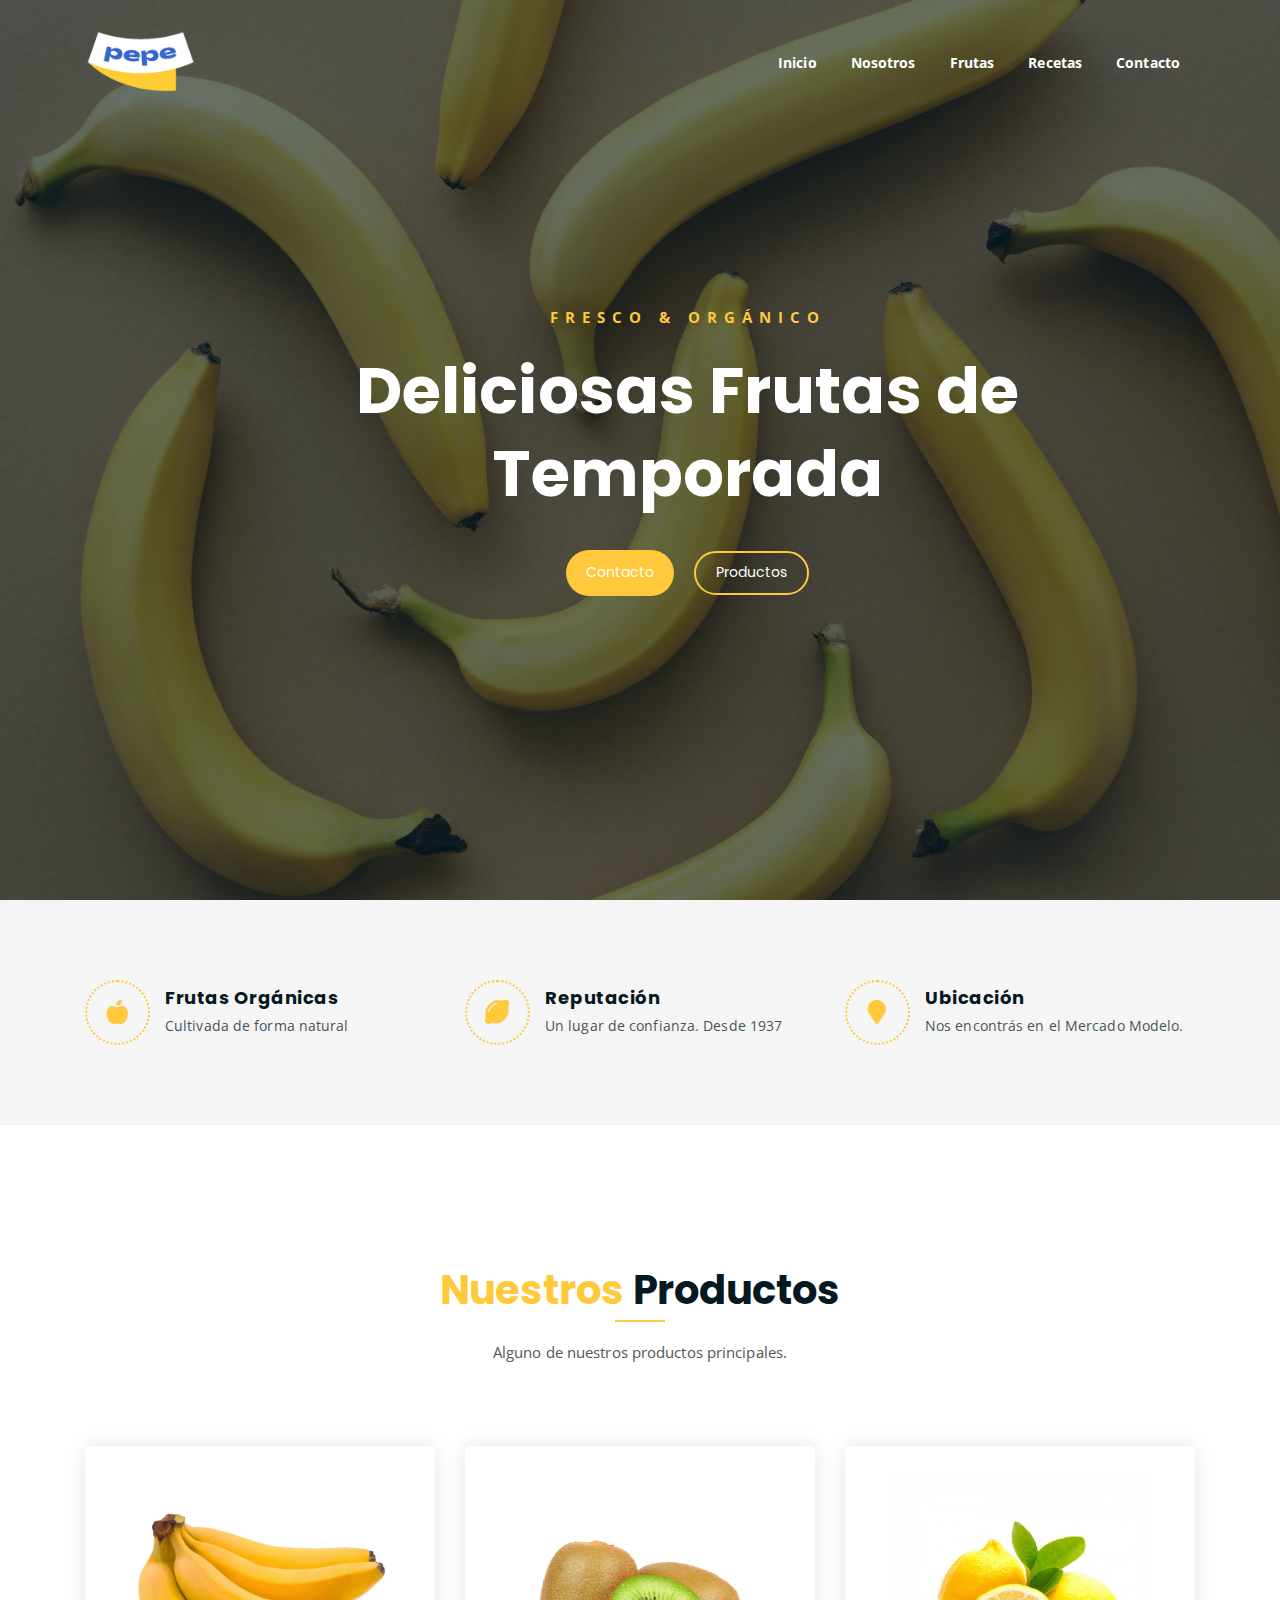
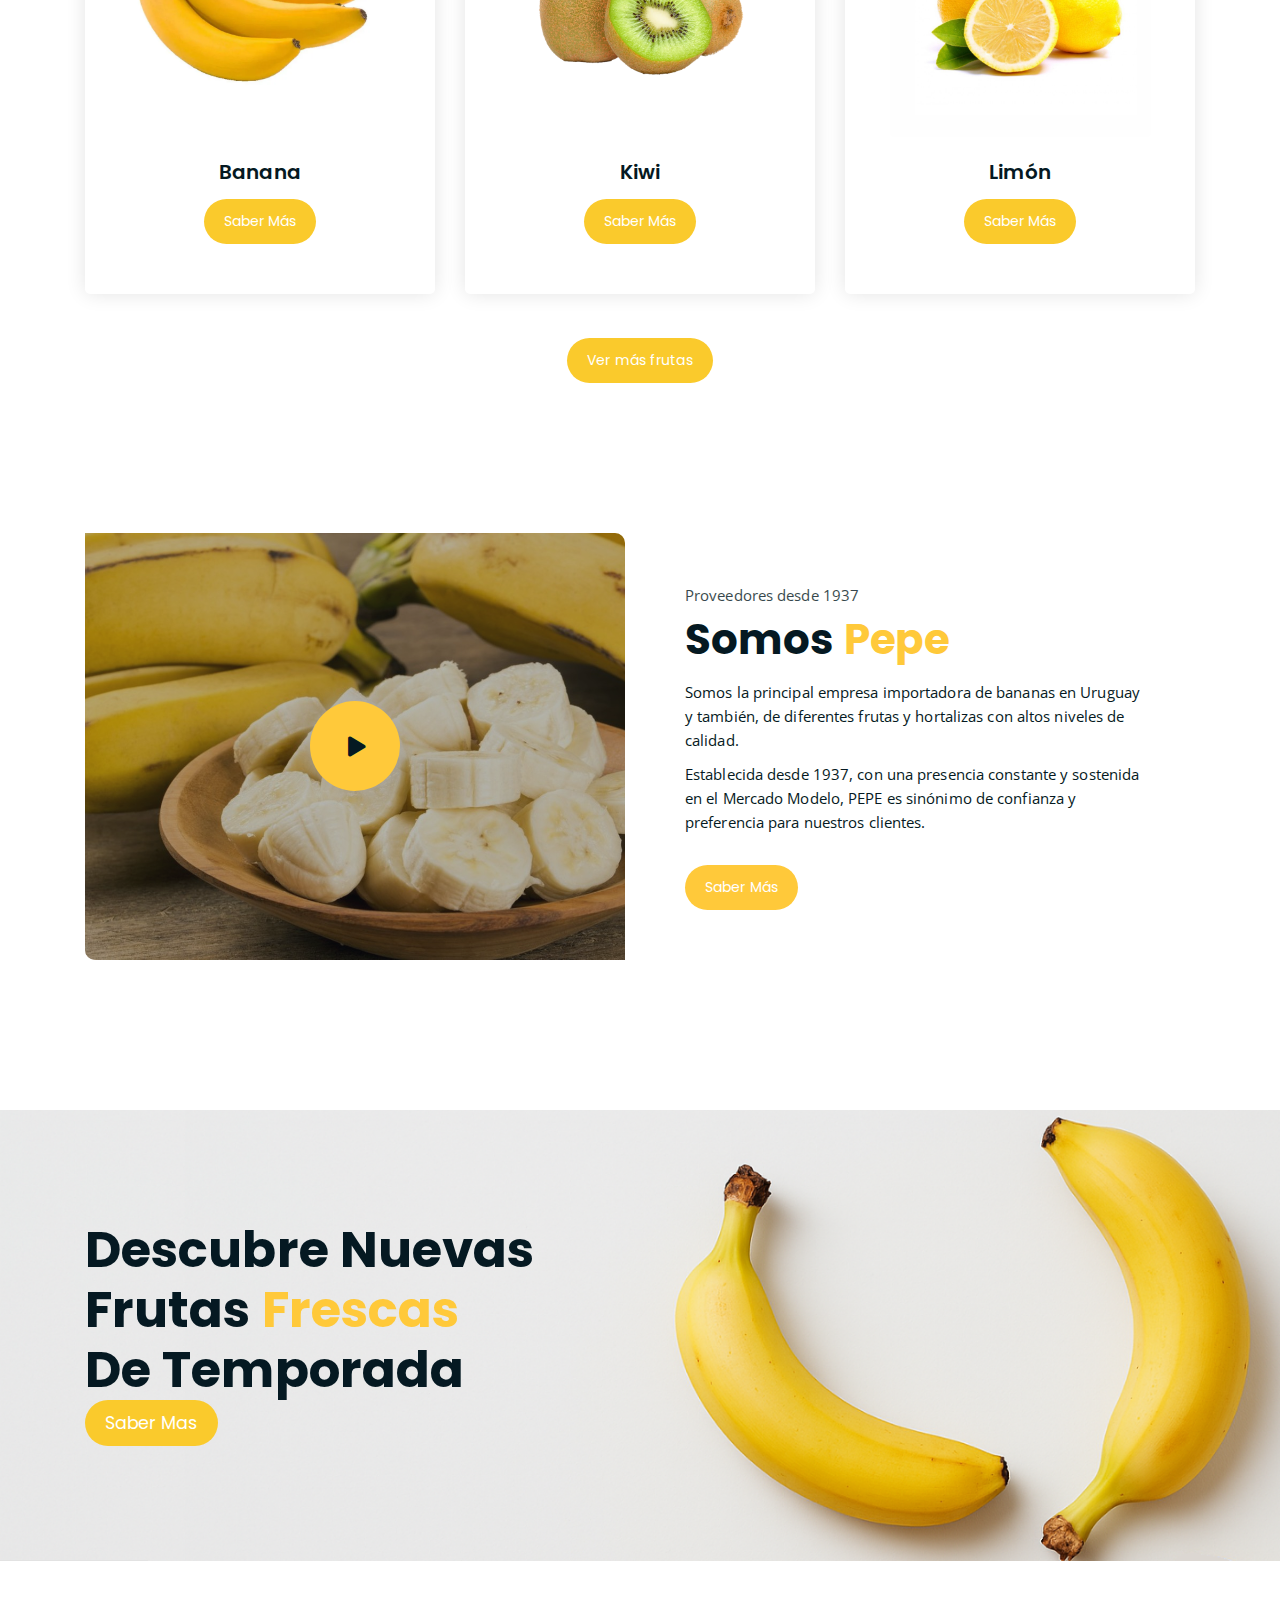
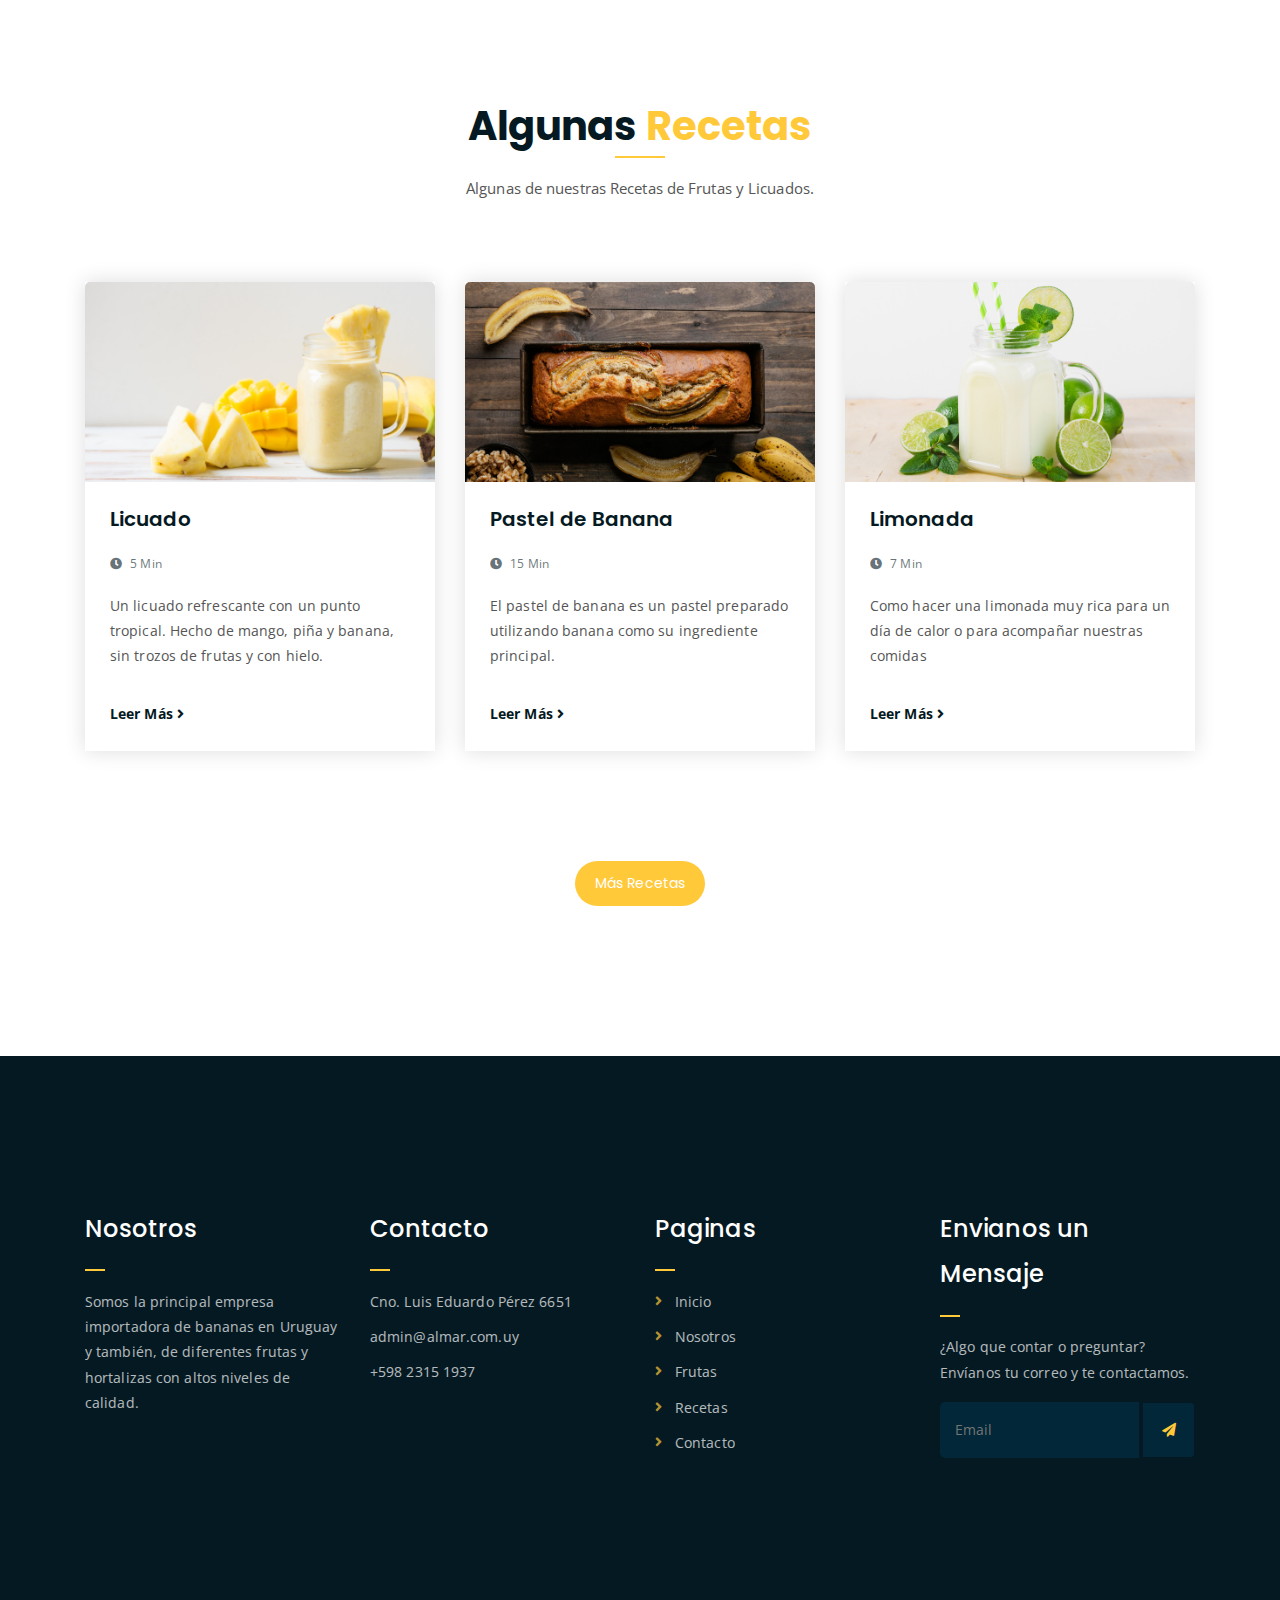
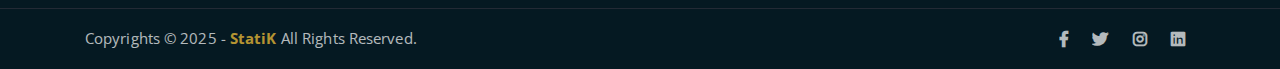
<file: index.html>
<!DOCTYPE html>
<html lang="en">
<head>
	<meta charset="UTF-8">
	<meta http-equiv="X-UA-Compatible" content="IE=edge">
	<meta name="viewport" content="width=device-width, initial-scale=1">
	<meta name="description" content="Responsive Bootstrap4 Shop Template, Created by Imran Hossain from https://imransdesign.com/">

	<!-- title -->
	<title>SomosPepe - UY</title>

	<!-- favicon -->
	<link rel="shortcut icon" type="image/png" href="assets/img2/logo2-removebg-preview.png">
	<!-- google font -->
	<link href="https://fonts.googleapis.com/css?family=Open+Sans:300,400,700" rel="stylesheet">
	<link href="https://fonts.googleapis.com/css?family=Poppins:400,700&display=swap" rel="stylesheet">
	<!-- fontawesome -->
	<link rel="stylesheet" href="assets/css/all.min.css">
	<!-- bootstrap -->
	<link rel="stylesheet" href="assets/bootstrap/css/bootstrap.min.css">
	<!-- owl carousel -->
	<link rel="stylesheet" href="assets/css/owl.carousel.css">
	<!-- magnific popup -->
	<link rel="stylesheet" href="assets/css/magnific-popup.css">
	<!-- animate css -->
	<link rel="stylesheet" href="assets/css/animate.css">
	<!-- mean menu css -->
	<link rel="stylesheet" href="assets/css/meanmenu.min.css">
	<!-- main style -->
	<link rel="stylesheet" href="assets/css/frutas.css">
	<!-- responsive -->
	<link rel="stylesheet" href="assets/css/responsive.css">

</head>
<body>
	
	<!--PreLoader-->
    <div class="loader">
        <div class="loader-inner">
            <div class="circle"></div>
        </div>
    </div>
    <!--PreLoader Ends-->
	
	<!-- header -->
	<div class="top-header-area" id="sticker">
		<div class="container">
			<div class="row">
				<div class="col-lg-12 col-sm-12 text-center">
					<div class="main-menu-wrap">
						<!-- logo -->
						<div class="site-logo">
							<a href="index.html">
								<img src="assets/img2/logo.png" alt="">
							</a>
						</div>
						<!-- logo -->

						<!-- menu start -->
						<nav class="main-menu">
							<ul>
							  <li><a href="index.html">Inicio</a></li>
							  <li><a href="index.html#nosotros">Nosotros</a></li>
							  <li><a href="shop.html">Frutas</a></li>

							  <li><a href="news.html">Recetas</a></li>
							  <li><a href="contact.html">Contacto</a></li>
							</ul>
						  </nav>
						  
						<!-- <a class="mobile-show search-bar-icon" href="#"><i class="fas fa-search"></i></a> -->
						<div class="mobile-menu"></div>
						<!-- menu end -->
					</div>
				</div>
			</div>
		</div>
	</div>
	<!-- end header -->
	
	<!-- search area -->
	<div class="search-area">
		<div class="container">
			<div class="row">
				<div class="col-lg-12">
					<span class="close-btn"><i class="fas fa-window-close"></i></span>
					<div class="search-bar">
						<div class="search-bar-tablecell">
							<h3>Buscar Por:</h3>
							<input type="text" placeholder="Palabra Clave">
							<button type="submit">Buscar <i class="fas fa-search"></i></button>
						</div>
					</div>
				</div>
			</div>
		</div>
	</div>
	<!-- end search area -->

	<!-- hero area -->
	<div class="hero-area hero-bg">
		<div class="container">
			<div class="row">
				<div class="col-lg-9 offset-lg-2 text-center">
					<div class="hero-text">
						<div class="hero-text-tablecell">
							<p class="subtitle">Fresco & Orgánico</p>
							<h1>Deliciosas Frutas de Temporada</h1>
							<div class="hero-btns">
								<a href="contact.html" class="boxed-btn">Contacto</a>
								<a href="shop.html" class="bordered-btn">Productos</a>
							</div>
						</div>
					</div>
				</div>
			</div>
		</div>
	</div>
	<!-- end hero area -->

	<!-- features list section -->
	<div class="list-section pt-80 pb-80">
		<div class="container">

			<div class="row">
				<div class="col-lg-4 col-md-6 mb-4 mb-lg-0">
					<div class="list-box d-flex align-items-center">
						<div class="list-icon">
							<i class="fas fa-apple-alt"></i>
						</div>
						<div class="content">
							<h3>Frutas Orgánicas</h3>
							<p>Cultivada de forma natural</p>
						</div>
					</div>
				</div>
				<div class="col-lg-4 col-md-6 mb-4 mb-lg-0">
					<div class="list-box d-flex align-items-center">
						<div class="list-icon">
							<i class="fas fa-lemon"></i>
						</div>
						<div class="content">
							<h3>Reputación</h3>
							<p>Un lugar de confianza. Desde 1937</p>
						</div>
					</div>
				</div>
				<div class="col-lg-4 col-md-6">
					<div class="list-box d-flex justify-content-start align-items-center">
						<div class="list-icon">
							<i class="fas fa-map-marker"></i>
						</div>
						<div class="content">
							<h3>Ubicación</h3>
							<p>Nos encontrás en el Mercado Modelo.</p>
						</div>
					</div>
				</div>
				
			</div>

		</div>
	</div>
	<!-- end features list section -->

<!-- product section -->
<div class="product-section mt-150 mb-150">
    <div class="container">
        <!-- Título -->
        <div class="row">
            <div class="col-lg-8 offset-lg-2 text-center">
                <div class="section-title">	
                    <h3><span class="orange-text">Nuestros</span> Productos</h3>
                    <p>Alguno de nuestros productos principales.</p>
                </div>
            </div>
        </div>

        <!-- Productos -->
        <div class="row">
            <div class="col-lg-4 col-md-6 text-center">
                <div class="single-product-item">
                    <div class="product-image">
                        <a href="single-product.html"><img src="assets/img2/banananueva.webp" alt=""></a>
                    </div>
                    <h3>Banana</h3>
                    <a href="single-product.html" class="cart-btn">Saber Más</a>
                </div>
            </div>
            <div class="col-lg-4 col-md-6 text-center">
                <div class="single-product-item">
                    <div class="product-image">
                        <a href="single-product.html"><img src="assets/img2/kiwinuevo.webp" alt=""></a>
                    </div>
                    <h3>Kiwi</h3>
                    <a href="single-product.html" class="cart-btn">Saber Más</a>
                </div>
            </div>
            <div class="col-lg-4 col-md-6 offset-md-3 offset-lg-0 text-center">
                <div class="single-product-item">
                    <div class="product-image">
                        <a href="single-product.html"><img src="assets/img/products/product-img-3.jpg" alt=""></a>
                    </div>
                    <h3>Limón</h3>
                    <a href="single-product.html" class="cart-btn">Saber Más</a>
                </div>
            </div>
        </div>

        <!-- Botón "Ver más frutas" debajo de los productos -->
        <div class="row mt-3">
            <div id="nosotros" class="col-12 text-center">
                <a href="shop.html" class="cart-btn">Ver más frutas</a>
            </div>
        </div>
        
    </div>
</div >
<!-- end product section -->


	

	
	<!-- advertisement section -->
	<div  class="abt-section mb-150">
		<div class="container">
			<div class="row">
				<div class="col-lg-6 col-md-12">
					<div class="abt-bg">
						<a href="https://www.youtube.com/watch?v=gVv0eRLRhc0" class="video-play-btn popup-youtube"><i class="fas fa-play"></i></a>
					</div>
				</div>
				<div class="col-lg-6 col-md-12">
					<div class="abt-text">
						<p  class="top-sub">Proveedores desde 1937</p>
						<h2> Somos <span class="orange-text">Pepe</span></h2>
						<p>Somos la principal empresa importadora de bananas en Uruguay y también, de diferentes frutas y hortalizas con altos niveles de calidad.</p>
						<p>Establecida desde 1937, con una presencia constante y sostenida en el Mercado Modelo, PEPE es sinónimo de confianza y preferencia para nuestros clientes.</p>
						<a href="about.html" class="boxed-btn mt-4">Saber Más</a>
					</div>
				</div>
			</div>
		</div>
	</div>
	<!-- end advertisement section -->
	
	<!-- shop banner -->
	<section class="shop-banner">
    	<div class="container">
        	<h3>Descubre Nuevas <br> Frutas <span class="orange-text">Frescas</span> <br>De Temporada</br></h3>
            <a href="shop.html" class="cart-btn btn-lg">Saber Mas</a>
        </div>
    </section>
	<!-- end shop banner -->

	<!-- latest news -->
	<div class="latest-news pt-150 pb-150">
		<div class="container">

			<div class="row">
				<div class="col-lg-8 offset-lg-2 text-center">
					<div class="section-title">	
						<h3 ><span >Algunas</span> <span class="orange-text">Recetas</span></h3>
						<p>Algunas de nuestras Recetas de Frutas y Licuados.</p>
					</div>
				</div>
			</div>

			<div class="row">
				<div class="col-lg-4 col-md-6">
					<div class="single-latest-news">
						<a href="single-news.html"><div class="latest-news-bg news-bg-1"></div></a>
						<div class="news-text-box">
							<h3><a href="single-news.html">Licuado</a></h3>
							<p class="blog-meta">
								<span class="author"><i class="fas fa-clock"></i> 5 Min</span>

							</p>
							<p class="excerpt">Un licuado refrescante con un punto tropical. Hecho de mango, piña y banana, sin trozos de frutas y con hielo. 
							</p>
							<a href="single-news.html" class="read-more-btn">Leer Más <i class="fas fa-angle-right"></i></a>
						</div>
					</div>
				</div>
				<div class="col-lg-4 col-md-6">
					<div class="single-latest-news">
						<a href="pastelbanana.html"><div class="latest-news-bg news-bg-2"></div></a>
						<div class="news-text-box">
							<h3><a href="pastelbanana.html">Pastel de Banana</a></h3>
							<p class="blog-meta">
								<span class="author"><i class="fas fa-clock"></i> 15 Min</span>
								
							</p>
							<p class="excerpt">El pastel de banana es un pastel preparado utilizando banana como su ingrediente principal.</p>
							<a href="pastelbanana.html" class="read-more-btn">Leer Más <i class="fas fa-angle-right"></i></a>
						</div>
					</div>
				</div>
				<div class="col-lg-4 col-md-6 offset-md-3 offset-lg-0">
					<div class="single-latest-news">
						<a href="limonada.html"><div class="latest-news-bg news-bg-3"></div></a>
						<div class="news-text-box">
							<h3><a href="limonada.html">Limonada</a></h3>
							<p class="blog-meta">
								<span class="author"><i class="fas fa-clock"></i> 7 Min</span>
								
							</p>
							<p class="excerpt">Como hacer una limonada muy rica para un día de calor o para acompañar nuestras comidas

							</p>
							<a href="limonada.html" class="read-more-btn">Leer Más <i class="fas fa-angle-right"></i></a>
						</div>
					</div>
				</div>
			</div>
			<div class="row">
				<div class="col-lg-12 text-center">
					<a href="news.html" class="boxed-btn">Más Recetas</a>
				</div>
			</div>
		</div>
	</div>
	<!-- end latest news -->

	

	<!-- footer -->
	<div class="footer-area">
		<div class="container">
			<div class="row">
				<div class="col-lg-3 col-md-6">
					<div class="footer-box about-widget">
						<h2 class="widget-title">Nosotros</h2>
						<p>Somos la principal empresa importadora de bananas en Uruguay y también, de diferentes frutas y hortalizas con altos niveles de calidad.</p>
					</div>
				</div>
				<div class="col-lg-3 col-md-6">
					<div class="footer-box get-in-touch">
						<h2 class="widget-title">Contacto</h2>
						<ul>
							<li>Cno. Luis Eduardo Pérez 6651</li>
							<li>admin@almar.com.uy</li>
							<li>+598 2315 1937</li>
						</ul>
					</div>
				</div>
				<div class="col-lg-3 col-md-6">
					<div class="footer-box pages">
						<h2 class="widget-title">Paginas</h2>
						<ul>
							<li><a href="index.html">Inicio</a></li>
							<li><a href="index.html#nosotros">Nosotros</a></li>
							<li><a href="services.html">Frutas</a></li>
							<li><a href="news.html">Recetas</a></li>
							<li><a href="contact.html">Contacto</a></li>
						</ul>
					</div>
				</div>
				<div class="col-lg-3 col-md-6">
					<div class="footer-box subscribe">
						<h2 class="widget-title">Envianos un Mensaje</h2>
						<p>¿Algo que contar o preguntar? Envíanos tu correo y te contactamos.</p>
						<form action="index.html">
							<input type="email" placeholder="Email">
							
							<button type="submit"><i class="fas fa-paper-plane"></i></button>
						</form>
					</div>
				</div>
			</div>
		</div>
	</div>
	<!-- end footer -->
	
	<!-- copyright -->
	<div class="copyright">
		<div class="container">
			<div class="row">
				<div class="col-lg-6 col-md-12">
					<p>Copyrights &copy; 2025 - <a href="https://www.statik.uy/">StatiK</a> All Rights Reserved.<br>

					</p>
				</div>
				<div class="col-lg-6 text-right col-md-12">
					<div class="social-icons">
						<ul>
							<li><a href="https://www.facebook.com/somospepeuy/?locale=es_LA" target="_blank"><i class="fab fa-facebook-f"></i></a></li>
							<li><a href="#" target="_blank"><i class="fab fa-twitter"></i></a></li>
							<li><a href="https://www.instagram.com/somospepeuy/" target="_blank"><i class="fab fa-instagram"></i></a></li>
							<li><a href="https://www.linkedin.com/company/somos-pepe/" target="_blank"><i class="fab fa-linkedin"></i></a></li>
							
						</ul>
					</div>
				</div>
			</div>
		</div>
	</div>
	<!-- end copyright -->
	
	<!-- jquery -->
	<script src="assets/js/jquery-1.11.3.min.js"></script>
	<!-- bootstrap -->
	<script src="assets/bootstrap/js/bootstrap.min.js"></script>
	<!-- count down -->
	<script src="assets/js/jquery.countdown.js"></script>
	<!-- isotope -->
	<script src="assets/js/jquery.isotope-3.0.6.min.js"></script>
	<!-- waypoints -->
	<script src="assets/js/waypoints.js"></script>
	<!-- owl carousel -->
	<script src="assets/js/owl.carousel.min.js"></script>
	<!-- magnific popup -->
	<script src="assets/js/jquery.magnific-popup.min.js"></script>
	<!-- mean menu -->
	<script src="assets/js/jquery.meanmenu.min.js"></script>
	<!-- sticker js -->
	<script src="assets/js/sticker.js"></script>
	<!-- main js -->
	<script src="assets/js/main.js"></script>

</body>
</html>
</file>
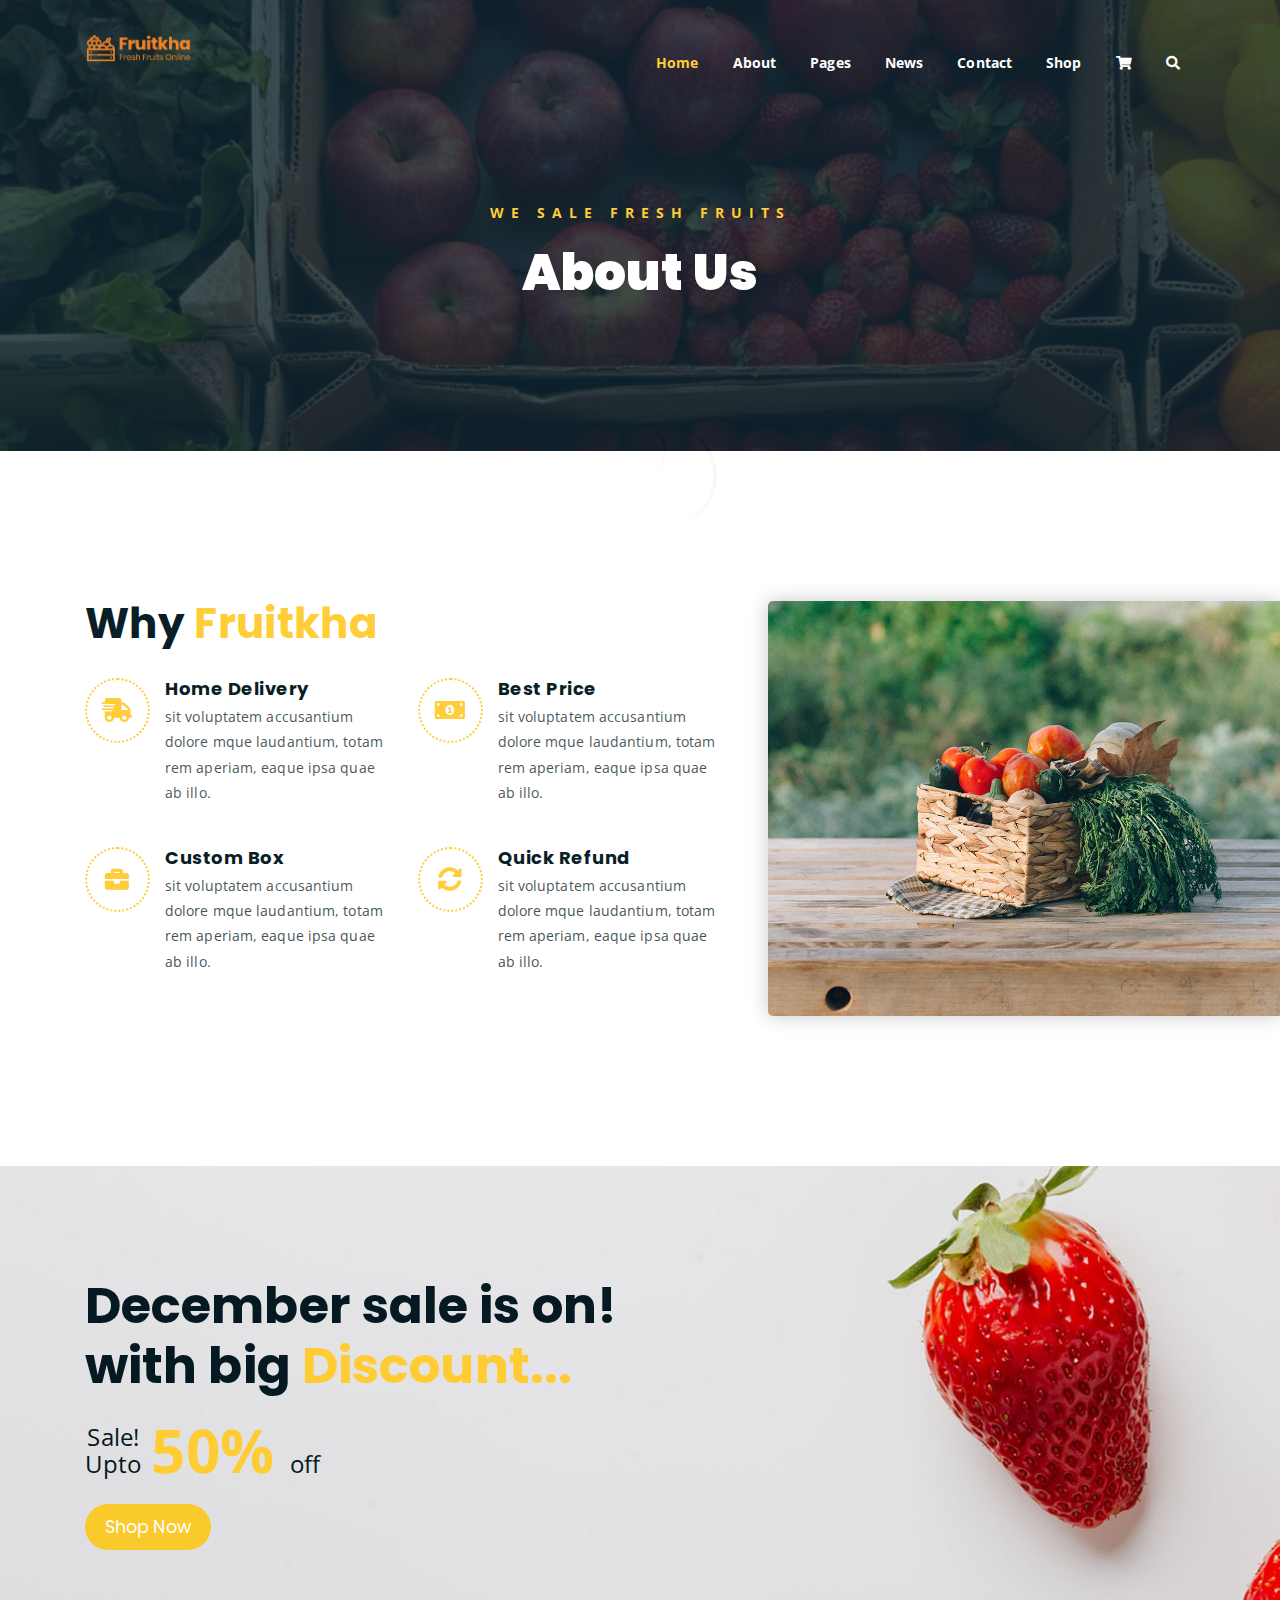
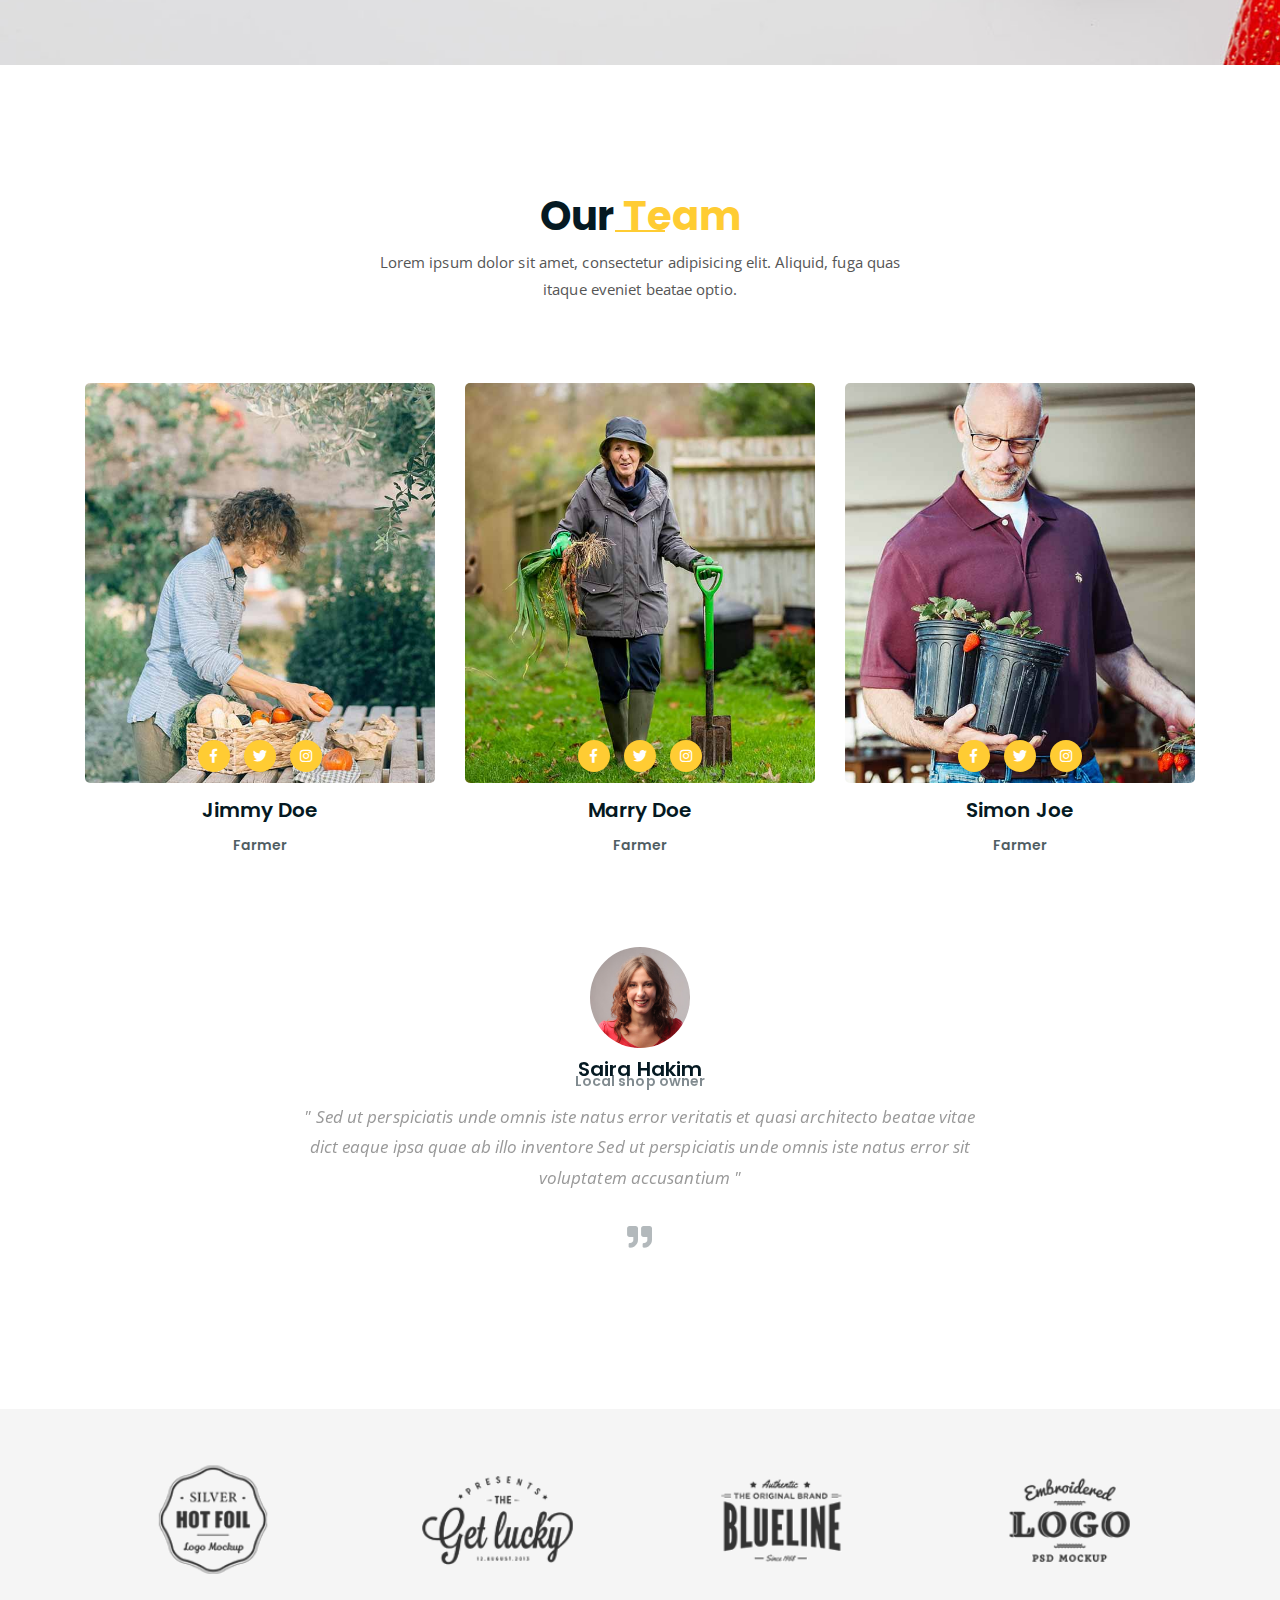
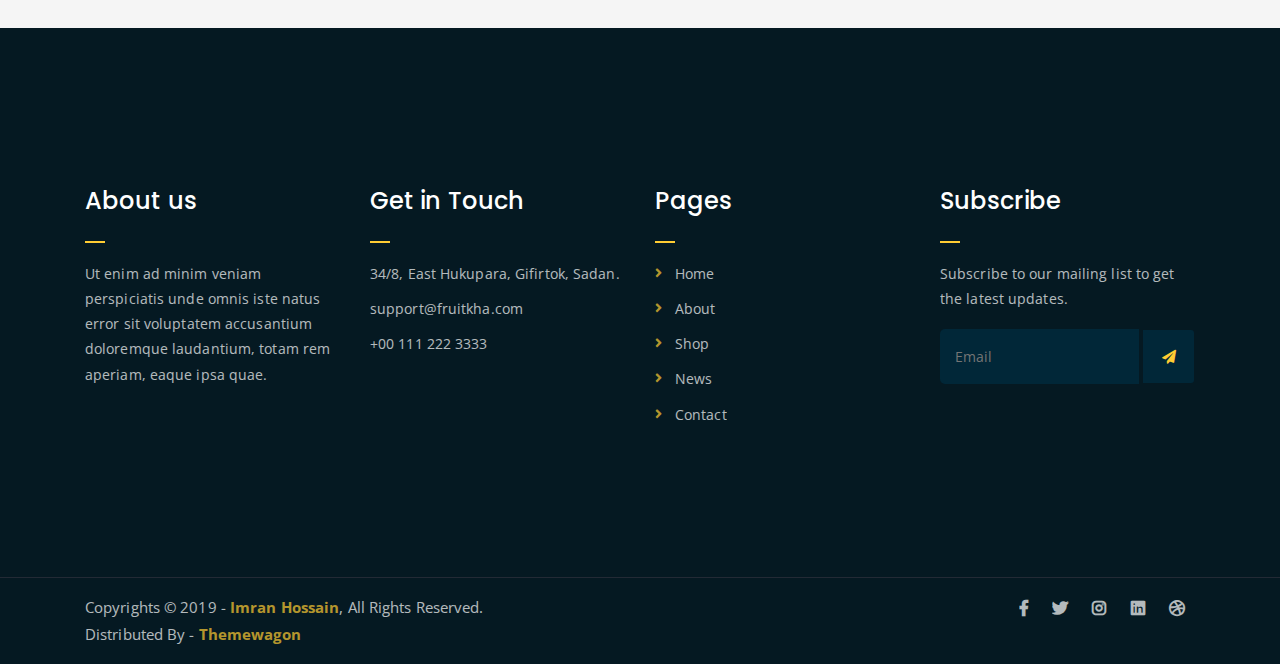
<file: about.html>
<!DOCTYPE html>
<html lang="en">
<head>
	<meta charset="UTF-8">
	<meta http-equiv="X-UA-Compatible" content="IE=edge">
	<meta name="viewport" content="width=device-width, initial-scale=1">
	<meta name="description" content="Responsive Bootstrap4 Shop Template, Created by Imran Hossain from https://imransdesign.com/">

	<!-- title -->
	<title>About</title>

	<!-- favicon -->
	<link rel="shortcut icon" type="image/png" href="assets/img/favicon.png">
	<!-- google font -->
	<link href="https://fonts.googleapis.com/css?family=Open+Sans:300,400,700" rel="stylesheet">
	<link href="https://fonts.googleapis.com/css?family=Poppins:400,700&display=swap" rel="stylesheet">
	<!-- fontawesome -->
	<link rel="stylesheet" href="assets/css/all.min.css">
	<!-- bootstrap -->
	<link rel="stylesheet" href="assets/bootstrap/css/bootstrap.min.css">
	<!-- owl carousel -->
	<link rel="stylesheet" href="assets/css/owl.carousel.css">
	<!-- magnific popup -->
	<link rel="stylesheet" href="assets/css/magnific-popup.css">
	<!-- animate css -->
	<link rel="stylesheet" href="assets/css/animate.css">
	<!-- mean menu css -->
	<link rel="stylesheet" href="assets/css/meanmenu.min.css">
	<!-- main style -->
	<link rel="stylesheet" href="assets/css/main.css">
	<!-- responsive -->
	<link rel="stylesheet" href="assets/css/responsive.css">

</head>
<body>
	
	<!--PreLoader-->
    <div class="loader">
        <div class="loader-inner">
            <div class="circle"></div>
        </div>
    </div>
    <!--PreLoader Ends-->
	
	<!-- header -->
	<div class="top-header-area" id="sticker">
		<div class="container">
			<div class="row">
				<div class="col-lg-12 col-sm-12 text-center">
					<div class="main-menu-wrap">
						<!-- logo -->
						<div class="site-logo">
							<a href="index.html">
								<img src="assets/img/logo.png" alt="">
							</a>
						</div>
						<!-- logo -->

						<!-- menu start -->
						<nav class="main-menu">
							<ul>
								<li class="current-list-item"><a href="#">Home</a>
									<ul class="sub-menu">
										<li><a href="index.html">Static Home</a></li>
										<li><a href="index_2.html">Slider Home</a></li>
									</ul>
								</li>
								<li><a href="about.html">About</a></li>
								<li><a href="#">Pages</a>
									<ul class="sub-menu">
										<li><a href="404.html">404 page</a></li>
										<li><a href="about.html">About</a></li>
										<li><a href="cart.html">Cart</a></li>
										<li><a href="checkout.html">Check Out</a></li>
										<li><a href="contact.html">Contact</a></li>
										<li><a href="news.html">News</a></li>
										<li><a href="shop.html">Shop</a></li>
									</ul>
								</li>
								<li><a href="news.html">News</a>
									<ul class="sub-menu">
										<li><a href="news.html">News</a></li>
										<li><a href="single-news.html">Single News</a></li>
									</ul>
								</li>
								<li><a href="contact.html">Contact</a></li>
								<li><a href="shop.html">Shop</a>
									<ul class="sub-menu">
										<li><a href="shop.html">Shop</a></li>
										<li><a href="checkout.html">Check Out</a></li>
										<li><a href="single-product.html">Single Product</a></li>
										<li><a href="cart.html">Cart</a></li>
									</ul>
								</li>
								<li>
									<div class="header-icons">
										<a class="shopping-cart" href="cart.html"><i class="fas fa-shopping-cart"></i></a>
										<a class="mobile-hide search-bar-icon" href="#"><i class="fas fa-search"></i></a>
									</div>
								</li>
							</ul>
						</nav>
						<a class="mobile-show search-bar-icon" href="#"><i class="fas fa-search"></i></a>
						<div class="mobile-menu"></div>
						<!-- menu end -->
					</div>
				</div>
			</div>
		</div>
	</div>
	<!-- end header -->

	<!-- search area -->
	<div class="search-area">
		<div class="container">
			<div class="row">
				<div class="col-lg-12">
					<span class="close-btn"><i class="fas fa-window-close"></i></span>
					<div class="search-bar">
						<div class="search-bar-tablecell">
							<h3>Search For:</h3>
							<input type="text" placeholder="Keywords">
							<button type="submit">Search <i class="fas fa-search"></i></button>
						</div>
					</div>
				</div>
			</div>
		</div>
	</div>
	<!-- end search arewa -->
	
	<!-- breadcrumb-section -->
	<div class="breadcrumb-section breadcrumb-bg">
		<div class="container">
			<div class="row">
				<div class="col-lg-8 offset-lg-2 text-center">
					<div class="breadcrumb-text">
						<p>We sale fresh fruits</p>
						<h1>About Us</h1>
					</div>
				</div>
			</div>
		</div>
	</div>
	<!-- end breadcrumb section -->

	<!-- featured section -->
	<div class="feature-bg">
		<div class="container">
			<div class="row">
				<div class="col-lg-7">
					<div class="featured-text">
						<h2 class="pb-3">Why <span class="orange-text">Fruitkha</span></h2>
						<div class="row">
							<div class="col-lg-6 col-md-6 mb-4 mb-md-5">
								<div class="list-box d-flex">
									<div class="list-icon">
										<i class="fas fa-shipping-fast"></i>
									</div>
									<div class="content">
										<h3>Home Delivery</h3>
										<p>sit voluptatem accusantium dolore mque laudantium, totam rem aperiam, eaque ipsa quae ab illo.</p>
									</div>
								</div>
							</div>
							<div class="col-lg-6 col-md-6 mb-5 mb-md-5">
								<div class="list-box d-flex">
									<div class="list-icon">
										<i class="fas fa-money-bill-alt"></i>
									</div>
									<div class="content">
										<h3>Best Price</h3>
										<p>sit voluptatem accusantium dolore mque laudantium, totam rem aperiam, eaque ipsa quae ab illo.</p>
									</div>
								</div>
							</div>
							<div class="col-lg-6 col-md-6 mb-5 mb-md-5">
								<div class="list-box d-flex">
									<div class="list-icon">
										<i class="fas fa-briefcase"></i>
									</div>
									<div class="content">
										<h3>Custom Box</h3>
										<p>sit voluptatem accusantium dolore mque laudantium, totam rem aperiam, eaque ipsa quae ab illo.</p>
									</div>
								</div>
							</div>
							<div class="col-lg-6 col-md-6">
								<div class="list-box d-flex">
									<div class="list-icon">
										<i class="fas fa-sync-alt"></i>
									</div>
									<div class="content">
										<h3>Quick Refund</h3>
										<p>sit voluptatem accusantium dolore mque laudantium, totam rem aperiam, eaque ipsa quae ab illo.</p>
									</div>
								</div>
							</div>
						</div>
					</div>
				</div>
			</div>
		</div>
	</div>
	<!-- end featured section -->

	<!-- shop banner -->
	<section class="shop-banner">
    	<div class="container">
        	<h3>December sale is on! <br> with big <span class="orange-text">Discount...</span></h3>
            <div class="sale-percent"><span>Sale! <br> Upto</span>50% <span>off</span></div>
            <a href="shop.html" class="cart-btn btn-lg">Shop Now</a>
        </div>
    </section>
	<!-- end shop banner -->

	<!-- team section -->
	<div class="mt-150">
		<div class="container">
			<div class="row">
				<div class="col-lg-8 offset-lg-2 text-center">
					<div class="section-title">
						<h3>Our <span class="orange-text">Team</span></h3>
						<p>Lorem ipsum dolor sit amet, consectetur adipisicing elit. Aliquid, fuga quas itaque eveniet beatae optio.</p>
					</div>
				</div>
			</div>
			<div class="row">
				<div class="col-lg-4 col-md-6">
					<div class="single-team-item">
						<div class="team-bg team-bg-1"></div>
						<h4>Jimmy Doe <span>Farmer</span></h4>
						<ul class="social-link-team">
							<li><a href="#" target="_blank"><i class="fab fa-facebook-f"></i></a></li>
							<li><a href="#" target="_blank"><i class="fab fa-twitter"></i></a></li>
							<li><a href="#" target="_blank"><i class="fab fa-instagram"></i></a></li>
						</ul>
					</div>
				</div>
				<div class="col-lg-4 col-md-6">
					<div class="single-team-item">
						<div class="team-bg team-bg-2"></div>
						<h4>Marry Doe <span>Farmer</span></h4>
						<ul class="social-link-team">
							<li><a href="#" target="_blank"><i class="fab fa-facebook-f"></i></a></li>
							<li><a href="#" target="_blank"><i class="fab fa-twitter"></i></a></li>
							<li><a href="#" target="_blank"><i class="fab fa-instagram"></i></a></li>
						</ul>
					</div>
				</div>
				<div class="col-lg-4 col-md-6 offset-md-3 offset-lg-0">
					<div class="single-team-item">
						<div class="team-bg team-bg-3"></div>
						<h4>Simon Joe <span>Farmer</span></h4>
						<ul class="social-link-team">
							<li><a href="#" target="_blank"><i class="fab fa-facebook-f"></i></a></li>
							<li><a href="#" target="_blank"><i class="fab fa-twitter"></i></a></li>
							<li><a href="#" target="_blank"><i class="fab fa-instagram"></i></a></li>
						</ul>
					</div>
				</div>
			</div>
		</div>
	</div>
	<!-- end team section -->

	<!-- testimonail-section -->
	<div class="testimonail-section mt-80 mb-150">
		<div class="container">
			<div class="row">
				<div class="col-lg-10 offset-lg-1 text-center">
					<div class="testimonial-sliders">
						<div class="single-testimonial-slider">
							<div class="client-avater">
								<img src="assets/img/avaters/avatar1.png" alt="">
							</div>
							<div class="client-meta">
								<h3>Saira Hakim <span>Local shop owner</span></h3>
								<p class="testimonial-body">
									" Sed ut perspiciatis unde omnis iste natus error veritatis et  quasi architecto beatae vitae dict eaque ipsa quae ab illo inventore Sed ut perspiciatis unde omnis iste natus error sit voluptatem accusantium "
								</p>
								<div class="last-icon">
									<i class="fas fa-quote-right"></i>
								</div>
							</div>
						</div>
						<div class="single-testimonial-slider">
							<div class="client-avater">
								<img src="assets/img/avaters/avatar2.png" alt="">
							</div>
							<div class="client-meta">
								<h3>David Niph <span>Local shop owner</span></h3>
								<p class="testimonial-body">
									" Sed ut perspiciatis unde omnis iste natus error veritatis et  quasi architecto beatae vitae dict eaque ipsa quae ab illo inventore Sed ut perspiciatis unde omnis iste natus error sit voluptatem accusantium "
								</p>
								<div class="last-icon">
									<i class="fas fa-quote-right"></i>
								</div>
							</div>
						</div>
						<div class="single-testimonial-slider">
							<div class="client-avater">
								<img src="assets/img/avaters/avatar3.png" alt="">
							</div>
							<div class="client-meta">
								<h3>Jacob Sikim <span>Local shop owner</span></h3>
								<p class="testimonial-body">
									" Sed ut perspiciatis unde omnis iste natus error veritatis et  quasi architecto beatae vitae dict eaque ipsa quae ab illo inventore Sed ut perspiciatis unde omnis iste natus error sit voluptatem accusantium "
								</p>
								<div class="last-icon">
									<i class="fas fa-quote-right"></i>
								</div>
							</div>
						</div>
					</div>
				</div>
			</div>
		</div>
	</div>
	<!-- end testimonail-section -->

	<!-- logo carousel -->
	<div class="logo-carousel-section">
		<div class="container">
			<div class="row">
				<div class="col-lg-12">
					<div class="logo-carousel-inner">
						<div class="single-logo-item">
							<img src="assets/img/company-logos/1.png" alt="">
						</div>
						<div class="single-logo-item">
							<img src="assets/img/company-logos/2.png" alt="">
						</div>
						<div class="single-logo-item">
							<img src="assets/img/company-logos/3.png" alt="">
						</div>
						<div class="single-logo-item">
							<img src="assets/img/company-logos/4.png" alt="">
						</div>
						<div class="single-logo-item">
							<img src="assets/img/company-logos/5.png" alt="">
						</div>
					</div>
				</div>
			</div>
		</div>
	</div>
	<!-- end logo carousel -->

	<!-- footer -->
	<div class="footer-area">
		<div class="container">
			<div class="row">
				<div class="col-lg-3 col-md-6">
					<div class="footer-box about-widget">
						<h2 class="widget-title">About us</h2>
						<p>Ut enim ad minim veniam perspiciatis unde omnis iste natus error sit voluptatem accusantium doloremque laudantium, totam rem aperiam, eaque ipsa quae.</p>
					</div>
				</div>
				<div class="col-lg-3 col-md-6">
					<div class="footer-box get-in-touch">
						<h2 class="widget-title">Get in Touch</h2>
						<ul>
							<li>34/8, East Hukupara, Gifirtok, Sadan.</li>
							<li>support@fruitkha.com</li>
							<li>+00 111 222 3333</li>
						</ul>
					</div>
				</div>
				<div class="col-lg-3 col-md-6">
					<div class="footer-box pages">
						<h2 class="widget-title">Pages</h2>
						<ul>
							<li><a href="index.html">Home</a></li>
							<li><a href="about.html">About</a></li>
							<li><a href="services.html">Shop</a></li>
							<li><a href="news.html">News</a></li>
							<li><a href="contact.html">Contact</a></li>
						</ul>
					</div>
				</div>
				<div class="col-lg-3 col-md-6">
					<div class="footer-box subscribe">
						<h2 class="widget-title">Subscribe</h2>
						<p>Subscribe to our mailing list to get the latest updates.</p>
						<form action="index.html">
							<input type="email" placeholder="Email">
							<button type="submit"><i class="fas fa-paper-plane"></i></button>
						</form>
					</div>
				</div>
			</div>
		</div>
	</div>
	<!-- end footer -->
	
	<!-- copyright -->
	<div class="copyright">
		<div class="container">
			<div class="row">
				<div class="col-lg-6 col-md-12">
					<p>Copyrights &copy; 2019 - <a href="https://imransdesign.com/">Imran Hossain</a>,  All Rights Reserved.<br>
						Distributed By - <a href="https://themewagon.com/">Themewagon</a>
					</p>
				</div>
				<div class="col-lg-6 text-right col-md-12">
					<div class="social-icons">
						<ul>
							<li><a href="#" target="_blank"><i class="fab fa-facebook-f"></i></a></li>
							<li><a href="#" target="_blank"><i class="fab fa-twitter"></i></a></li>
							<li><a href="#" target="_blank"><i class="fab fa-instagram"></i></a></li>
							<li><a href="#" target="_blank"><i class="fab fa-linkedin"></i></a></li>
							<li><a href="#" target="_blank"><i class="fab fa-dribbble"></i></a></li>
						</ul>
					</div>
				</div>
			</div>
		</div>
	</div>
	<!-- end copyright -->
	
	<!-- jquery -->
	<script src="assets/js/jquery-1.11.3.min.js"></script>
	<!-- bootstrap -->
	<script src="assets/bootstrap/js/bootstrap.min.js"></script>
	<!-- count down -->
	<script src="assets/js/jquery.countdown.js"></script>
	<!-- isotope -->
	<script src="assets/js/jquery.isotope-3.0.6.min.js"></script>
	<!-- waypoints -->
	<script src="assets/js/waypoints.js"></script>
	<!-- owl carousel -->
	<script src="assets/js/owl.carousel.min.js"></script>
	<!-- magnific popup -->
	<script src="assets/js/jquery.magnific-popup.min.js"></script>
	<!-- mean menu -->
	<script src="assets/js/jquery.meanmenu.min.js"></script>
	<!-- sticker js -->
	<script src="assets/js/sticker.js"></script>
	<!-- main js -->
	<script src="assets/js/main.js"></script>

</body>
</html>
</file>
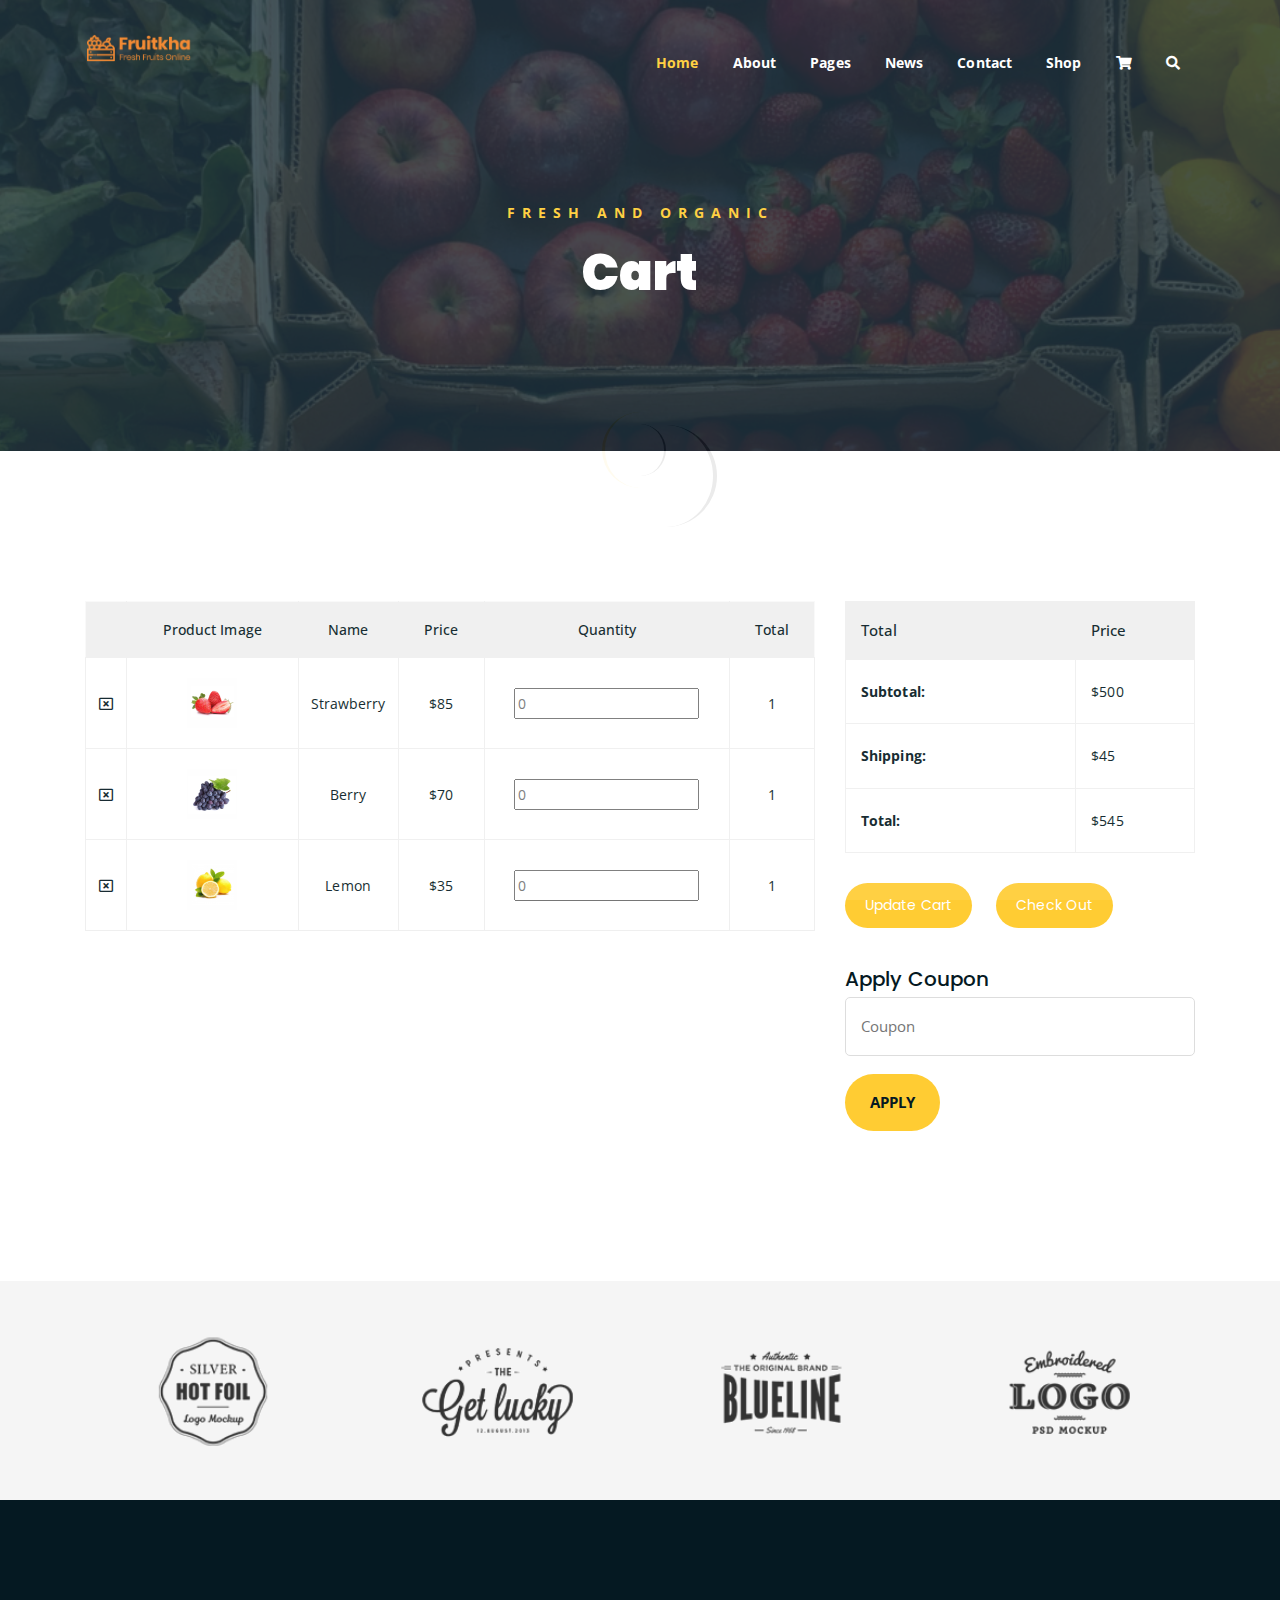
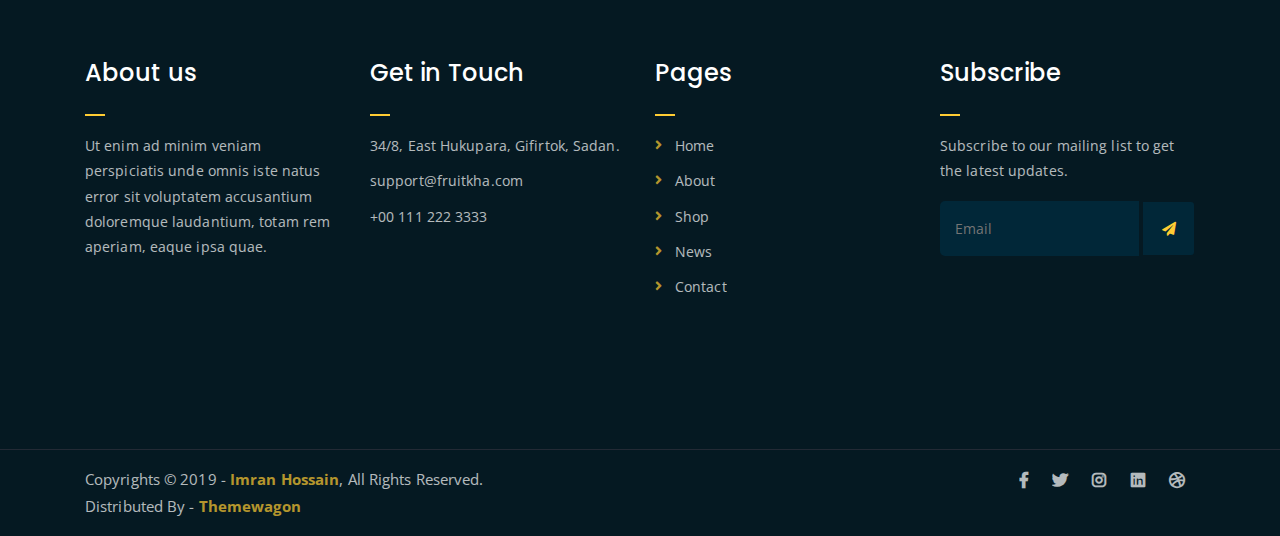
<file: cart.html>
<!DOCTYPE html>
<html lang="en">
<head>
	<meta charset="UTF-8">
	<meta http-equiv="X-UA-Compatible" content="IE=edge">
	<meta name="viewport" content="width=device-width, initial-scale=1">
	<meta name="description" content="Responsive Bootstrap4 Shop Template, Created by Imran Hossain from https://imransdesign.com/">

	<!-- title -->
	<title>Cart</title>

	<!-- favicon -->
	<link rel="shortcut icon" type="image/png" href="assets/img/favicon.png">
	<!-- google font -->
	<link href="https://fonts.googleapis.com/css?family=Open+Sans:300,400,700" rel="stylesheet">
	<link href="https://fonts.googleapis.com/css?family=Poppins:400,700&display=swap" rel="stylesheet">
	<!-- fontawesome -->
	<link rel="stylesheet" href="assets/css/all.min.css">
	<!-- bootstrap -->
	<link rel="stylesheet" href="assets/bootstrap/css/bootstrap.min.css">
	<!-- owl carousel -->
	<link rel="stylesheet" href="assets/css/owl.carousel.css">
	<!-- magnific popup -->
	<link rel="stylesheet" href="assets/css/magnific-popup.css">
	<!-- animate css -->
	<link rel="stylesheet" href="assets/css/animate.css">
	<!-- mean menu css -->
	<link rel="stylesheet" href="assets/css/meanmenu.min.css">
	<!-- main style -->
	<link rel="stylesheet" href="assets/css/main.css">
	<!-- responsive -->
	<link rel="stylesheet" href="assets/css/responsive.css">

</head>
<body>
	
	<!--PreLoader-->
    <div class="loader">
        <div class="loader-inner">
            <div class="circle"></div>
        </div>
    </div>
    <!--PreLoader Ends-->
	
	<!-- header -->
	<div class="top-header-area" id="sticker">
		<div class="container">
			<div class="row">
				<div class="col-lg-12 col-sm-12 text-center">
					<div class="main-menu-wrap">
						<!-- logo -->
						<div class="site-logo">
							<a href="index.html">
								<img src="assets/img/logo.png" alt="">
							</a>
						</div>
						<!-- logo -->

						<!-- menu start -->
						<nav class="main-menu">
							<ul>
								<li class="current-list-item"><a href="#">Home</a>
									<ul class="sub-menu">
										<li><a href="index.html">Static Home</a></li>
										<li><a href="index_2.html">Slider Home</a></li>
									</ul>
								</li>
								<li><a href="about.html">About</a></li>
								<li><a href="#">Pages</a>
									<ul class="sub-menu">
										<li><a href="404.html">404 page</a></li>
										<li><a href="about.html">About</a></li>
										<li><a href="cart.html">Cart</a></li>
										<li><a href="checkout.html">Check Out</a></li>
										<li><a href="contact.html">Contact</a></li>
										<li><a href="news.html">News</a></li>
										<li><a href="shop.html">Shop</a></li>
									</ul>
								</li>
								<li><a href="news.html">News</a>
									<ul class="sub-menu">
										<li><a href="news.html">News</a></li>
										<li><a href="single-news.html">Single News</a></li>
									</ul>
								</li>
								<li><a href="contact.html">Contact</a></li>
								<li><a href="shop.html">Shop</a>
									<ul class="sub-menu">
										<li><a href="shop.html">Shop</a></li>
										<li><a href="checkout.html">Check Out</a></li>
										<li><a href="single-product.html">Single Product</a></li>
										<li><a href="cart.html">Cart</a></li>
									</ul>
								</li>
								<li>
									<div class="header-icons">
										<a class="shopping-cart" href="cart.html"><i class="fas fa-shopping-cart"></i></a>
										<a class="mobile-hide search-bar-icon" href="#"><i class="fas fa-search"></i></a>
									</div>
								</li>
							</ul>
						</nav>
						<a class="mobile-show search-bar-icon" href="#"><i class="fas fa-search"></i></a>
						<div class="mobile-menu"></div>
						<!-- menu end -->
					</div>
				</div>
			</div>
		</div>
	</div>
	<!-- end header -->

	<!-- search area -->
	<div class="search-area">
		<div class="container">
			<div class="row">
				<div class="col-lg-12">
					<span class="close-btn"><i class="fas fa-window-close"></i></span>
					<div class="search-bar">
						<div class="search-bar-tablecell">
							<h3>Search For:</h3>
							<input type="text" placeholder="Keywords">
							<button type="submit">Search <i class="fas fa-search"></i></button>
						</div>
					</div>
				</div>
			</div>
		</div>
	</div>
	<!-- end search arewa -->
	
	<!-- breadcrumb-section -->
	<div class="breadcrumb-section breadcrumb-bg">
		<div class="container">
			<div class="row">
				<div class="col-lg-8 offset-lg-2 text-center">
					<div class="breadcrumb-text">
						<p>Fresh and Organic</p>
						<h1>Cart</h1>
					</div>
				</div>
			</div>
		</div>
	</div>
	<!-- end breadcrumb section -->

	<!-- cart -->
	<div class="cart-section mt-150 mb-150">
		<div class="container">
			<div class="row">
				<div class="col-lg-8 col-md-12">
					<div class="cart-table-wrap">
						<table class="cart-table">
							<thead class="cart-table-head">
								<tr class="table-head-row">
									<th class="product-remove"></th>
									<th class="product-image">Product Image</th>
									<th class="product-name">Name</th>
									<th class="product-price">Price</th>
									<th class="product-quantity">Quantity</th>
									<th class="product-total">Total</th>
								</tr>
							</thead>
							<tbody>
								<tr class="table-body-row">
									<td class="product-remove"><a href="#"><i class="far fa-window-close"></i></a></td>
									<td class="product-image"><img src="assets/img/products/product-img-1.jpg" alt=""></td>
									<td class="product-name">Strawberry</td>
									<td class="product-price">$85</td>
									<td class="product-quantity"><input type="number" placeholder="0"></td>
									<td class="product-total">1</td>
								</tr>
								<tr class="table-body-row">
									<td class="product-remove"><a href="#"><i class="far fa-window-close"></i></a></td>
									<td class="product-image"><img src="assets/img/products/product-img-2.jpg" alt=""></td>
									<td class="product-name">Berry</td>
									<td class="product-price">$70</td>
									<td class="product-quantity"><input type="number" placeholder="0"></td>
									<td class="product-total">1</td>
								</tr>
								<tr class="table-body-row">
									<td class="product-remove"><a href="#"><i class="far fa-window-close"></i></a></td>
									<td class="product-image"><img src="assets/img/products/product-img-3.jpg" alt=""></td>
									<td class="product-name">Lemon</td>
									<td class="product-price">$35</td>
									<td class="product-quantity"><input type="number" placeholder="0"></td>
									<td class="product-total">1</td>
								</tr>
							</tbody>
						</table>
					</div>
				</div>

				<div class="col-lg-4">
					<div class="total-section">
						<table class="total-table">
							<thead class="total-table-head">
								<tr class="table-total-row">
									<th>Total</th>
									<th>Price</th>
								</tr>
							</thead>
							<tbody>
								<tr class="total-data">
									<td><strong>Subtotal: </strong></td>
									<td>$500</td>
								</tr>
								<tr class="total-data">
									<td><strong>Shipping: </strong></td>
									<td>$45</td>
								</tr>
								<tr class="total-data">
									<td><strong>Total: </strong></td>
									<td>$545</td>
								</tr>
							</tbody>
						</table>
						<div class="cart-buttons">
							<a href="cart.html" class="boxed-btn">Update Cart</a>
							<a href="checkout.html" class="boxed-btn black">Check Out</a>
						</div>
					</div>

					<div class="coupon-section">
						<h3>Apply Coupon</h3>
						<div class="coupon-form-wrap">
							<form action="index.html">
								<p><input type="text" placeholder="Coupon"></p>
								<p><input type="submit" value="Apply"></p>
							</form>
						</div>
					</div>
				</div>
			</div>
		</div>
	</div>
	<!-- end cart -->

	<!-- logo carousel -->
	<div class="logo-carousel-section">
		<div class="container">
			<div class="row">
				<div class="col-lg-12">
					<div class="logo-carousel-inner">
						<div class="single-logo-item">
							<img src="assets/img/company-logos/1.png" alt="">
						</div>
						<div class="single-logo-item">
							<img src="assets/img/company-logos/2.png" alt="">
						</div>
						<div class="single-logo-item">
							<img src="assets/img/company-logos/3.png" alt="">
						</div>
						<div class="single-logo-item">
							<img src="assets/img/company-logos/4.png" alt="">
						</div>
						<div class="single-logo-item">
							<img src="assets/img/company-logos/5.png" alt="">
						</div>
					</div>
				</div>
			</div>
		</div>
	</div>
	<!-- end logo carousel -->

	<!-- footer -->
	<div class="footer-area">
		<div class="container">
			<div class="row">
				<div class="col-lg-3 col-md-6">
					<div class="footer-box about-widget">
						<h2 class="widget-title">About us</h2>
						<p>Ut enim ad minim veniam perspiciatis unde omnis iste natus error sit voluptatem accusantium doloremque laudantium, totam rem aperiam, eaque ipsa quae.</p>
					</div>
				</div>
				<div class="col-lg-3 col-md-6">
					<div class="footer-box get-in-touch">
						<h2 class="widget-title">Get in Touch</h2>
						<ul>
							<li>34/8, East Hukupara, Gifirtok, Sadan.</li>
							<li>support@fruitkha.com</li>
							<li>+00 111 222 3333</li>
						</ul>
					</div>
				</div>
				<div class="col-lg-3 col-md-6">
					<div class="footer-box pages">
						<h2 class="widget-title">Pages</h2>
						<ul>
							<li><a href="index.html">Home</a></li>
							<li><a href="about.html">About</a></li>
							<li><a href="services.html">Shop</a></li>
							<li><a href="news.html">News</a></li>
							<li><a href="contact.html">Contact</a></li>
						</ul>
					</div>
				</div>
				<div class="col-lg-3 col-md-6">
					<div class="footer-box subscribe">
						<h2 class="widget-title">Subscribe</h2>
						<p>Subscribe to our mailing list to get the latest updates.</p>
						<form action="index.html">
							<input type="email" placeholder="Email">
							<button type="submit"><i class="fas fa-paper-plane"></i></button>
						</form>
					</div>
				</div>
			</div>
		</div>
	</div>
	<!-- end footer -->
	
	<!-- copyright -->
	<div class="copyright">
		<div class="container">
			<div class="row">
				<div class="col-lg-6 col-md-12">
					<p>Copyrights &copy; 2019 - <a href="https://imransdesign.com/">Imran Hossain</a>,  All Rights Reserved.<br>
						Distributed By - <a href="https://themewagon.com/">Themewagon</a>
					</p>
				</div>
				<div class="col-lg-6 text-right col-md-12">
					<div class="social-icons">
						<ul>
							<li><a href="#" target="_blank"><i class="fab fa-facebook-f"></i></a></li>
							<li><a href="#" target="_blank"><i class="fab fa-twitter"></i></a></li>
							<li><a href="#" target="_blank"><i class="fab fa-instagram"></i></a></li>
							<li><a href="#" target="_blank"><i class="fab fa-linkedin"></i></a></li>
							<li><a href="#" target="_blank"><i class="fab fa-dribbble"></i></a></li>
						</ul>
					</div>
				</div>
			</div>
		</div>
	</div>
	<!-- end copyright -->
	
	<!-- jquery -->
	<script src="assets/js/jquery-1.11.3.min.js"></script>
	<!-- bootstrap -->
	<script src="assets/bootstrap/js/bootstrap.min.js"></script>
	<!-- count down -->
	<script src="assets/js/jquery.countdown.js"></script>
	<!-- isotope -->
	<script src="assets/js/jquery.isotope-3.0.6.min.js"></script>
	<!-- waypoints -->
	<script src="assets/js/waypoints.js"></script>
	<!-- owl carousel -->
	<script src="assets/js/owl.carousel.min.js"></script>
	<!-- magnific popup -->
	<script src="assets/js/jquery.magnific-popup.min.js"></script>
	<!-- mean menu -->
	<script src="assets/js/jquery.meanmenu.min.js"></script>
	<!-- sticker js -->
	<script src="assets/js/sticker.js"></script>
	<!-- main js -->
	<script src="assets/js/main.js"></script>

</body>
</html>
</file>
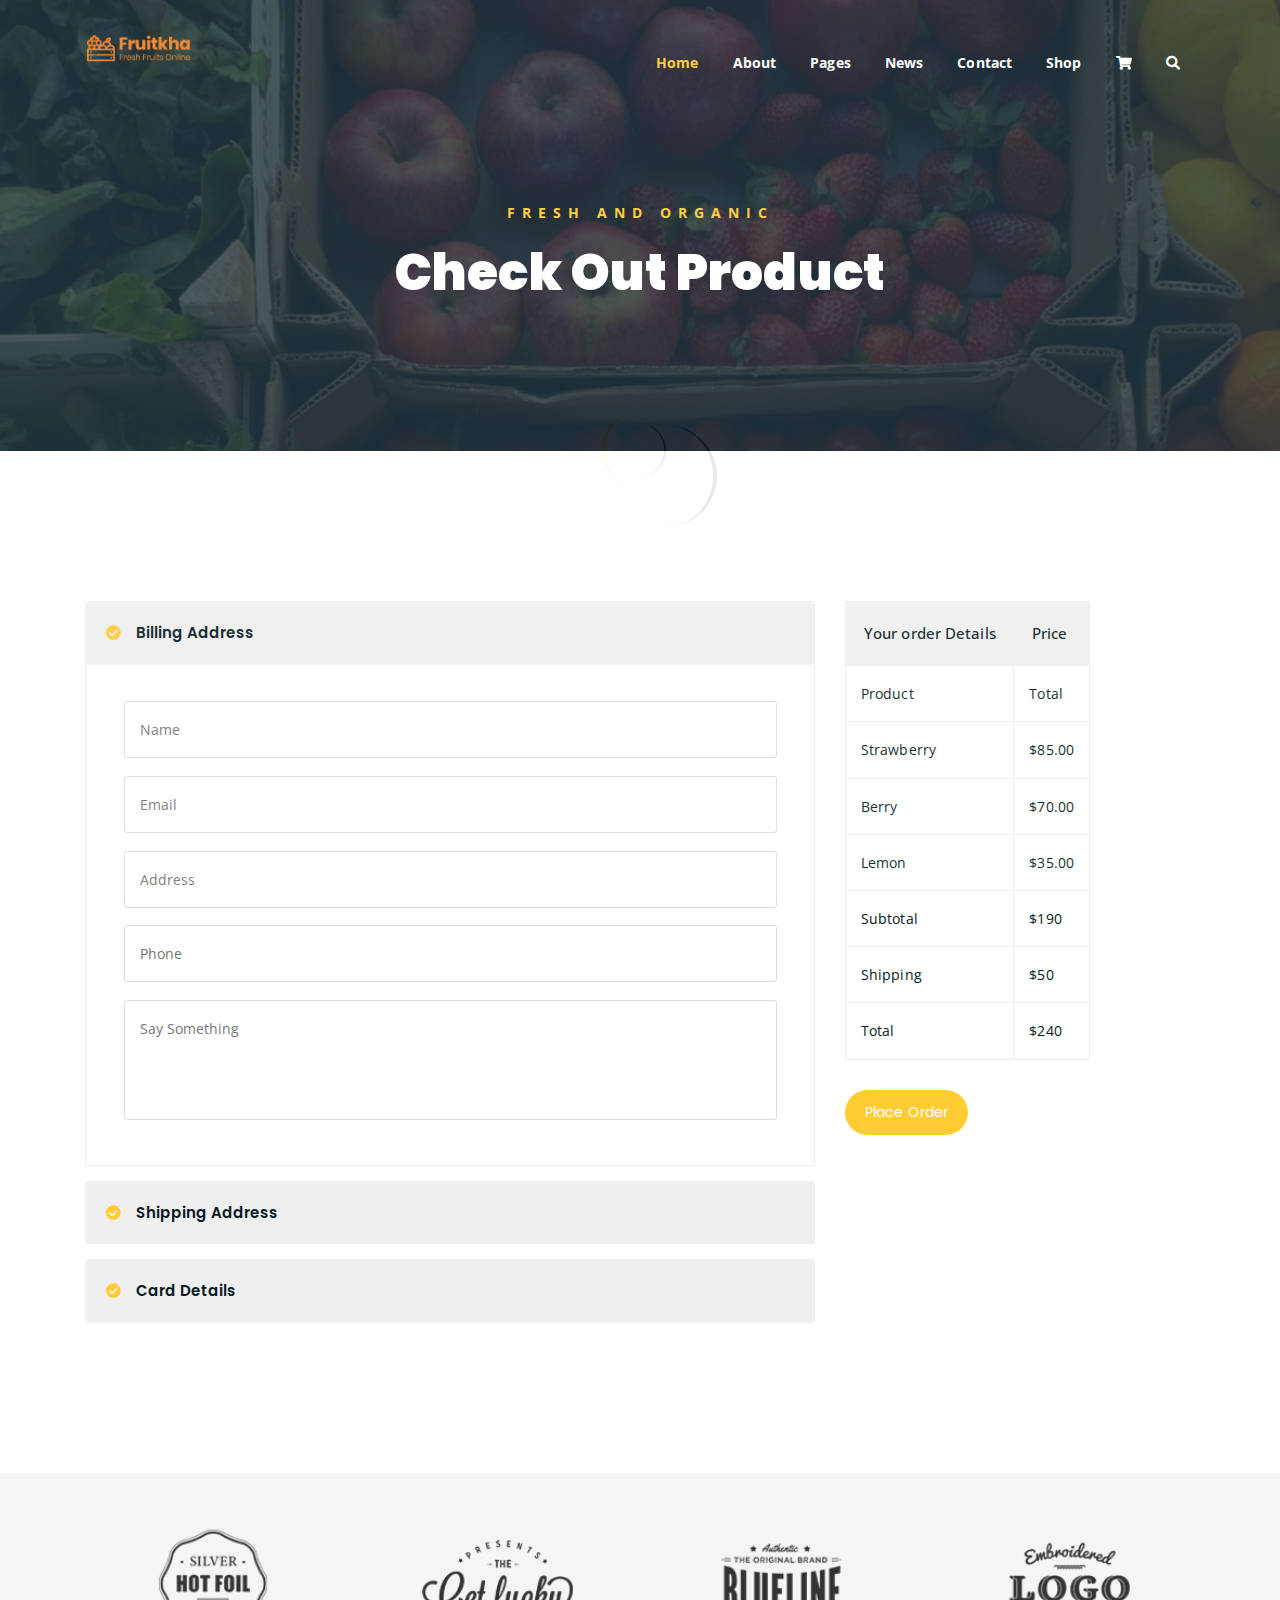
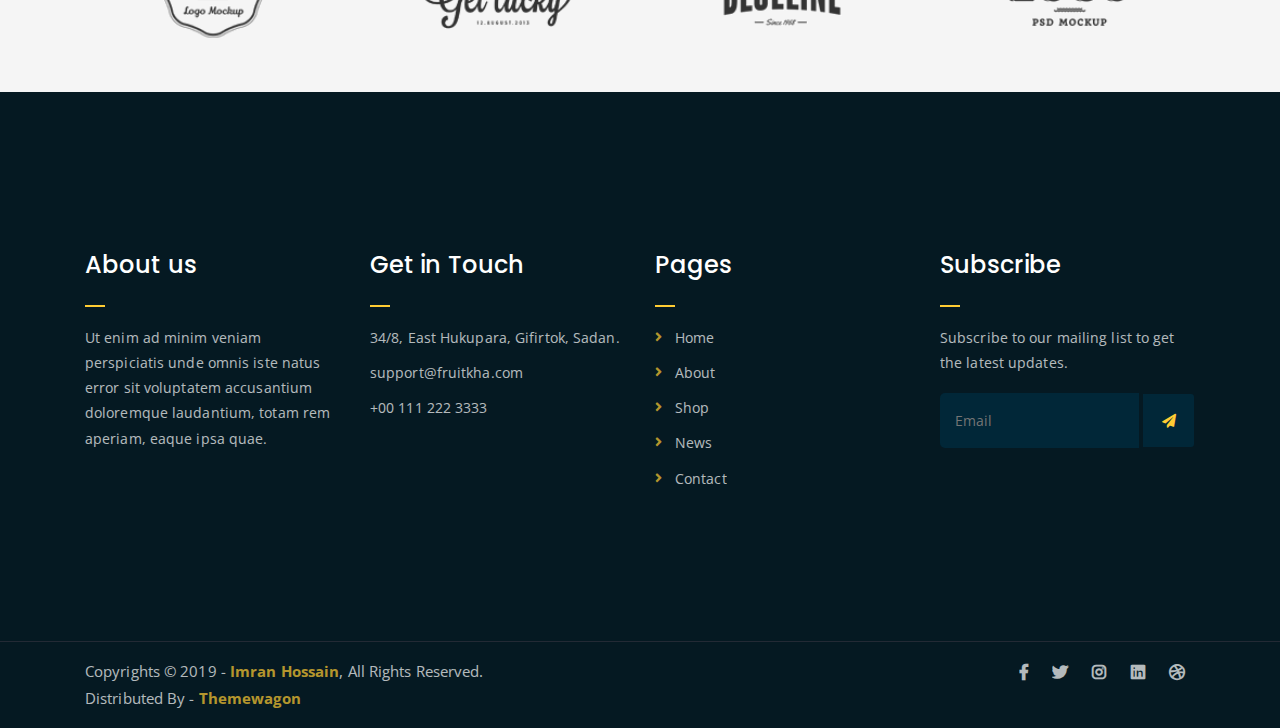
<file: checkout.html>
<!DOCTYPE html>
<html lang="en">
<head>
	<meta charset="UTF-8">
	<meta http-equiv="X-UA-Compatible" content="IE=edge">
	<meta name="viewport" content="width=device-width, initial-scale=1">
	<meta name="description" content="Responsive Bootstrap4 Shop Template, Created by Imran Hossain from https://imransdesign.com/">

	<!-- title -->
	<title>Check Out</title>

	<!-- favicon -->
	<link rel="shortcut icon" type="image/png" href="assets/img/favicon.png">
	<!-- google font -->
	<link href="https://fonts.googleapis.com/css?family=Open+Sans:300,400,700" rel="stylesheet">
	<link href="https://fonts.googleapis.com/css?family=Poppins:400,700&display=swap" rel="stylesheet">
	<!-- fontawesome -->
	<link rel="stylesheet" href="assets/css/all.min.css">
	<!-- bootstrap -->
	<link rel="stylesheet" href="assets/bootstrap/css/bootstrap.min.css">
	<!-- owl carousel -->
	<link rel="stylesheet" href="assets/css/owl.carousel.css">
	<!-- magnific popup -->
	<link rel="stylesheet" href="assets/css/magnific-popup.css">
	<!-- animate css -->
	<link rel="stylesheet" href="assets/css/animate.css">
	<!-- mean menu css -->
	<link rel="stylesheet" href="assets/css/meanmenu.min.css">
	<!-- main style -->
	<link rel="stylesheet" href="assets/css/main.css">
	<!-- responsive -->
	<link rel="stylesheet" href="assets/css/responsive.css">

</head>
<body>
	
	<!--PreLoader-->
    <div class="loader">
        <div class="loader-inner">
            <div class="circle"></div>
        </div>
    </div>
    <!--PreLoader Ends-->
	
	<!-- header -->
	<div class="top-header-area" id="sticker">
		<div class="container">
			<div class="row">
				<div class="col-lg-12 col-sm-12 text-center">
					<div class="main-menu-wrap">
						<!-- logo -->
						<div class="site-logo">
							<a href="index.html">
								<img src="assets/img/logo.png" alt="">
							</a>
						</div>
						<!-- logo -->

						<!-- menu start -->
						<nav class="main-menu">
							<ul>
								<li class="current-list-item"><a href="#">Home</a>
									<ul class="sub-menu">
										<li><a href="index.html">Static Home</a></li>
										<li><a href="index_2.html">Slider Home</a></li>
									</ul>
								</li>
								<li><a href="about.html">About</a></li>
								<li><a href="#">Pages</a>
									<ul class="sub-menu">
										<li><a href="404.html">404 page</a></li>
										<li><a href="about.html">About</a></li>
										<li><a href="cart.html">Cart</a></li>
										<li><a href="checkout.html">Check Out</a></li>
										<li><a href="contact.html">Contact</a></li>
										<li><a href="news.html">News</a></li>
										<li><a href="shop.html">Shop</a></li>
									</ul>
								</li>
								<li><a href="news.html">News</a>
									<ul class="sub-menu">
										<li><a href="news.html">News</a></li>
										<li><a href="single-news.html">Single News</a></li>
									</ul>
								</li>
								<li><a href="contact.html">Contact</a></li>
								<li><a href="shop.html">Shop</a>
									<ul class="sub-menu">
										<li><a href="shop.html">Shop</a></li>
										<li><a href="checkout.html">Check Out</a></li>
										<li><a href="single-product.html">Single Product</a></li>
										<li><a href="cart.html">Cart</a></li>
									</ul>
								</li>
								<li>
									<div class="header-icons">
										<a class="shopping-cart" href="cart.html"><i class="fas fa-shopping-cart"></i></a>
										<a class="mobile-hide search-bar-icon" href="#"><i class="fas fa-search"></i></a>
									</div>
								</li>
							</ul>
						</nav>
						<a class="mobile-show search-bar-icon" href="#"><i class="fas fa-search"></i></a>
						<div class="mobile-menu"></div>
						<!-- menu end -->
					</div>
				</div>
			</div>
		</div>
	</div>
	<!-- end header -->

	<!-- search area -->
	<div class="search-area">
		<div class="container">
			<div class="row">
				<div class="col-lg-12">
					<span class="close-btn"><i class="fas fa-window-close"></i></span>
					<div class="search-bar">
						<div class="search-bar-tablecell">
							<h3>Search For:</h3>
							<input type="text" placeholder="Keywords">
							<button type="submit">Search <i class="fas fa-search"></i></button>
						</div>
					</div>
				</div>
			</div>
		</div>
	</div>
	<!-- end search arewa -->
	
	<!-- breadcrumb-section -->
	<div class="breadcrumb-section breadcrumb-bg">
		<div class="container">
			<div class="row">
				<div class="col-lg-8 offset-lg-2 text-center">
					<div class="breadcrumb-text">
						<p>Fresh and Organic</p>
						<h1>Check Out Product</h1>
					</div>
				</div>
			</div>
		</div>
	</div>
	<!-- end breadcrumb section -->

	<!-- check out section -->
	<div class="checkout-section mt-150 mb-150">
		<div class="container">
			<div class="row">
				<div class="col-lg-8">
					<div class="checkout-accordion-wrap">
						<div class="accordion" id="accordionExample">
						  <div class="card single-accordion">
						    <div class="card-header" id="headingOne">
						      <h5 class="mb-0">
						        <button class="btn btn-link" type="button" data-toggle="collapse" data-target="#collapseOne" aria-expanded="true" aria-controls="collapseOne">
						          Billing Address
						        </button>
						      </h5>
						    </div>

						    <div id="collapseOne" class="collapse show" aria-labelledby="headingOne" data-parent="#accordionExample">
						      <div class="card-body">
						        <div class="billing-address-form">
						        	<form action="index.html">
						        		<p><input type="text" placeholder="Name"></p>
						        		<p><input type="email" placeholder="Email"></p>
						        		<p><input type="text" placeholder="Address"></p>
						        		<p><input type="tel" placeholder="Phone"></p>
						        		<p><textarea name="bill" id="bill" cols="30" rows="10" placeholder="Say Something"></textarea></p>
						        	</form>
						        </div>
						      </div>
						    </div>
						  </div>
						  <div class="card single-accordion">
						    <div class="card-header" id="headingTwo">
						      <h5 class="mb-0">
						        <button class="btn btn-link collapsed" type="button" data-toggle="collapse" data-target="#collapseTwo" aria-expanded="false" aria-controls="collapseTwo">
						          Shipping Address
						        </button>
						      </h5>
						    </div>
						    <div id="collapseTwo" class="collapse" aria-labelledby="headingTwo" data-parent="#accordionExample">
						      <div class="card-body">
						        <div class="shipping-address-form">
						        	<p>Your shipping address form is here.</p>
						        </div>
						      </div>
						    </div>
						  </div>
						  <div class="card single-accordion">
						    <div class="card-header" id="headingThree">
						      <h5 class="mb-0">
						        <button class="btn btn-link collapsed" type="button" data-toggle="collapse" data-target="#collapseThree" aria-expanded="false" aria-controls="collapseThree">
						          Card Details
						        </button>
						      </h5>
						    </div>
						    <div id="collapseThree" class="collapse" aria-labelledby="headingThree" data-parent="#accordionExample">
						      <div class="card-body">
						        <div class="card-details">
						        	<p>Your card details goes here.</p>
						        </div>
						      </div>
						    </div>
						  </div>
						</div>

					</div>
				</div>

				<div class="col-lg-4">
					<div class="order-details-wrap">
						<table class="order-details">
							<thead>
								<tr>
									<th>Your order Details</th>
									<th>Price</th>
								</tr>
							</thead>
							<tbody class="order-details-body">
								<tr>
									<td>Product</td>
									<td>Total</td>
								</tr>
								<tr>
									<td>Strawberry</td>
									<td>$85.00</td>
								</tr>
								<tr>
									<td>Berry</td>
									<td>$70.00</td>
								</tr>
								<tr>
									<td>Lemon</td>
									<td>$35.00</td>
								</tr>
							</tbody>
							<tbody class="checkout-details">
								<tr>
									<td>Subtotal</td>
									<td>$190</td>
								</tr>
								<tr>
									<td>Shipping</td>
									<td>$50</td>
								</tr>
								<tr>
									<td>Total</td>
									<td>$240</td>
								</tr>
							</tbody>
						</table>
						<a href="#" class="boxed-btn">Place Order</a>
					</div>
				</div>
			</div>
		</div>
	</div>
	<!-- end check out section -->

	<!-- logo carousel -->
	<div class="logo-carousel-section">
		<div class="container">
			<div class="row">
				<div class="col-lg-12">
					<div class="logo-carousel-inner">
						<div class="single-logo-item">
							<img src="assets/img/company-logos/1.png" alt="">
						</div>
						<div class="single-logo-item">
							<img src="assets/img/company-logos/2.png" alt="">
						</div>
						<div class="single-logo-item">
							<img src="assets/img/company-logos/3.png" alt="">
						</div>
						<div class="single-logo-item">
							<img src="assets/img/company-logos/4.png" alt="">
						</div>
						<div class="single-logo-item">
							<img src="assets/img/company-logos/5.png" alt="">
						</div>
					</div>
				</div>
			</div>
		</div>
	</div>
	<!-- end logo carousel -->

	<!-- footer -->
	<div class="footer-area">
		<div class="container">
			<div class="row">
				<div class="col-lg-3 col-md-6">
					<div class="footer-box about-widget">
						<h2 class="widget-title">About us</h2>
						<p>Ut enim ad minim veniam perspiciatis unde omnis iste natus error sit voluptatem accusantium doloremque laudantium, totam rem aperiam, eaque ipsa quae.</p>
					</div>
				</div>
				<div class="col-lg-3 col-md-6">
					<div class="footer-box get-in-touch">
						<h2 class="widget-title">Get in Touch</h2>
						<ul>
							<li>34/8, East Hukupara, Gifirtok, Sadan.</li>
							<li>support@fruitkha.com</li>
							<li>+00 111 222 3333</li>
						</ul>
					</div>
				</div>
				<div class="col-lg-3 col-md-6">
					<div class="footer-box pages">
						<h2 class="widget-title">Pages</h2>
						<ul>
							<li><a href="index.html">Home</a></li>
							<li><a href="about.html">About</a></li>
							<li><a href="services.html">Shop</a></li>
							<li><a href="news.html">News</a></li>
							<li><a href="contact.html">Contact</a></li>
						</ul>
					</div>
				</div>
				<div class="col-lg-3 col-md-6">
					<div class="footer-box subscribe">
						<h2 class="widget-title">Subscribe</h2>
						<p>Subscribe to our mailing list to get the latest updates.</p>
						<form action="index.html">
							<input type="email" placeholder="Email">
							<button type="submit"><i class="fas fa-paper-plane"></i></button>
						</form>
					</div>
				</div>
			</div>
		</div>
	</div>
	<!-- end footer -->
	
	<!-- copyright -->
	<div class="copyright">
		<div class="container">
			<div class="row">
				<div class="col-lg-6 col-md-12">
					<p>Copyrights &copy; 2019 - <a href="https://imransdesign.com/">Imran Hossain</a>,  All Rights Reserved.<br>
						Distributed By - <a href="https://themewagon.com/">Themewagon</a>
					</p>
				</div>
				<div class="col-lg-6 text-right col-md-12">
					<div class="social-icons">
						<ul>
							<li><a href="#" target="_blank"><i class="fab fa-facebook-f"></i></a></li>
							<li><a href="#" target="_blank"><i class="fab fa-twitter"></i></a></li>
							<li><a href="#" target="_blank"><i class="fab fa-instagram"></i></a></li>
							<li><a href="#" target="_blank"><i class="fab fa-linkedin"></i></a></li>
							<li><a href="#" target="_blank"><i class="fab fa-dribbble"></i></a></li>
						</ul>
					</div>
				</div>
			</div>
		</div>
	</div>
	<!-- end copyright -->
	
	<!-- jquery -->
	<script src="assets/js/jquery-1.11.3.min.js"></script>
	<!-- bootstrap -->
	<script src="assets/bootstrap/js/bootstrap.min.js"></script>
	<!-- count down -->
	<script src="assets/js/jquery.countdown.js"></script>
	<!-- isotope -->
	<script src="assets/js/jquery.isotope-3.0.6.min.js"></script>
	<!-- waypoints -->
	<script src="assets/js/waypoints.js"></script>
	<!-- owl carousel -->
	<script src="assets/js/owl.carousel.min.js"></script>
	<!-- magnific popup -->
	<script src="assets/js/jquery.magnific-popup.min.js"></script>
	<!-- mean menu -->
	<script src="assets/js/jquery.meanmenu.min.js"></script>
	<!-- sticker js -->
	<script src="assets/js/sticker.js"></script>
	<!-- main js -->
	<script src="assets/js/main.js"></script>

</body>
</html>
</file>
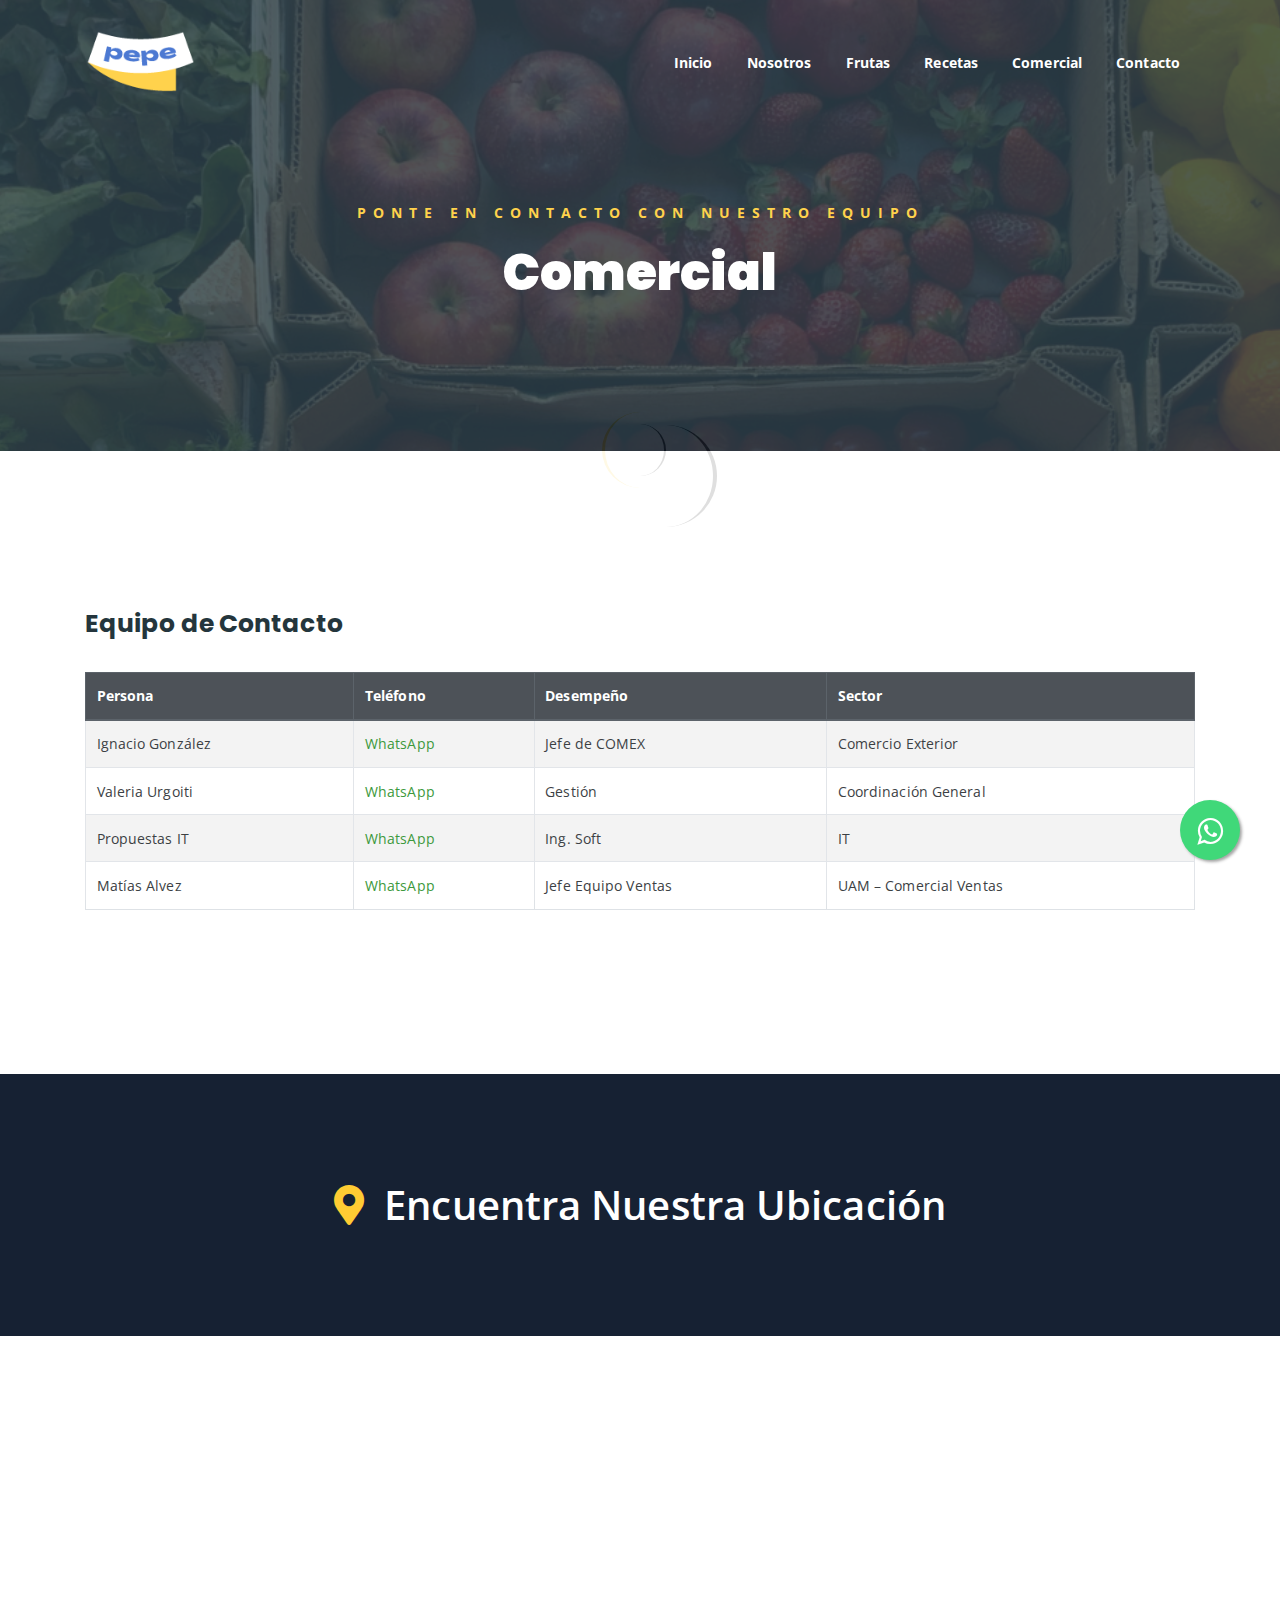
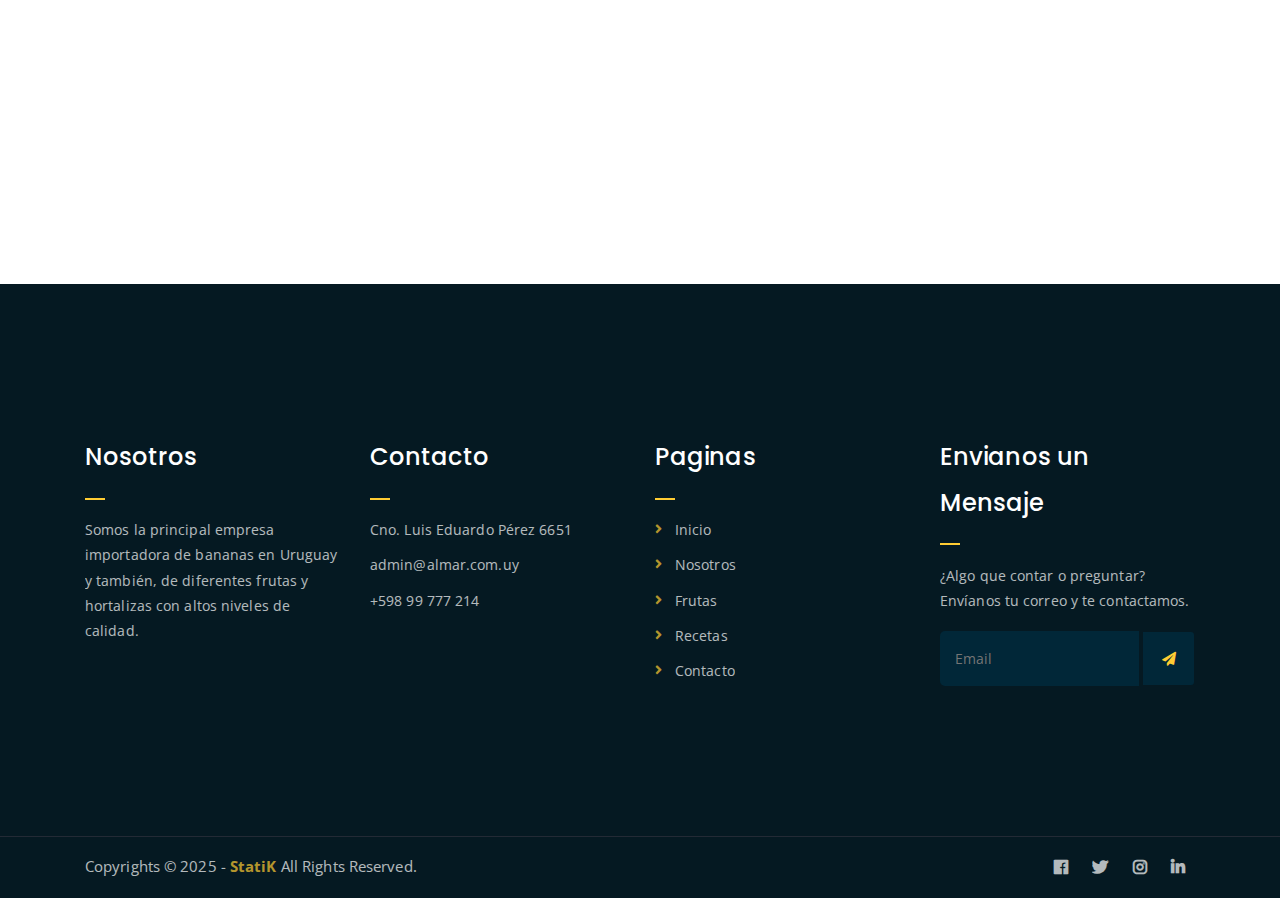
<file: comercial.html>
<!DOCTYPE html>
<html lang="en">

<head>
	<meta charset="UTF-8">
	<meta http-equiv="X-UA-Compatible" content="IE=edge">
	<meta name="viewport" content="width=device-width, initial-scale=1">
	<meta name="description"
		content="Responsive Bootstrap4 Shop Template, Created by Imran Hossain from https://imransdesign.com/">

	<!-- title -->
	<title>SomosPepe - UY</title>

	<!-- favicon -->
	<link rel="shortcut icon" type="image/png" href="assets/img2/logo2-removebg-preview.png">
	<!-- google font -->
	<link href="https://fonts.googleapis.com/css?family=Open+Sans:300,400,700" rel="stylesheet">
	<link href="https://fonts.googleapis.com/css?family=Poppins:400,700&display=swap" rel="stylesheet">
	<!-- fontawesome -->
	<link rel="stylesheet" href="assets/css/all.min.css">
	<!-- bootstrap -->
	<link rel="stylesheet" href="assets/bootstrap/css/bootstrap.min.css">
	<!-- owl carousel -->
	<link rel="stylesheet" href="assets/css/owl.carousel.css">
	<!-- magnific popup -->
	<link rel="stylesheet" href="assets/css/magnific-popup.css">
	<!-- animate css -->
	<link rel="stylesheet" href="assets/css/animate.css">
	<!-- mean menu css -->
	<link rel="stylesheet" href="assets/css/meanmenu.min.css">
	<!-- main style -->
	<link rel="stylesheet" href="assets/css/main.css">
	<!-- responsive -->
	<link rel="stylesheet" href="assets/css/responsive.css">

	<!-- al <head> de tu página, añade este CSS -->


</head>

<body>

	<link rel="stylesheet" href="https://maxcdn.bootstrapcdn.com/font-awesome/4.5.0/css/font-awesome.min.css">
	<a href="https://wa.link/bmxw38" class="float" target="_blank">
		<i class="fa fa-whatsapp my-float "></i>
	</a>

	<!--PreLoader-->
	<div class="loader">
		<div class="loader-inner">
			<div class="circle"></div>
		</div>
	</div>
	<!--PreLoader Ends-->

	<!-- header -->
	<div class="top-header-area" id="sticker">
		<div class="container">
			<div class="row">
				<div class="col-lg-12 col-sm-12 text-center">
					<div class="main-menu-wrap">
						<!-- logo -->
						<div class="site-logo">
							<a href="index.html">
								<img src="assets/img2/logo.png" alt="">
							</a>
						</div>
						<!-- logo -->

						<!-- menu start -->
						<nav class="main-menu">
							<ul>
								<li><a href="index.html">Inicio</a></li>
								<li><a href="index.html#nosotros">Nosotros</a></li>
								<li><a href="shop.html">Frutas</a></li>

								<li><a href="news.html">Recetas</a></li>
								<li><a href="comercial.html">Comercial</a></li>
								<li><a href="contact.html">Contacto</a></li>
							</ul>
						</nav>

						<!-- <a class="mobile-show search-bar-icon" href="#"><i class="fas fa-search"></i></a> -->
						<div class="mobile-menu"></div>
						<!-- menu end -->
					</div>
				</div>
			</div>
		</div>
	</div>
	<!-- end header -->

	<!-- search area -->
	<div class="search-area">
		<div class="container">
			<div class="row">
				<div class="col-lg-12">
					<span class="close-btn"><i class="fas fa-window-close"></i></span>
					<div class="search-bar">
						<div class="search-bar-tablecell">
							<h3>Search For:</h3>
							<input type="text" placeholder="Keywords">
							<button type="submit">Search <i class="fas fa-search"></i></button>
						</div>
					</div>
				</div>
			</div>
		</div>
	</div>
	<!-- end search arewa -->

	<!-- breadcrumb-section -->
	<div class="breadcrumb-section breadcrumb-bg">
		<div class="container">
			<div class="row">
				<div class="col-lg-8 offset-lg-2 text-center">
					<div class="breadcrumb-text">
						<p>Ponte En Contacto Con Nuestro Equipo</p>
						<h1>Comercial</h1>
					</div>
				</div>
			</div>
		</div>
	</div>
	<!-- end breadcrumb section -->

	<!-- contact form -->

	<!-- tu sección adaptada -->
	<section class="contact-from-section mt-150 mb-150">
		<div class="container">
			<div class="row">
				<div class="col-lg-12">
					<div class="form-title">
						<h2>Equipo de Contacto</h2>
					</div>
					<div class="table-responsive"><!-- envuelve la tabla -->
						<table class="table table-bordered table-striped">
							<thead class="thead-dark">
								<tr>
									<th>Persona</th>
									<th>Teléfono</th>
									<th>Desempeño</th>
									<th>Sector</th>
								</tr>
							</thead>
							<tbody>
								<tr>
									<td data-label="Persona">Ignacio González</td>
									<td data-label="Teléfono">
										<a href="https://wa.link/bravt5" target="_blank"
											style="color: #228B22; text-decoration: none;">
											WhatsApp
										</a>
									</td>
									<td data-label="Desempeño">Jefe de COMEX</td>
									<td data-label="Sector">Comercio Exterior</td>
								</tr>
								<tr>
									<td data-label="Persona">Valeria Urgoiti</td>
									<td data-label="Teléfono">
										<a href="https://wa.link/g3vo2j" target="_blank"
											style="color: #228B22; text-decoration: none;">
											WhatsApp
										</a>
									</td>
									<td data-label="Desempeño">Gestión</td>
									<td data-label="Sector">Coordinación General</td>
								</tr>
								<tr>
									<td data-label="Persona">Propuestas IT</td>
									<td data-label="Teléfono">
										<a href="https://wa.link/gyikg0" target="_blank"
											style="color: #228B22; text-decoration: none;">
											WhatsApp
										</a>
									</td>
									<td data-label="Desempeño">Ing. Soft</td>
									<td data-label="Sector">IT</td>
								</tr>
								<tr>
									<td data-label="Persona">Matías Alvez</td>
									<td data-label="Teléfono">
										<a href="https://wa.link/248dc9" target="_blank"
											style="color: #228B22; text-decoration: none;">
											WhatsApp
										</a>
									</td>
									<td data-label="Desempeño">Jefe Equipo Ventas</td>
									<td data-label="Sector">UAM – Comercial Ventas</td>
								</tr>
							</tbody>

						</table>
					</div>
				</div>
			</div>
		</div>
	</section>




	<!-- end contact form -->

	<!-- find our location -->
	<div class="find-location blue-bg">
		<div class="container">
			<div class="row">
				<div class="col-lg-12 text-center">
					<p> <i class="fas fa-map-marker-alt"></i> Encuentra Nuestra Ubicación</p>
				</div>
			</div>
		</div>
	</div>
	<!-- end find our location -->

	<!-- google map section -->
	<div class="embed-responsive embed-responsive-21by9">
		<iframe
			src="https://www.google.com/maps/embed?pb=!1m18!1m12!1m3!1d3275.514241024534!2d-56.2667316!3d-34.818160999999996!2m3!1f0!2f0!3f0!3m2!1i1024!2i768!4f13.1!3m3!1m2!1s0x95a1d4739600189d%3A0xd2df36b588e47594!2sLocal%20121%2C%20Nave%20B%2C%20Camino%20Luis%20Eduardo%20P%C3%A9rez%206651%2C%2012600%20Montevideo%2C%20Departamento%20de%20Montevideo!5e0!3m2!1ses-419!2suy!4v1743053634799!5m2!1ses-419!2suy"
			width="600" height="450" frameborder="0" style="border:0;" allowfullscreen=""
			class="embed-responsive-item"></iframe>
	</div>
	<!-- end google map section -->


	<!-- footer -->
	<div class="footer-area">
		<div class="container">
			<div class="row">
				<div class="col-lg-3 col-md-6">
					<div class="footer-box about-widget">
						<h2 class="widget-title">Nosotros</h2>
						<p>Somos la principal empresa importadora de bananas en Uruguay y también, de diferentes frutas
							y hortalizas con altos niveles de calidad.</p>
					</div>
				</div>
				<div class="col-lg-3 col-md-6">
					<div class="footer-box get-in-touch">
						<h2 class="widget-title">Contacto</h2>
						<ul>
							<li>Cno. Luis Eduardo Pérez 6651</li>
							<li>admin@almar.com.uy</li>
							<li>+598 99 777 214</li>
						</ul>
					</div>
				</div>
				<div class="col-lg-3 col-md-6">
					<div class="footer-box pages">
						<h2 class="widget-title">Paginas</h2>
						<ul>
							<li><a href="index.html">Inicio</a></li>
							<li><a href="index.html#nosotros">Nosotros</a></li>
							<li><a href="services.html">Frutas</a></li>
							<li><a href="news.html">Recetas</a></li>
							<li><a href="contact.html">Contacto</a></li>
						</ul>
					</div>
				</div>
				<div class="col-lg-3 col-md-6">
					<div class="footer-box subscribe">
						<h2 class="widget-title">Envianos un Mensaje</h2>
						<p>¿Algo que contar o preguntar? Envíanos tu correo y te contactamos.</p>
						<form action="index.html">
							<input type="email" placeholder="Email">

							<button type="submit"><i class="fas fa-paper-plane"></i></button>
						</form>
					</div>
				</div>
			</div>
		</div>
	</div>
	<!-- end footer -->

	<!-- copyright -->
	<div class="copyright">
		<div class="container">
			<div class="row">
				<div class="col-lg-6 col-md-12">
					<p>Copyrights &copy; 2025 - <a href="https://www.statik.uy/">StatiK</a> All Rights Reserved.<br>

					</p>
				</div>
				<div class="col-lg-6 text-right col-md-12">
					<div class="social-icons">
						<ul>
							<li><a href="https://www.facebook.com/somospepeuy/?locale=es_LA" target="_blank"><i
										class="fab fa-facebook-f"></i></a></li>
							<li><a href="#" target="_blank"><i class="fab fa-twitter"></i></a></li>
							<li><a href="https://www.instagram.com/somospepeuy/" target="_blank"><i
										class="fab fa-instagram"></i></a></li>
							<li><a href="https://www.linkedin.com/company/somos-pepe/" target="_blank"><i
										class="fab fa-linkedin"></i></a></li>

						</ul>
					</div>
				</div>
			</div>
		</div>
	</div>
	<!-- end copyright -->

	<!-- jquery -->
	<script src="assets/js/jquery-1.11.3.min.js"></script>
	<!-- bootstrap -->
	<script src="assets/bootstrap/js/bootstrap.min.js"></script>
	<!-- count down -->
	<script src="assets/js/jquery.countdown.js"></script>
	<!-- isotope -->
	<script src="assets/js/jquery.isotope-3.0.6.min.js"></script>
	<!-- waypoints -->
	<script src="assets/js/waypoints.js"></script>
	<!-- owl carousel -->
	<script src="assets/js/owl.carousel.min.js"></script>
	<!-- magnific popup -->
	<script src="assets/js/jquery.magnific-popup.min.js"></script>
	<!-- mean menu -->
	<script src="assets/js/jquery.meanmenu.min.js"></script>
	<!-- sticker js -->
	<script src="assets/js/sticker.js"></script>
	<!-- form validation js -->
	<script src="assets/js/form-validate.js"></script>
	<!-- main js -->
	<script src="assets/js/main.js"></script>

</body>

</html>
</file>
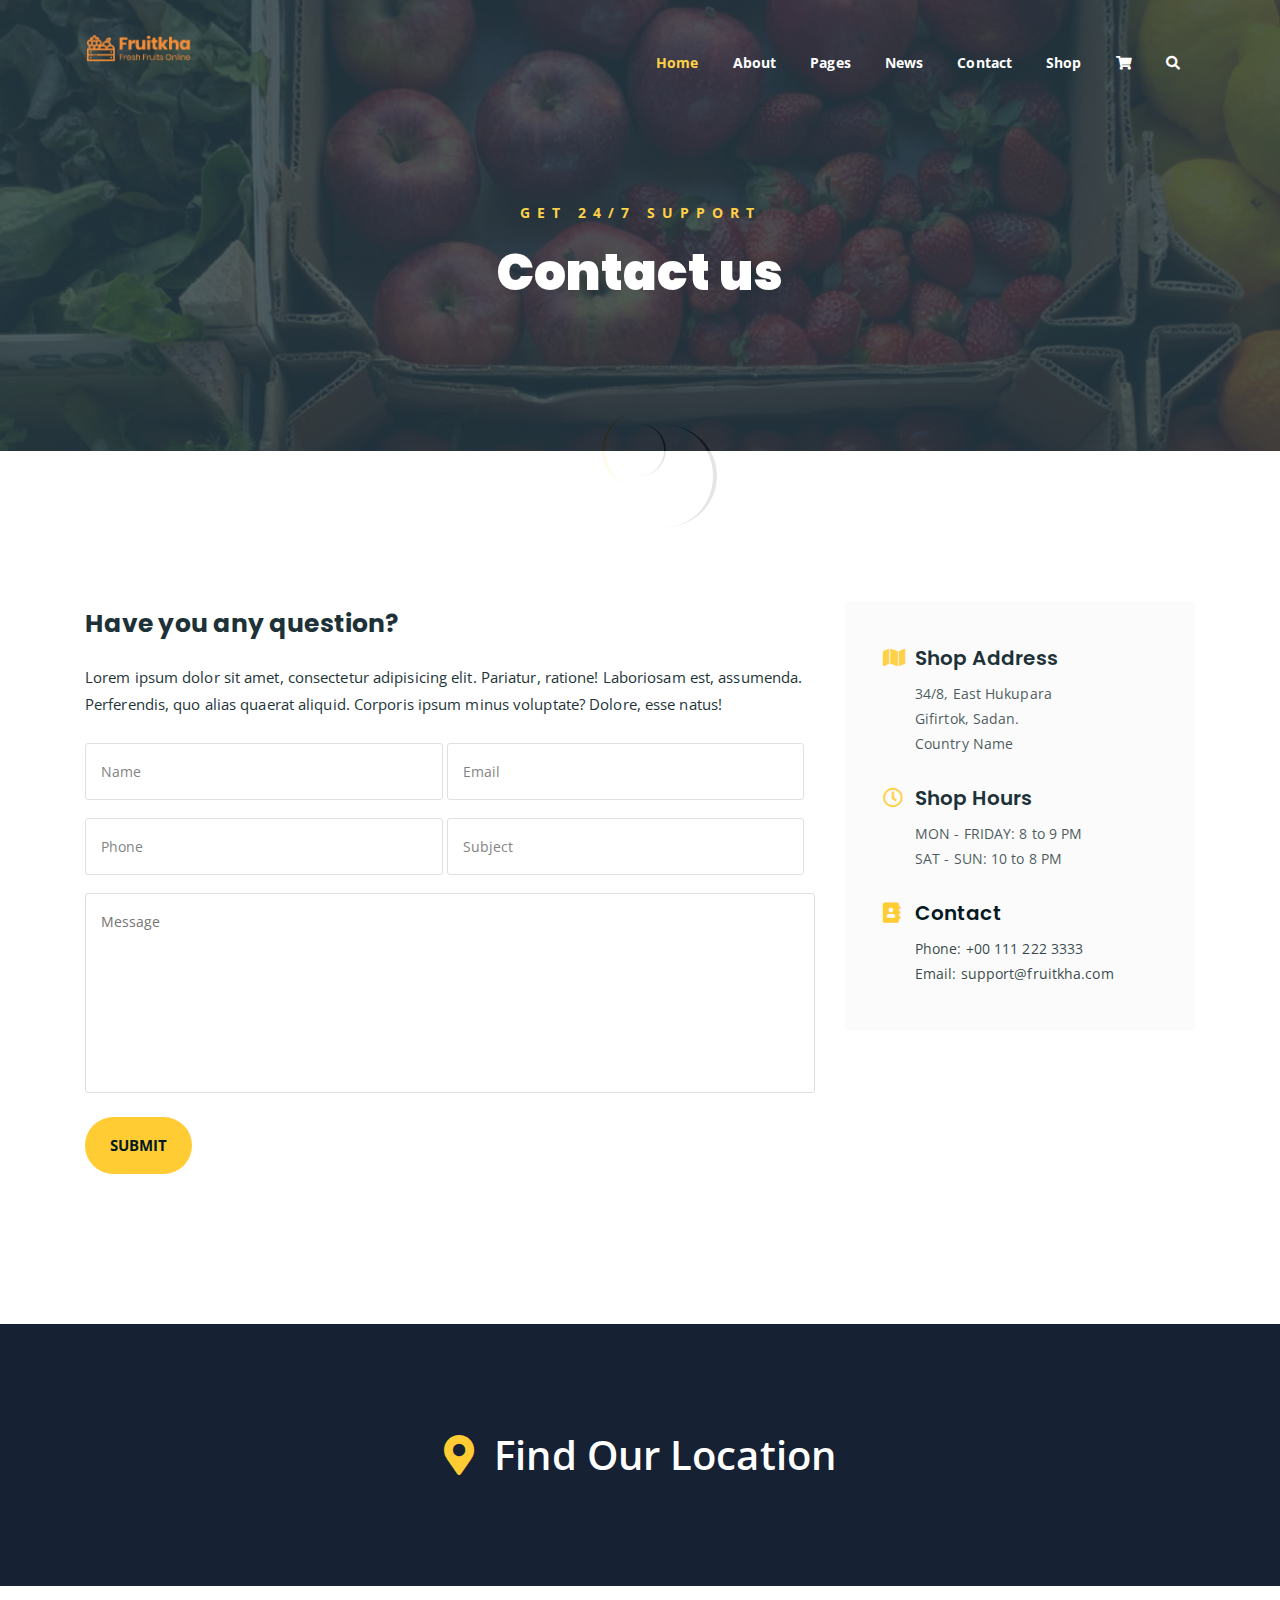
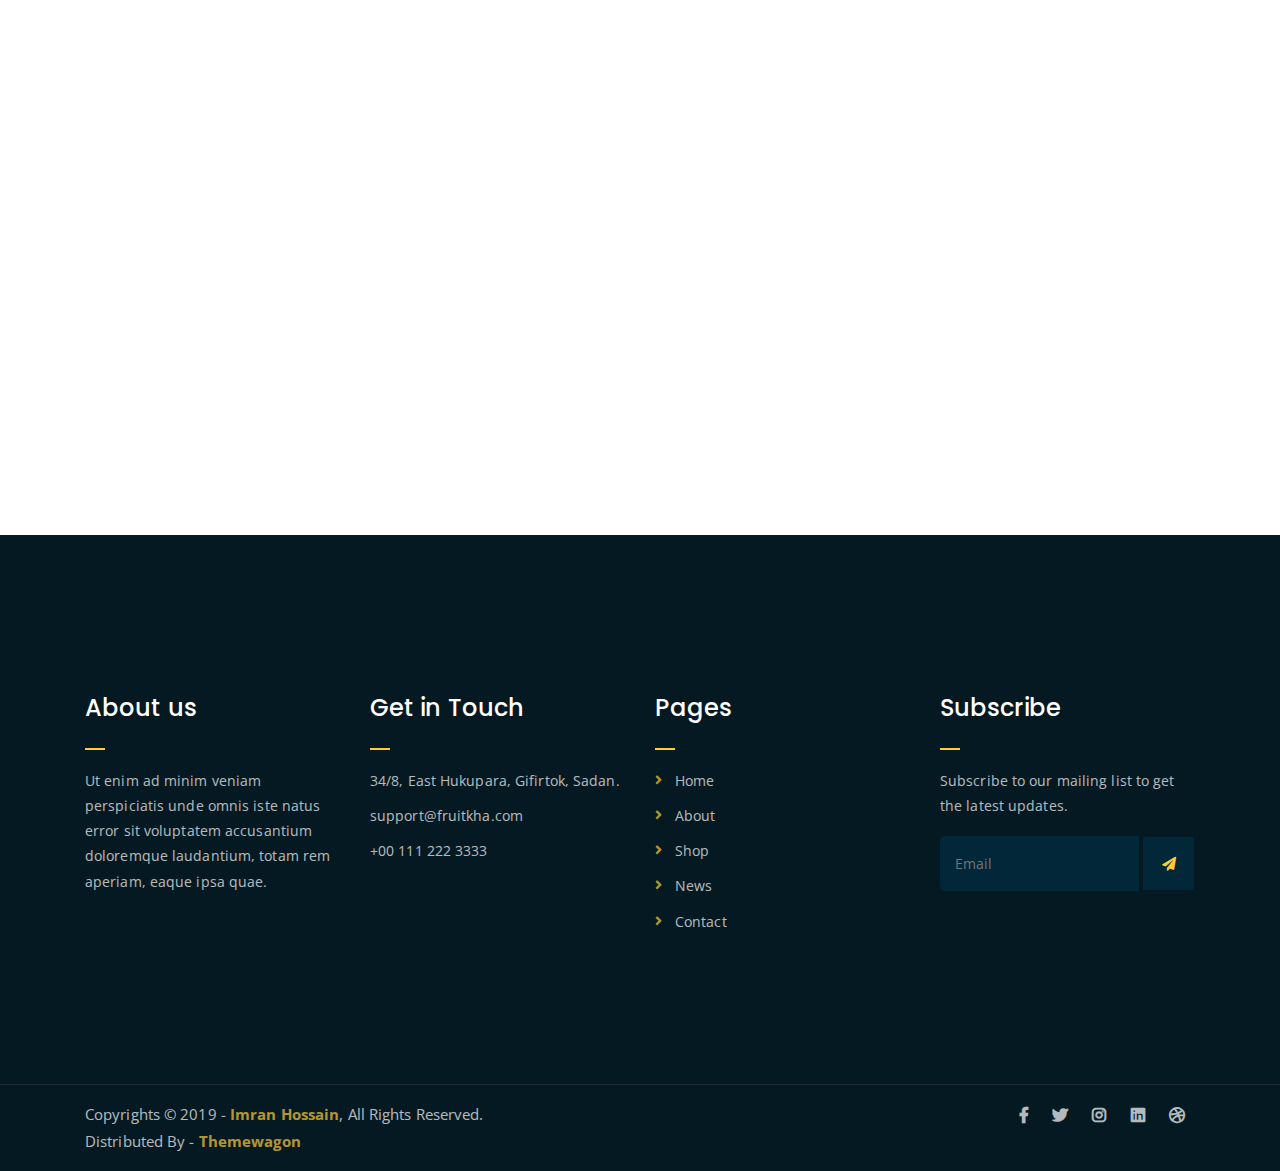
<file: contact.html>
<!DOCTYPE html>
<html lang="en">
<head>
	<meta charset="UTF-8">
	<meta http-equiv="X-UA-Compatible" content="IE=edge">
	<meta name="viewport" content="width=device-width, initial-scale=1">
	<meta name="description" content="Responsive Bootstrap4 Shop Template, Created by Imran Hossain from https://imransdesign.com/">

	<!-- title -->
	<title>Contact</title>

	<!-- favicon -->
	<link rel="shortcut icon" type="image/png" href="assets/img/favicon.png">
	<!-- google font -->
	<link href="https://fonts.googleapis.com/css?family=Open+Sans:300,400,700" rel="stylesheet">
	<link href="https://fonts.googleapis.com/css?family=Poppins:400,700&display=swap" rel="stylesheet">
	<!-- fontawesome -->
	<link rel="stylesheet" href="assets/css/all.min.css">
	<!-- bootstrap -->
	<link rel="stylesheet" href="assets/bootstrap/css/bootstrap.min.css">
	<!-- owl carousel -->
	<link rel="stylesheet" href="assets/css/owl.carousel.css">
	<!-- magnific popup -->
	<link rel="stylesheet" href="assets/css/magnific-popup.css">
	<!-- animate css -->
	<link rel="stylesheet" href="assets/css/animate.css">
	<!-- mean menu css -->
	<link rel="stylesheet" href="assets/css/meanmenu.min.css">
	<!-- main style -->
	<link rel="stylesheet" href="assets/css/main.css">
	<!-- responsive -->
	<link rel="stylesheet" href="assets/css/responsive.css">

</head>
<body>
	
	<!--PreLoader-->
    <div class="loader">
        <div class="loader-inner">
            <div class="circle"></div>
        </div>
    </div>
    <!--PreLoader Ends-->
	
	<!-- header -->
	<div class="top-header-area" id="sticker">
		<div class="container">
			<div class="row">
				<div class="col-lg-12 col-sm-12 text-center">
					<div class="main-menu-wrap">
						<!-- logo -->
						<div class="site-logo">
							<a href="index.html">
								<img src="assets/img/logo.png" alt="">
							</a>
						</div>
						<!-- logo -->

						<!-- menu start -->
						<nav class="main-menu">
							<ul>
								<li class="current-list-item"><a href="#">Home</a>
									<ul class="sub-menu">
										<li><a href="index.html">Static Home</a></li>
										<li><a href="index_2.html">Slider Home</a></li>
									</ul>
								</li>
								<li><a href="about.html">About</a></li>
								<li><a href="#">Pages</a>
									<ul class="sub-menu">
										<li><a href="404.html">404 page</a></li>
										<li><a href="about.html">About</a></li>
										<li><a href="cart.html">Cart</a></li>
										<li><a href="checkout.html">Check Out</a></li>
										<li><a href="contact.html">Contact</a></li>
										<li><a href="news.html">News</a></li>
										<li><a href="shop.html">Shop</a></li>
									</ul>
								</li>
								<li><a href="news.html">News</a>
									<ul class="sub-menu">
										<li><a href="news.html">News</a></li>
										<li><a href="single-news.html">Single News</a></li>
									</ul>
								</li>
								<li><a href="contact.html">Contact</a></li>
								<li><a href="shop.html">Shop</a>
									<ul class="sub-menu">
										<li><a href="shop.html">Shop</a></li>
										<li><a href="checkout.html">Check Out</a></li>
										<li><a href="single-product.html">Single Product</a></li>
										<li><a href="cart.html">Cart</a></li>
									</ul>
								</li>
								<li>
									<div class="header-icons">
										<a class="shopping-cart" href="cart.html"><i class="fas fa-shopping-cart"></i></a>
										<a class="mobile-hide search-bar-icon" href="#"><i class="fas fa-search"></i></a>
									</div>
								</li>
							</ul>
						</nav>
						<a class="mobile-show search-bar-icon" href="#"><i class="fas fa-search"></i></a>
						<div class="mobile-menu"></div>
						<!-- menu end -->
					</div>
				</div>
			</div>
		</div>
	</div>
	<!-- end header -->

	<!-- search area -->
	<div class="search-area">
		<div class="container">
			<div class="row">
				<div class="col-lg-12">
					<span class="close-btn"><i class="fas fa-window-close"></i></span>
					<div class="search-bar">
						<div class="search-bar-tablecell">
							<h3>Search For:</h3>
							<input type="text" placeholder="Keywords">
							<button type="submit">Search <i class="fas fa-search"></i></button>
						</div>
					</div>
				</div>
			</div>
		</div>
	</div>
	<!-- end search arewa -->
	
	<!-- breadcrumb-section -->
	<div class="breadcrumb-section breadcrumb-bg">
		<div class="container">
			<div class="row">
				<div class="col-lg-8 offset-lg-2 text-center">
					<div class="breadcrumb-text">
						<p>Get 24/7 Support</p>
						<h1>Contact us</h1>
					</div>
				</div>
			</div>
		</div>
	</div>
	<!-- end breadcrumb section -->

	<!-- contact form -->
	<div class="contact-from-section mt-150 mb-150">
		<div class="container">
			<div class="row">
				<div class="col-lg-8 mb-5 mb-lg-0">
					<div class="form-title">
						<h2>Have you any question?</h2>
						<p>Lorem ipsum dolor sit amet, consectetur adipisicing elit. Pariatur, ratione! Laboriosam est, assumenda. Perferendis, quo alias quaerat aliquid. Corporis ipsum minus voluptate? Dolore, esse natus!</p>
					</div>
				 	<div id="form_status"></div>
					<div class="contact-form">
						<form type="POST" id="fruitkha-contact" onSubmit="return valid_datas( this );">
							<p>
								<input type="text" placeholder="Name" name="name" id="name">
								<input type="email" placeholder="Email" name="email" id="email">
							</p>
							<p>
								<input type="tel" placeholder="Phone" name="phone" id="phone">
								<input type="text" placeholder="Subject" name="subject" id="subject">
							</p>
							<p><textarea name="message" id="message" cols="30" rows="10" placeholder="Message"></textarea></p>
							<input type="hidden" name="token" value="FsWga4&@f6aw" />
							<p><input type="submit" value="Submit"></p>
						</form>
					</div>
				</div>
				<div class="col-lg-4">
					<div class="contact-form-wrap">
						<div class="contact-form-box">
							<h4><i class="fas fa-map"></i> Shop Address</h4>
							<p>34/8, East Hukupara <br> Gifirtok, Sadan. <br> Country Name</p>
						</div>
						<div class="contact-form-box">
							<h4><i class="far fa-clock"></i> Shop Hours</h4>
							<p>MON - FRIDAY: 8 to 9 PM <br> SAT - SUN: 10 to 8 PM </p>
						</div>
						<div class="contact-form-box">
							<h4><i class="fas fa-address-book"></i> Contact</h4>
							<p>Phone: +00 111 222 3333 <br> Email: support@fruitkha.com</p>
						</div>
					</div>
				</div>
			</div>
		</div>
	</div>
	<!-- end contact form -->

	<!-- find our location -->
	<div class="find-location blue-bg">
		<div class="container">
			<div class="row">
				<div class="col-lg-12 text-center">
					<p> <i class="fas fa-map-marker-alt"></i> Find Our Location</p>
				</div>
			</div>
		</div>
	</div>
	<!-- end find our location -->

	<!-- google map section -->
	<div class="embed-responsive embed-responsive-21by9">
		<iframe src="https://www.google.com/maps/embed?pb=!1m18!1m12!1m3!1d26432.42324808999!2d-118.34398767954286!3d34.09378509738966!2m3!1f0!2f0!3f0!3m2!1i1024!2i768!4f13.1!3m3!1m2!1s0x80c2bf07045279bf%3A0xf67a9a6797bdfae4!2sHollywood%2C%20Los%20Angeles%2C%20CA%2C%20USA!5e0!3m2!1sen!2sbd!4v1576846473265!5m2!1sen!2sbd" width="600" height="450" frameborder="0" style="border:0;" allowfullscreen="" class="embed-responsive-item"></iframe>
	</div>
	<!-- end google map section -->


	<!-- footer -->
	<div class="footer-area">
		<div class="container">
			<div class="row">
				<div class="col-lg-3 col-md-6">
					<div class="footer-box about-widget">
						<h2 class="widget-title">About us</h2>
						<p>Ut enim ad minim veniam perspiciatis unde omnis iste natus error sit voluptatem accusantium doloremque laudantium, totam rem aperiam, eaque ipsa quae.</p>
					</div>
				</div>
				<div class="col-lg-3 col-md-6">
					<div class="footer-box get-in-touch">
						<h2 class="widget-title">Get in Touch</h2>
						<ul>
							<li>34/8, East Hukupara, Gifirtok, Sadan.</li>
							<li>support@fruitkha.com</li>
							<li>+00 111 222 3333</li>
						</ul>
					</div>
				</div>
				<div class="col-lg-3 col-md-6">
					<div class="footer-box pages">
						<h2 class="widget-title">Pages</h2>
						<ul>
							<li><a href="index.html">Home</a></li>
							<li><a href="about.html">About</a></li>
							<li><a href="services.html">Shop</a></li>
							<li><a href="news.html">News</a></li>
							<li><a href="contact.html">Contact</a></li>
						</ul>
					</div>
				</div>
				<div class="col-lg-3 col-md-6">
					<div class="footer-box subscribe">
						<h2 class="widget-title">Subscribe</h2>
						<p>Subscribe to our mailing list to get the latest updates.</p>
						<form action="index.html">
							<input type="email" placeholder="Email">
							<button type="submit"><i class="fas fa-paper-plane"></i></button>
						</form>
					</div>
				</div>
			</div>
		</div>
	</div>
	<!-- end footer -->
	
	<!-- copyright -->
	<div class="copyright">
		<div class="container">
			<div class="row">
				<div class="col-lg-6 col-md-12">
					<p>Copyrights &copy; 2019 - <a href="https://imransdesign.com/">Imran Hossain</a>,  All Rights Reserved.<br>
						Distributed By - <a href="https://themewagon.com/">Themewagon</a>
					</p>
				</div>
				<div class="col-lg-6 text-right col-md-12">
					<div class="social-icons">
						<ul>
							<li><a href="#" target="_blank"><i class="fab fa-facebook-f"></i></a></li>
							<li><a href="#" target="_blank"><i class="fab fa-twitter"></i></a></li>
							<li><a href="#" target="_blank"><i class="fab fa-instagram"></i></a></li>
							<li><a href="#" target="_blank"><i class="fab fa-linkedin"></i></a></li>
							<li><a href="#" target="_blank"><i class="fab fa-dribbble"></i></a></li>
						</ul>
					</div>
				</div>
			</div>
		</div>
	</div>
	<!-- end copyright -->
	
	<!-- jquery -->
	<script src="assets/js/jquery-1.11.3.min.js"></script>
	<!-- bootstrap -->
	<script src="assets/bootstrap/js/bootstrap.min.js"></script>
	<!-- count down -->
	<script src="assets/js/jquery.countdown.js"></script>
	<!-- isotope -->
	<script src="assets/js/jquery.isotope-3.0.6.min.js"></script>
	<!-- waypoints -->
	<script src="assets/js/waypoints.js"></script>
	<!-- owl carousel -->
	<script src="assets/js/owl.carousel.min.js"></script>
	<!-- magnific popup -->
	<script src="assets/js/jquery.magnific-popup.min.js"></script>
	<!-- mean menu -->
	<script src="assets/js/jquery.meanmenu.min.js"></script>
	<!-- sticker js -->
	<script src="assets/js/sticker.js"></script>
	<!-- form validation js -->
	<script src="assets/js/form-validate.js"></script>
	<!-- main js -->
	<script src="assets/js/main.js"></script>
	
</body>
</html>
</file>
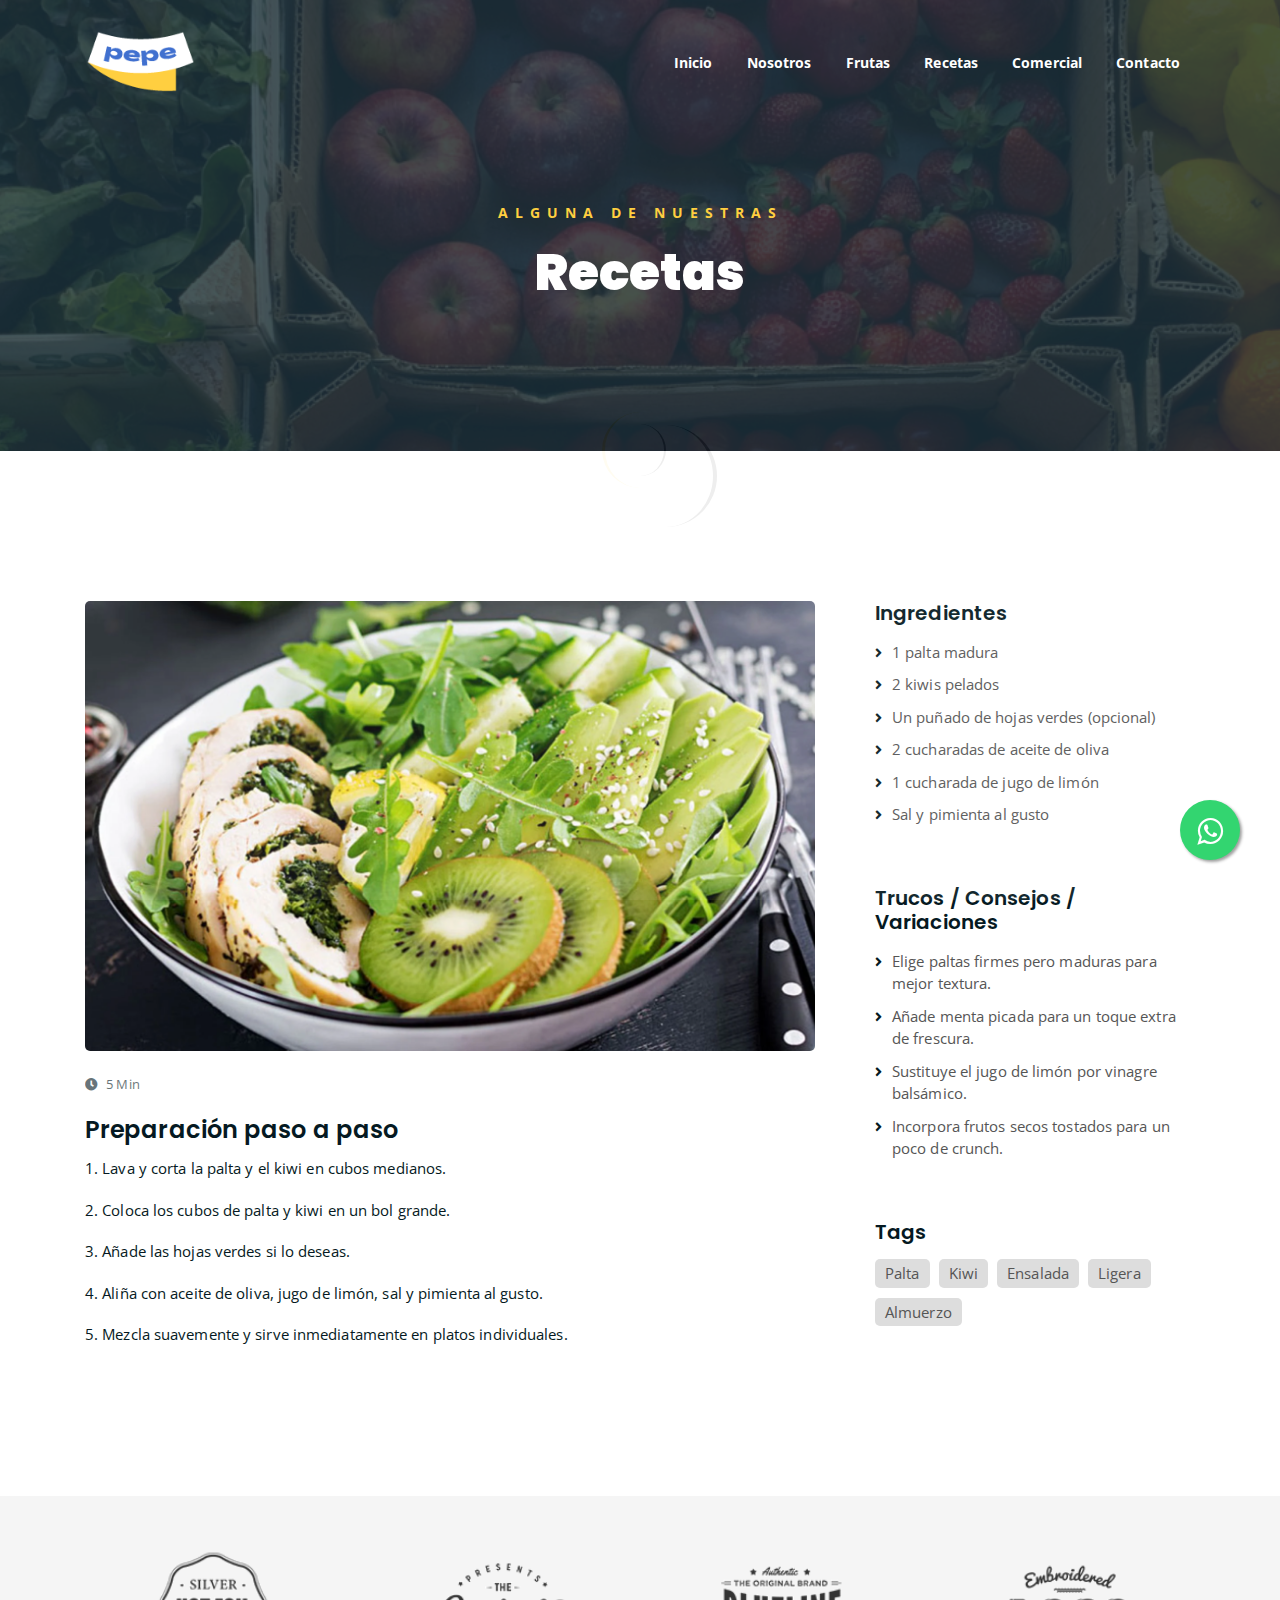
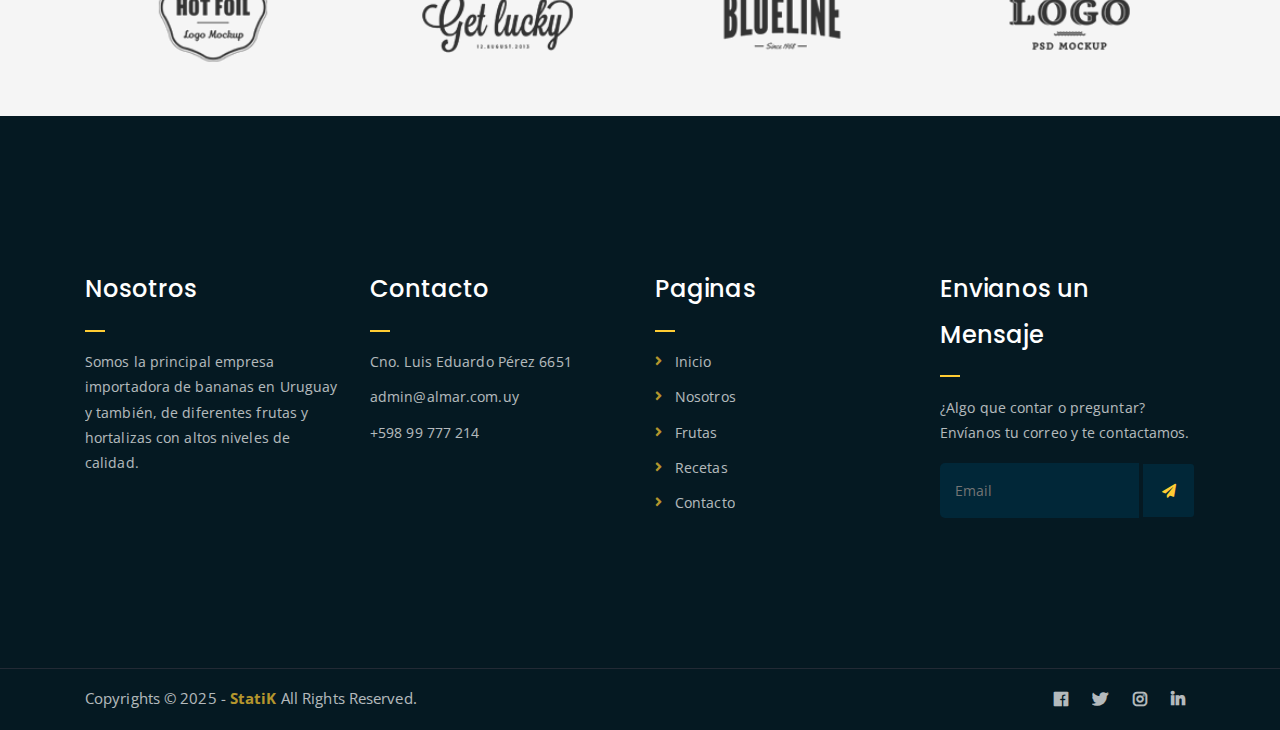
<file: ensaladakiwi.html>
<!DOCTYPE html>
<html lang="en">
<head>
	<meta charset="UTF-8">
	<meta http-equiv="X-UA-Compatible" content="IE=edge">
	<meta name="viewport" content="width=device-width, initial-scale=1">
	<meta name="description" content="Responsive Bootstrap4 Shop Template, Created by Imran Hossain from https://imransdesign.com/">

	<!-- title -->
	<title>SomosPepe - UY</title>

	<!-- favicon -->
	<link rel="shortcut icon" type="image/png" href="assets/img2/logo2-removebg-preview.png">
	<!-- google font -->
	<link href="https://fonts.googleapis.com/css?family=Open+Sans:300,400,700" rel="stylesheet">
	<link href="https://fonts.googleapis.com/css?family=Poppins:400,700&display=swap" rel="stylesheet">
	<!-- fontawesome -->
	<link rel="stylesheet" href="assets/css/all.min.css">
	<!-- bootstrap -->
	<link rel="stylesheet" href="assets/bootstrap/css/bootstrap.min.css">
	<!-- owl carousel -->
	<link rel="stylesheet" href="assets/css/owl.carousel.css">
	<!-- magnific popup -->
	<link rel="stylesheet" href="assets/css/magnific-popup.css">
	<!-- animate css -->
	<link rel="stylesheet" href="assets/css/animate.css">
	<!-- mean menu css -->
	<link rel="stylesheet" href="assets/css/meanmenu.min.css">
	<!-- main style -->
	<link rel="stylesheet" href="assets/css/ensaladakiwi.css">
	<!-- responsive -->
	<link rel="stylesheet" href="assets/css/responsive.css">

</head>
<body>

	<link rel="stylesheet" href="https://maxcdn.bootstrapcdn.com/font-awesome/4.5.0/css/font-awesome.min.css">
    <a href="https://wa.link/bmxw38" class="float" target="_blank">
    <i class="fa fa-whatsapp my-float "></i>
    </a>
	
	<!--PreLoader-->
    <div class="loader">
        <div class="loader-inner">
            <div class="circle"></div>
        </div>
    </div>
    <!--PreLoader Ends-->
	
	<!-- header -->
	<div class="top-header-area" id="sticker">
		<div class="container">
			<div class="row">
				<div class="col-lg-12 col-sm-12 text-center">
					<div class="main-menu-wrap">
						<!-- logo -->
						<div class="site-logo">
							<a href="index.html">
								<img src="assets/img2/logo.png" alt="">
							</a>
						</div>
						<!-- logo -->

						<!-- menu start -->
						<!-- menu start -->
						<nav class="main-menu">
							<ul>
							  <li><a href="index.html">Inicio</a></li>
							  <li><a href="index.html#nosotros">Nosotros</a></li>
							  <li><a href="shop.html">Frutas</a></li>

							  <li><a href="news.html">Recetas</a></li>
							  <li><a href="comercial.html">Comercial</a></li>
							  <li><a href="contact.html">Contacto</a></li>
							</ul>
						  </nav>
						  
						<!-- <a class="mobile-show search-bar-icon" href="#"><i class="fas fa-search"></i></a> -->
						<div class="mobile-menu"></div>
						<!-- menu end -->
					</div>
				</div>
			</div>
		</div>
	</div>
	<!-- end header -->

	<!-- search area -->
	<div class="search-area">
		<div class="container">
			<div class="row">
				<div class="col-lg-12">
					<span class="close-btn"><i class="fas fa-window-close"></i></span>
					<div class="search-bar">
						<div class="search-bar-tablecell">
							<h3>Search For:</h3>
							<input type="text" placeholder="Keywords">
							<button type="submit">Search <i class="fas fa-search"></i></button>
						</div>
					</div>
				</div>
			</div>
		</div>
	</div>
	<!-- end search arewa -->
	
	<!-- breadcrumb-section -->
	<div class="breadcrumb-section breadcrumb-bg">
		<div class="container">
			<div class="row">
				<div class="col-lg-8 offset-lg-2 text-center">
					<div class="breadcrumb-text">
						<p>Alguna de nuestras</p>
						<h1>Recetas</h1>
					</div>
				</div>
			</div>
		</div>
	</div>
	<!-- end breadcrumb section -->
	
	<!-- single article section -->
	<div class="mt-150 mb-150">
		<div class="container">
			<div class="row">
				<div class="col-lg-8">
					<div class="single-article-section">
						<div class="single-article-text">
							<div class="single-artcile-bg"></div>
							<p class="blog-meta">
								<span class="author"><i class="fas fa-clock"></i> 5 Min</span>

							</p>
							<h2>Preparación paso a paso</h2>
							<p>1. Lava y corta la palta y el kiwi en cubos medianos.</p>
							<p>2. Coloca los cubos de palta y kiwi en un bol grande.</p>
							<p>3. Añade las hojas verdes si lo deseas.</p>
							<p>4. Aliña con aceite de oliva, jugo de limón, sal y pimienta al gusto.</p>
							<p>5. Mezcla suavemente y sirve inmediatamente en platos individuales.</p>
						</div>

						

					</div>
				</div>
				<div class="col-lg-4">
					<div class="sidebar-section">
						<div class="recent-posts">
							<h4>Ingredientes</h4>
							<ul>
								<li><a href="#">1 palta madura</a></li>
								<li><a href="#">2 kiwis pelados</a></li>
								<li><a href="#">Un puñado de hojas verdes (opcional)</a></li>
								<li><a href="#">2 cucharadas de aceite de oliva</a></li>
								<li><a href="#">1 cucharada de jugo de limón</a></li>
								<li><a href="#">Sal y pimienta al gusto</a></li>
							</ul>
						</div>
						<div class="archive-posts">
							<h4>Trucos / Consejos / Variaciones</h4>
							<ul>
								<li><a href="#">Elige paltas firmes pero maduras para mejor textura.</a></li>
								<li><a href="#">Añade menta picada para un toque extra de frescura.</a></li>
								<li><a href="#">Sustituye el jugo de limón por vinagre balsámico.</a></li>
								<li><a href="#">Incorpora frutos secos tostados para un poco de crunch.</a></li>
							</ul>
						</div>
						<div class="tag-section">
							<h4>Tags</h4>
							<ul>
								<li><a href="#">Palta</a></li>
								<li><a href="#">Kiwi</a></li>
								<li><a href="#">Ensalada</a></li>
								<li><a href="#">Ligera</a></li>
								<li><a href="#">Almuerzo</a></li>
							</ul>
						</div>
					</div>
				</div>
			</div>
		</div>
	</div>
	<!-- end single article section -->

	<!-- logo carousel -->
	<div class="logo-carousel-section">
		<div class="container">
			<div class="row">
				<div class="col-lg-12">
					<div class="logo-carousel-inner">
						<div class="single-logo-item">
							<img src="assets/img/company-logos/1.png" alt="">
						</div>
						<div class="single-logo-item">
							<img src="assets/img/company-logos/2.png" alt="">
						</div>
						<div class="single-logo-item">
							<img src="assets/img/company-logos/3.png" alt="">
						</div>
						<div class="single-logo-item">
							<img src="assets/img/company-logos/4.png" alt="">
						</div>
						<div class="single-logo-item">
							<img src="assets/img/company-logos/5.png" alt="">
						</div>
            <div class="single-logo-item">
							<img src="assets/img/company-logos/8.png" alt="">
						</div>
            <div class="single-logo-item">
							<img src="assets/img/company-logos/9.png" alt="">
						</div>
					</div>
				</div>
			</div>
		</div>
	</div>
	<!-- end logo carousel -->

	<!-- footer -->
	<div class="footer-area">
		<div class="container">
			<div class="row">
				<div class="col-lg-3 col-md-6">
					<div class="footer-box about-widget">
						<h2 class="widget-title">Nosotros</h2>
						<p>Somos la principal empresa importadora de bananas en Uruguay y también, de diferentes frutas y hortalizas con altos niveles de calidad.</p>
					</div>
				</div>
				<div class="col-lg-3 col-md-6">
					<div class="footer-box get-in-touch">
						<h2 class="widget-title">Contacto</h2>
						<ul>
							<li>Cno. Luis Eduardo Pérez 6651</li>
							<li>admin@almar.com.uy</li>
							<li>+598 99 777 214</li>
						</ul>
					</div>
				</div>
				<div class="col-lg-3 col-md-6">
					<div class="footer-box pages">
						<h2 class="widget-title">Paginas</h2>
						<ul>
							<li><a href="index.html">Inicio</a></li>
							<li><a href="index.html#nosotros">Nosotros</a></li>
							<li><a href="services.html">Frutas</a></li>
							<li><a href="news.html">Recetas</a></li>
							<li><a href="contact.html">Contacto</a></li>
						</ul>
					</div>
				</div>
				<div class="col-lg-3 col-md-6">
					<div class="footer-box subscribe">
						<h2 class="widget-title">Envianos un Mensaje</h2>
						<p>¿Algo que contar o preguntar? Envíanos tu correo y te contactamos.</p>
						<form action="index.html">
							<input type="email" placeholder="Email">
							
							<button type="submit"><i class="fas fa-paper-plane"></i></button>
						</form>
					</div>
				</div>
			</div>
		</div>
	</div>
	<!-- end footer -->
	
	<!-- copyright -->
	<div class="copyright">
		<div class="container">
			<div class="row">
				<div class="col-lg-6 col-md-12">
					<p>Copyrights &copy; 2025 - <a href="https://www.statik.uy/">StatiK</a> All Rights Reserved.<br>

					</p>
				</div>
				<div class="col-lg-6 text-right col-md-12">
					<div class="social-icons">
						<ul>
							<li><a href="https://www.facebook.com/somospepeuy/?locale=es_LA" target="_blank"><i class="fab fa-facebook-f"></i></a></li>
							<li><a href="#" target="_blank"><i class="fab fa-twitter"></i></a></li>
							<li><a href="https://www.instagram.com/somospepeuy/" target="_blank"><i class="fab fa-instagram"></i></a></li>
							<li><a href="https://www.linkedin.com/company/somos-pepe/" target="_blank"><i class="fab fa-linkedin"></i></a></li>
							
						</ul>
					</div>
				</div>
			</div>
		</div>
	</div>
	<!-- end copyright -->
	
	
	<!-- jquery -->
	<script src="assets/js/jquery-1.11.3.min.js"></script>
	<!-- bootstrap -->
	<script src="assets/bootstrap/js/bootstrap.min.js"></script>
	<!-- count down -->
	<script src="assets/js/jquery.countdown.js"></script>
	<!-- isotope -->
	<script src="assets/js/jquery.isotope-3.0.6.min.js"></script>
	<!-- waypoints -->
	<script src="assets/js/waypoints.js"></script>
	<!-- owl carousel -->
	<script src="assets/js/owl.carousel.min.js"></script>
	<!-- magnific popup -->
	<script src="assets/js/jquery.magnific-popup.min.js"></script>
	<!-- mean menu -->
	<script src="assets/js/jquery.meanmenu.min.js"></script>
	<!-- sticker js -->
	<script src="assets/js/sticker.js"></script>
	<!-- main js -->
	<script src="assets/js/main.js"></script>

</body>
</html>
</file>
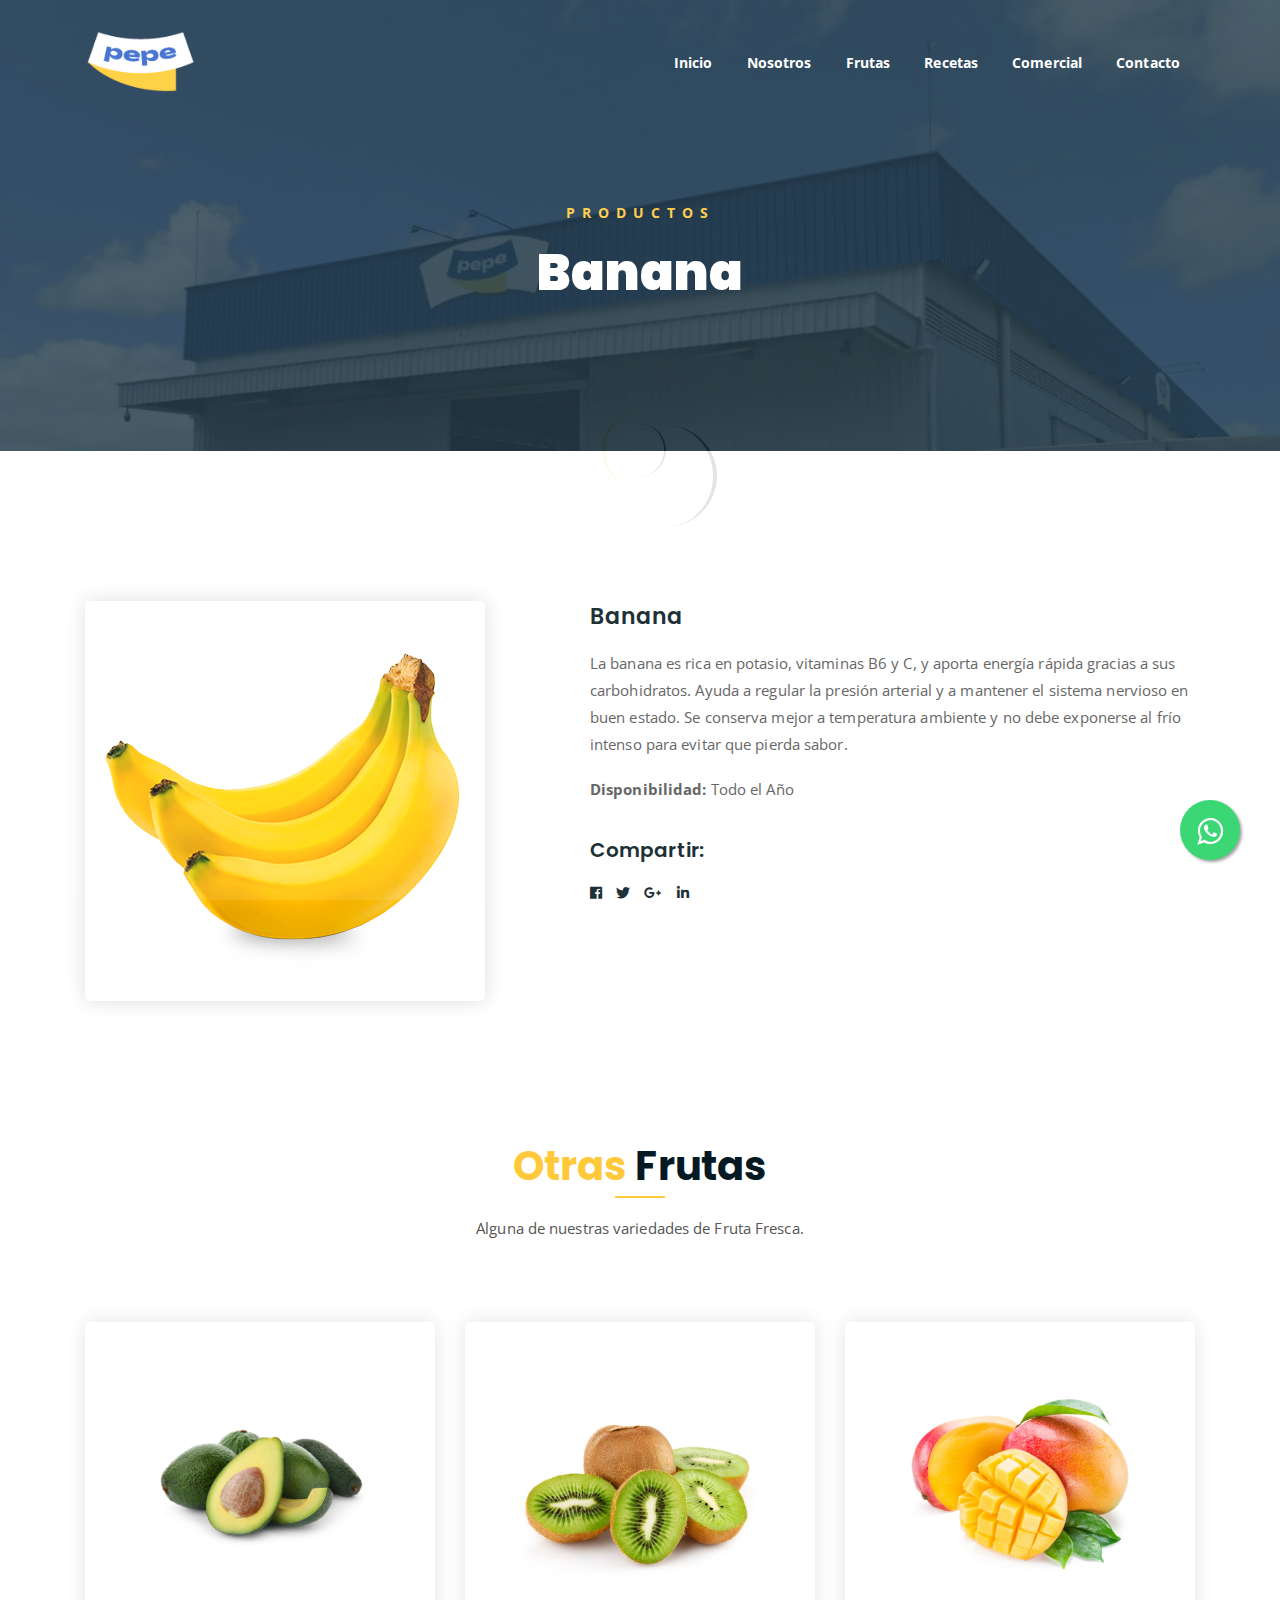
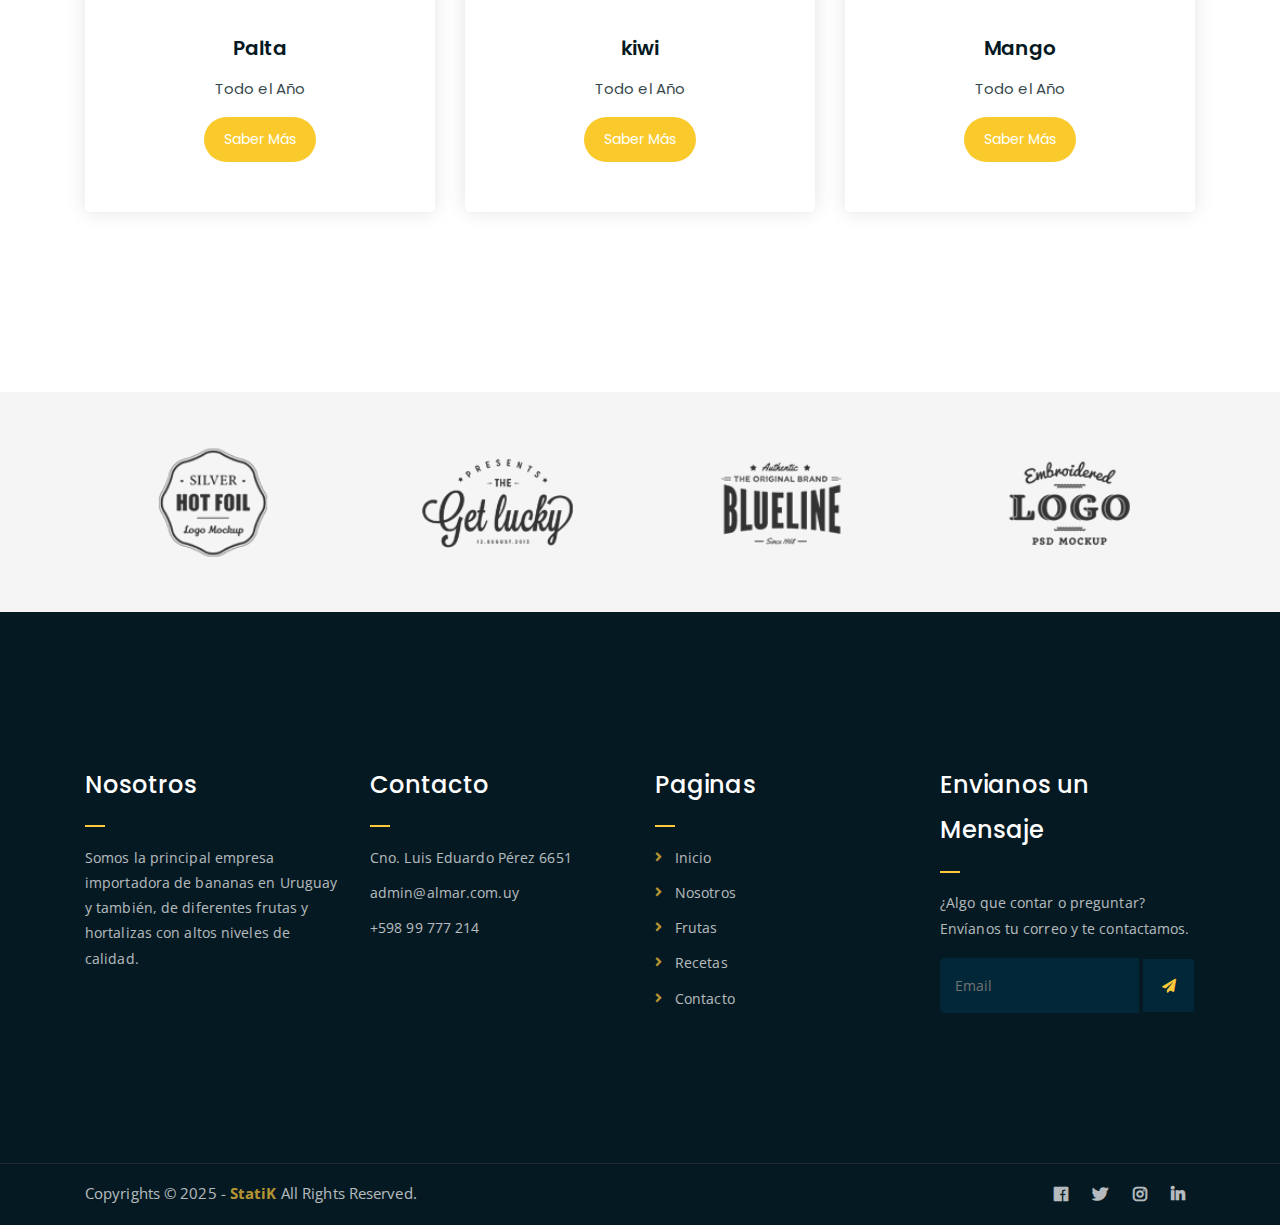
<file: frutas.html>
<!DOCTYPE html>
<html lang="en">
<head>
  <meta charset="UTF-8">
  <meta http-equiv="X-UA-Compatible" content="IE=edge">
  <meta name="viewport" content="width=device-width, initial-scale=1">
  <meta name="description" content="Responsive Bootstrap4 Shop Template, Created by Imran Hossain from https://imransdesign.com/">

  <!-- title -->
  <title>SomosPepe - UY</title>

  <!-- favicon -->
  <link rel="shortcut icon" type="image/png" href="assets/img2/logo2-removebg-preview.png">
  <!-- google font -->
  <link href="https://fonts.googleapis.com/css?family=Open+Sans:300,400,700" rel="stylesheet">
  <link href="https://fonts.googleapis.com/css?family=Poppins:400,700&display=swap" rel="stylesheet">
  <!-- fontawesome -->
  <link rel="stylesheet" href="assets/css/all.min.css">
  <!-- bootstrap -->
  <link rel="stylesheet" href="assets/bootstrap/css/bootstrap.min.css">
  <!-- owl carousel -->
  <link rel="stylesheet" href="assets/css/owl.carousel.css">
  <!-- magnific popup -->
  <link rel="stylesheet" href="assets/css/magnific-popup.css">
  <!-- animate css -->
  <link rel="stylesheet" href="assets/css/animate.css">
  <!-- mean menu css -->
  <link rel="stylesheet" href="assets/css/meanmenu.min.css">
  <!-- main style -->
  <link rel="stylesheet" href="assets/css/frutas.css">
  <!-- responsive -->
  <link rel="stylesheet" href="assets/css/responsive.css">

  
</head>
<body>

	<link rel="stylesheet" href="https://maxcdn.bootstrapcdn.com/font-awesome/4.5.0/css/font-awesome.min.css">
    <a href="https://wa.link/bmxw38" class="float" target="_blank">
    <i class="fa fa-whatsapp my-float "></i>
    </a>

  <!--PreLoader-->
  <div class="loader">
    <div class="loader-inner">
      <div class="circle"></div>
    </div>
  </div>
  <!--PreLoader Ends-->

  <!-- header -->
  <div class="top-header-area" id="sticker">
    <div class="container">
      <div class="row">
        <div class="col-lg-12 col-sm-12 text-center">
          <div class="main-menu-wrap">
            <!-- logo -->
            <div class="site-logo">
              <a href="index.html">
                <img src="assets/img2/logo.png" alt="">
              </a>
            </div>
            <!-- logo -->

            <!-- menu start -->
            <nav class="main-menu">
              <ul>
                <li><a href="index.html">Inicio</a></li>
                <li><a href="index.html#nosotros">Nosotros</a></li>
                <li><a href="shop.html">Frutas</a></li>
                <li><a href="news.html">Recetas</a></li>
				<li><a href="comercial.html">Comercial</a></li>
                <li><a href="contact.html">Contacto</a></li>
              </ul>
            </nav>

            <div class="mobile-menu"></div>
            <!-- menu end -->
          </div>
        </div>
      </div>
    </div>
  </div>
  <!-- end header -->

  <!-- search area -->
  <div class="search-area">
    <div class="container">
      <div class="row">
        <div class="col-lg-12">
          <span class="close-btn"><i class="fas fa-window-close"></i></span>
          <div class="search-bar">
            <div class="search-bar-tablecell">
              <h3>Search For:</h3>
              <input type="text" placeholder="Keywords">
              <button type="submit">Search <i class="fas fa-search"></i></button>
            </div>
          </div>
        </div>
      </div>
    </div>
  </div>
  <!-- end search area -->

  <!-- breadcrumb-section -->
  <div class="breadcrumb-section breadcrumb-bg">
    <div class="container">
      <div class="row">
        <div class="col-lg-8 offset-lg-2 text-center">
          <div class="breadcrumb-text">
            <p>Productos</p>
            <h1 id="breadcrumb-title"></h1>
          </div>
        </div>
      </div>
    </div>
  </div>
  <!-- end breadcrumb section -->

  <!-- single product -->
  <div class="single-product mt-150 mb-150">
    <div class="container">
      <div class="row">
        <!-- Imagen del producto -->
        <div class="col-md-5">
          <div class="single-product-img">
            <img id="prod-img" src="" alt="">
          </div>
        </div>

        <!-- Contenido del producto -->
        <div class="col-md-7">
          <div class="single-product-content">
            <h3 id="prod-title"></h3>
            <p id="prod-desc"></p>
            <p><strong>Disponibilidad:</strong> <span id="prod-cats"></span></p>

            <h4>Compartir:</h4>
            <ul class="product-share">
              <li><a href="#"><i class="fab fa-facebook-f"></i></a></li>
              <li><a href="#"><i class="fab fa-twitter"></i></a></li>
              <li><a href="#"><i class="fab fa-google-plus-g"></i></a></li>
              <li><a href="#"><i class="fab fa-linkedin"></i></a></li>
            </ul>
          </div>
        </div>
      </div>
    </div>
  </div>
  <!-- end single product -->

  <!-- more products -->
  <div class="more-products mb-150">
    <div class="container">
      <div class="row">
        <div class="col-lg-8 offset-lg-2 text-center">
          <div class="section-title">
            <h3><span class="orange-text">Otras</span> Frutas</h3>
            <p>Alguna de nuestras variedades de Fruta Fresca.</p>
          </div>
        </div>
      </div>
      <div class="row">
        <!-- Ejemplo de enlace dinámico -->
        <div class="col-lg-4 col-md-6 text-center">
          <div class="single-product-item">
            <div class="product-image">
              <a href="frutas.html?id=palta"><img src="assets/img/products/palta.png" alt="Palta"></a>
            </div>
            <h3>Palta</h3>
            <p class="product-price"><span>Todo el Año</span></p>
            <a href="frutas.html?id=palta" class="cart-btn">Saber Más</a>
          </div>
        </div>

		 <div class="col-lg-4 col-md-6 text-center">
          <div class="single-product-item">
            <div class="product-image">
              <a href="frutas.html?id=kiwi"><img src="assets/img/products/product-img-4.jpg" alt="kiwi"></a>
            </div>
            <h3>kiwi</h3>
            <p class="product-price"><span>Todo el Año</span></p>
            <a href="frutas.html?id=kiwi" class="cart-btn">Saber Más</a>
          </div>
        </div>

		 <div class="col-lg-4 col-md-6 text-center">
          <div class="single-product-item">
            <div class="product-image">
              <a href="frutas.html?id=mango"><img src="assets/img/products/mango.png" alt="mango"></a>
            </div>
            <h3>Mango</h3>
            <p class="product-price"><span>Todo el Año</span></p>
            <a href="frutas.html?id=mango" class="cart-btn">Saber Más</a>
          </div>
        </div>
        <!-- …repite para las demás frutas con su id… -->
      </div>
    </div>
  </div>
  <!-- end more products -->

	<!-- logo carousel -->
	<div class="logo-carousel-section">
		<div class="container">
			<div class="row">
				<div class="col-lg-12">
					<div class="logo-carousel-inner">
						<div class="single-logo-item">
							<img src="assets/img/company-logos/1.png" alt="">
						</div>
						<div class="single-logo-item">
							<img src="assets/img/company-logos/2.png" alt="">
						</div>
						<div class="single-logo-item">
							<img src="assets/img/company-logos/3.png" alt="">
						</div>
						<div class="single-logo-item">
							<img src="assets/img/company-logos/4.png" alt="">
						</div>
						<div class="single-logo-item">
							<img src="assets/img/company-logos/5.png" alt="">
						</div>
            <div class="single-logo-item">
							<img src="assets/img/company-logos/8.png" alt="">
						</div>
            <div class="single-logo-item">
							<img src="assets/img/company-logos/9.png" alt="">
						</div>
					</div>
				</div>
			</div>
		</div>
	</div>
	<!-- end logo carousel -->

	<!-- footer -->
	<div class="footer-area">
		<div class="container">
			<div class="row">
				<div class="col-lg-3 col-md-6">
					<div class="footer-box about-widget">
						<h2 class="widget-title">Nosotros</h2>
						<p>Somos la principal empresa importadora de bananas en Uruguay y también, de diferentes frutas y hortalizas con altos niveles de calidad.</p>
					</div>
				</div>
				<div class="col-lg-3 col-md-6">
					<div class="footer-box get-in-touch">
						<h2 class="widget-title">Contacto</h2>
						<ul>
							<li>Cno. Luis Eduardo Pérez 6651</li>
							<li>admin@almar.com.uy</li>
							<li>+598 99 777 214</li>
						</ul>
					</div>
				</div>
				<div class="col-lg-3 col-md-6">
					<div class="footer-box pages">
						<h2 class="widget-title">Paginas</h2>
						<ul>
							<li><a href="index.html">Inicio</a></li>
							<li><a href="index.html#nosotros">Nosotros</a></li>
							<li><a href="services.html">Frutas</a></li>
							<li><a href="news.html">Recetas</a></li>
							<li><a href="contact.html">Contacto</a></li>
						</ul>
					</div>
				</div>
				<div class="col-lg-3 col-md-6">
					<div class="footer-box subscribe">
						<h2 class="widget-title">Envianos un Mensaje</h2>
						<p>¿Algo que contar o preguntar? Envíanos tu correo y te contactamos.</p>
						<form action="index.html">
							<input type="email" placeholder="Email">
							
							<button type="submit"><i class="fas fa-paper-plane"></i></button>
						</form>
					</div>
				</div>
			</div>
		</div>
	</div>
	<!-- end footer -->
	
	<!-- copyright -->
	<div class="copyright">
		<div class="container">
			<div class="row">
				<div class="col-lg-6 col-md-12">
					<p>Copyrights &copy; 2025 - <a href="https://www.statik.uy/">StatiK</a> All Rights Reserved.<br>

					</p>
				</div>
				<div class="col-lg-6 text-right col-md-12">
					<div class="social-icons">
						<ul>
							<li><a href="https://www.facebook.com/somospepeuy/?locale=es_LA" target="_blank"><i class="fab fa-facebook-f"></i></a></li>
							<li><a href="#" target="_blank"><i class="fab fa-twitter"></i></a></li>
							<li><a href="https://www.instagram.com/somospepeuy/" target="_blank"><i class="fab fa-instagram"></i></a></li>
							<li><a href="https://www.linkedin.com/company/somos-pepe/" target="_blank"><i class="fab fa-linkedin"></i></a></li>
							
						</ul>
					</div>
				</div>
			</div>
		</div>
	</div>
	<!-- end copyright -->
	
<!-- scripts comunes -->
  <script src="assets/js/jquery-1.11.3.min.js"></script>
  <script src="assets/bootstrap/js/bootstrap.min.js"></script>
  <script src="assets/js/jquery.countdown.js"></script>
  <script src="assets/js/jquery.isotope-3.0.6.min.js"></script>
  <script src="assets/js/waypoints.js"></script>
  <script src="assets/js/owl.carousel.min.js"></script>
  <script src="assets/js/jquery.magnific-popup.min.js"></script>
  <script src="assets/js/jquery.meanmenu.min.js"></script>
  <script src="assets/js/sticker.js"></script>
  <script src="assets/js/main.js"></script>

  <!-- === Script dinámico para cargar producto desde JSON === -->
  <script>
    (async () => {
      // 1. Leer parámetro ?id=…
      const params = new URLSearchParams(location.search);
      const id = params.get("id") || "banana";

      // 2. Cargar JSON de datos
      const res = await fetch("assets/data/products.json");
      const products = await res.json();

      // 3. Buscar el producto
      const p = products.find(x => x.id === id);
      if (!p) {
        document.getElementById("breadcrumb-title").textContent = "No encontrado";
        document.getElementById("prod-title").textContent = "Producto no encontrado";
        return;
      }

      // 4. Rellenar campos dinámicos
      document.getElementById("breadcrumb-title").textContent = p.title;
      document.getElementById("prod-img").src = p.img;
      document.getElementById("prod-img").alt = p.title;
      document.getElementById("prod-title").textContent = p.title;
      document.getElementById("prod-desc").textContent = p.desc;
      document.getElementById("prod-cats").textContent = p.categories.join(", ");
    })();
  </script>
</body>
</html>
</file>
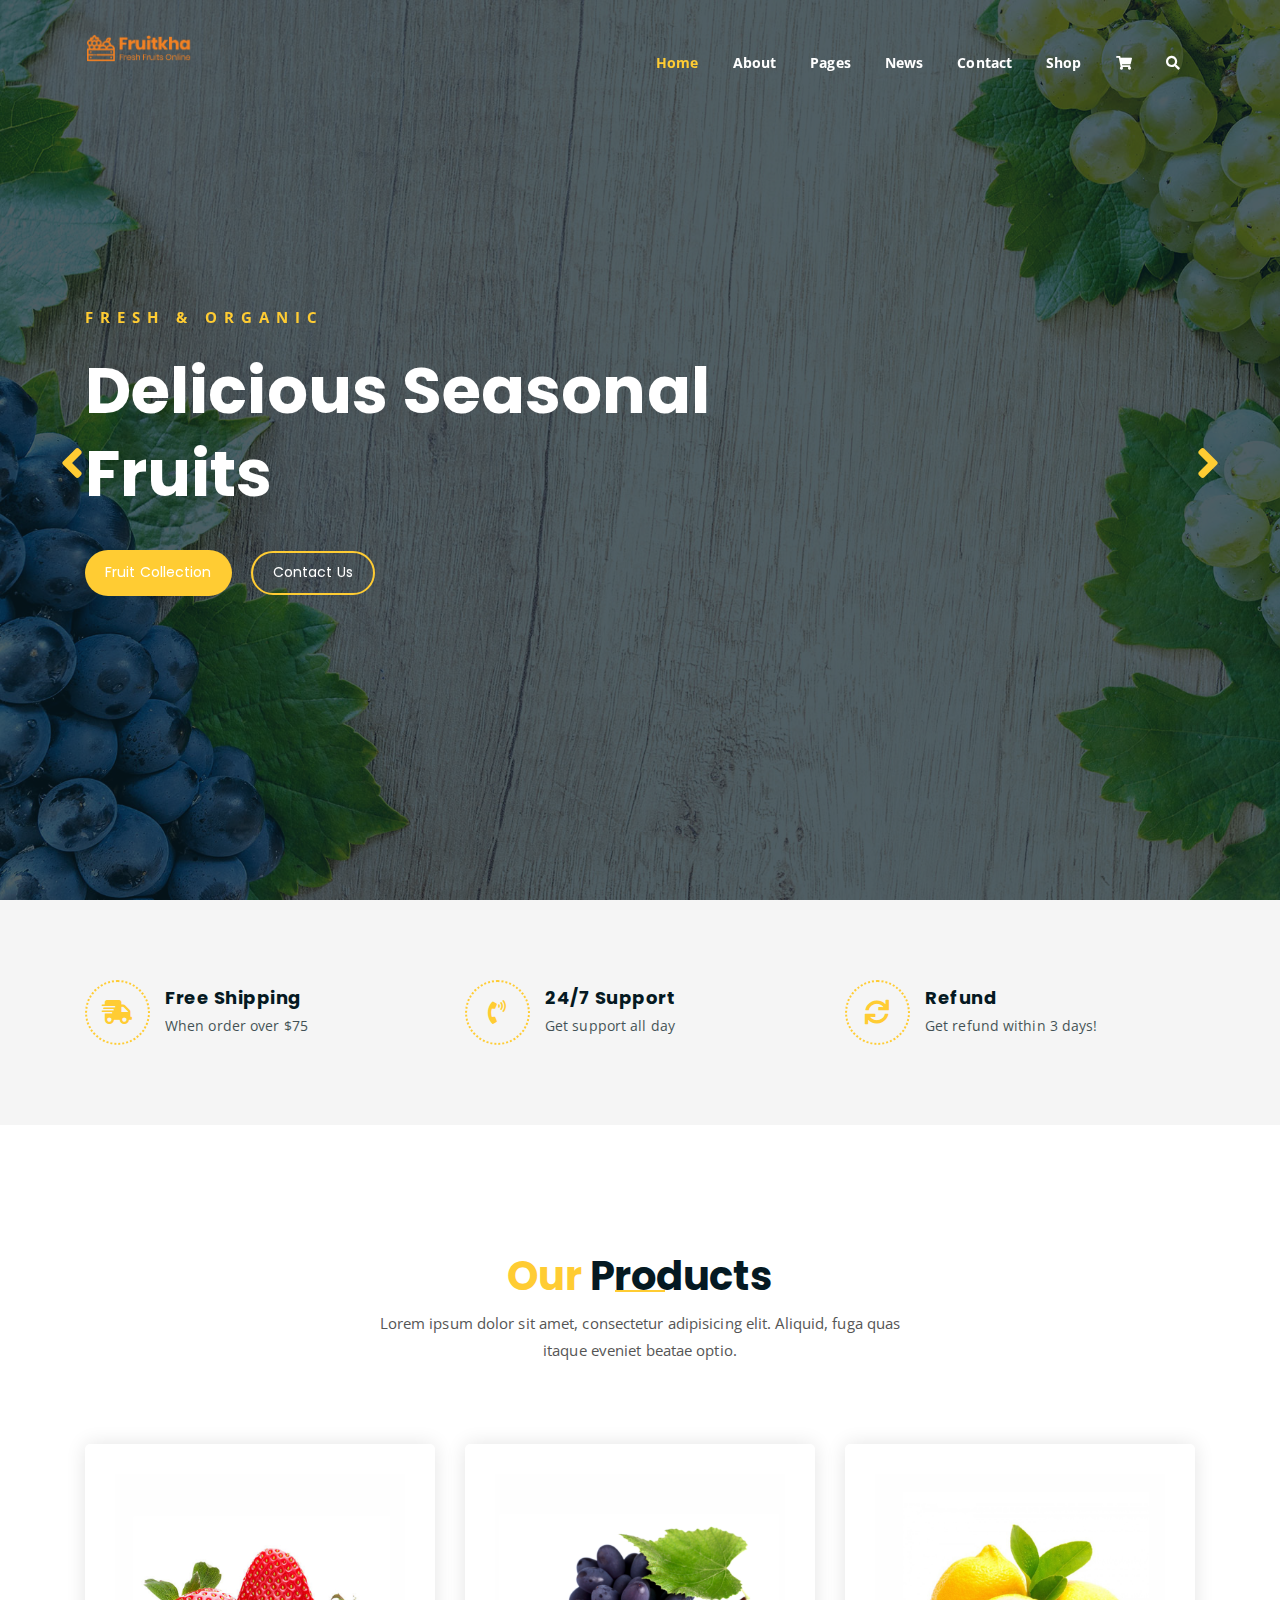
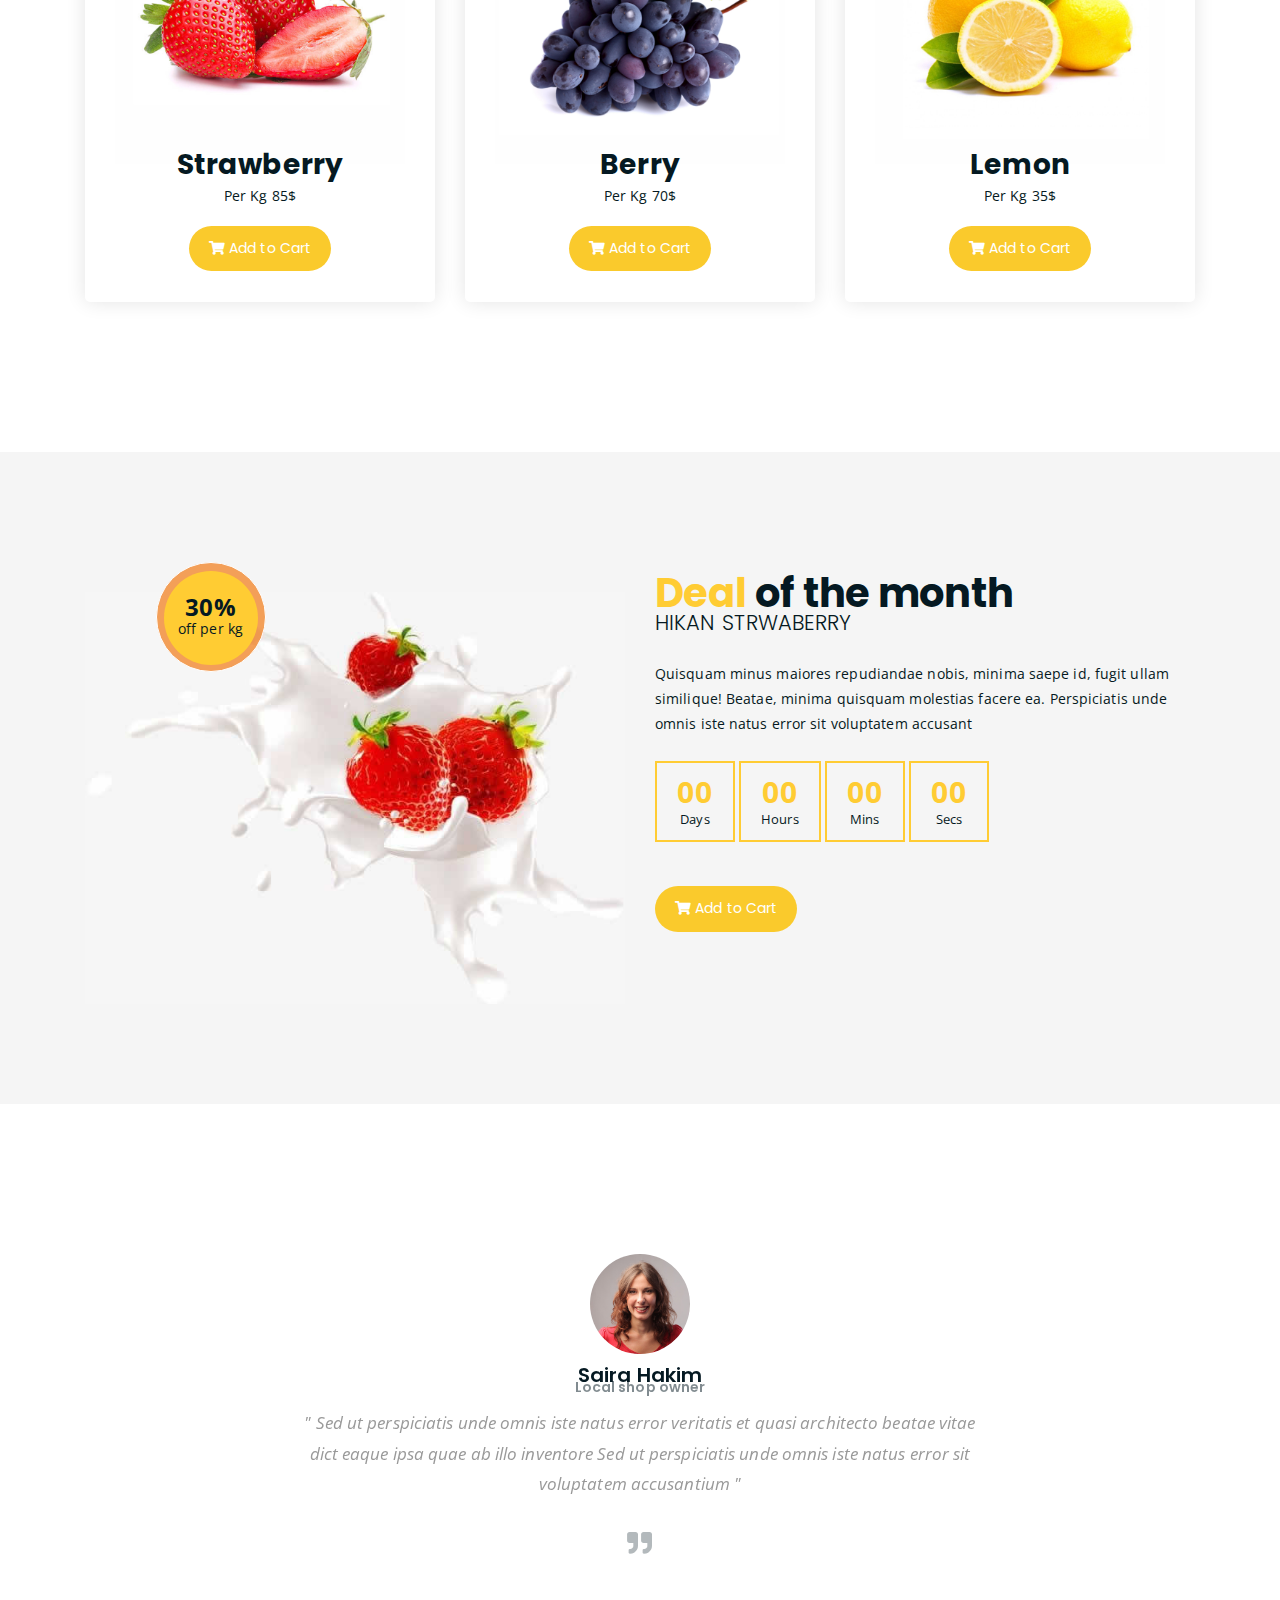
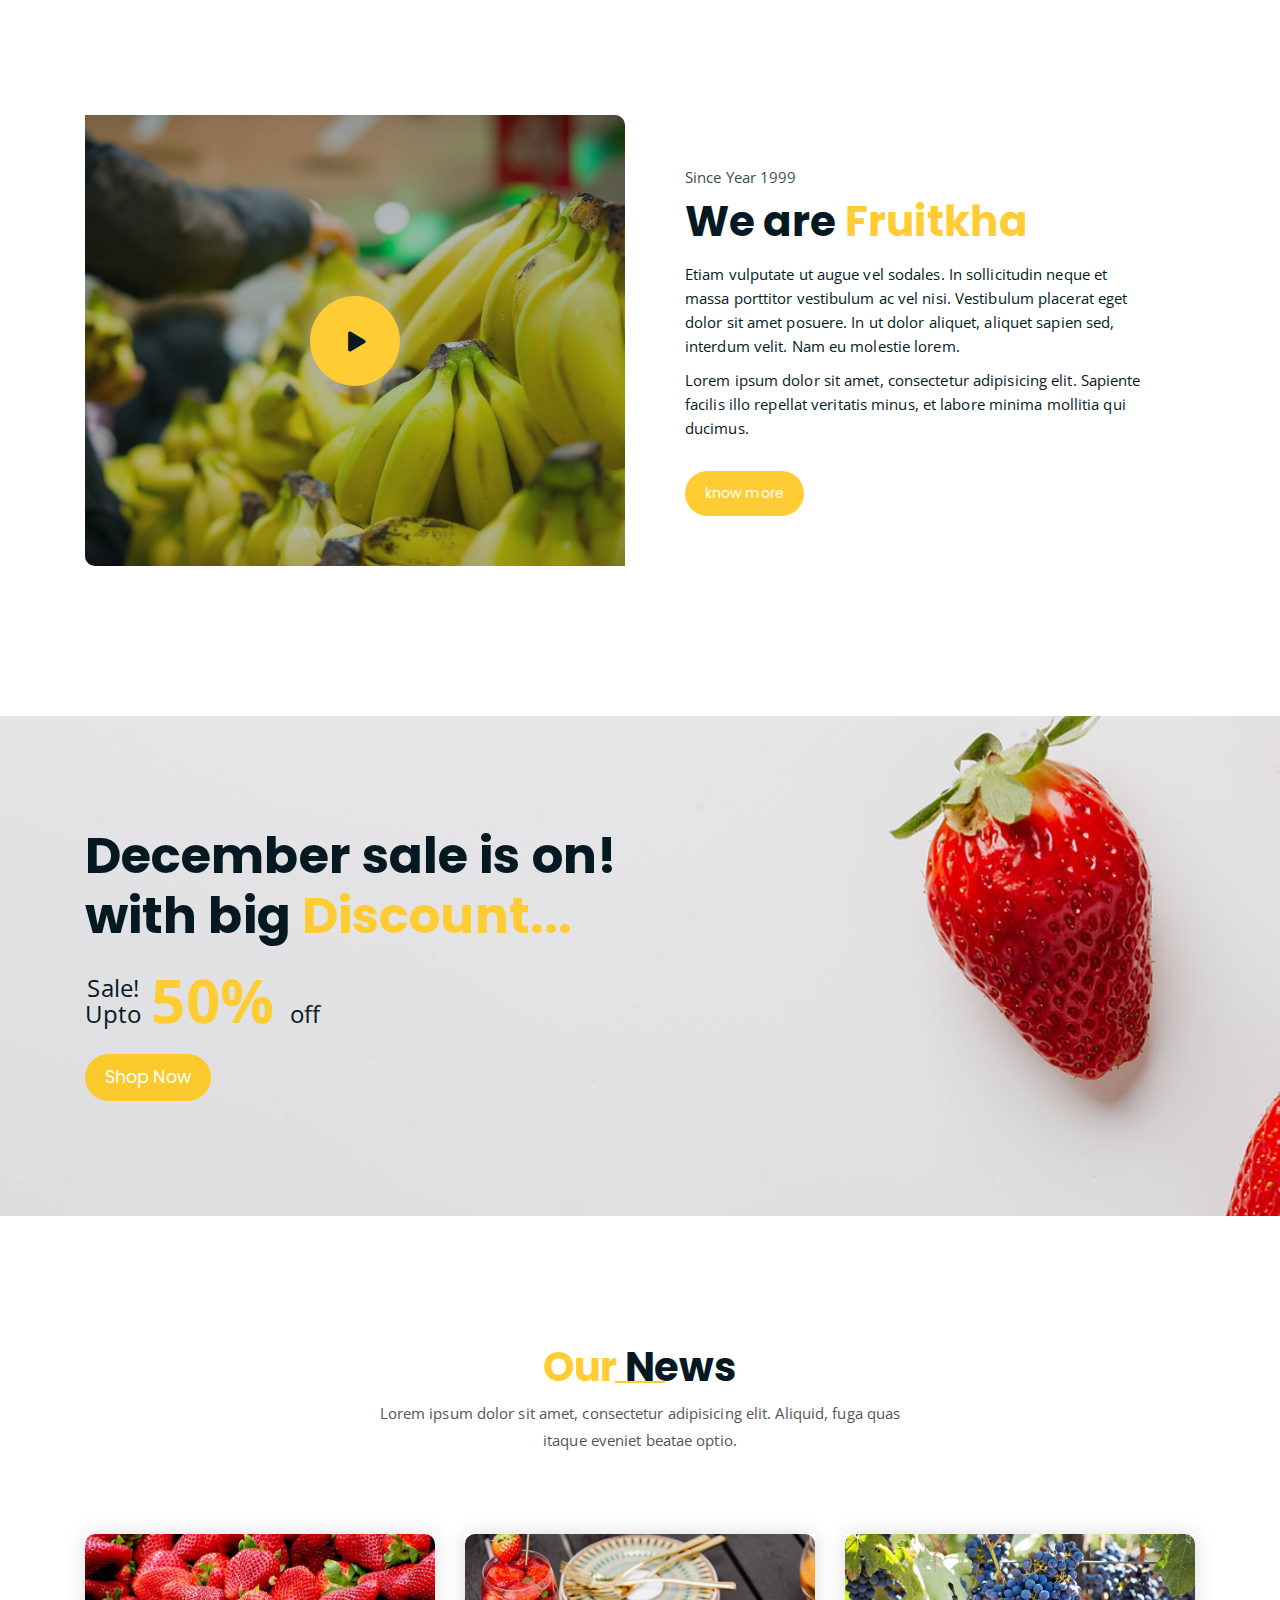
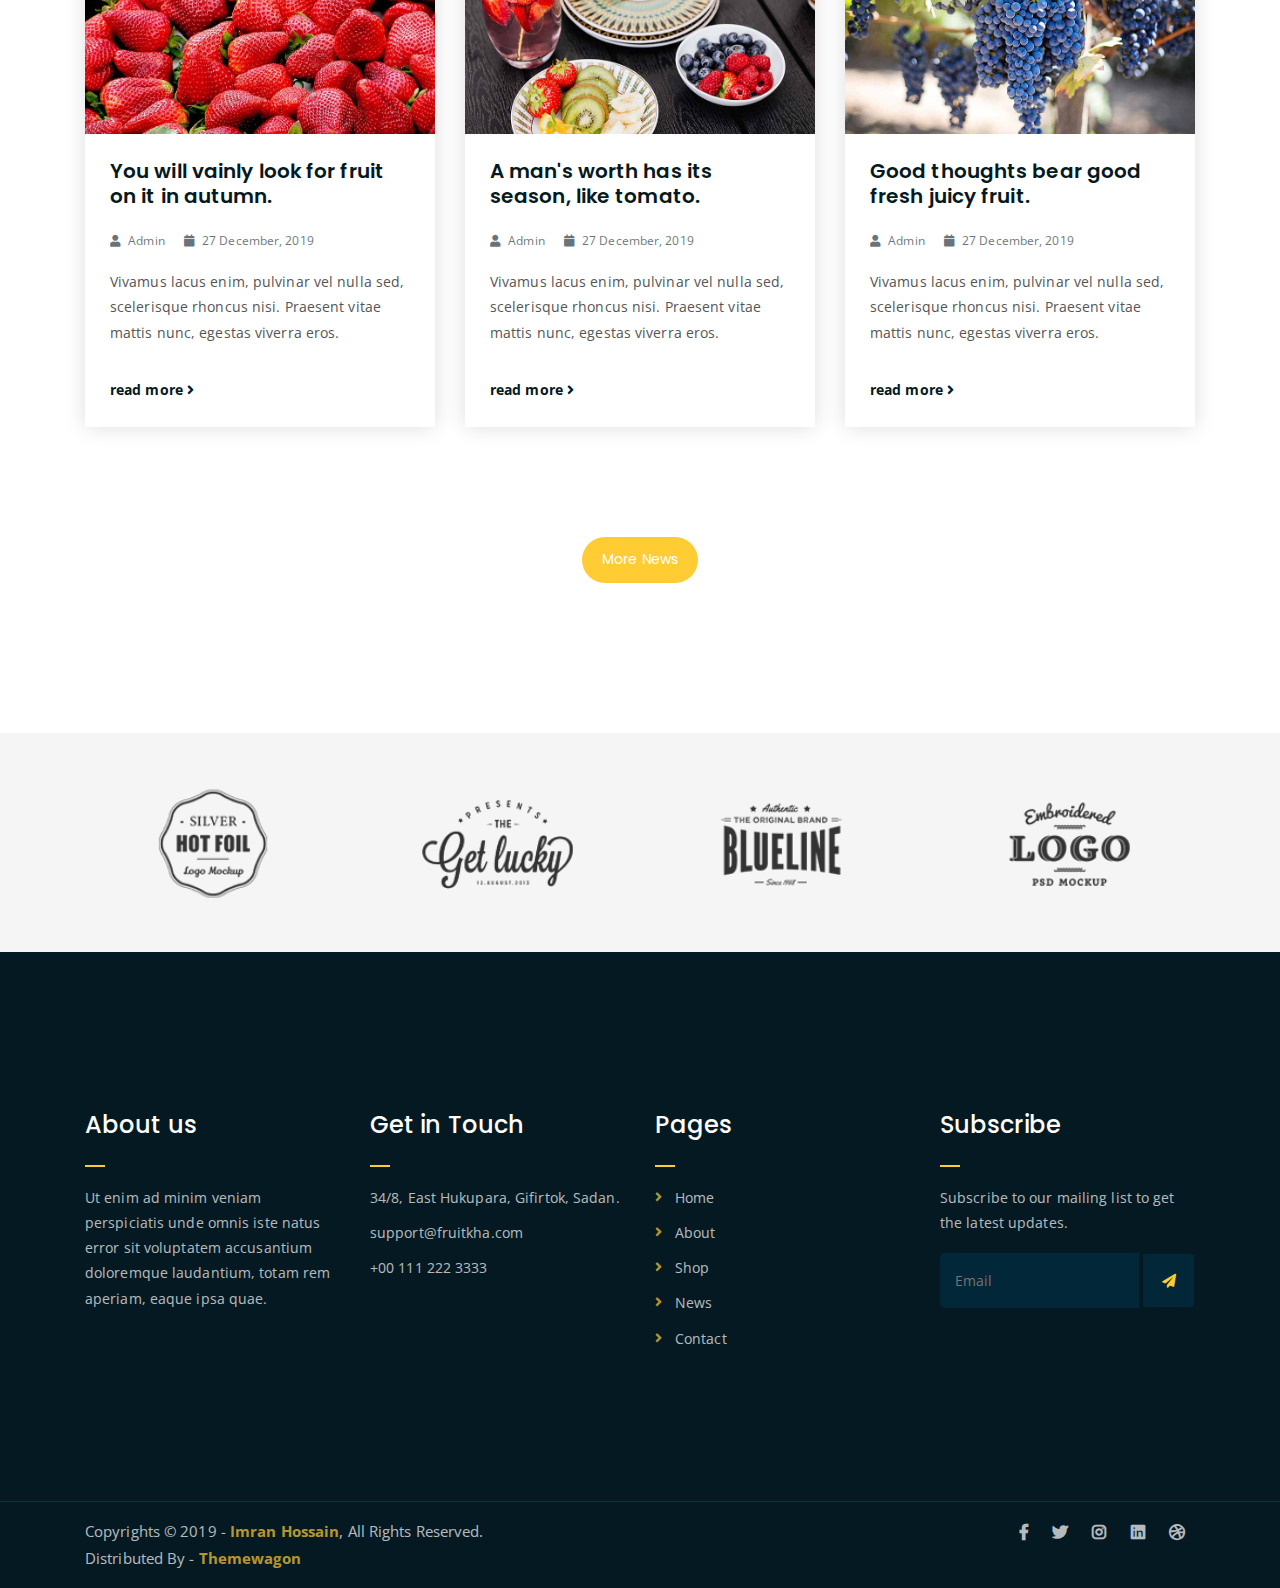
<file: index_2.html>
<!DOCTYPE html>
<html lang="en">
<head>
	<meta charset="UTF-8">
	<meta http-equiv="X-UA-Compatible" content="IE=edge">
	<meta name="viewport" content="width=device-width, initial-scale=1">
	<meta name="description" content="Responsive Bootstrap4 Shop Template, Created by Imran Hossain from https://imransdesign.com/">

	<!-- title -->
	<title>Fruitkha - Slider Version</title>

	<!-- favicon -->
	<link rel="shortcut icon" type="image/png" href="assets/img/favicon.png">
	<!-- google font -->
	<link href="https://fonts.googleapis.com/css?family=Open+Sans:300,400,700" rel="stylesheet">
	<link href="https://fonts.googleapis.com/css?family=Poppins:400,700&display=swap" rel="stylesheet">
	<!-- fontawesome -->
	<link rel="stylesheet" href="assets/css/all.min.css">
	<!-- bootstrap -->
	<link rel="stylesheet" href="assets/bootstrap/css/bootstrap.min.css">
	<!-- owl carousel -->
	<link rel="stylesheet" href="assets/css/owl.carousel.css">
	<!-- magnific popup -->
	<link rel="stylesheet" href="assets/css/magnific-popup.css">
	<!-- animate css -->
	<link rel="stylesheet" href="assets/css/animate.css">
	<!-- mean menu css -->
	<link rel="stylesheet" href="assets/css/meanmenu.min.css">
	<!-- main style -->
	<link rel="stylesheet" href="assets/css/main.css">
	<!-- responsive -->
	<link rel="stylesheet" href="assets/css/responsive.css">

</head>
<body>
	
	<!--PreLoader-->
    <div class="loader">
        <div class="loader-inner">
            <div class="circle"></div>
        </div>
    </div>
    <!--PreLoader Ends-->
	
	<!-- header -->
	<div class="top-header-area" id="sticker">
		<div class="container">
			<div class="row">
				<div class="col-lg-12 col-sm-12 text-center">
					<div class="main-menu-wrap">
						<!-- logo -->
						<div class="site-logo">
							<a href="index.html">
								<img src="assets/img/logo.png" alt="">
							</a>
						</div>
						<!-- logo -->

						<!-- menu start -->
						<nav class="main-menu">
							<ul>
								<li class="current-list-item"><a href="#">Home</a>
									<ul class="sub-menu">
										<li><a href="index.html">Static Home</a></li>
										<li><a href="index_2.html">Slider Home</a></li>
									</ul>
								</li>
								<li><a href="about.html">About</a></li>
								<li><a href="#">Pages</a>
									<ul class="sub-menu">
										<li><a href="404.html">404 page</a></li>
										<li><a href="about.html">About</a></li>
										<li><a href="cart.html">Cart</a></li>
										<li><a href="checkout.html">Check Out</a></li>
										<li><a href="contact.html">Contact</a></li>
										<li><a href="news.html">News</a></li>
										<li><a href="shop.html">Shop</a></li>
									</ul>
								</li>
								<li><a href="news.html">News</a>
									<ul class="sub-menu">
										<li><a href="news.html">News</a></li>
										<li><a href="single-news.html">Single News</a></li>
									</ul>
								</li>
								<li><a href="contact.html">Contact</a></li>
								<li><a href="shop.html">Shop</a>
									<ul class="sub-menu">
										<li><a href="shop.html">Shop</a></li>
										<li><a href="checkout.html">Check Out</a></li>
										<li><a href="single-product.html">Single Product</a></li>
										<li><a href="cart.html">Cart</a></li>
									</ul>
								</li>
								<li>
									<div class="header-icons">
										<a class="shopping-cart" href="cart.html"><i class="fas fa-shopping-cart"></i></a>
										<a class="mobile-hide search-bar-icon" href="#"><i class="fas fa-search"></i></a>
									</div>
								</li>
							</ul>
						</nav>
						<a class="mobile-show search-bar-icon" href="#"><i class="fas fa-search"></i></a>
						<div class="mobile-menu"></div>
						<!-- menu end -->
					</div>
				</div>
			</div>
		</div>
	</div>
	<!-- end header -->
	
	<!-- search area -->
	<div class="search-area">
		<div class="container">
			<div class="row">
				<div class="col-lg-12">
					<span class="close-btn"><i class="fas fa-window-close"></i></span>
					<div class="search-bar">
						<div class="search-bar-tablecell">
							<h3>Search For:</h3>
							<input type="text" placeholder="Keywords">
							<button type="submit">Search <i class="fas fa-search"></i></button>
						</div>
					</div>
				</div>
			</div>
		</div>
	</div>
	<!-- end search area -->

	<!-- home page slider -->
	<div class="homepage-slider">
		<!-- single home slider -->
		<div class="single-homepage-slider homepage-bg-1">
			<div class="container">
				<div class="row">
					<div class="col-md-12 col-lg-7 offset-lg-1 offset-xl-0">
						<div class="hero-text">
							<div class="hero-text-tablecell">
								<p class="subtitle">Fresh & Organic</p>
								<h1>Delicious Seasonal Fruits</h1>
								<div class="hero-btns">
									<a href="shop.html" class="boxed-btn">Fruit Collection</a>
									<a href="contact.html" class="bordered-btn">Contact Us</a>
								</div>
							</div>
						</div>
					</div>
				</div>
			</div>
		</div>
		<!-- single home slider -->
		<div class="single-homepage-slider homepage-bg-2">
			<div class="container">
				<div class="row">
					<div class="col-lg-10 offset-lg-1 text-center">
						<div class="hero-text">
							<div class="hero-text-tablecell">
								<p class="subtitle">Fresh Everyday</p>
								<h1>100% Organic Collection</h1>
								<div class="hero-btns">
									<a href="shop.html" class="boxed-btn">Visit Shop</a>
									<a href="contact.html" class="bordered-btn">Contact Us</a>
								</div>
							</div>
						</div>
					</div>
				</div>
			</div>
		</div>
		<!-- single home slider -->
		<div class="single-homepage-slider homepage-bg-3">
			<div class="container">
				<div class="row">
					<div class="col-lg-10 offset-lg-1 text-right">
						<div class="hero-text">
							<div class="hero-text-tablecell">
								<p class="subtitle">Mega Sale Going On!</p>
								<h1>Get December Discount</h1>
								<div class="hero-btns">
									<a href="shop.html" class="boxed-btn">Visit Shop</a>
									<a href="contact.html" class="bordered-btn">Contact Us</a>
								</div>
							</div>
						</div>
					</div>
				</div>
			</div>
		</div>
	</div>
	<!-- end home page slider -->

	<!-- features list section -->
	<div class="list-section pt-80 pb-80">
		<div class="container">

			<div class="row">
				<div class="col-lg-4 col-md-6 mb-4 mb-lg-0">
					<div class="list-box d-flex align-items-center">
						<div class="list-icon">
							<i class="fas fa-shipping-fast"></i>
						</div>
						<div class="content">
							<h3>Free Shipping</h3>
							<p>When order over $75</p>
						</div>
					</div>
				</div>
				<div class="col-lg-4 col-md-6 mb-4 mb-lg-0">
					<div class="list-box d-flex align-items-center">
						<div class="list-icon">
							<i class="fas fa-phone-volume"></i>
						</div>
						<div class="content">
							<h3>24/7 Support</h3>
							<p>Get support all day</p>
						</div>
					</div>
				</div>
				<div class="col-lg-4 col-md-6">
					<div class="list-box d-flex justify-content-start align-items-center">
						<div class="list-icon">
							<i class="fas fa-sync"></i>
						</div>
						<div class="content">
							<h3>Refund</h3>
							<p>Get refund within 3 days!</p>
						</div>
					</div>
				</div>
			</div>

		</div>
	</div>
	<!-- end features list section -->

	<!-- product section -->
	<div class="product-section mt-150 mb-150">
		<div class="container">
			<div class="row">
				<div class="col-lg-8 offset-lg-2 text-center">
					<div class="section-title">	
						<h3><span class="orange-text">Our</span> Products</h3>
						<p>Lorem ipsum dolor sit amet, consectetur adipisicing elit. Aliquid, fuga quas itaque eveniet beatae optio.</p>
					</div>
				</div>
			</div>

			<div class="row">
				<div class="col-lg-4 col-md-6 text-center">
					<div class="single-product-item">
						<div class="product-image">
							<a href="single-product.html"><img src="assets/img/products/product-img-1.jpg" alt=""></a>
						</div>
						<h3>Strawberry</h3>
						<p class="product-price"><span>Per Kg</span> 85$ </p>
						<a href="cart.html" class="cart-btn"><i class="fas fa-shopping-cart"></i> Add to Cart</a>
					</div>
				</div>
				<div class="col-lg-4 col-md-6 text-center">
					<div class="single-product-item">
						<div class="product-image">
							<a href="single-product.html"><img src="assets/img/products/product-img-2.jpg" alt=""></a>
						</div>
						<h3>Berry</h3>
						<p class="product-price"><span>Per Kg</span> 70$ </p>
						<a href="cart.html" class="cart-btn"><i class="fas fa-shopping-cart"></i> Add to Cart</a>
					</div>
				</div>
				<div class="col-lg-4 col-md-6 offset-md-3 offset-lg-0 text-center">
					<div class="single-product-item">
						<div class="product-image">
							<a href="single-product.html"><img src="assets/img/products/product-img-3.jpg" alt=""></a>
						</div>
						<h3>Lemon</h3>
						<p class="product-price"><span>Per Kg</span> 35$ </p>
						<a href="cart.html" class="cart-btn"><i class="fas fa-shopping-cart"></i> Add to Cart</a>
					</div>
				</div>
			</div>
		</div>
	</div>
	<!-- end product section -->

	<!-- cart banner section -->
	<section class="cart-banner pt-100 pb-100">
    	<div class="container">
        	<div class="row clearfix">
            	<!--Image Column-->
            	<div class="image-column col-lg-6">
                	<div class="image">
                    	<div class="price-box">
                        	<div class="inner-price">
                                <span class="price">
                                    <strong>30%</strong> <br> off per kg
                                </span>
                            </div>
                        </div>
                    	<img src="assets/img/a.jpg" alt="">
                    </div>
                </div>
                <!--Content Column-->
                <div class="content-column col-lg-6">
					<h3><span class="orange-text">Deal</span> of the month</h3>
                    <h4>Hikan Strwaberry</h4>
                    <div class="text">Quisquam minus maiores repudiandae nobis, minima saepe id, fugit ullam similique! Beatae, minima quisquam molestias facere ea. Perspiciatis unde omnis iste natus error sit voluptatem accusant</div>
                    <!--Countdown Timer-->
                    <div class="time-counter"><div class="time-countdown clearfix" data-countdown="2020/2/01"><div class="counter-column"><div class="inner"><span class="count">00</span>Days</div></div> <div class="counter-column"><div class="inner"><span class="count">00</span>Hours</div></div>  <div class="counter-column"><div class="inner"><span class="count">00</span>Mins</div></div>  <div class="counter-column"><div class="inner"><span class="count">00</span>Secs</div></div></div></div>
                	<a href="cart.html" class="cart-btn mt-3"><i class="fas fa-shopping-cart"></i> Add to Cart</a>
                </div>
            </div>
        </div>
    </section>
    <!-- end cart banner section -->

	<!-- testimonail-section -->
	<div class="testimonail-section mt-150 mb-150">
		<div class="container">
			<div class="row">
				<div class="col-lg-10 offset-lg-1 text-center">
					<div class="testimonial-sliders">
						<div class="single-testimonial-slider">
							<div class="client-avater">
								<img src="assets/img/avaters/avatar1.png" alt="">
							</div>
							<div class="client-meta">
								<h3>Saira Hakim <span>Local shop owner</span></h3>
								<p class="testimonial-body">
									" Sed ut perspiciatis unde omnis iste natus error veritatis et  quasi architecto beatae vitae dict eaque ipsa quae ab illo inventore Sed ut perspiciatis unde omnis iste natus error sit voluptatem accusantium "
								</p>
								<div class="last-icon">
									<i class="fas fa-quote-right"></i>
								</div>
							</div>
						</div>
						<div class="single-testimonial-slider">
							<div class="client-avater">
								<img src="assets/img/avaters/avatar2.png" alt="">
							</div>
							<div class="client-meta">
								<h3>David Niph <span>Local shop owner</span></h3>
								<p class="testimonial-body">
									" Sed ut perspiciatis unde omnis iste natus error veritatis et  quasi architecto beatae vitae dict eaque ipsa quae ab illo inventore Sed ut perspiciatis unde omnis iste natus error sit voluptatem accusantium "
								</p>
								<div class="last-icon">
									<i class="fas fa-quote-right"></i>
								</div>
							</div>
						</div>
						<div class="single-testimonial-slider">
							<div class="client-avater">
								<img src="assets/img/avaters/avatar3.png" alt="">
							</div>
							<div class="client-meta">
								<h3>Jacob Sikim <span>Local shop owner</span></h3>
								<p class="testimonial-body">
									" Sed ut perspiciatis unde omnis iste natus error veritatis et  quasi architecto beatae vitae dict eaque ipsa quae ab illo inventore Sed ut perspiciatis unde omnis iste natus error sit voluptatem accusantium "
								</p>
								<div class="last-icon">
									<i class="fas fa-quote-right"></i>
								</div>
							</div>
						</div>
					</div>
				</div>
			</div>
		</div>
	</div>
	<!-- end testimonail-section -->
	
	<!-- advertisement section -->
	<div class="abt-section mb-150">
		<div class="container">
			<div class="row">
				<div class="col-lg-6 col-md-12">
					<div class="abt-bg">
						<a href="https://www.youtube.com/watch?v=DBLlFWYcIGQ" class="video-play-btn popup-youtube"><i class="fas fa-play"></i></a>
					</div>
				</div>
				<div class="col-lg-6 col-md-12">
					<div class="abt-text">
						<p class="top-sub">Since Year 1999</p>
						<h2>We are <span class="orange-text">Fruitkha</span></h2>
						<p>Etiam vulputate ut augue vel sodales. In sollicitudin neque et massa porttitor vestibulum ac vel nisi. Vestibulum placerat eget dolor sit amet posuere. In ut dolor aliquet, aliquet sapien sed, interdum velit. Nam eu molestie lorem.</p>
						<p>Lorem ipsum dolor sit amet, consectetur adipisicing elit. Sapiente facilis illo repellat veritatis minus, et labore minima mollitia qui ducimus.</p>
						<a href="about.html" class="boxed-btn mt-4">know more</a>
					</div>
				</div>
			</div>
		</div>
	</div>
	<!-- end advertisement section -->
	
	<!-- shop banner -->
	<section class="shop-banner">
    	<div class="container">
        	<h3>December sale is on! <br> with big <span class="orange-text">Discount...</span></h3>
            <div class="sale-percent"><span>Sale! <br> Upto</span>50% <span>off</span></div>
            <a href="shop.html" class="cart-btn btn-lg">Shop Now</a>
        </div>
    </section>
	<!-- end shop banner -->

	<!-- latest news -->
	<div class="latest-news pt-150 pb-150">
		<div class="container">

			<div class="row">
				<div class="col-lg-8 offset-lg-2 text-center">
					<div class="section-title">	
						<h3><span class="orange-text">Our</span> News</h3>
						<p>Lorem ipsum dolor sit amet, consectetur adipisicing elit. Aliquid, fuga quas itaque eveniet beatae optio.</p>
					</div>
				</div>
			</div>

			<div class="row">
				<div class="col-lg-4 col-md-6">
					<div class="single-latest-news">
						<a href="single-news.html"><div class="latest-news-bg news-bg-1"></div></a>
						<div class="news-text-box">
							<h3><a href="single-news.html">You will vainly look for fruit on it in autumn.</a></h3>
							<p class="blog-meta">
								<span class="author"><i class="fas fa-user"></i> Admin</span>
								<span class="date"><i class="fas fa-calendar"></i> 27 December, 2019</span>
							</p>
							<p class="excerpt">Vivamus lacus enim, pulvinar vel nulla sed, scelerisque rhoncus nisi. Praesent vitae mattis nunc, egestas viverra eros.</p>
							<a href="single-news.html" class="read-more-btn">read more <i class="fas fa-angle-right"></i></a>
						</div>
					</div>
				</div>
				<div class="col-lg-4 col-md-6">
					<div class="single-latest-news">
						<a href="single-news.html"><div class="latest-news-bg news-bg-2"></div></a>
						<div class="news-text-box">
							<h3><a href="single-news.html">A man's worth has its season, like tomato.</a></h3>
							<p class="blog-meta">
								<span class="author"><i class="fas fa-user"></i> Admin</span>
								<span class="date"><i class="fas fa-calendar"></i> 27 December, 2019</span>
							</p>
							<p class="excerpt">Vivamus lacus enim, pulvinar vel nulla sed, scelerisque rhoncus nisi. Praesent vitae mattis nunc, egestas viverra eros.</p>
							<a href="single-news.html" class="read-more-btn">read more <i class="fas fa-angle-right"></i></a>
						</div>
					</div>
				</div>
				<div class="col-lg-4 col-md-6 offset-md-3 offset-lg-0">
					<div class="single-latest-news">
						<a href="single-news.html"><div class="latest-news-bg news-bg-3"></div></a>
						<div class="news-text-box">
							<h3><a href="single-news.html">Good thoughts bear good fresh juicy fruit.</a></h3>
							<p class="blog-meta">
								<span class="author"><i class="fas fa-user"></i> Admin</span>
								<span class="date"><i class="fas fa-calendar"></i> 27 December, 2019</span>
							</p>
							<p class="excerpt">Vivamus lacus enim, pulvinar vel nulla sed, scelerisque rhoncus nisi. Praesent vitae mattis nunc, egestas viverra eros.</p>
							<a href="single-news.html" class="read-more-btn">read more <i class="fas fa-angle-right"></i></a>
						</div>
					</div>
				</div>
			</div>
			<div class="row">
				<div class="col-lg-12 text-center">
					<a href="news.html" class="boxed-btn">More News</a>
				</div>
			</div>
		</div>
	</div>
	<!-- end latest news -->

	<!-- logo carousel -->
	<div class="logo-carousel-section">
		<div class="container">
			<div class="row">
				<div class="col-lg-12">
					<div class="logo-carousel-inner">
						<div class="single-logo-item">
							<img src="assets/img/company-logos/1.png" alt="">
						</div>
						<div class="single-logo-item">
							<img src="assets/img/company-logos/2.png" alt="">
						</div>
						<div class="single-logo-item">
							<img src="assets/img/company-logos/3.png" alt="">
						</div>
						<div class="single-logo-item">
							<img src="assets/img/company-logos/4.png" alt="">
						</div>
						<div class="single-logo-item">
							<img src="assets/img/company-logos/5.png" alt="">
						</div>
					</div>
				</div>
			</div>
		</div>
	</div>
	<!-- end logo carousel -->

	<!-- footer -->
	<div class="footer-area">
		<div class="container">
			<div class="row">
				<div class="col-lg-3 col-md-6">
					<div class="footer-box about-widget">
						<h2 class="widget-title">About us</h2>
						<p>Ut enim ad minim veniam perspiciatis unde omnis iste natus error sit voluptatem accusantium doloremque laudantium, totam rem aperiam, eaque ipsa quae.</p>
					</div>
				</div>
				<div class="col-lg-3 col-md-6">
					<div class="footer-box get-in-touch">
						<h2 class="widget-title">Get in Touch</h2>
						<ul>
							<li>34/8, East Hukupara, Gifirtok, Sadan.</li>
							<li>support@fruitkha.com</li>
							<li>+00 111 222 3333</li>
						</ul>
					</div>
				</div>
				<div class="col-lg-3 col-md-6">
					<div class="footer-box pages">
						<h2 class="widget-title">Pages</h2>
						<ul>
							<li><a href="index.html">Home</a></li>
							<li><a href="about.html">About</a></li>
							<li><a href="services.html">Shop</a></li>
							<li><a href="news.html">News</a></li>
							<li><a href="contact.html">Contact</a></li>
						</ul>
					</div>
				</div>
				<div class="col-lg-3 col-md-6">
					<div class="footer-box subscribe">
						<h2 class="widget-title">Subscribe</h2>
						<p>Subscribe to our mailing list to get the latest updates.</p>
						<form action="index.html">
							<input type="email" placeholder="Email">
							<button type="submit"><i class="fas fa-paper-plane"></i></button>
						</form>
					</div>
				</div>
			</div>
		</div>
	</div>
	<!-- end footer -->
	
	<!-- copyright -->
	<div class="copyright">
		<div class="container">
			<div class="row">
				<div class="col-lg-6 col-md-12">
					<p>Copyrights &copy; 2019 - <a href="https://imransdesign.com/">Imran Hossain</a>,  All Rights Reserved.<br>
						Distributed By - <a href="https://themewagon.com/">Themewagon</a>
					</p>
				</div>
				<div class="col-lg-6 text-right col-md-12">
					<div class="social-icons">
						<ul>
							<li><a href="#" target="_blank"><i class="fab fa-facebook-f"></i></a></li>
							<li><a href="#" target="_blank"><i class="fab fa-twitter"></i></a></li>
							<li><a href="#" target="_blank"><i class="fab fa-instagram"></i></a></li>
							<li><a href="#" target="_blank"><i class="fab fa-linkedin"></i></a></li>
							<li><a href="#" target="_blank"><i class="fab fa-dribbble"></i></a></li>
						</ul>
					</div>
				</div>
			</div>
		</div>
	</div>
	<!-- end copyright -->
	
	<!-- jquery -->
	<script src="assets/js/jquery-1.11.3.min.js"></script>
	<!-- bootstrap -->
	<script src="assets/bootstrap/js/bootstrap.min.js"></script>
	<!-- count down -->
	<script src="assets/js/jquery.countdown.js"></script>
	<!-- isotope -->
	<script src="assets/js/jquery.isotope-3.0.6.min.js"></script>
	<!-- waypoints -->
	<script src="assets/js/waypoints.js"></script>
	<!-- owl carousel -->
	<script src="assets/js/owl.carousel.min.js"></script>
	<!-- magnific popup -->
	<script src="assets/js/jquery.magnific-popup.min.js"></script>
	<!-- mean menu -->
	<script src="assets/js/jquery.meanmenu.min.js"></script>
	<!-- sticker js -->
	<script src="assets/js/sticker.js"></script>
	<!-- main js -->
	<script src="assets/js/main.js"></script>

</body>
</html>
</file>
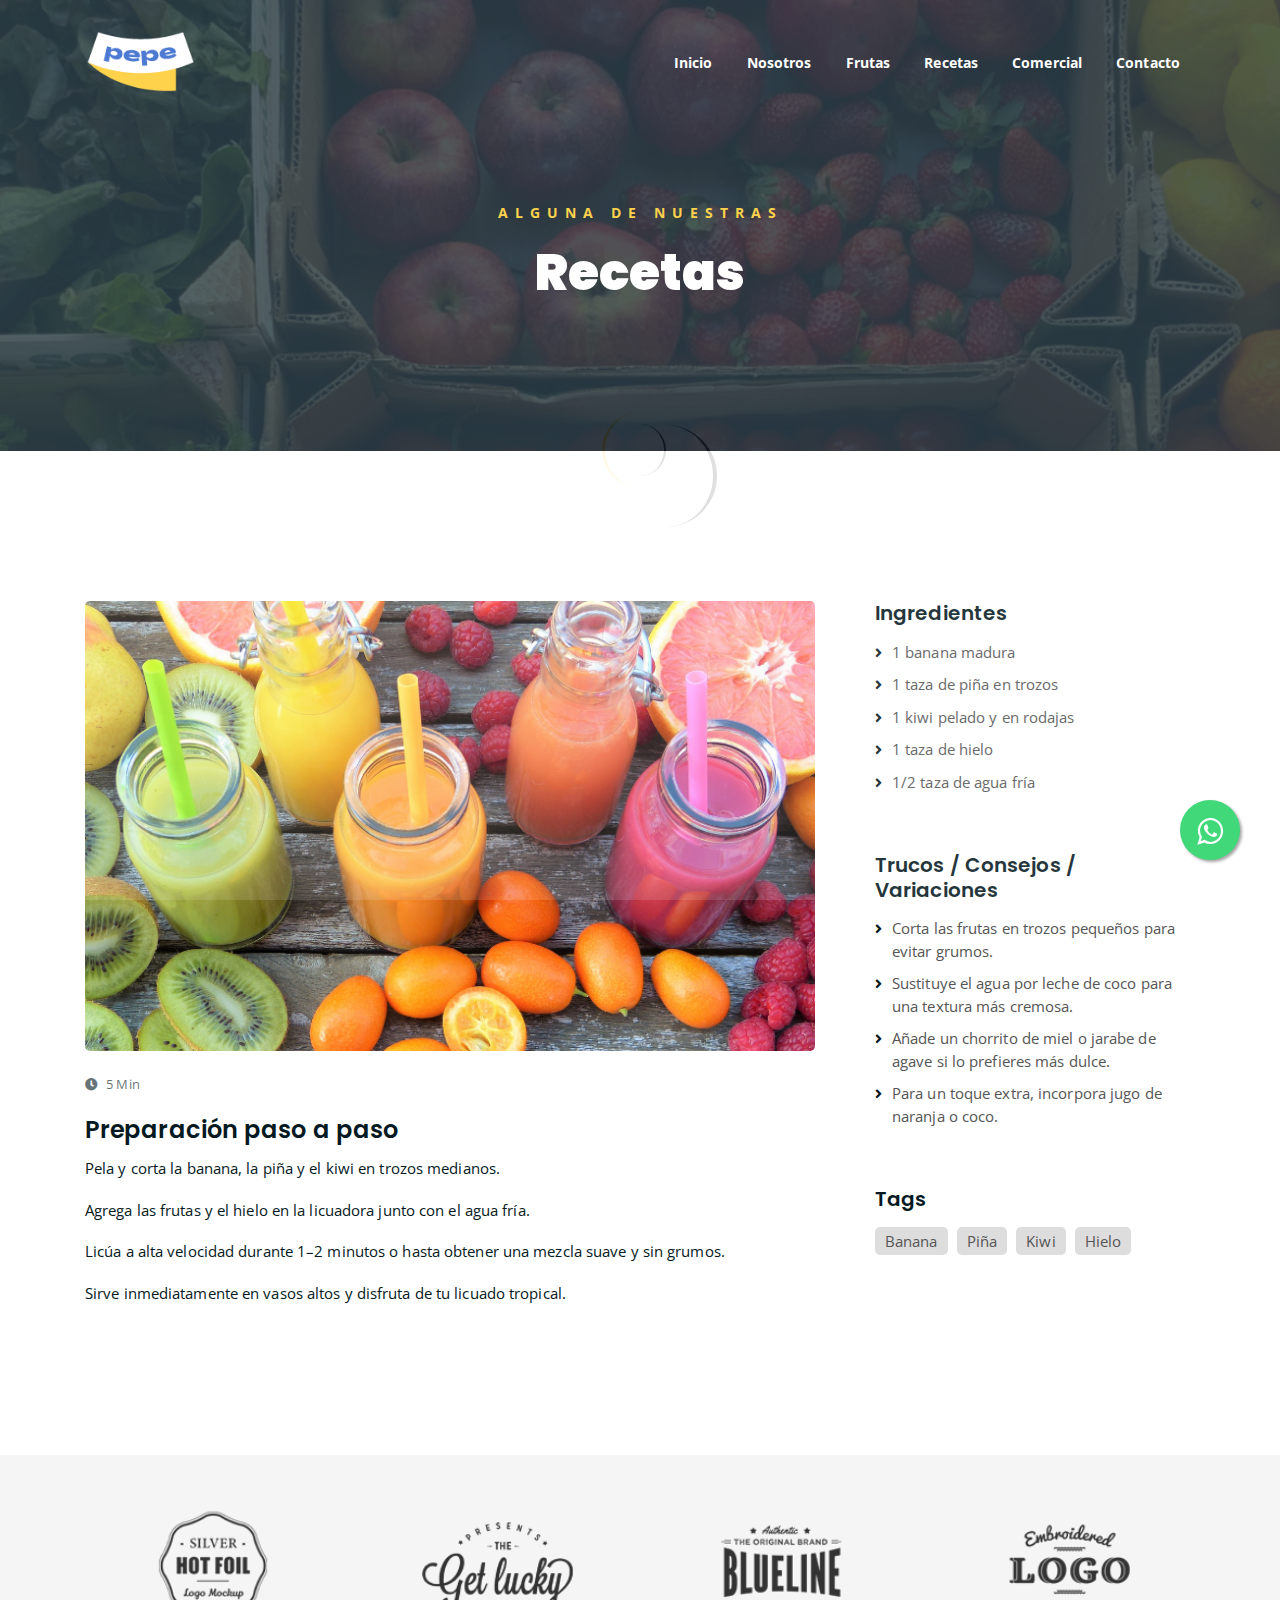
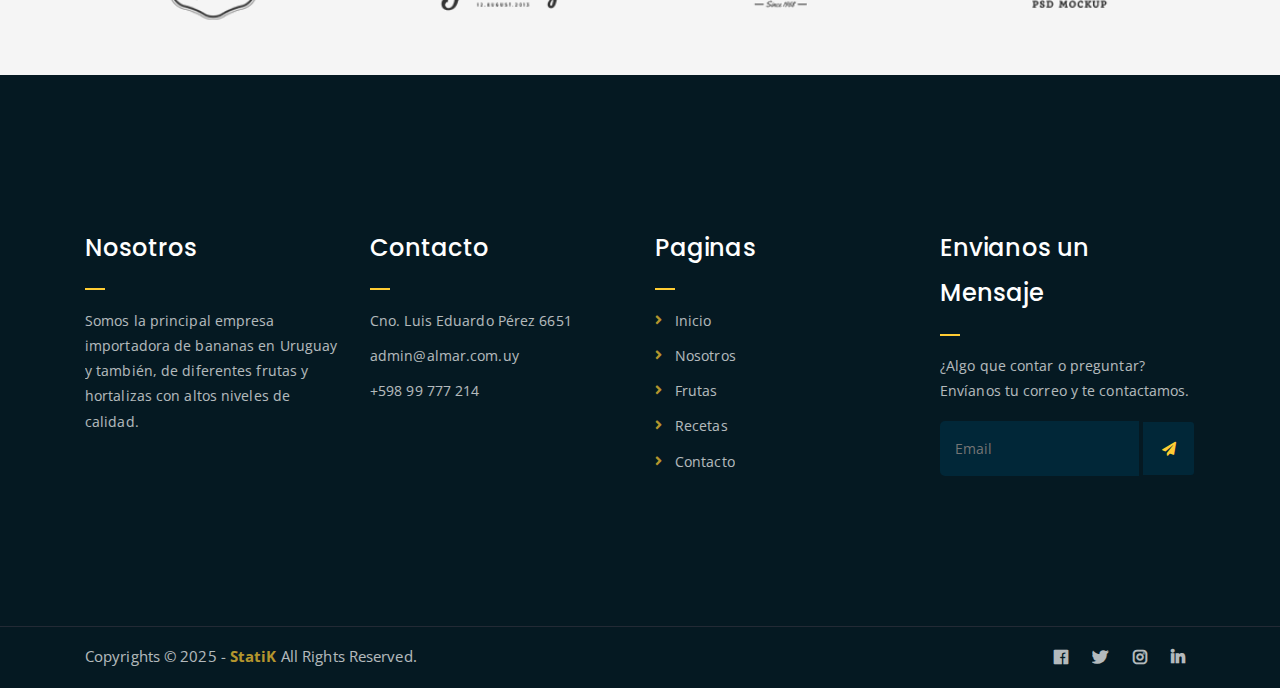
<file: licuadotropical.html>
<!DOCTYPE html>
<html lang="en">
<head>
	<meta charset="UTF-8">
	<meta http-equiv="X-UA-Compatible" content="IE=edge">
	<meta name="viewport" content="width=device-width, initial-scale=1">
	<meta name="description" content="Responsive Bootstrap4 Shop Template, Created by Imran Hossain from https://imransdesign.com/">

	<!-- title -->
	<title>SomosPepe - UY</title>

	<!-- favicon -->
	<link rel="shortcut icon" type="image/png" href="assets/img2/logo2-removebg-preview.png">
	<!-- google font -->
	<link href="https://fonts.googleapis.com/css?family=Open+Sans:300,400,700" rel="stylesheet">
	<link href="https://fonts.googleapis.com/css?family=Poppins:400,700&display=swap" rel="stylesheet">
	<!-- fontawesome -->
	<link rel="stylesheet" href="assets/css/all.min.css">
	<!-- bootstrap -->
	<link rel="stylesheet" href="assets/bootstrap/css/bootstrap.min.css">
	<!-- owl carousel -->
	<link rel="stylesheet" href="assets/css/owl.carousel.css">
	<!-- magnific popup -->
	<link rel="stylesheet" href="assets/css/magnific-popup.css">
	<!-- animate css -->
	<link rel="stylesheet" href="assets/css/animate.css">
	<!-- mean menu css -->
	<link rel="stylesheet" href="assets/css/meanmenu.min.css">
	<!-- main style -->
	<link rel="stylesheet" href="assets/css/licuadotropical.css">
	<!-- responsive -->
	<link rel="stylesheet" href="assets/css/responsive.css">

</head>
<body>

	<link rel="stylesheet" href="https://maxcdn.bootstrapcdn.com/font-awesome/4.5.0/css/font-awesome.min.css">
    <a href="https://wa.link/bmxw38" class="float" target="_blank">
    <i class="fa fa-whatsapp my-float "></i>
    </a>
	
	<!--PreLoader-->
    <div class="loader">
        <div class="loader-inner">
            <div class="circle"></div>
        </div>
    </div>
    <!--PreLoader Ends-->
	
	<!-- header -->
	<div class="top-header-area" id="sticker">
		<div class="container">
			<div class="row">
				<div class="col-lg-12 col-sm-12 text-center">
					<div class="main-menu-wrap">
						<!-- logo -->
						<div class="site-logo">
							<a href="index.html">
								<img src="assets/img2/logo.png" alt="">
							</a>
						</div>
						<!-- logo -->

						<!-- menu start -->
						<!-- menu start -->
						<nav class="main-menu">
							<ul>
							  <li><a href="index.html">Inicio</a></li>
							  <li><a href="index.html#nosotros">Nosotros</a></li>
							  <li><a href="shop.html">Frutas</a></li>

							  <li><a href="news.html">Recetas</a></li>
							  <li><a href="comercial.html">Comercial</a></li>
							  <li><a href="contact.html">Contacto</a></li>
							</ul>
						  </nav>
						  
						<!-- <a class="mobile-show search-bar-icon" href="#"><i class="fas fa-search"></i></a> -->
						<div class="mobile-menu"></div>
						<!-- menu end -->
					</div>
				</div>
			</div>
		</div>
	</div>
	<!-- end header -->

	<!-- search area -->
	<div class="search-area">
		<div class="container">
			<div class="row">
				<div class="col-lg-12">
					<span class="close-btn"><i class="fas fa-window-close"></i></span>
					<div class="search-bar">
						<div class="search-bar-tablecell">
							<h3>Search For:</h3>
							<input type="text" placeholder="Keywords">
							<button type="submit">Search <i class="fas fa-search"></i></button>
						</div>
					</div>
				</div>
			</div>
		</div>
	</div>
	<!-- end search arewa -->
	
	<!-- breadcrumb-section -->
	<div class="breadcrumb-section breadcrumb-bg">
		<div class="container">
			<div class="row">
				<div class="col-lg-8 offset-lg-2 text-center">
					<div class="breadcrumb-text">
						<p>Alguna de nuestras</p>
						<h1>Recetas</h1>
					</div>
				</div>
			</div>
		</div>
	</div>
	<!-- end breadcrumb section -->
	
	<!-- single article section -->
	<div class="mt-150 mb-150">
		<div class="container">
			<div class="row">
				<div class="col-lg-8">
					<div class="single-article-section">
						<div class="single-article-text">
							<div class="single-artcile-bg"></div>
							<p class="blog-meta">
								<span class="author"><i class="fas fa-clock"></i> 5 Min</span>

							</p>
							<h2>Preparación paso a paso</h2>
							<p>Pela y corta la banana, la piña y el kiwi en trozos medianos.</p>
							<p>Agrega las frutas y el hielo en la licuadora junto con el agua fría.</p>
							<p>Licúa a alta velocidad durante 1–2 minutos o hasta obtener una mezcla suave y sin grumos.</p>
							<p>Sirve inmediatamente en vasos altos y disfruta de tu licuado tropical.</p>
						</div>

						

					</div>
				</div>
				<div class="col-lg-4">
					<div class="sidebar-section">
						<div class="recent-posts">
							
							<h4>Ingredientes</h4>
							<ul>
								<li><a href="#">1 banana madura</a></li>
								<li><a href="#">1 taza de piña en trozos</a></li>
								<li><a href="#">1 kiwi pelado y en rodajas</a></li>
								<li><a href="#">1 taza de hielo</a></li>
								<li><a href="#">1/2 taza de agua fría</a></li>
							</ul>
						</div>
						<div class="archive-posts">
							<h4>Trucos / Consejos / Variaciones</h4>
							<ul>
								<li><a href="#">Corta las frutas en trozos pequeños para evitar grumos.</a></li>
								<li><a href="#">Sustituye el agua por leche de coco para una textura más cremosa.</a></li>
								<li><a href="#">Añade un chorrito de miel o jarabe de agave si lo prefieres más dulce.</a></li>
								<li><a href="#">Para un toque extra, incorpora jugo de naranja o coco.</a></li>
							</ul>
						</div>
						<div class="tag-section">
							<h4>Tags</h4>
							<ul>
								<li><a href="#">Banana</a></li>
								<li><a href="#">Piña</a></li>
								<li><a href="#">Kiwi</a></li>
								<li><a href="#">Hielo</a></li>
							</ul>
						</div>
					</div>
				</div>
			</div>
		</div>
	</div>
	<!-- end single article section -->

	<!-- logo carousel -->
	<div class="logo-carousel-section">
		<div class="container">
			<div class="row">
				<div class="col-lg-12">
					<div class="logo-carousel-inner">
						<div class="single-logo-item">
							<img src="assets/img/company-logos/1.png" alt="">
						</div>
						<div class="single-logo-item">
							<img src="assets/img/company-logos/2.png" alt="">
						</div>
						<div class="single-logo-item">
							<img src="assets/img/company-logos/3.png" alt="">
						</div>
						<div class="single-logo-item">
							<img src="assets/img/company-logos/4.png" alt="">
						</div>
						<div class="single-logo-item">
							<img src="assets/img/company-logos/5.png" alt="">
						</div>
            <div class="single-logo-item">
							<img src="assets/img/company-logos/8.png" alt="">
						</div>
            <div class="single-logo-item">
							<img src="assets/img/company-logos/9.png" alt="">
						</div>
					</div>
				</div>
			</div>
		</div>
	</div>
	<!-- end logo carousel -->

	<!-- footer -->
	<div class="footer-area">
		<div class="container">
			<div class="row">
				<div class="col-lg-3 col-md-6">
					<div class="footer-box about-widget">
						<h2 class="widget-title">Nosotros</h2>
						<p>Somos la principal empresa importadora de bananas en Uruguay y también, de diferentes frutas y hortalizas con altos niveles de calidad.</p>
					</div>
				</div>
				<div class="col-lg-3 col-md-6">
					<div class="footer-box get-in-touch">
						<h2 class="widget-title">Contacto</h2>
						<ul>
							<li>Cno. Luis Eduardo Pérez 6651</li>
							<li>admin@almar.com.uy</li>
							<li>+598 99 777 214</li>
						</ul>
					</div>
				</div>
				<div class="col-lg-3 col-md-6">
					<div class="footer-box pages">
						<h2 class="widget-title">Paginas</h2>
						<ul>
							<li><a href="index.html">Inicio</a></li>
							<li><a href="index.html#nosotros">Nosotros</a></li>
							<li><a href="services.html">Frutas</a></li>
							<li><a href="news.html">Recetas</a></li>
							<li><a href="contact.html">Contacto</a></li>
						</ul>
					</div>
				</div>
				<div class="col-lg-3 col-md-6">
					<div class="footer-box subscribe">
						<h2 class="widget-title">Envianos un Mensaje</h2>
						<p>¿Algo que contar o preguntar? Envíanos tu correo y te contactamos.</p>
						<form action="index.html">
							<input type="email" placeholder="Email">
							
							<button type="submit"><i class="fas fa-paper-plane"></i></button>
						</form>
					</div>
				</div>
			</div>
		</div>
	</div>
	<!-- end footer -->
	
	<!-- copyright -->
	<div class="copyright">
		<div class="container">
			<div class="row">
				<div class="col-lg-6 col-md-12">
					<p>Copyrights &copy; 2025 - <a href="https://www.statik.uy/">StatiK</a> All Rights Reserved.<br>

					</p>
				</div>
				<div class="col-lg-6 text-right col-md-12">
					<div class="social-icons">
						<ul>
							<li><a href="https://www.facebook.com/somospepeuy/?locale=es_LA" target="_blank"><i class="fab fa-facebook-f"></i></a></li>
							<li><a href="#" target="_blank"><i class="fab fa-twitter"></i></a></li>
							<li><a href="https://www.instagram.com/somospepeuy/" target="_blank"><i class="fab fa-instagram"></i></a></li>
							<li><a href="https://www.linkedin.com/company/somos-pepe/" target="_blank"><i class="fab fa-linkedin"></i></a></li>
							
						</ul>
					</div>
				</div>
			</div>
		</div>
	</div>
	<!-- end copyright -->
	
	
	<!-- jquery -->
	<script src="assets/js/jquery-1.11.3.min.js"></script>
	<!-- bootstrap -->
	<script src="assets/bootstrap/js/bootstrap.min.js"></script>
	<!-- count down -->
	<script src="assets/js/jquery.countdown.js"></script>
	<!-- isotope -->
	<script src="assets/js/jquery.isotope-3.0.6.min.js"></script>
	<!-- waypoints -->
	<script src="assets/js/waypoints.js"></script>
	<!-- owl carousel -->
	<script src="assets/js/owl.carousel.min.js"></script>
	<!-- magnific popup -->
	<script src="assets/js/jquery.magnific-popup.min.js"></script>
	<!-- mean menu -->
	<script src="assets/js/jquery.meanmenu.min.js"></script>
	<!-- sticker js -->
	<script src="assets/js/sticker.js"></script>
	<!-- main js -->
	<script src="assets/js/main.js"></script>

</body>
</html>
</file>
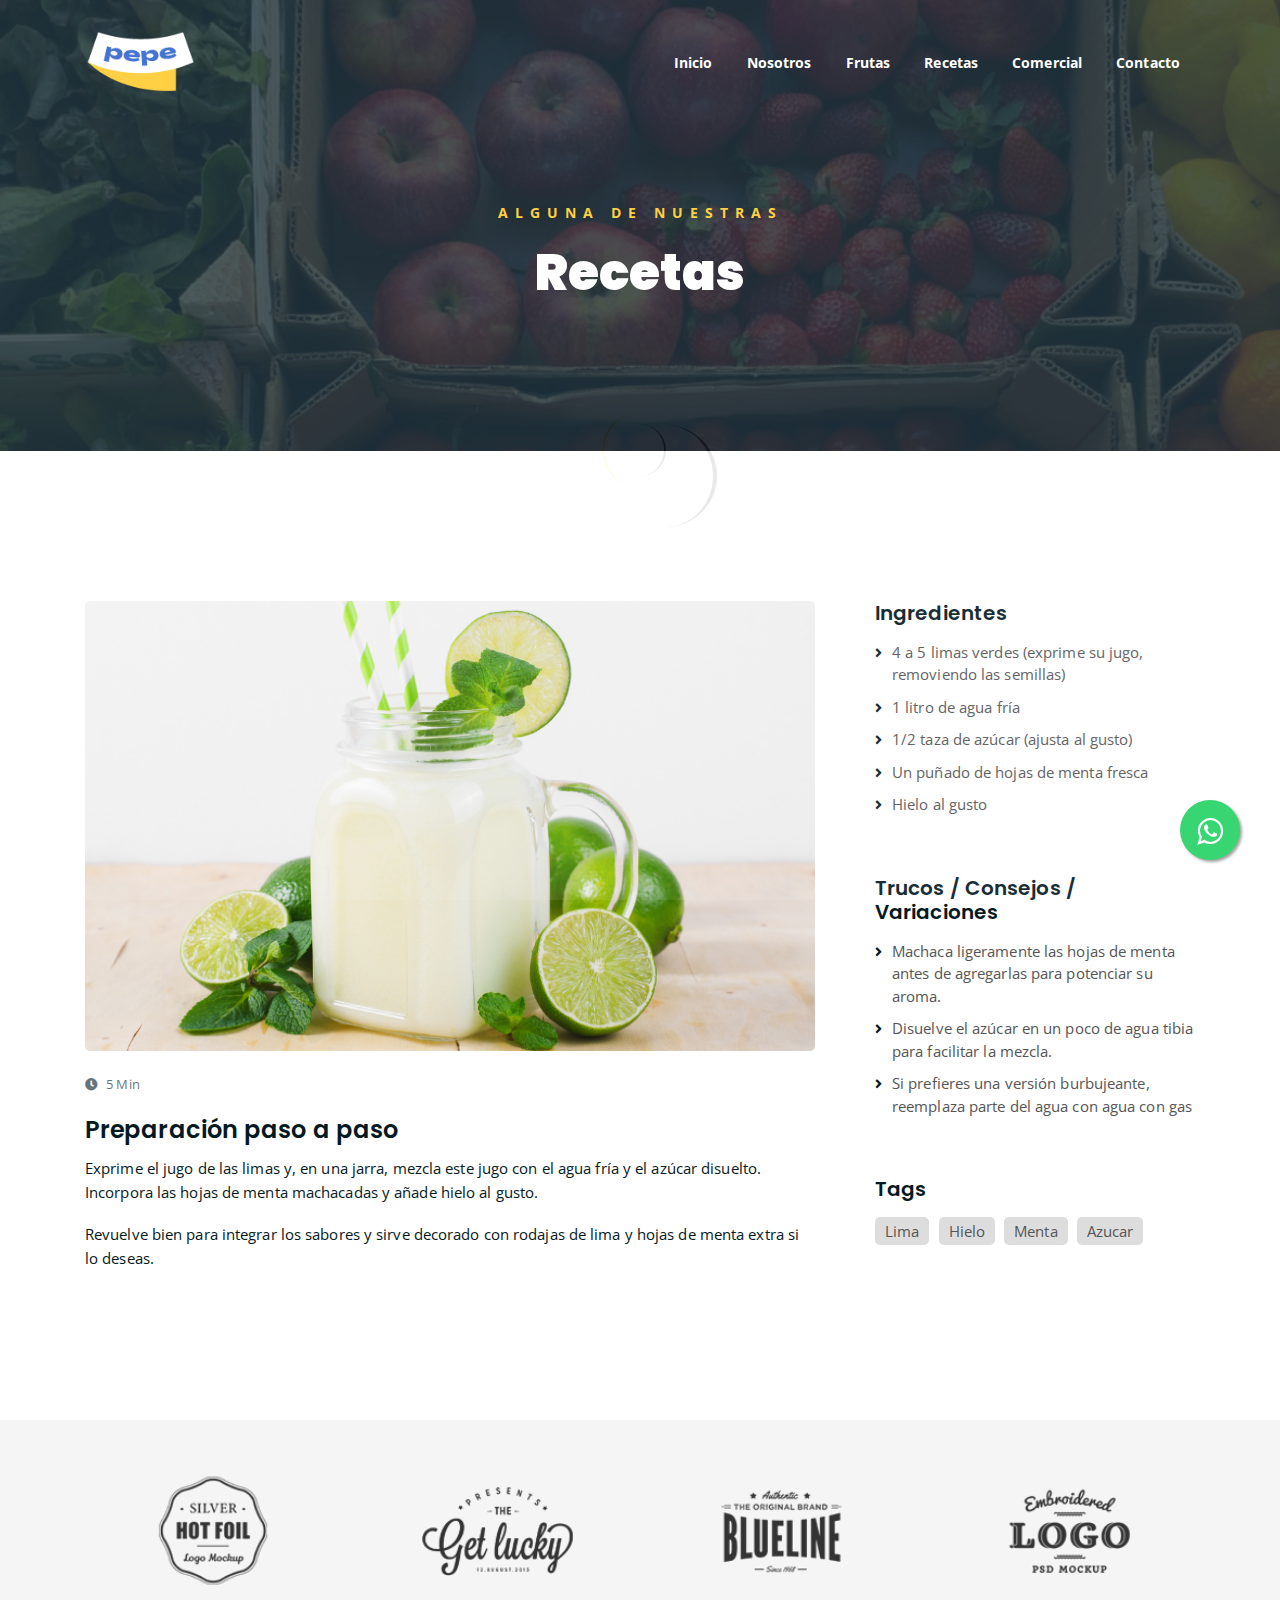
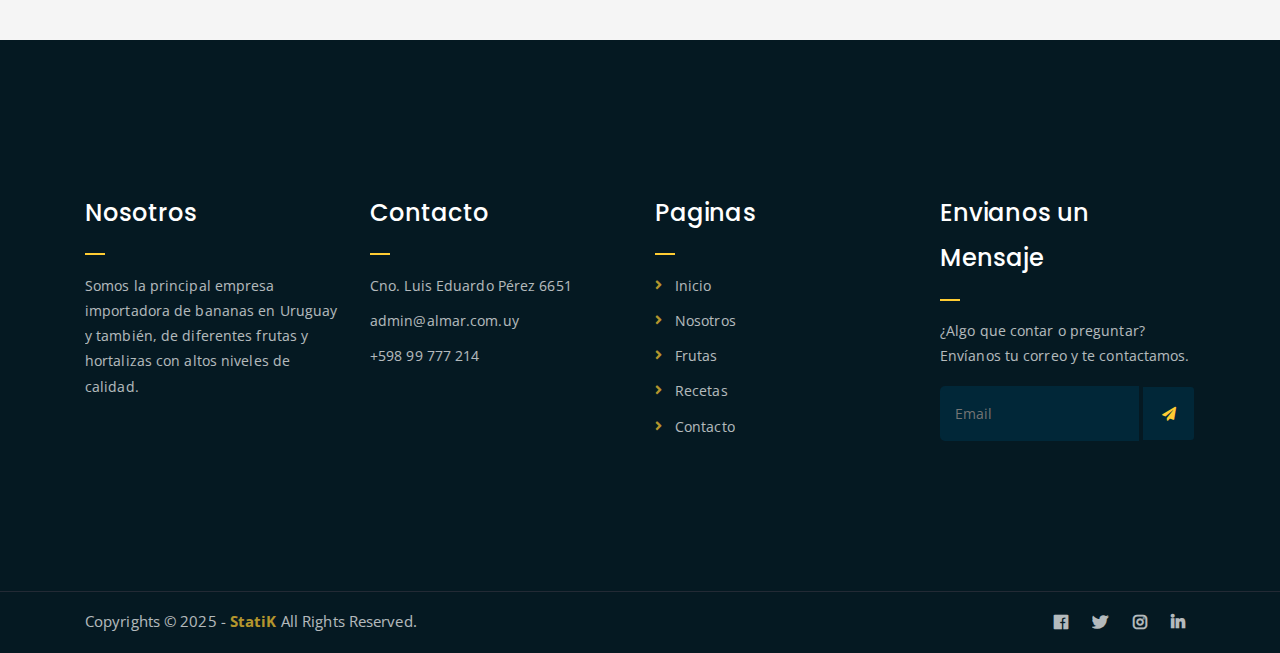
<file: limonada.html>
<!DOCTYPE html>
<html lang="en">
<head>
	<meta charset="UTF-8">
	<meta http-equiv="X-UA-Compatible" content="IE=edge">
	<meta name="viewport" content="width=device-width, initial-scale=1">
	<meta name="description" content="Responsive Bootstrap4 Shop Template, Created by Imran Hossain from https://imransdesign.com/">

	<!-- title -->
	<title>SomosPepe - UY</title>

	<!-- favicon -->
	<link rel="shortcut icon" type="image/png" href="assets/img2/logo2-removebg-preview.png">
	<!-- google font -->
	<link href="https://fonts.googleapis.com/css?family=Open+Sans:300,400,700" rel="stylesheet">
	<link href="https://fonts.googleapis.com/css?family=Poppins:400,700&display=swap" rel="stylesheet">
	<!-- fontawesome -->
	<link rel="stylesheet" href="assets/css/all.min.css">
	<!-- bootstrap -->
	<link rel="stylesheet" href="assets/bootstrap/css/bootstrap.min.css">
	<!-- owl carousel -->
	<link rel="stylesheet" href="assets/css/owl.carousel.css">
	<!-- magnific popup -->
	<link rel="stylesheet" href="assets/css/magnific-popup.css">
	<!-- animate css -->
	<link rel="stylesheet" href="assets/css/animate.css">
	<!-- mean menu css -->
	<link rel="stylesheet" href="assets/css/meanmenu.min.css">
	<!-- main style -->
	<link rel="stylesheet" href="assets/css/limonada.css">
	<!-- responsive -->
	<link rel="stylesheet" href="assets/css/responsive.css">

</head>
<body>

	<link rel="stylesheet" href="https://maxcdn.bootstrapcdn.com/font-awesome/4.5.0/css/font-awesome.min.css">
    <a href="https://wa.link/bmxw38" class="float" target="_blank">
    <i class="fa fa-whatsapp my-float "></i>
    </a>
	
	<!--PreLoader-->
    <div class="loader">
        <div class="loader-inner">
            <div class="circle"></div>
        </div>
    </div>
    <!--PreLoader Ends-->
	
	<!-- header -->
	<div class="top-header-area" id="sticker">
		<div class="container">
			<div class="row">
				<div class="col-lg-12 col-sm-12 text-center">
					<div class="main-menu-wrap">
						<!-- logo -->
						<div class="site-logo">
							<a href="index.html">
								<img src="assets/img2/logo.png" alt="">
							</a>
						</div>
						<!-- logo -->


						<!-- menu start -->
						<nav class="main-menu">
							<ul>
							  <li><a href="index.html">Inicio</a></li>
							  <li><a href="index.html#nosotros">Nosotros</a></li>
							  <li><a href="shop.html">Frutas</a></li>

							  <li><a href="news.html">Recetas</a></li>
							  <li><a href="comercial.html">Comercial</a></li>
							  <li><a href="contact.html">Contacto</a></li>
							</ul>
						  </nav>
						  
						<!-- <a class="mobile-show search-bar-icon" href="#"><i class="fas fa-search"></i></a> -->
						<div class="mobile-menu"></div>
						<!-- menu end -->
					</div>
				</div>
			</div>
		</div>
	</div>
	<!-- end header -->

	<!-- search area -->
	<div class="search-area">
		<div class="container">
			<div class="row">
				<div class="col-lg-12">
					<span class="close-btn"><i class="fas fa-window-close"></i></span>
					<div class="search-bar">
						<div class="search-bar-tablecell">
							<h3>Search For:</h3>
							<input type="text" placeholder="Keywords">
							<button type="submit">Search <i class="fas fa-search"></i></button>
						</div>
					</div>
				</div>
			</div>
		</div>
	</div>
	<!-- end search arewa -->
	
	<!-- breadcrumb-section -->
	<div class="breadcrumb-section breadcrumb-bg">
		<div class="container">
			<div class="row">
				<div class="col-lg-8 offset-lg-2 text-center">
					<div class="breadcrumb-text">
						<p>Alguna de nuestras</p>
						<h1>Recetas</h1>
					</div>
				</div>
			</div>
		</div>
	</div>
	<!-- end breadcrumb section -->
	
	<!-- single article section -->
	<div class="mt-150 mb-150">
		<div class="container">
			<div class="row">
				<div class="col-lg-8">
					<div class="single-article-section">
						<div class="single-article-text">
							<div class="single-artcile-bg"></div>
							<p class="blog-meta">
								<span class="author"><i class="fas fa-clock"></i> 5 Min</span>

							</p>
							<h2>Preparación paso a paso </h2>
							<p>Exprime el jugo de las limas y, en una jarra, mezcla este jugo con el agua fría y el azúcar disuelto. Incorpora las hojas de menta machacadas y añade hielo al gusto.  </p>
							<p>Revuelve bien para integrar los sabores y sirve decorado con rodajas de lima y hojas de menta extra si lo deseas.</p>
							
										
						</div>

						

					</div>
				</div>
				<div class="col-lg-4">
					<div class="sidebar-section">
						<div class="recent-posts">
							<h4>Ingredientes </h4>
							<ul>
								<li><a href="single-news.html">4 a 5 limas verdes (exprime su jugo, removiendo las semillas)
								</a></li>
								<li><a href="single-news.html">1 litro de agua fría </a></li>
								<li><a href="single-news.html">1/2 taza de azúcar (ajusta al gusto)
								</a></li>
								<li><a href="single-news.html">Un puñado de hojas de menta fresca

								</a></li>
								<li><a href="single-news.html">Hielo al gusto</a></li>
								

								
							</ul>
						</div>
						<div class="archive-posts">
							<h4>Trucos / Consejos / Variaciones
							</h4>
							<ul>
								<li><a href="single-news.html">Machaca ligeramente las hojas de menta antes de agregarlas para potenciar su aroma.

								</a></li>
								<li><a href="single-news.html">Disuelve el azúcar en un poco de agua tibia para facilitar la mezcla.

								</a></li>
								<li><a href="single-news.html">Si prefieres una versión burbujeante, reemplaza parte del agua con agua con gas

								</a></li>
								
							</ul>
						</div>
						<div class="tag-section">
							<h4>Tags</h4>
							<ul>
								<li><a href="single-news.html">Lima</a></li>
								<li><a href="single-news.html">Hielo</a></li>
								<li><a href="single-news.html">Menta</a></li>
								<li><a href="single-news.html">Azucar</a></li>
							</ul>
						</div>
					</div>
				</div>
			</div>
		</div>
	</div>
	<!-- end single article section -->

	<!-- logo carousel -->
	<div class="logo-carousel-section">
		<div class="container">
			<div class="row">
				<div class="col-lg-12">
					<div class="logo-carousel-inner">
						<div class="single-logo-item">
							<img src="assets/img/company-logos/1.png" alt="">
						</div>
						<div class="single-logo-item">
							<img src="assets/img/company-logos/2.png" alt="">
						</div>
						<div class="single-logo-item">
							<img src="assets/img/company-logos/3.png" alt="">
						</div>
						<div class="single-logo-item">
							<img src="assets/img/company-logos/4.png" alt="">
						</div>
						<div class="single-logo-item">
							<img src="assets/img/company-logos/5.png" alt="">
						</div>
            <div class="single-logo-item">
							<img src="assets/img/company-logos/8.png" alt="">
						</div>
            <div class="single-logo-item">
							<img src="assets/img/company-logos/9.png" alt="">
						</div>
					</div>
				</div>
			</div>
		</div>
	</div>
	<!-- end logo carousel -->

	<!-- footer -->
	<div class="footer-area">
		<div class="container">
			<div class="row">
				<div class="col-lg-3 col-md-6">
					<div class="footer-box about-widget">
						<h2 class="widget-title">Nosotros</h2>
						<p>Somos la principal empresa importadora de bananas en Uruguay y también, de diferentes frutas y hortalizas con altos niveles de calidad.</p>
					</div>
				</div>
				<div class="col-lg-3 col-md-6">
					<div class="footer-box get-in-touch">
						<h2 class="widget-title">Contacto</h2>
						<ul>
							<li>Cno. Luis Eduardo Pérez 6651</li>
							<li>admin@almar.com.uy</li>
							<li>+598 99 777 214</li>
						</ul>
					</div>
				</div>
				<div class="col-lg-3 col-md-6">
					<div class="footer-box pages">
						<h2 class="widget-title">Paginas</h2>
						<ul>
							<li><a href="index.html">Inicio</a></li>
							<li><a href="index.html#nosotros">Nosotros</a></li>
							<li><a href="services.html">Frutas</a></li>
							<li><a href="news.html">Recetas</a></li>
							<li><a href="contact.html">Contacto</a></li>
						</ul>
					</div>
				</div>
				<div class="col-lg-3 col-md-6">
					<div class="footer-box subscribe">
						<h2 class="widget-title">Envianos un Mensaje</h2>
						<p>¿Algo que contar o preguntar? Envíanos tu correo y te contactamos.</p>
						<form action="index.html">
							<input type="email" placeholder="Email">
							
							<button type="submit"><i class="fas fa-paper-plane"></i></button>
						</form>
					</div>
				</div>
			</div>
		</div>
	</div>
	<!-- end footer -->
	
	<!-- copyright -->
	<div class="copyright">
		<div class="container">
			<div class="row">
				<div class="col-lg-6 col-md-12">
					<p>Copyrights &copy; 2025 - <a href="https://www.statik.uy/">StatiK</a> All Rights Reserved.<br>

					</p>
				</div>
				<div class="col-lg-6 text-right col-md-12">
					<div class="social-icons">
						<ul>
							<li><a href="https://www.facebook.com/somospepeuy/?locale=es_LA" target="_blank"><i class="fab fa-facebook-f"></i></a></li>
							<li><a href="#" target="_blank"><i class="fab fa-twitter"></i></a></li>
							<li><a href="https://www.instagram.com/somospepeuy/" target="_blank"><i class="fab fa-instagram"></i></a></li>
							<li><a href="https://www.linkedin.com/company/somos-pepe/" target="_blank"><i class="fab fa-linkedin"></i></a></li>
							
						</ul>
					</div>
				</div>
			</div>
		</div>
	</div>
	<!-- end copyright -->
	
	
	<!-- jquery -->
	<script src="assets/js/jquery-1.11.3.min.js"></script>
	<!-- bootstrap -->
	<script src="assets/bootstrap/js/bootstrap.min.js"></script>
	<!-- count down -->
	<script src="assets/js/jquery.countdown.js"></script>
	<!-- isotope -->
	<script src="assets/js/jquery.isotope-3.0.6.min.js"></script>
	<!-- waypoints -->
	<script src="assets/js/waypoints.js"></script>
	<!-- owl carousel -->
	<script src="assets/js/owl.carousel.min.js"></script>
	<!-- magnific popup -->
	<script src="assets/js/jquery.magnific-popup.min.js"></script>
	<!-- mean menu -->
	<script src="assets/js/jquery.meanmenu.min.js"></script>
	<!-- sticker js -->
	<script src="assets/js/sticker.js"></script>
	<!-- main js -->
	<script src="assets/js/main.js"></script>

</body>
</html>
</file>
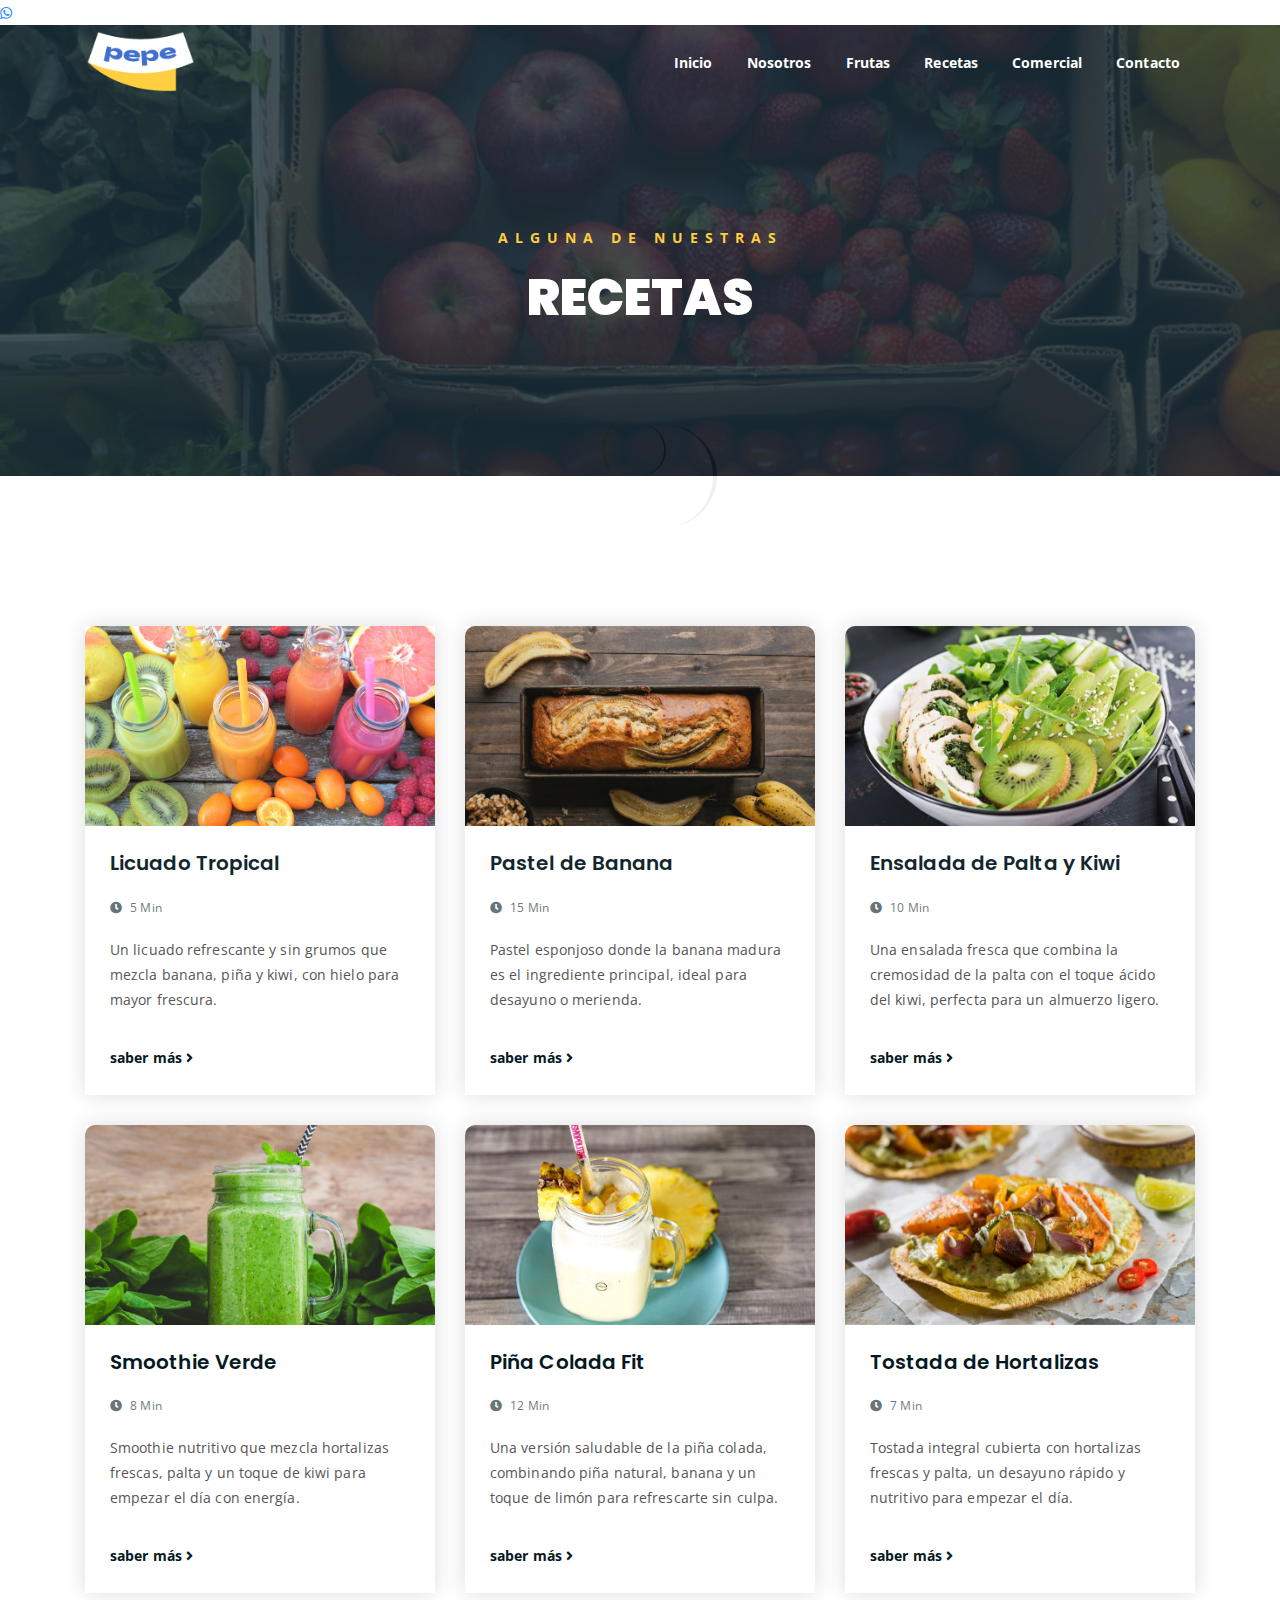
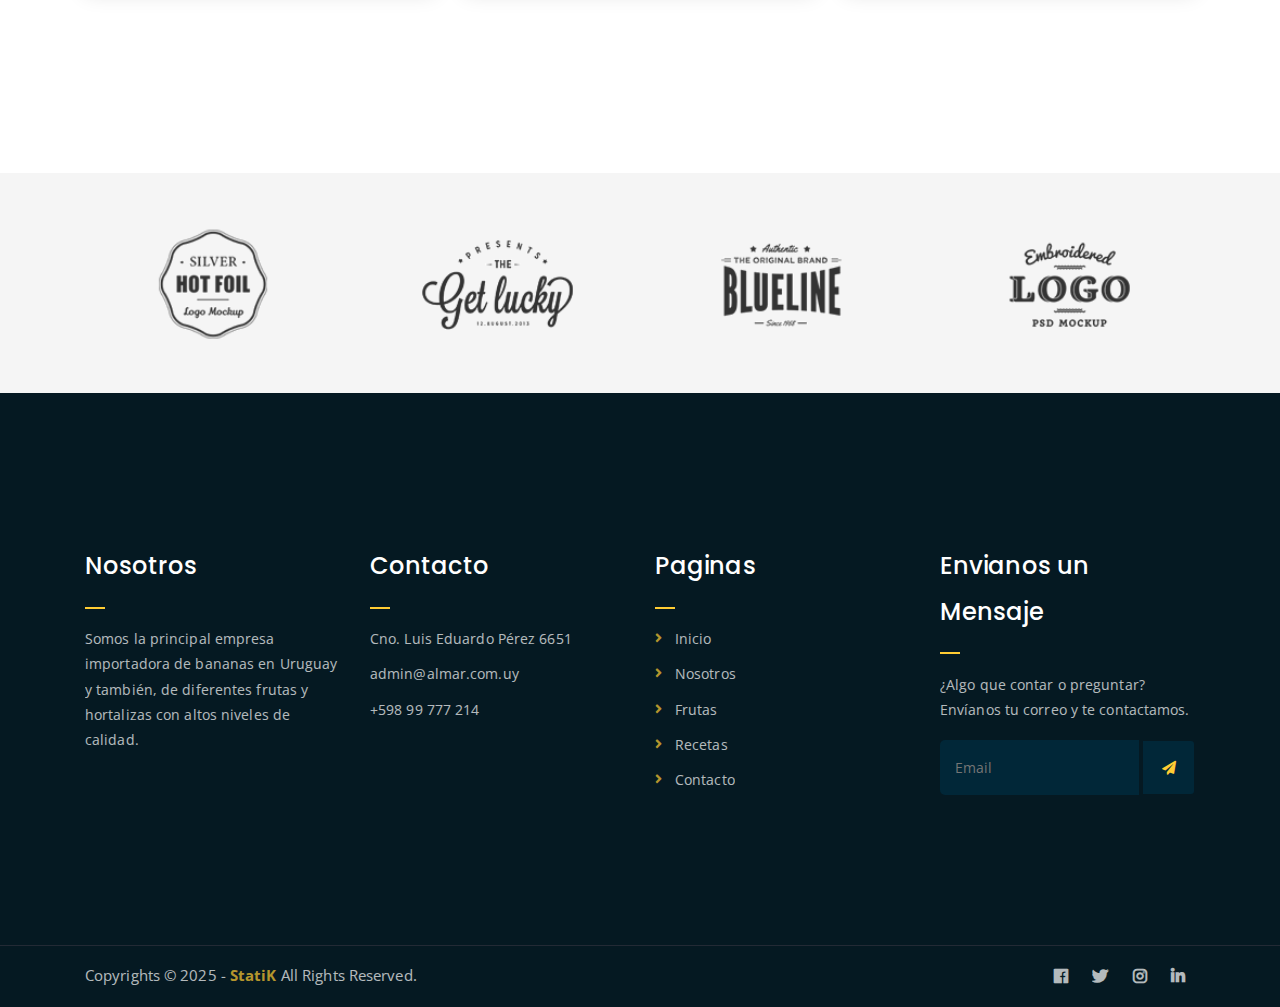
<file: news.html>
<!DOCTYPE html>
<html lang="en">
<head>
	<meta charset="UTF-8">
	<meta http-equiv="X-UA-Compatible" content="IE=edge">
	<meta name="viewport" content="width=device-width, initial-scale=1">
	<meta name="description" content="Responsive Bootstrap4 Shop Template, Created by Imran Hossain from https://imransdesign.com/">

	<!-- title -->
	<title>News</title>

	<!-- favicon -->
	<link rel="shortcut icon" type="image/png" href="assets/img/favicon.png">
	<!-- google font -->
	<link href="https://fonts.googleapis.com/css?family=Open+Sans:300,400,700" rel="stylesheet">
	<link href="https://fonts.googleapis.com/css?family=Poppins:400,700&display=swap" rel="stylesheet">
	<!-- fontawesome -->
	<link rel="stylesheet" href="assets/css/all.min.css">
	<!-- bootstrap -->
	<link rel="stylesheet" href="assets/bootstrap/css/bootstrap.min.css">
	<!-- owl carousel -->
	<link rel="stylesheet" href="assets/css/owl.carousel.css">
	<!-- magnific popup -->
	<link rel="stylesheet" href="assets/css/magnific-popup.css">
	<!-- animate css -->
	<link rel="stylesheet" href="assets/css/animate.css">
	<!-- mean menu css -->
	<link rel="stylesheet" href="assets/css/meanmenu.min.css">
	<!-- main style -->
	<link rel="stylesheet" href="assets/css/recetas.css">
	<!-- responsive -->
	<link rel="stylesheet" href="assets/css/responsive.css">

</head>
<body>

	<link rel="stylesheet" href="https://maxcdn.bootstrapcdn.com/font-awesome/4.5.0/css/font-awesome.min.css">
    <a href="https://wa.link/bmxw38" class="float" target="_blank">
    <i class="fa fa-whatsapp my-float "></i>
    </a>
	
	<!--PreLoader-->
    <div class="loader">
        <div class="loader-inner">
            <div class="circle"></div>
        </div>
    </div>
    <!--PreLoader Ends-->
	
	
	<!-- header -->
	<div class="top-header-area" id="sticker">
		<div class="container">
			<div class="row">
				<div class="col-lg-12 col-sm-12 text-center">
					<div class="main-menu-wrap">
						<!-- logo -->
						<div class="site-logo">
							<a href="index.html">
								<img src="assets/img2/logo.png" alt="">
							</a>
						</div>
						<!-- logo -->

						<!-- menu start -->
						<!-- menu start -->
						<nav class="main-menu">
							<ul>
							  <li><a href="index.html">Inicio</a></li>
							  <li><a href="index.html#nosotros">Nosotros</a></li>
							  <li><a href="shop.html">Frutas</a></li>

							  <li><a href="news.html">Recetas</a></li>
							  <li><a href="comercial.html">Comercial</a></li>
							  <li><a href="contact.html">Contacto</a></li>
							</ul>
						  </nav>
						  
						<!-- <a class="mobile-show search-bar-icon" href="#"><i class="fas fa-search"></i></a> -->
						<div class="mobile-menu"></div>
						<!-- menu end -->
					</div>
				</div>
			</div>
		</div>
	</div>
	<!-- end header -->

	<!-- search area -->
	<div class="search-area">
		<div class="container">
			<div class="row">
				<div class="col-lg-12">
					<span class="close-btn"><i class="fas fa-window-close"></i></span>
					<div class="search-bar">
						<div class="search-bar-tablecell">
							<h3>Search For:</h3>
							<input type="text" placeholder="Keywords">
							<button type="submit">Search <i class="fas fa-search"></i></button>
						</div>
					</div>
				</div>
			</div>
		</div>
	</div>
	<!-- end search arewa -->
	
	<!-- breadcrumb-section -->
	<div class="breadcrumb-section breadcrumb-bg">
		<div class="container">
			<div class="row">
				<div class="col-lg-8 offset-lg-2 text-center">
					<div class="breadcrumb-text">
						<p>Alguna de Nuestras</p>
						<h1>RECETAS</h1>
					</div>
				</div>
			</div>
		</div>
	</div>
	<!-- end breadcrumb section -->

	<!-- latest recipes -->
<div class="latest-news mt-150 mb-150">
	<div class="container">
		<div class="row">
			<!-- Recipe 1: Licuado Tropical -->
			<div class="col-lg-4 col-md-6">
				<div class="single-latest-news">
					<a href="licuadotropical.html"><div class="latest-news-bg news-bg-1"></div></a>
					<div class="news-text-box">
						<h3><a href="licuadotropical.html">Licuado Tropical</a></h3>
						<p class="blog-meta">
							<span class="author"><i class="fas fa-clock"></i> 5 Min</span>
						</p>
						<p class="excerpt">Un licuado refrescante y sin grumos que mezcla banana, piña y kiwi, con hielo para mayor frescura.</p>
						<a href="single-recipe.html" class="read-more-btn">saber más <i class="fas fa-angle-right"></i></a>
					</div>
				</div>
			</div>
			<!-- Recipe 2: Pastel de Banana -->
			<div class="col-lg-4 col-md-6">
				<div class="single-latest-news">
					<a href="pastelbanana.html"><div class="latest-news-bg news-bg-2"></div></a>
					<div class="news-text-box">
						<h3><a href="pastelbanana.html">Pastel de Banana</a></h3>
						<p class="blog-meta">
							<span class="author"><i class="fas fa-clock"></i> 15 Min</span>
						</p>
						<p class="excerpt">Pastel esponjoso donde la banana madura es el ingrediente principal, ideal para desayuno o merienda.</p>
						<a href="pastelbanana.html" class="read-more-btn">saber más <i class="fas fa-angle-right"></i></a>
					</div>
				</div>
			</div>
			<!-- Recipe 3: Ensalada de Palta y Kiwi -->
			<div class="col-lg-4 col-md-6">
				<div class="single-latest-news">
					<a href="ensaladakiwi.html"><div class="latest-news-bg news-bg-3"></div></a>
					<div class="news-text-box">
						<h3><a href="ensaladakiwi.html">Ensalada de Palta y Kiwi</a></h3>
						<p class="blog-meta">
							<span class="author"><i class="fas fa-clock"></i> 10 Min</span>
						</p>
						<p class="excerpt">Una ensalada fresca que combina la cremosidad de la palta con el toque ácido del kiwi, perfecta para un almuerzo ligero.</p>
						<a href="ensaladakiwi.html" class="read-more-btn">saber más <i class="fas fa-angle-right"></i></a>
					</div>
				</div>
			</div>
			<!-- Recipe 4: Smoothie Verde -->
			<div class="col-lg-4 col-md-6">
				<div class="single-latest-news">
					<a href="single-recipe.html"><div class="latest-news-bg news-bg-4"></div></a>
					<div class="news-text-box">
						<h3><a href="single-recipe.html">Smoothie Verde</a></h3>
						<p class="blog-meta">
							<span class="author"><i class="fas fa-clock"></i> 8 Min</span>
						</p>
						<p class="excerpt">Smoothie nutritivo que mezcla hortalizas frescas, palta y un toque de kiwi para empezar el día con energía.</p>
						<a href="single-recipe.html" class="read-more-btn">saber más <i class="fas fa-angle-right"></i></a>
					</div>
				</div>
			</div>
			<!-- Recipe 5: Piña Colada Fit -->
			<div class="col-lg-4 col-md-6">
				<div class="single-latest-news">
					<a href="single-recipe.html"><div class="latest-news-bg news-bg-5"></div></a>
					<div class="news-text-box">
						<h3><a href="single-recipe.html">Piña Colada Fit</a></h3>
						<p class="blog-meta">
							<span class="author"><i class="fas fa-clock"></i> 12 Min</span>
						</p>
						<p class="excerpt">Una versión saludable de la piña colada, combinando piña natural, banana y un toque de limón para refrescarte sin culpa.</p>
						<a href="single-recipe.html" class="read-more-btn">saber más <i class="fas fa-angle-right"></i></a>
					</div>
				</div>
			</div>
			<!-- Recipe 6: Tostada de Hortalizas y Palta -->
			<div class="col-lg-4 col-md-6">
				<div class="single-latest-news">
					<a href="single-recipe.html"><div class="latest-news-bg news-bg-6"></div></a>
					<div class="news-text-box">
						<h3><a href="single-recipe.html">Tostada de Hortalizas</a></h3>
						<p class="blog-meta">
							<span class="author"><i class="fas fa-clock"></i> 7 Min</span>
						</p>
						<p class="excerpt">Tostada integral cubierta con hortalizas frescas y palta, un desayuno rápido y nutritivo para empezar el día.</p>
						<a href="single-recipe.html" class="read-more-btn">saber más <i class="fas fa-angle-right"></i></a>
					</div>
				</div>
			</div>
		</div>

		
	</div>
</div>
<!-- end latest recipes -->

	<!-- logo carousel -->
	<div class="logo-carousel-section">
		<div class="container">
			<div class="row">
				<div class="col-lg-12">
					<div class="logo-carousel-inner">
						<div class="single-logo-item">
							<img src="assets/img/company-logos/1.png" alt="">
						</div>
						<div class="single-logo-item">
							<img src="assets/img/company-logos/2.png" alt="">
						</div>
						<div class="single-logo-item">
							<img src="assets/img/company-logos/3.png" alt="">
						</div>
						<div class="single-logo-item">
							<img src="assets/img/company-logos/4.png" alt="">
						</div>
						<div class="single-logo-item">
							<img src="assets/img/company-logos/5.png" alt="">
						</div>
            <div class="single-logo-item">
							<img src="assets/img/company-logos/8.png" alt="">
						</div>
            <div class="single-logo-item">
							<img src="assets/img/company-logos/9.png" alt="">
						</div>
					</div>
				</div>
			</div>
		</div>
	</div>
	<!-- end logo carousel -->

	
	<!-- footer -->
	<div class="footer-area">
		<div class="container">
			<div class="row">
				<div class="col-lg-3 col-md-6">
					<div class="footer-box about-widget">
						<h2 class="widget-title">Nosotros</h2>
						<p>Somos la principal empresa importadora de bananas en Uruguay y también, de diferentes frutas y hortalizas con altos niveles de calidad.</p>
					</div>
				</div>
				<div class="col-lg-3 col-md-6">
					<div class="footer-box get-in-touch">
						<h2 class="widget-title">Contacto</h2>
						<ul>
							<li>Cno. Luis Eduardo Pérez 6651</li>
							<li>admin@almar.com.uy</li>
							<li>+598 99 777 214</li>
						</ul>
					</div>
				</div>
				<div class="col-lg-3 col-md-6">
					<div class="footer-box pages">
						<h2 class="widget-title">Paginas</h2>
						<ul>
							<li><a href="index.html">Inicio</a></li>
							<li><a href="about.html">Nosotros</a></li>
							<li><a href="services.html">Frutas</a></li>
							<li><a href="news.html">Recetas</a></li>
							<li><a href="contact.html">Contacto</a></li>
						</ul>
					</div>
				</div>
				<div class="col-lg-3 col-md-6">
					<div class="footer-box subscribe">
						<h2 class="widget-title">Envianos un Mensaje</h2>
						<p>¿Algo que contar o preguntar? Envíanos tu correo y te contactamos.</p>
						<form action="index.html">
							<input type="email" placeholder="Email">
							
							<button type="submit"><i class="fas fa-paper-plane"></i></button>
						</form>
					</div>
				</div>
			</div>
		</div>
	</div>
	<!-- end footer -->
	
	<!-- copyright -->
	<div class="copyright">
		<div class="container">
			<div class="row">
				<div class="col-lg-6 col-md-12">
					<p>Copyrights &copy; 2025 - <a href="https://www.statik.uy/">StatiK</a> All Rights Reserved.<br>

					</p>
				</div>
				<div class="col-lg-6 text-right col-md-12">
					<div class="social-icons">
						<ul>
							<li><a href="https://www.facebook.com/somospepeuy/?locale=es_LA" target="_blank"><i class="fab fa-facebook-f"></i></a></li>
							<li><a href="#" target="_blank"><i class="fab fa-twitter"></i></a></li>
							<li><a href="https://www.instagram.com/somospepeuy/" target="_blank"><i class="fab fa-instagram"></i></a></li>
							<li><a href="https://www.linkedin.com/company/somos-pepe/" target="_blank"><i class="fab fa-linkedin"></i></a></li>
							
						</ul>
					</div>
				</div>
			</div>
		</div>
	</div>
	<!-- end copyright -->
	
	<!-- jquery -->
	<script src="assets/js/jquery-1.11.3.min.js"></script>
	<!-- bootstrap -->
	<script src="assets/bootstrap/js/bootstrap.min.js"></script>
	<!-- count down -->
	<script src="assets/js/jquery.countdown.js"></script>
	<!-- isotope -->
	<script src="assets/js/jquery.isotope-3.0.6.min.js"></script>
	<!-- waypoints -->
	<script src="assets/js/waypoints.js"></script>
	<!-- owl carousel -->
	<script src="assets/js/owl.carousel.min.js"></script>
	<!-- magnific popup -->
	<script src="assets/js/jquery.magnific-popup.min.js"></script>
	<!-- mean menu -->
	<script src="assets/js/jquery.meanmenu.min.js"></script>
	<!-- sticker js -->
	<script src="assets/js/sticker.js"></script>
	<!-- main js -->
	<script src="assets/js/main.js"></script>

</body>
</html>
</file>
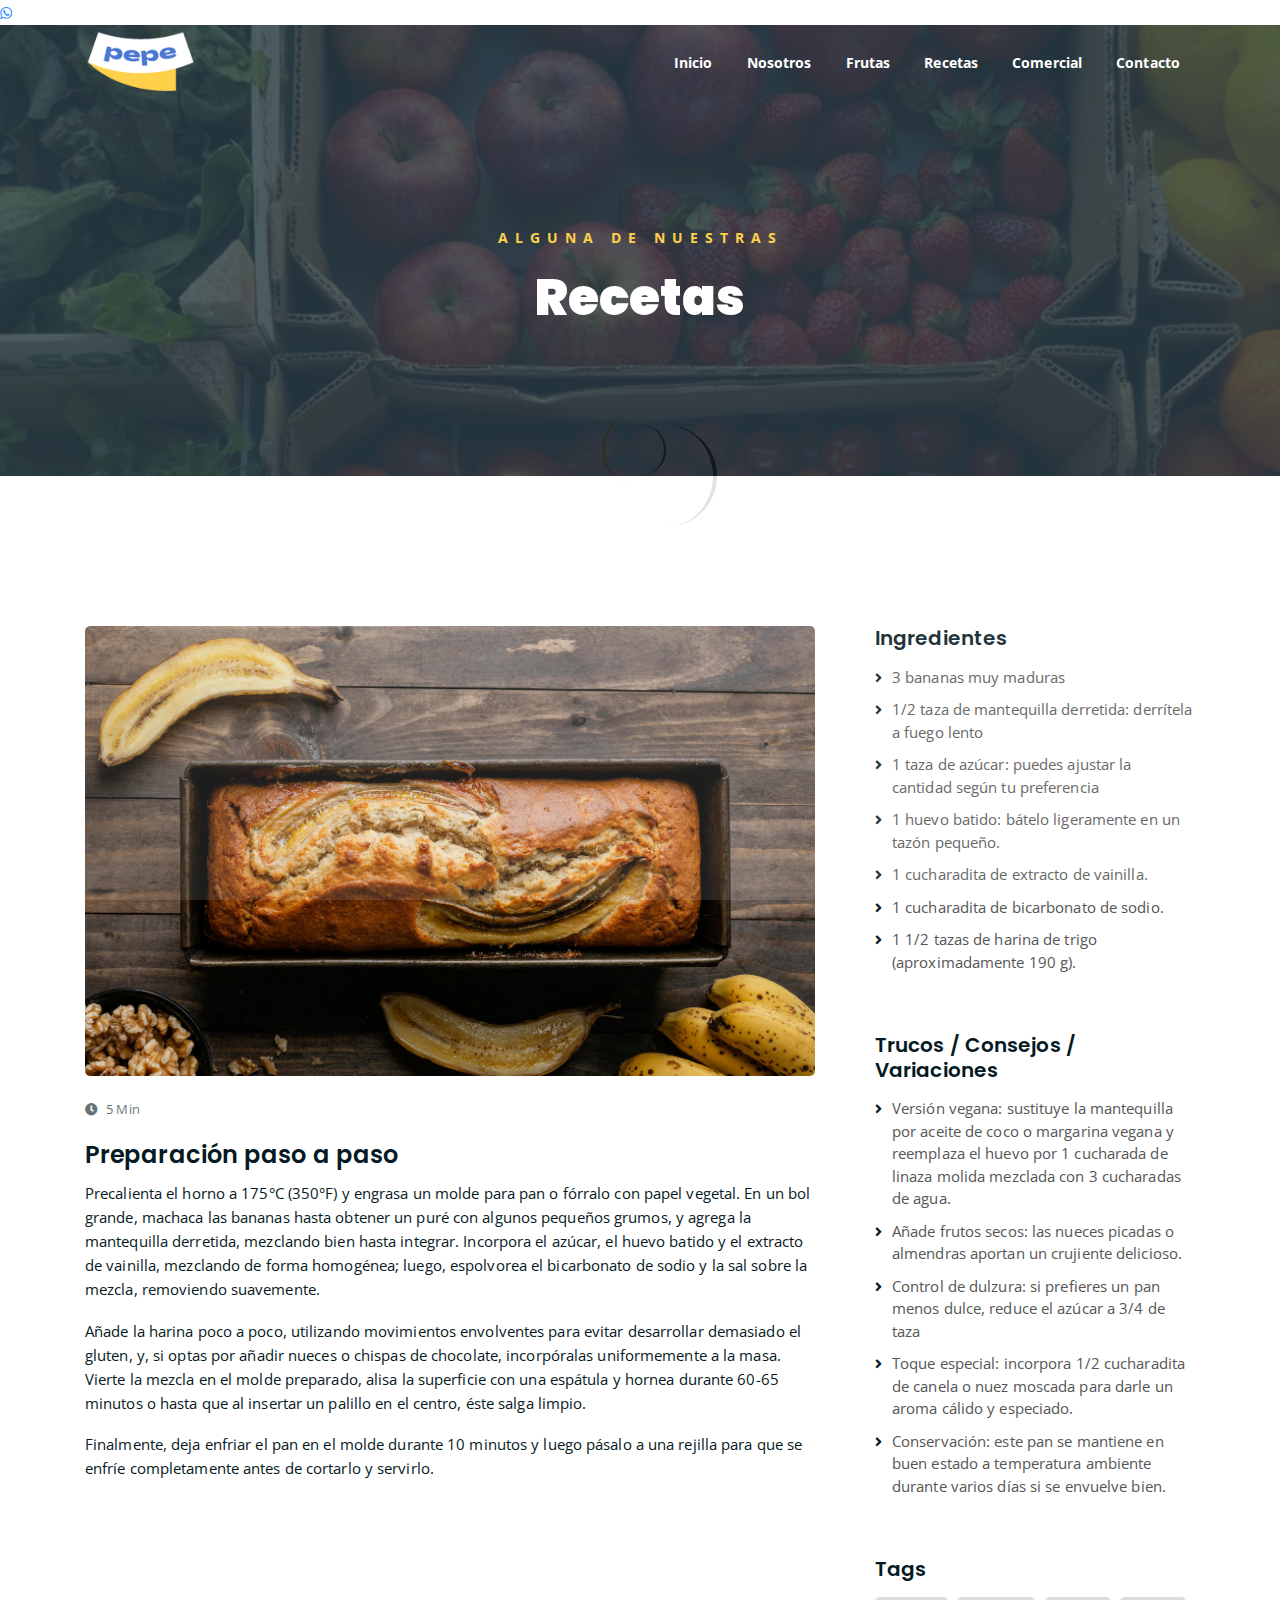
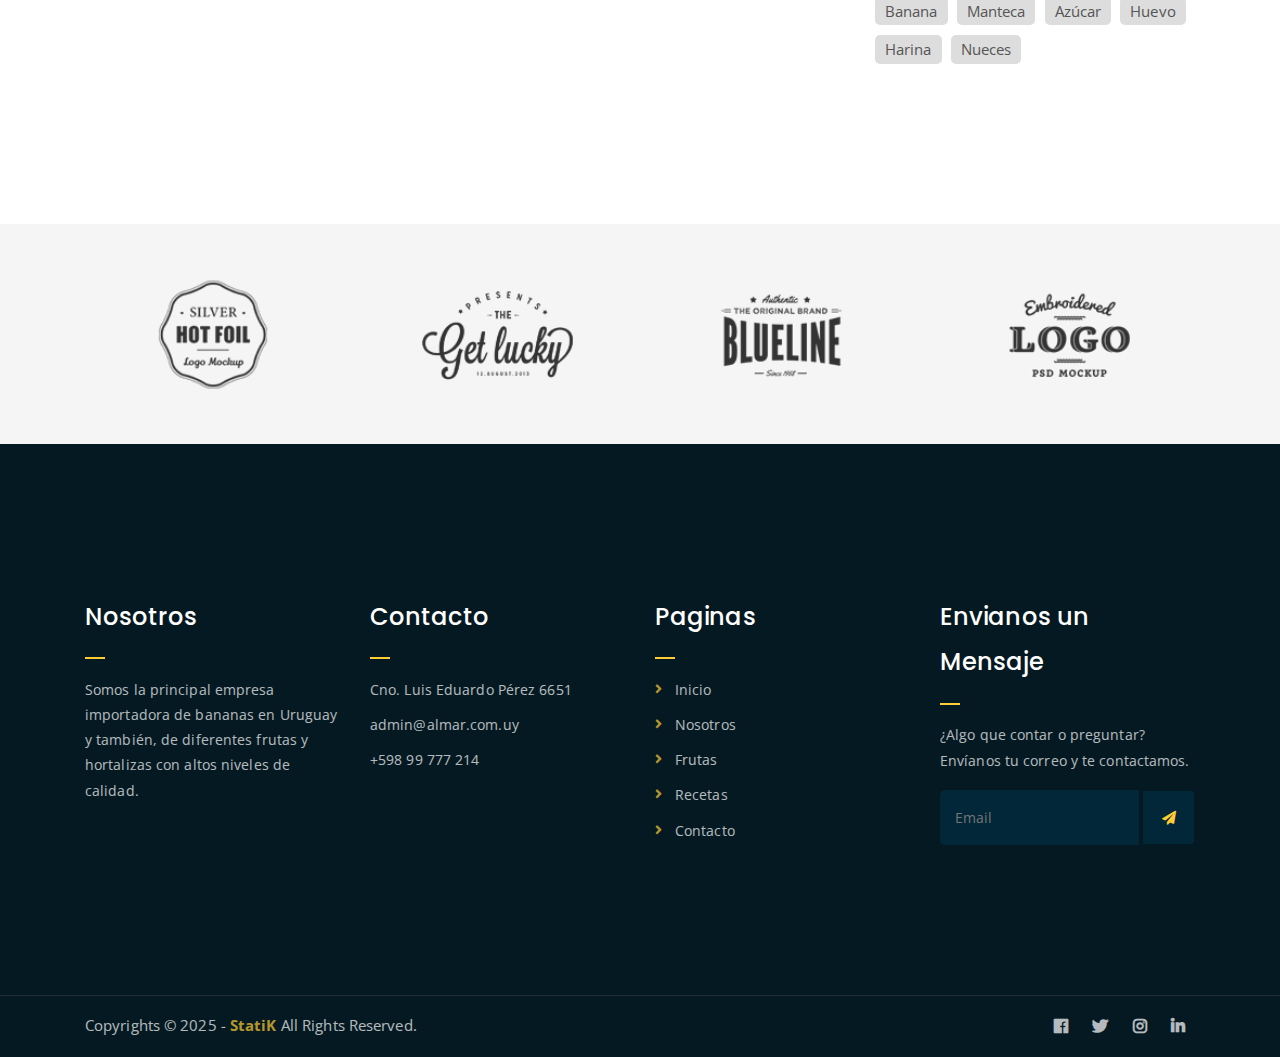
<file: pastelbanana.html>
<!DOCTYPE html>
<html lang="en">
<head>
	<meta charset="UTF-8">
	<meta http-equiv="X-UA-Compatible" content="IE=edge">
	<meta name="viewport" content="width=device-width, initial-scale=1">
	<meta name="description" content="Responsive Bootstrap4 Shop Template, Created by Imran Hossain from https://imransdesign.com/">

	<!-- title -->
	<title>SomosPepe - UY</title>

	<!-- favicon -->
	<link rel="shortcut icon" type="image/png" href="assets/img2/logo2-removebg-preview.png">
	<!-- google font -->
	<link href="https://fonts.googleapis.com/css?family=Open+Sans:300,400,700" rel="stylesheet">
	<link href="https://fonts.googleapis.com/css?family=Poppins:400,700&display=swap" rel="stylesheet">
	<!-- fontawesome -->
	<link rel="stylesheet" href="assets/css/all.min.css">
	<!-- bootstrap -->
	<link rel="stylesheet" href="assets/bootstrap/css/bootstrap.min.css">
	<!-- owl carousel -->
	<link rel="stylesheet" href="assets/css/owl.carousel.css">
	<!-- magnific popup -->
	<link rel="stylesheet" href="assets/css/magnific-popup.css">
	<!-- animate css -->
	<link rel="stylesheet" href="assets/css/animate.css">
	<!-- mean menu css -->
	<link rel="stylesheet" href="assets/css/meanmenu.min.css">
	<!-- main style -->
	<link rel="stylesheet" href="assets/css/pastelbanana.css">
	<!-- responsive -->
	<link rel="stylesheet" href="assets/css/responsive.css">

</head>
<body>

	<link rel="stylesheet" href="https://maxcdn.bootstrapcdn.com/font-awesome/4.5.0/css/font-awesome.min.css">
    <a href="https://wa.link/bmxw38" class="float" target="_blank">
    <i class="fa fa-whatsapp my-float "></i>
    </a>
	
	<!--PreLoader-->
    <div class="loader">
        <div class="loader-inner">
            <div class="circle"></div>
        </div>
    </div>
    <!--PreLoader Ends-->
	
	<!-- header -->
	<div class="top-header-area" id="sticker">
		<div class="container">
			<div class="row">
				<div class="col-lg-12 col-sm-12 text-center">
					<div class="main-menu-wrap">
						<!-- logo -->
						<div class="site-logo">
							<a href="index.html">
								<img src="assets/img2/logo.png" alt="">
							</a>
						</div>
						<!-- logo -->

						<!-- menu start -->
						<!-- menu start -->
						<nav class="main-menu">
							<ul>
							  <li><a href="index.html">Inicio</a></li>
							  <li><a href="index.html#nosotros">Nosotros</a></li>
							  <li><a href="shop.html">Frutas</a></li>

							  <li><a href="news.html">Recetas</a></li>
							  <li><a href="comercial.html">Comercial</a></li>
							  <li><a href="contact.html">Contacto</a></li>
							</ul>
						  </nav>
						  
						<!-- <a class="mobile-show search-bar-icon" href="#"><i class="fas fa-search"></i></a> -->
						<div class="mobile-menu"></div>
						<!-- menu end -->
					</div>
				</div>
			</div>
		</div>
	</div>
	<!-- end header -->

	<!-- search area -->
	<div class="search-area">
		<div class="container">
			<div class="row">
				<div class="col-lg-12">
					<span class="close-btn"><i class="fas fa-window-close"></i></span>
					<div class="search-bar">
						<div class="search-bar-tablecell">
							<h3>Search For:</h3>
							<input type="text" placeholder="Keywords">
							<button type="submit">Search <i class="fas fa-search"></i></button>
						</div>
					</div>
				</div>
			</div>
		</div>
	</div>
	<!-- end search arewa -->
	
	<!-- breadcrumb-section -->
	<div class="breadcrumb-section breadcrumb-bg">
		<div class="container">
			<div class="row">
				<div class="col-lg-8 offset-lg-2 text-center">
					<div class="breadcrumb-text">
						<p>Alguna de nuestras</p>
						<h1>Recetas</h1>
					</div>
				</div>
			</div>
		</div>
	</div>
	<!-- end breadcrumb section -->
	
	<!-- single article section -->
	<div class="mt-150 mb-150">
		<div class="container">
			<div class="row">
				<div class="col-lg-8">
					<div class="single-article-section">
						<div class="single-article-text">
							<div class="single-artcile-bg"></div>
							<p class="blog-meta">
								<span class="author"><i class="fas fa-clock"></i> 5 Min</span>

							</p>
							<h2>Preparación paso a paso </h2>
							<p>Precalienta el horno a 175°C (350°F) y engrasa un molde para pan o fórralo con papel vegetal. En un bol grande, machaca las bananas hasta obtener un puré con algunos pequeños grumos, y agrega la mantequilla derretida, mezclando bien hasta integrar. Incorpora el azúcar, el huevo batido y el extracto de vainilla, mezclando de forma homogénea; luego, espolvorea el bicarbonato de sodio y la sal sobre la mezcla, removiendo suavemente. </p>
							<p>Añade la harina poco a poco, utilizando movimientos envolventes para evitar desarrollar demasiado el gluten, y, si optas por añadir nueces o chispas de chocolate, incorpóralas uniformemente a la masa. Vierte la mezcla en el molde preparado, alisa la superficie con una espátula y hornea durante 60-65 minutos o hasta que al insertar un palillo en el centro, éste salga limpio.</p>
							<p>Finalmente, deja enfriar el pan en el molde durante 10 minutos y luego pásalo a una rejilla para que se enfríe completamente antes de cortarlo y servirlo.							</p>
						</div>

						

					</div>
				</div>
				<div class="col-lg-4">
					<div class="sidebar-section">
						<div class="recent-posts">
							<h4>Ingredientes </h4>
							<ul>
								<li><a href="single-news.html">3 bananas muy maduras</a></li>
								<li><a href="single-news.html">1/2 taza de mantequilla derretida: derrítela a fuego lento </a></li>
								<li><a href="single-news.html">1 taza de azúcar: puedes ajustar la cantidad según tu preferencia</a></li>
								<li><a href="single-news.html">1 huevo batido: bátelo ligeramente en un tazón pequeño.</a></li>
								<li><a href="single-news.html">1 cucharadita de extracto de vainilla.</a></li>
								<li><a href="single-news.html">1 cucharadita de bicarbonato de sodio.</a></li>
								<li><a href="single-news.html">1 1/2 tazas de harina de trigo (aproximadamente 190 g).</a></li>

								
							</ul>
						</div>
						<div class="archive-posts">
							<h4>Trucos / Consejos / Variaciones
							</h4>
							<ul>
								<li><a href="single-news.html">Versión vegana: sustituye la mantequilla por aceite de coco o margarina vegana y reemplaza el huevo por 1 cucharada de linaza molida mezclada con 3 cucharadas de agua.

								</a></li>
								<li><a href="single-news.html">Añade frutos secos: las nueces picadas o almendras aportan un crujiente delicioso.

								</a></li>
								<li><a href="single-news.html">Control de dulzura: si prefieres un pan menos dulce, reduce el azúcar a 3/4 de taza

								</a></li>
								<li><a href="single-news.html">Toque especial: incorpora 1/2 cucharadita de canela o nuez moscada para darle un aroma cálido y especiado.
								</a></li>
								<li><a href="single-news.html">Conservación: este pan se mantiene en buen estado a temperatura ambiente durante varios días si se envuelve bien.

								</a></li>
							</ul>
						</div>
						<div class="tag-section">
							<h4>Tags</h4>
							<ul>
								<li><a href="single-news.html">Banana</a></li>
								<li><a href="single-news.html">Manteca</a></li>
								<li><a href="single-news.html">Azúcar</a></li>
								<li><a href="single-news.html">Huevo</a></li>
								<li><a href="single-news.html">Harina</a></li>
								<li><a href="single-news.html">Nueces</a></li>
							</ul>
						</div>
					</div>
				</div>
			</div>
		</div>
	</div>
	<!-- end single article section -->

	<!-- logo carousel -->
	<div class="logo-carousel-section">
		<div class="container">
			<div class="row">
				<div class="col-lg-12">
					<div class="logo-carousel-inner">
						<div class="single-logo-item">
							<img src="assets/img/company-logos/1.png" alt="">
						</div>
						<div class="single-logo-item">
							<img src="assets/img/company-logos/2.png" alt="">
						</div>
						<div class="single-logo-item">
							<img src="assets/img/company-logos/3.png" alt="">
						</div>
						<div class="single-logo-item">
							<img src="assets/img/company-logos/4.png" alt="">
						</div>
						<div class="single-logo-item">
							<img src="assets/img/company-logos/5.png" alt="">
						</div>
            <div class="single-logo-item">
							<img src="assets/img/company-logos/8.png" alt="">
						</div>
            <div class="single-logo-item">
							<img src="assets/img/company-logos/9.png" alt="">
						</div>
					</div>
				</div>
			</div>
		</div>
	</div>
	<!-- end logo carousel -->

	<!-- footer -->
	<div class="footer-area">
		<div class="container">
			<div class="row">
				<div class="col-lg-3 col-md-6">
					<div class="footer-box about-widget">
						<h2 class="widget-title">Nosotros</h2>
						<p>Somos la principal empresa importadora de bananas en Uruguay y también, de diferentes frutas y hortalizas con altos niveles de calidad.</p>
					</div>
				</div>
				<div class="col-lg-3 col-md-6">
					<div class="footer-box get-in-touch">
						<h2 class="widget-title">Contacto</h2>
						<ul>
							<li>Cno. Luis Eduardo Pérez 6651</li>
							<li>admin@almar.com.uy</li>
							<li>+598 99 777 214</li>
						</ul>
					</div>
				</div>
				<div class="col-lg-3 col-md-6">
					<div class="footer-box pages">
						<h2 class="widget-title">Paginas</h2>
						<ul>
							<li><a href="index.html">Inicio</a></li>
							<li><a href="index.html#nosotros">Nosotros</a></li>
							<li><a href="services.html">Frutas</a></li>
							<li><a href="news.html">Recetas</a></li>
							<li><a href="contact.html">Contacto</a></li>
						</ul>
					</div>
				</div>
				<div class="col-lg-3 col-md-6">
					<div class="footer-box subscribe">
						<h2 class="widget-title">Envianos un Mensaje</h2>
						<p>¿Algo que contar o preguntar? Envíanos tu correo y te contactamos.</p>
						<form action="index.html">
							<input type="email" placeholder="Email">
							
							<button type="submit"><i class="fas fa-paper-plane"></i></button>
						</form>
					</div>
				</div>
			</div>
		</div>
	</div>
	<!-- end footer -->
	
	<!-- copyright -->
	<div class="copyright">
		<div class="container">
			<div class="row">
				<div class="col-lg-6 col-md-12">
					<p>Copyrights &copy; 2025 - <a href="https://www.statik.uy/">StatiK</a> All Rights Reserved.<br>

					</p>
				</div>
				<div class="col-lg-6 text-right col-md-12">
					<div class="social-icons">
						<ul>
							<li><a href="https://www.facebook.com/somospepeuy/?locale=es_LA" target="_blank"><i class="fab fa-facebook-f"></i></a></li>
							<li><a href="#" target="_blank"><i class="fab fa-twitter"></i></a></li>
							<li><a href="https://www.instagram.com/somospepeuy/" target="_blank"><i class="fab fa-instagram"></i></a></li>
							<li><a href="https://www.linkedin.com/company/somos-pepe/" target="_blank"><i class="fab fa-linkedin"></i></a></li>
							
						</ul>
					</div>
				</div>
			</div>
		</div>
	</div>
	<!-- end copyright -->
	
	
	<!-- jquery -->
	<script src="assets/js/jquery-1.11.3.min.js"></script>
	<!-- bootstrap -->
	<script src="assets/bootstrap/js/bootstrap.min.js"></script>
	<!-- count down -->
	<script src="assets/js/jquery.countdown.js"></script>
	<!-- isotope -->
	<script src="assets/js/jquery.isotope-3.0.6.min.js"></script>
	<!-- waypoints -->
	<script src="assets/js/waypoints.js"></script>
	<!-- owl carousel -->
	<script src="assets/js/owl.carousel.min.js"></script>
	<!-- magnific popup -->
	<script src="assets/js/jquery.magnific-popup.min.js"></script>
	<!-- mean menu -->
	<script src="assets/js/jquery.meanmenu.min.js"></script>
	<!-- sticker js -->
	<script src="assets/js/sticker.js"></script>
	<!-- main js -->
	<script src="assets/js/main.js"></script>

</body>
</html>
</file>
<file: assets/css/responsive.css>
/* Medium Layout: 1280px. */
@media only screen and (min-width: 992px) {
}

@media only screen and (min-width: 992px) and (max-width: 1200px) { 
	.hero-text h1 {
	    font-size: 45px;
	}

	a.video-play-btn {
		right: 51%;
	}
	.hero-area div.hero-form {
		bottom: -20%;
	}

	.cart-buttons a:first-child {
	    margin-right: 0;
	    margin-bottom: 15px;
	}
	.contact-form form p input[type=email] {
	    margin-left: 8px;
	}
	.contact-form-box h4 i {
	    left: -20%;
	}
	.comment-template form p input[type=email] {
	    margin-left: 8px;
	}
	ul.main-menu li a {
	    padding: 15px 13px;
	}
	span.close-btn {
	    right: 0;
	}
	ul.sub-menu li a {
	    padding: 7px 10px;
	}

}
/* Tablet Layout: 768px. */
@media only screen and (min-width: 768px) and (max-width: 991px) { 
	.hero-text h1 {
	    font-size: 40px;
	}
	.footer-box {
	    margin-bottom: 40px;
	}
	.copyright p {
	    text-align: center;
	}
	.copyright .social-icons {
	    text-align: center;
	}
	.feature-bg:after {
		display: none;
	}
	.single-team-item {
	    margin-bottom: 30px;
	}
	table.cart-table {
	    margin-bottom: 50px;
	}
	.order-details-wrap {
	    margin-top: 50px;
	}
	.contact-form form p input[type=text], 
	.contact-form form p input[type=tel], 
	.contact-form form p input[type=email] {
	    width: 100%;
	}

	.contact-form form p input[type=email] {
	    margin-left: 0;
	    margin-top: 15px;
	}
	.contact-form form p input[type=tel] {
		margin-bottom: 15px;
	}

	.hero-area div.hero-form {
		width: 325px;
		top: 30%;
	}

	.comment-template form p input[type=text], 
	.comment-template form p input[type=email] {
	    width: 100%;
	}

	.comment-template form p input[type=email] {
	    margin-top: 15px;
	    margin-left: 0;
	}
	.sidebar-section {
	    margin-left: 0;
	    margin-top: 50px;
	}
	.single-product-img {
	    margin-bottom: 30px;
	}
	.single-product-img img {
	    width: 100%;
	}
	.single-project-img img {
	    width: 100%;
	}
	.site-logo a img {
	    max-width: 150px;
	}
	.site-logo {
	    text-align: center;
	    position: absolute;
	    z-index: 999;
	}
	.mean-container .mean-bar {
		z-index: 2;
	}
	.responsive-menu-wrap {
	    display: block;
	}
	.header-icons {
	    text-align: center;
	}
	.top-header-area {
	    padding: 15px 0;
	}

	.responsive-menu-wrap {
	    position: absolute;
	    top: 0;
	}

	.featured-section {
	    padding: 0;
	}

	.responsive-menu-wrap {
	    left: 50%;
	    margin-top: 10px;
	    margin-left: -57.5px;
	}
	.hero-text-tablecell {
	    padding: 0px 70px;
	}
	.hero-form .hero-text h1 {
	    font-size: 30px;
	}

	.hero-form .hero-text p.subtitle {
	    font-size: 13px;
	}

	.hero-form .hero-btns a.bordered-btn {
	    margin-left: 0;
	    margin-top: 20px;
	}

	.sticky-wrapper.is-sticky .top-header-area {
	    position: absolute!important;
	    background-color: transparent;
	}
	.featured-box {
	    padding: 30px;
	}

	.featured-section {
	    padding: 100px 0;
	}
	nav.main-menu {
	    display: none;
	}
	table.order-details {
	    width: 100%;
	}
	.contact-form-box h4 i {
	    left: -7%;
	}
	.single-product-content h3 {
	    font-size: 20px;
	    font-weight: 500;
	    line-height: 1.6;
	}

	.single-product-content {
	    margin-left: 15px;
	}
	a.mobile-hide.search-bar-icon {
	    display: none!important;
	}
	.mobile-show {
		display: block!important;
	}
	a.mobile-show.search-bar-icon {
	    position: absolute;
	    right: 60px;
	    top: 22px;
	    z-index: 999;
	    color: #fff;
	}

}

/* Mobile Layout: 320px. */
@media only screen and (max-width: 767px) {

	.site-logo img {
	    max-width: 100px;
	}

	.responsive-menu-wrap {
	    top: -35px;
	}

	span.close-btn {
		right: 35px;
	}
	.header-icons {
	    text-align: center;
	}
	.hero-text h1 {
	    font-size: 28px;
	}

	.hero-text p.subtitle {
	    font-size: 13px;
	}
	.section-title p {
	    max-width: 400px;
	}

	.section-title h3 {
	    font-size: 25px;
	}

	p.testimonial-body {
	    font-size: 15px;
	}
	.responsive-menu {
	    left: auto;
	    right: 0;
	}

	.featured-section {
	    padding: 0;
	}

	a.video-play-btn {
	    right: auto;
	    left: 50%;
	    margin-left: -45px;
	}

	.shop-banner h3 {
		font-size: 34px;
	}

	.footer-box {
	    margin-bottom: 50px;
	}

	.copyright p {
	    text-align: center;
	}

	.social-icons {
	    text-align: center;
	}

	.footer-area {
		padding: 80px 0;
	}

	.hero-text {
	    text-align: center;
	}

	.responsive-menu-wrap {
	    position: relative;
	}

	.breadcrumb-text h1 {
	    font-size: 30px;
	}

	.feature-bg:after {
	    display: none;
	}
	
	.text-block {
	    margin-bottom: 50px;
	}

	.single-team-item {
	    margin-bottom: 50px;
	}

	.team-bg {
	    height: 450px;
	}

	.total-section {
	    margin-top: 30px;
	}

	.order-details-wrap {
	    margin-top: 50px;
	}

	.contact-form form p input[type=text], 
	.contact-form form p input[type=tel], 
	.contact-form form p input[type=email] {
	    width: 100%;
	}
	.contact-form form p input[type=tel] {
		margin-bottom: 15px;
	}

	.contact-form form p input[type=email] {
	    margin-left: 0;
	    margin-top: 15px;
	}

	.find-location p {
	    font-size: 20px;
	}

	.comment-template form p input[type=email] {
	    margin-left: 0;
	    margin-top: 15px;
	}

	.comment-template form p input[type=text], 
	.comment-template form p input[type=email] {
	    width: 100%;
	}

	.sidebar-section {
	    margin-left: 0;
	    margin-top: 50px;
	}

	.single-product-content {
	    margin-left: 0;
	    margin-top: 15px;
	}


	.single-product-content h3 {
	    font-size: 20px;
	    line-height: 1.5;
	}

	.product-image {
	    padding: 60px;
	    padding-bottom: 0;
	}

	.header-icons {
	    text-align: right;
	    margin-top: 15px;
	}

	.feature-bg {
	    margin: 100px 0;
	}

	.margin-top-150p {
	    margin-top: 650px;
	}

	.display-hidden {
	    display: none;
	}

	.hero-area div.hero-form {
		right: 0;
	}

	.hero-btns a.boxed-btn {
	    display: block;
	    margin: 0 auto;
	}

	.hero-btns {
	    text-align: center;
	}

	.hero-btns a.bordered-btn {
	    margin-left: 0;
	    margin-top: 15px;
	    display: block;
	}
	.hero-area div.hero-form {
		width: auto;
	}
	.section-title p {
		max-width: 285px;
	}

	p.testimonial-body {
		max-width: 285px;
	}
	.hero-area div.hero-form {
		top: 0;
	}
	.single-media-wrap h4 {
	    font-size: 15px;
	}

	.sticky-wrapper.is-sticky .top-header-area {
	    position: absolute!important;
	    background-color: transparent;
	    padding: 25px 0;
	}
	.featured-box {
	    padding: 0 45px;
	    margin-bottom: 10px;
	}

	.featured-section {
	    padding: 100px 0;
	}
	.search-bar-tablecell input {
	    font-size: 20px;
	}
	.header-icons {
		margin-top: 0;
	}
	.site-logo {
    position: absolute;
	    z-index: 99;
	}

	.mean-container .mean-bar {
	    z-index: 2;
	}
	.section-title {
	    margin-bottom: 50px;
	}
	.service-text h3 {
	    font-size: 18px;
	}
	.featured-box h2 {
	    font-size: 23px;
	}

	.featured-box h3 {
	    font-size: 18px;
	}

	.cta-text h3 {
	    line-height: 1.6;
	}

	.news-text-box h3 {
	    font-size: 20px;
	    line-height: 1.5;
	}

	.copyright p {
	    padding-bottom: 0;
	}
	.single-service-box {
	    padding: 30px;
	}

	.service-icon-table {
	    height: 80px;
	}

	.service-icon-tablecell i {
	    font-size: 30px;
	}

	.main-menu {
	    display: none;
	}
	.error-text h1 {
	    font-size: 25px;
	}
	h2.widget-title {
	    font-size: 20px;
	}
	.cart-table-wrap {
	    width: 100%;
	    overflow-x: scroll;
	}
	table.cart-table {
		width: 690px;
	}
	.cart-buttons a:first-child {
	    margin-bottom: 15px;
	}
	.form-title h2 {
	    font-size: 20px;
	}

	.contact-form-box h4 i {
	    left: -20%;
	}
	.featured-text p {
	    line-height: 1.8;
	}
	.single-artcile-bg {
	    height: 300px;
	}

	.single-article-text h2 {
	    font-size: 20px;
	}

	.comments-list-wrap h3, .comment-template h4 {
	    font-size: 20px;
	}

	.comment-user-avater img {
	    max-width: 45px;
	}

	.comment-text-body {
	    padding-left: 60px;
	}

	.comment-text-body h4 a {
	    display: block;
	    border: none;
	    margin-left: 0;
	    margin-top: 10px;
	}

	.comment-text-body h4 {
	    font-size: 18px;
	}

	.comment-text-body p {
	    line-height: 1.8;
	}

	.single-comment-body.child {
	    margin-left: 0;
	}
	.single-product-content h3 {
	    font-size: 20px;
	    line-height: 1.5;
	}
	a.mobile-hide.search-bar-icon {
	    display: none!important;
	}
	.mobile-show {
		display: block!important;
	}
	a.mobile-show.search-bar-icon {
	    position: absolute;
	    right: 60px;
	    top: 22px;
	    z-index: 999;
	    color: #fff;
	}
}
/* Wide Mobile Layout: 480px. */
@media only screen and (min-width: 480px) and (max-width: 767px) { 
	.hero-area div.hero-form {
	    margin: 0 auto;
	    right: auto;
	    width: 380px;
	    left: 50%;
	    margin-left: -190px;
	}

	.hero-btns {
	    text-align: center;
	}

	.hero-btns a.bordered-btn {
	    margin-left: 0;
	    margin-top: 15px;
	    display: block;
	}
}
</file>
<file: assets/css/all.min.css>
.fa,.fab,.fal,.far,.fas{-moz-osx-font-smoothing:grayscale;-webkit-font-smoothing:antialiased;display:inline-block;font-style:normal;font-variant:normal;text-rendering:auto;line-height:1}.fa-lg{font-size:1.33333em;line-height:.75em;vertical-align:-.0667em}.fa-xs{font-size:.75em}.fa-sm{font-size:.875em}.fa-1x{font-size:1em}.fa-2x{font-size:2em}.fa-3x{font-size:3em}.fa-4x{font-size:4em}.fa-5x{font-size:5em}.fa-6x{font-size:6em}.fa-7x{font-size:7em}.fa-8x{font-size:8em}.fa-9x{font-size:9em}.fa-10x{font-size:10em}.fa-fw{text-align:center;width:1.25em}.fa-ul{list-style-type:none;margin-left:2.5em;padding-left:0}.fa-ul>li{position:relative}.fa-li{left:-2em;position:absolute;text-align:center;width:2em;line-height:inherit}.fa-border{border:.08em solid #eee;border-radius:.1em;padding:.2em .25em .15em}.fa-pull-left{float:left}.fa-pull-right{float:right}.fa.fa-pull-left,.fab.fa-pull-left,.fal.fa-pull-left,.far.fa-pull-left,.fas.fa-pull-left{margin-right:.3em}.fa.fa-pull-right,.fab.fa-pull-right,.fal.fa-pull-right,.far.fa-pull-right,.fas.fa-pull-right{margin-left:.3em}.fa-spin{animation:fa-spin 2s infinite linear}.fa-pulse{animation:fa-spin 1s infinite steps(8)}@keyframes fa-spin{0%{transform:rotate(0deg)}to{transform:rotate(1turn)}}.fa-rotate-90{-ms-filter:"progid:DXImageTransform.Microsoft.BasicImage(rotation=1)";transform:rotate(90deg)}.fa-rotate-180{-ms-filter:"progid:DXImageTransform.Microsoft.BasicImage(rotation=2)";transform:rotate(180deg)}.fa-rotate-270{-ms-filter:"progid:DXImageTransform.Microsoft.BasicImage(rotation=3)";transform:rotate(270deg)}.fa-flip-horizontal{-ms-filter:"progid:DXImageTransform.Microsoft.BasicImage(rotation=0, mirror=1)";transform:scaleX(-1)}.fa-flip-vertical{transform:scaleY(-1)}.fa-flip-horizontal.fa-flip-vertical,.fa-flip-vertical{-ms-filter:"progid:DXImageTransform.Microsoft.BasicImage(rotation=2, mirror=1)"}.fa-flip-horizontal.fa-flip-vertical{transform:scale(-1)}:root .fa-flip-horizontal,:root .fa-flip-vertical,:root .fa-rotate-90,:root .fa-rotate-180,:root .fa-rotate-270{filter:none}.fa-stack{display:inline-block;height:2em;line-height:2em;position:relative;vertical-align:middle;width:2.5em}.fa-stack-1x,.fa-stack-2x{left:0;position:absolute;text-align:center;width:100%}.fa-stack-1x{line-height:inherit}.fa-stack-2x{font-size:2em}.fa-inverse{color:#fff}.fa-500px:before{content:"\f26e"}.fa-accessible-icon:before{content:"\f368"}.fa-accusoft:before{content:"\f369"}.fa-acquisitions-incorporated:before{content:"\f6af"}.fa-ad:before{content:"\f641"}.fa-address-book:before{content:"\f2b9"}.fa-address-card:before{content:"\f2bb"}.fa-adjust:before{content:"\f042"}.fa-adn:before{content:"\f170"}.fa-adobe:before{content:"\f778"}.fa-adversal:before{content:"\f36a"}.fa-affiliatetheme:before{content:"\f36b"}.fa-air-freshener:before{content:"\f5d0"}.fa-algolia:before{content:"\f36c"}.fa-align-center:before{content:"\f037"}.fa-align-justify:before{content:"\f039"}.fa-align-left:before{content:"\f036"}.fa-align-right:before{content:"\f038"}.fa-alipay:before{content:"\f642"}.fa-allergies:before{content:"\f461"}.fa-amazon:before{content:"\f270"}.fa-amazon-pay:before{content:"\f42c"}.fa-ambulance:before{content:"\f0f9"}.fa-american-sign-language-interpreting:before{content:"\f2a3"}.fa-amilia:before{content:"\f36d"}.fa-anchor:before{content:"\f13d"}.fa-android:before{content:"\f17b"}.fa-angellist:before{content:"\f209"}.fa-angle-double-down:before{content:"\f103"}.fa-angle-double-left:before{content:"\f100"}.fa-angle-double-right:before{content:"\f101"}.fa-angle-double-up:before{content:"\f102"}.fa-angle-down:before{content:"\f107"}.fa-angle-left:before{content:"\f104"}.fa-angle-right:before{content:"\f105"}.fa-angle-up:before{content:"\f106"}.fa-angry:before{content:"\f556"}.fa-angrycreative:before{content:"\f36e"}.fa-angular:before{content:"\f420"}.fa-ankh:before{content:"\f644"}.fa-app-store:before{content:"\f36f"}.fa-app-store-ios:before{content:"\f370"}.fa-apper:before{content:"\f371"}.fa-apple:before{content:"\f179"}.fa-apple-alt:before{content:"\f5d1"}.fa-apple-pay:before{content:"\f415"}.fa-archive:before{content:"\f187"}.fa-archway:before{content:"\f557"}.fa-arrow-alt-circle-down:before{content:"\f358"}.fa-arrow-alt-circle-left:before{content:"\f359"}.fa-arrow-alt-circle-right:before{content:"\f35a"}.fa-arrow-alt-circle-up:before{content:"\f35b"}.fa-arrow-circle-down:before{content:"\f0ab"}.fa-arrow-circle-left:before{content:"\f0a8"}.fa-arrow-circle-right:before{content:"\f0a9"}.fa-arrow-circle-up:before{content:"\f0aa"}.fa-arrow-down:before{content:"\f063"}.fa-arrow-left:before{content:"\f060"}.fa-arrow-right:before{content:"\f061"}.fa-arrow-up:before{content:"\f062"}.fa-arrows-alt:before{content:"\f0b2"}.fa-arrows-alt-h:before{content:"\f337"}.fa-arrows-alt-v:before{content:"\f338"}.fa-artstation:before{content:"\f77a"}.fa-assistive-listening-systems:before{content:"\f2a2"}.fa-asterisk:before{content:"\f069"}.fa-asymmetrik:before{content:"\f372"}.fa-at:before{content:"\f1fa"}.fa-atlas:before{content:"\f558"}.fa-atlassian:before{content:"\f77b"}.fa-atom:before{content:"\f5d2"}.fa-audible:before{content:"\f373"}.fa-audio-description:before{content:"\f29e"}.fa-autoprefixer:before{content:"\f41c"}.fa-avianex:before{content:"\f374"}.fa-aviato:before{content:"\f421"}.fa-award:before{content:"\f559"}.fa-aws:before{content:"\f375"}.fa-baby:before{content:"\f77c"}.fa-baby-carriage:before{content:"\f77d"}.fa-backspace:before{content:"\f55a"}.fa-backward:before{content:"\f04a"}.fa-balance-scale:before{content:"\f24e"}.fa-ban:before{content:"\f05e"}.fa-band-aid:before{content:"\f462"}.fa-bandcamp:before{content:"\f2d5"}.fa-barcode:before{content:"\f02a"}.fa-bars:before{content:"\f0c9"}.fa-baseball-ball:before{content:"\f433"}.fa-basketball-ball:before{content:"\f434"}.fa-bath:before{content:"\f2cd"}.fa-battery-empty:before{content:"\f244"}.fa-battery-full:before{content:"\f240"}.fa-battery-half:before{content:"\f242"}.fa-battery-quarter:before{content:"\f243"}.fa-battery-three-quarters:before{content:"\f241"}.fa-bed:before{content:"\f236"}.fa-beer:before{content:"\f0fc"}.fa-behance:before{content:"\f1b4"}.fa-behance-square:before{content:"\f1b5"}.fa-bell:before{content:"\f0f3"}.fa-bell-slash:before{content:"\f1f6"}.fa-bezier-curve:before{content:"\f55b"}.fa-bible:before{content:"\f647"}.fa-bicycle:before{content:"\f206"}.fa-bimobject:before{content:"\f378"}.fa-binoculars:before{content:"\f1e5"}.fa-biohazard:before{content:"\f780"}.fa-birthday-cake:before{content:"\f1fd"}.fa-bitbucket:before{content:"\f171"}.fa-bitcoin:before{content:"\f379"}.fa-bity:before{content:"\f37a"}.fa-black-tie:before{content:"\f27e"}.fa-blackberry:before{content:"\f37b"}.fa-blender:before{content:"\f517"}.fa-blender-phone:before{content:"\f6b6"}.fa-blind:before{content:"\f29d"}.fa-blog:before{content:"\f781"}.fa-blogger:before{content:"\f37c"}.fa-blogger-b:before{content:"\f37d"}.fa-bluetooth:before{content:"\f293"}.fa-bluetooth-b:before{content:"\f294"}.fa-bold:before{content:"\f032"}.fa-bolt:before{content:"\f0e7"}.fa-bomb:before{content:"\f1e2"}.fa-bone:before{content:"\f5d7"}.fa-bong:before{content:"\f55c"}.fa-book:before{content:"\f02d"}.fa-book-dead:before{content:"\f6b7"}.fa-book-open:before{content:"\f518"}.fa-book-reader:before{content:"\f5da"}.fa-bookmark:before{content:"\f02e"}.fa-bowling-ball:before{content:"\f436"}.fa-box:before{content:"\f466"}.fa-box-open:before{content:"\f49e"}.fa-boxes:before{content:"\f468"}.fa-braille:before{content:"\f2a1"}.fa-brain:before{content:"\f5dc"}.fa-briefcase:before{content:"\f0b1"}.fa-briefcase-medical:before{content:"\f469"}.fa-broadcast-tower:before{content:"\f519"}.fa-broom:before{content:"\f51a"}.fa-brush:before{content:"\f55d"}.fa-btc:before{content:"\f15a"}.fa-bug:before{content:"\f188"}.fa-building:before{content:"\f1ad"}.fa-bullhorn:before{content:"\f0a1"}.fa-bullseye:before{content:"\f140"}.fa-burn:before{content:"\f46a"}.fa-buromobelexperte:before{content:"\f37f"}.fa-bus:before{content:"\f207"}.fa-bus-alt:before{content:"\f55e"}.fa-business-time:before{content:"\f64a"}.fa-buysellads:before{content:"\f20d"}.fa-calculator:before{content:"\f1ec"}.fa-calendar:before{content:"\f133"}.fa-calendar-alt:before{content:"\f073"}.fa-calendar-check:before{content:"\f274"}.fa-calendar-day:before{content:"\f783"}.fa-calendar-minus:before{content:"\f272"}.fa-calendar-plus:before{content:"\f271"}.fa-calendar-times:before{content:"\f273"}.fa-calendar-week:before{content:"\f784"}.fa-camera:before{content:"\f030"}.fa-camera-retro:before{content:"\f083"}.fa-campground:before{content:"\f6bb"}.fa-canadian-maple-leaf:before{content:"\f785"}.fa-candy-cane:before{content:"\f786"}.fa-cannabis:before{content:"\f55f"}.fa-capsules:before{content:"\f46b"}.fa-car:before{content:"\f1b9"}.fa-car-alt:before{content:"\f5de"}.fa-car-battery:before{content:"\f5df"}.fa-car-crash:before{content:"\f5e1"}.fa-car-side:before{content:"\f5e4"}.fa-caret-down:before{content:"\f0d7"}.fa-caret-left:before{content:"\f0d9"}.fa-caret-right:before{content:"\f0da"}.fa-caret-square-down:before{content:"\f150"}.fa-caret-square-left:before{content:"\f191"}.fa-caret-square-right:before{content:"\f152"}.fa-caret-square-up:before{content:"\f151"}.fa-caret-up:before{content:"\f0d8"}.fa-carrot:before{content:"\f787"}.fa-cart-arrow-down:before{content:"\f218"}.fa-cart-plus:before{content:"\f217"}.fa-cash-register:before{content:"\f788"}.fa-cat:before{content:"\f6be"}.fa-cc-amazon-pay:before{content:"\f42d"}.fa-cc-amex:before{content:"\f1f3"}.fa-cc-apple-pay:before{content:"\f416"}.fa-cc-diners-club:before{content:"\f24c"}.fa-cc-discover:before{content:"\f1f2"}.fa-cc-jcb:before{content:"\f24b"}.fa-cc-mastercard:before{content:"\f1f1"}.fa-cc-paypal:before{content:"\f1f4"}.fa-cc-stripe:before{content:"\f1f5"}.fa-cc-visa:before{content:"\f1f0"}.fa-centercode:before{content:"\f380"}.fa-centos:before{content:"\f789"}.fa-certificate:before{content:"\f0a3"}.fa-chair:before{content:"\f6c0"}.fa-chalkboard:before{content:"\f51b"}.fa-chalkboard-teacher:before{content:"\f51c"}.fa-charging-station:before{content:"\f5e7"}.fa-chart-area:before{content:"\f1fe"}.fa-chart-bar:before{content:"\f080"}.fa-chart-line:before{content:"\f201"}.fa-chart-pie:before{content:"\f200"}.fa-check:before{content:"\f00c"}.fa-check-circle:before{content:"\f058"}.fa-check-double:before{content:"\f560"}.fa-check-square:before{content:"\f14a"}.fa-chess:before{content:"\f439"}.fa-chess-bishop:before{content:"\f43a"}.fa-chess-board:before{content:"\f43c"}.fa-chess-king:before{content:"\f43f"}.fa-chess-knight:before{content:"\f441"}.fa-chess-pawn:before{content:"\f443"}.fa-chess-queen:before{content:"\f445"}.fa-chess-rook:before{content:"\f447"}.fa-chevron-circle-down:before{content:"\f13a"}.fa-chevron-circle-left:before{content:"\f137"}.fa-chevron-circle-right:before{content:"\f138"}.fa-chevron-circle-up:before{content:"\f139"}.fa-chevron-down:before{content:"\f078"}.fa-chevron-left:before{content:"\f053"}.fa-chevron-right:before{content:"\f054"}.fa-chevron-up:before{content:"\f077"}.fa-child:before{content:"\f1ae"}.fa-chrome:before{content:"\f268"}.fa-church:before{content:"\f51d"}.fa-circle:before{content:"\f111"}.fa-circle-notch:before{content:"\f1ce"}.fa-city:before{content:"\f64f"}.fa-clipboard:before{content:"\f328"}.fa-clipboard-check:before{content:"\f46c"}.fa-clipboard-list:before{content:"\f46d"}.fa-clock:before{content:"\f017"}.fa-clone:before{content:"\f24d"}.fa-closed-captioning:before{content:"\f20a"}.fa-cloud:before{content:"\f0c2"}.fa-cloud-download-alt:before{content:"\f381"}.fa-cloud-meatball:before{content:"\f73b"}.fa-cloud-moon:before{content:"\f6c3"}.fa-cloud-moon-rain:before{content:"\f73c"}.fa-cloud-rain:before{content:"\f73d"}.fa-cloud-showers-heavy:before{content:"\f740"}.fa-cloud-sun:before{content:"\f6c4"}.fa-cloud-sun-rain:before{content:"\f743"}.fa-cloud-upload-alt:before{content:"\f382"}.fa-cloudscale:before{content:"\f383"}.fa-cloudsmith:before{content:"\f384"}.fa-cloudversify:before{content:"\f385"}.fa-cocktail:before{content:"\f561"}.fa-code:before{content:"\f121"}.fa-code-branch:before{content:"\f126"}.fa-codepen:before{content:"\f1cb"}.fa-codiepie:before{content:"\f284"}.fa-coffee:before{content:"\f0f4"}.fa-cog:before{content:"\f013"}.fa-cogs:before{content:"\f085"}.fa-coins:before{content:"\f51e"}.fa-columns:before{content:"\f0db"}.fa-comment:before{content:"\f075"}.fa-comment-alt:before{content:"\f27a"}.fa-comment-dollar:before{content:"\f651"}.fa-comment-dots:before{content:"\f4ad"}.fa-comment-slash:before{content:"\f4b3"}.fa-comments:before{content:"\f086"}.fa-comments-dollar:before{content:"\f653"}.fa-compact-disc:before{content:"\f51f"}.fa-compass:before{content:"\f14e"}.fa-compress:before{content:"\f066"}.fa-compress-arrows-alt:before{content:"\f78c"}.fa-concierge-bell:before{content:"\f562"}.fa-confluence:before{content:"\f78d"}.fa-connectdevelop:before{content:"\f20e"}.fa-contao:before{content:"\f26d"}.fa-cookie:before{content:"\f563"}.fa-cookie-bite:before{content:"\f564"}.fa-copy:before{content:"\f0c5"}.fa-copyright:before{content:"\f1f9"}.fa-couch:before{content:"\f4b8"}.fa-cpanel:before{content:"\f388"}.fa-creative-commons:before{content:"\f25e"}.fa-creative-commons-by:before{content:"\f4e7"}.fa-creative-commons-nc:before{content:"\f4e8"}.fa-creative-commons-nc-eu:before{content:"\f4e9"}.fa-creative-commons-nc-jp:before{content:"\f4ea"}.fa-creative-commons-nd:before{content:"\f4eb"}.fa-creative-commons-pd:before{content:"\f4ec"}.fa-creative-commons-pd-alt:before{content:"\f4ed"}.fa-creative-commons-remix:before{content:"\f4ee"}.fa-creative-commons-sa:before{content:"\f4ef"}.fa-creative-commons-sampling:before{content:"\f4f0"}.fa-creative-commons-sampling-plus:before{content:"\f4f1"}.fa-creative-commons-share:before{content:"\f4f2"}.fa-creative-commons-zero:before{content:"\f4f3"}.fa-credit-card:before{content:"\f09d"}.fa-critical-role:before{content:"\f6c9"}.fa-crop:before{content:"\f125"}.fa-crop-alt:before{content:"\f565"}.fa-cross:before{content:"\f654"}.fa-crosshairs:before{content:"\f05b"}.fa-crow:before{content:"\f520"}.fa-crown:before{content:"\f521"}.fa-css3:before{content:"\f13c"}.fa-css3-alt:before{content:"\f38b"}.fa-cube:before{content:"\f1b2"}.fa-cubes:before{content:"\f1b3"}.fa-cut:before{content:"\f0c4"}.fa-cuttlefish:before{content:"\f38c"}.fa-d-and-d:before{content:"\f38d"}.fa-d-and-d-beyond:before{content:"\f6ca"}.fa-dashcube:before{content:"\f210"}.fa-database:before{content:"\f1c0"}.fa-deaf:before{content:"\f2a4"}.fa-delicious:before{content:"\f1a5"}.fa-democrat:before{content:"\f747"}.fa-deploydog:before{content:"\f38e"}.fa-deskpro:before{content:"\f38f"}.fa-desktop:before{content:"\f108"}.fa-dev:before{content:"\f6cc"}.fa-deviantart:before{content:"\f1bd"}.fa-dharmachakra:before{content:"\f655"}.fa-dhl:before{content:"\f790"}.fa-diagnoses:before{content:"\f470"}.fa-diaspora:before{content:"\f791"}.fa-dice:before{content:"\f522"}.fa-dice-d20:before{content:"\f6cf"}.fa-dice-d6:before{content:"\f6d1"}.fa-dice-five:before{content:"\f523"}.fa-dice-four:before{content:"\f524"}.fa-dice-one:before{content:"\f525"}.fa-dice-six:before{content:"\f526"}.fa-dice-three:before{content:"\f527"}.fa-dice-two:before{content:"\f528"}.fa-digg:before{content:"\f1a6"}.fa-digital-ocean:before{content:"\f391"}.fa-digital-tachograph:before{content:"\f566"}.fa-directions:before{content:"\f5eb"}.fa-discord:before{content:"\f392"}.fa-discourse:before{content:"\f393"}.fa-divide:before{content:"\f529"}.fa-dizzy:before{content:"\f567"}.fa-dna:before{content:"\f471"}.fa-dochub:before{content:"\f394"}.fa-docker:before{content:"\f395"}.fa-dog:before{content:"\f6d3"}.fa-dollar-sign:before{content:"\f155"}.fa-dolly:before{content:"\f472"}.fa-dolly-flatbed:before{content:"\f474"}.fa-donate:before{content:"\f4b9"}.fa-door-closed:before{content:"\f52a"}.fa-door-open:before{content:"\f52b"}.fa-dot-circle:before{content:"\f192"}.fa-dove:before{content:"\f4ba"}.fa-download:before{content:"\f019"}.fa-draft2digital:before{content:"\f396"}.fa-drafting-compass:before{content:"\f568"}.fa-dragon:before{content:"\f6d5"}.fa-draw-polygon:before{content:"\f5ee"}.fa-dribbble:before{content:"\f17d"}.fa-dribbble-square:before{content:"\f397"}.fa-dropbox:before{content:"\f16b"}.fa-drum:before{content:"\f569"}.fa-drum-steelpan:before{content:"\f56a"}.fa-drumstick-bite:before{content:"\f6d7"}.fa-drupal:before{content:"\f1a9"}.fa-dumbbell:before{content:"\f44b"}.fa-dumpster:before{content:"\f793"}.fa-dumpster-fire:before{content:"\f794"}.fa-dungeon:before{content:"\f6d9"}.fa-dyalog:before{content:"\f399"}.fa-earlybirds:before{content:"\f39a"}.fa-ebay:before{content:"\f4f4"}.fa-edge:before{content:"\f282"}.fa-edit:before{content:"\f044"}.fa-eject:before{content:"\f052"}.fa-elementor:before{content:"\f430"}.fa-ellipsis-h:before{content:"\f141"}.fa-ellipsis-v:before{content:"\f142"}.fa-ello:before{content:"\f5f1"}.fa-ember:before{content:"\f423"}.fa-empire:before{content:"\f1d1"}.fa-envelope:before{content:"\f0e0"}.fa-envelope-open:before{content:"\f2b6"}.fa-envelope-open-text:before{content:"\f658"}.fa-envelope-square:before{content:"\f199"}.fa-envira:before{content:"\f299"}.fa-equals:before{content:"\f52c"}.fa-eraser:before{content:"\f12d"}.fa-erlang:before{content:"\f39d"}.fa-ethereum:before{content:"\f42e"}.fa-ethernet:before{content:"\f796"}.fa-etsy:before{content:"\f2d7"}.fa-euro-sign:before{content:"\f153"}.fa-exchange-alt:before{content:"\f362"}.fa-exclamation:before{content:"\f12a"}.fa-exclamation-circle:before{content:"\f06a"}.fa-exclamation-triangle:before{content:"\f071"}.fa-expand:before{content:"\f065"}.fa-expand-arrows-alt:before{content:"\f31e"}.fa-expeditedssl:before{content:"\f23e"}.fa-external-link-alt:before{content:"\f35d"}.fa-external-link-square-alt:before{content:"\f360"}.fa-eye:before{content:"\f06e"}.fa-eye-dropper:before{content:"\f1fb"}.fa-eye-slash:before{content:"\f070"}.fa-facebook:before{content:"\f09a"}.fa-facebook-f:before{content:"\f39e"}.fa-facebook-messenger:before{content:"\f39f"}.fa-facebook-square:before{content:"\f082"}.fa-fantasy-flight-games:before{content:"\f6dc"}.fa-fast-backward:before{content:"\f049"}.fa-fast-forward:before{content:"\f050"}.fa-fax:before{content:"\f1ac"}.fa-feather:before{content:"\f52d"}.fa-feather-alt:before{content:"\f56b"}.fa-fedex:before{content:"\f797"}.fa-fedora:before{content:"\f798"}.fa-female:before{content:"\f182"}.fa-fighter-jet:before{content:"\f0fb"}.fa-figma:before{content:"\f799"}.fa-file:before{content:"\f15b"}.fa-file-alt:before{content:"\f15c"}.fa-file-archive:before{content:"\f1c6"}.fa-file-audio:before{content:"\f1c7"}.fa-file-code:before{content:"\f1c9"}.fa-file-contract:before{content:"\f56c"}.fa-file-csv:before{content:"\f6dd"}.fa-file-download:before{content:"\f56d"}.fa-file-excel:before{content:"\f1c3"}.fa-file-export:before{content:"\f56e"}.fa-file-image:before{content:"\f1c5"}.fa-file-import:before{content:"\f56f"}.fa-file-invoice:before{content:"\f570"}.fa-file-invoice-dollar:before{content:"\f571"}.fa-file-medical:before{content:"\f477"}.fa-file-medical-alt:before{content:"\f478"}.fa-file-pdf:before{content:"\f1c1"}.fa-file-powerpoint:before{content:"\f1c4"}.fa-file-prescription:before{content:"\f572"}.fa-file-signature:before{content:"\f573"}.fa-file-upload:before{content:"\f574"}.fa-file-video:before{content:"\f1c8"}.fa-file-word:before{content:"\f1c2"}.fa-fill:before{content:"\f575"}.fa-fill-drip:before{content:"\f576"}.fa-film:before{content:"\f008"}.fa-filter:before{content:"\f0b0"}.fa-fingerprint:before{content:"\f577"}.fa-fire:before{content:"\f06d"}.fa-fire-alt:before{content:"\f7e4"}.fa-fire-extinguisher:before{content:"\f134"}.fa-firefox:before{content:"\f269"}.fa-first-aid:before{content:"\f479"}.fa-first-order:before{content:"\f2b0"}.fa-first-order-alt:before{content:"\f50a"}.fa-firstdraft:before{content:"\f3a1"}.fa-fish:before{content:"\f578"}.fa-fist-raised:before{content:"\f6de"}.fa-flag:before{content:"\f024"}.fa-flag-checkered:before{content:"\f11e"}.fa-flag-usa:before{content:"\f74d"}.fa-flask:before{content:"\f0c3"}.fa-flickr:before{content:"\f16e"}.fa-flipboard:before{content:"\f44d"}.fa-flushed:before{content:"\f579"}.fa-fly:before{content:"\f417"}.fa-folder:before{content:"\f07b"}.fa-folder-minus:before{content:"\f65d"}.fa-folder-open:before{content:"\f07c"}.fa-folder-plus:before{content:"\f65e"}.fa-font:before{content:"\f031"}.fa-font-awesome:before{content:"\f2b4"}.fa-font-awesome-alt:before{content:"\f35c"}.fa-font-awesome-flag:before{content:"\f425"}.fa-font-awesome-logo-full:before{content:"\f4e6"}.fa-fonticons:before{content:"\f280"}.fa-fonticons-fi:before{content:"\f3a2"}.fa-football-ball:before{content:"\f44e"}.fa-fort-awesome:before{content:"\f286"}.fa-fort-awesome-alt:before{content:"\f3a3"}.fa-forumbee:before{content:"\f211"}.fa-forward:before{content:"\f04e"}.fa-foursquare:before{content:"\f180"}.fa-free-code-camp:before{content:"\f2c5"}.fa-freebsd:before{content:"\f3a4"}.fa-frog:before{content:"\f52e"}.fa-frown:before{content:"\f119"}.fa-frown-open:before{content:"\f57a"}.fa-fulcrum:before{content:"\f50b"}.fa-funnel-dollar:before{content:"\f662"}.fa-futbol:before{content:"\f1e3"}.fa-galactic-republic:before{content:"\f50c"}.fa-galactic-senate:before{content:"\f50d"}.fa-gamepad:before{content:"\f11b"}.fa-gas-pump:before{content:"\f52f"}.fa-gavel:before{content:"\f0e3"}.fa-gem:before{content:"\f3a5"}.fa-genderless:before{content:"\f22d"}.fa-get-pocket:before{content:"\f265"}.fa-gg:before{content:"\f260"}.fa-gg-circle:before{content:"\f261"}.fa-ghost:before{content:"\f6e2"}.fa-gift:before{content:"\f06b"}.fa-gifts:before{content:"\f79c"}.fa-git:before{content:"\f1d3"}.fa-git-square:before{content:"\f1d2"}.fa-github:before{content:"\f09b"}.fa-github-alt:before{content:"\f113"}.fa-github-square:before{content:"\f092"}.fa-gitkraken:before{content:"\f3a6"}.fa-gitlab:before{content:"\f296"}.fa-gitter:before{content:"\f426"}.fa-glass-cheers:before{content:"\f79f"}.fa-glass-martini:before{content:"\f000"}.fa-glass-martini-alt:before{content:"\f57b"}.fa-glass-whiskey:before{content:"\f7a0"}.fa-glasses:before{content:"\f530"}.fa-glide:before{content:"\f2a5"}.fa-glide-g:before{content:"\f2a6"}.fa-globe:before{content:"\f0ac"}.fa-globe-africa:before{content:"\f57c"}.fa-globe-americas:before{content:"\f57d"}.fa-globe-asia:before{content:"\f57e"}.fa-globe-europe:before{content:"\f7a2"}.fa-gofore:before{content:"\f3a7"}.fa-golf-ball:before{content:"\f450"}.fa-goodreads:before{content:"\f3a8"}.fa-goodreads-g:before{content:"\f3a9"}.fa-google:before{content:"\f1a0"}.fa-google-drive:before{content:"\f3aa"}.fa-google-play:before{content:"\f3ab"}.fa-google-plus:before{content:"\f2b3"}.fa-google-plus-g:before{content:"\f0d5"}.fa-google-plus-square:before{content:"\f0d4"}.fa-google-wallet:before{content:"\f1ee"}.fa-gopuram:before{content:"\f664"}.fa-graduation-cap:before{content:"\f19d"}.fa-gratipay:before{content:"\f184"}.fa-grav:before{content:"\f2d6"}.fa-greater-than:before{content:"\f531"}.fa-greater-than-equal:before{content:"\f532"}.fa-grimace:before{content:"\f57f"}.fa-grin:before{content:"\f580"}.fa-grin-alt:before{content:"\f581"}.fa-grin-beam:before{content:"\f582"}.fa-grin-beam-sweat:before{content:"\f583"}.fa-grin-hearts:before{content:"\f584"}.fa-grin-squint:before{content:"\f585"}.fa-grin-squint-tears:before{content:"\f586"}.fa-grin-stars:before{content:"\f587"}.fa-grin-tears:before{content:"\f588"}.fa-grin-tongue:before{content:"\f589"}.fa-grin-tongue-squint:before{content:"\f58a"}.fa-grin-tongue-wink:before{content:"\f58b"}.fa-grin-wink:before{content:"\f58c"}.fa-grip-horizontal:before{content:"\f58d"}.fa-grip-lines:before{content:"\f7a4"}.fa-grip-lines-vertical:before{content:"\f7a5"}.fa-grip-vertical:before{content:"\f58e"}.fa-gripfire:before{content:"\f3ac"}.fa-grunt:before{content:"\f3ad"}.fa-guitar:before{content:"\f7a6"}.fa-gulp:before{content:"\f3ae"}.fa-h-square:before{content:"\f0fd"}.fa-hacker-news:before{content:"\f1d4"}.fa-hacker-news-square:before{content:"\f3af"}.fa-hackerrank:before{content:"\f5f7"}.fa-hammer:before{content:"\f6e3"}.fa-hamsa:before{content:"\f665"}.fa-hand-holding:before{content:"\f4bd"}.fa-hand-holding-heart:before{content:"\f4be"}.fa-hand-holding-usd:before{content:"\f4c0"}.fa-hand-lizard:before{content:"\f258"}.fa-hand-paper:before{content:"\f256"}.fa-hand-peace:before{content:"\f25b"}.fa-hand-point-down:before{content:"\f0a7"}.fa-hand-point-left:before{content:"\f0a5"}.fa-hand-point-right:before{content:"\f0a4"}.fa-hand-point-up:before{content:"\f0a6"}.fa-hand-pointer:before{content:"\f25a"}.fa-hand-rock:before{content:"\f255"}.fa-hand-scissors:before{content:"\f257"}.fa-hand-spock:before{content:"\f259"}.fa-hands:before{content:"\f4c2"}.fa-hands-helping:before{content:"\f4c4"}.fa-handshake:before{content:"\f2b5"}.fa-hanukiah:before{content:"\f6e6"}.fa-hashtag:before{content:"\f292"}.fa-hat-wizard:before{content:"\f6e8"}.fa-haykal:before{content:"\f666"}.fa-hdd:before{content:"\f0a0"}.fa-heading:before{content:"\f1dc"}.fa-headphones:before{content:"\f025"}.fa-headphones-alt:before{content:"\f58f"}.fa-headset:before{content:"\f590"}.fa-heart:before{content:"\f004"}.fa-heart-broken:before{content:"\f7a9"}.fa-heartbeat:before{content:"\f21e"}.fa-helicopter:before{content:"\f533"}.fa-highlighter:before{content:"\f591"}.fa-hiking:before{content:"\f6ec"}.fa-hippo:before{content:"\f6ed"}.fa-hips:before{content:"\f452"}.fa-hire-a-helper:before{content:"\f3b0"}.fa-history:before{content:"\f1da"}.fa-hockey-puck:before{content:"\f453"}.fa-holly-berry:before{content:"\f7aa"}.fa-home:before{content:"\f015"}.fa-hooli:before{content:"\f427"}.fa-hornbill:before{content:"\f592"}.fa-horse:before{content:"\f6f0"}.fa-horse-head:before{content:"\f7ab"}.fa-hospital:before{content:"\f0f8"}.fa-hospital-alt:before{content:"\f47d"}.fa-hospital-symbol:before{content:"\f47e"}.fa-hot-tub:before{content:"\f593"}.fa-hotel:before{content:"\f594"}.fa-hotjar:before{content:"\f3b1"}.fa-hourglass:before{content:"\f254"}.fa-hourglass-end:before{content:"\f253"}.fa-hourglass-half:before{content:"\f252"}.fa-hourglass-start:before{content:"\f251"}.fa-house-damage:before{content:"\f6f1"}.fa-houzz:before{content:"\f27c"}.fa-hryvnia:before{content:"\f6f2"}.fa-html5:before{content:"\f13b"}.fa-hubspot:before{content:"\f3b2"}.fa-i-cursor:before{content:"\f246"}.fa-icicles:before{content:"\f7ad"}.fa-id-badge:before{content:"\f2c1"}.fa-id-card:before{content:"\f2c2"}.fa-id-card-alt:before{content:"\f47f"}.fa-igloo:before{content:"\f7ae"}.fa-image:before{content:"\f03e"}.fa-images:before{content:"\f302"}.fa-imdb:before{content:"\f2d8"}.fa-inbox:before{content:"\f01c"}.fa-indent:before{content:"\f03c"}.fa-industry:before{content:"\f275"}.fa-infinity:before{content:"\f534"}.fa-info:before{content:"\f129"}.fa-info-circle:before{content:"\f05a"}.fa-instagram:before{content:"\f16d"}.fa-intercom:before{content:"\f7af"}.fa-internet-explorer:before{content:"\f26b"}.fa-invision:before{content:"\f7b0"}.fa-ioxhost:before{content:"\f208"}.fa-italic:before{content:"\f033"}.fa-itunes:before{content:"\f3b4"}.fa-itunes-note:before{content:"\f3b5"}.fa-java:before{content:"\f4e4"}.fa-jedi:before{content:"\f669"}.fa-jedi-order:before{content:"\f50e"}.fa-jenkins:before{content:"\f3b6"}.fa-jira:before{content:"\f7b1"}.fa-joget:before{content:"\f3b7"}.fa-joint:before{content:"\f595"}.fa-joomla:before{content:"\f1aa"}.fa-journal-whills:before{content:"\f66a"}.fa-js:before{content:"\f3b8"}.fa-js-square:before{content:"\f3b9"}.fa-jsfiddle:before{content:"\f1cc"}.fa-kaaba:before{content:"\f66b"}.fa-kaggle:before{content:"\f5fa"}.fa-key:before{content:"\f084"}.fa-keybase:before{content:"\f4f5"}.fa-keyboard:before{content:"\f11c"}.fa-keycdn:before{content:"\f3ba"}.fa-khanda:before{content:"\f66d"}.fa-kickstarter:before{content:"\f3bb"}.fa-kickstarter-k:before{content:"\f3bc"}.fa-kiss:before{content:"\f596"}.fa-kiss-beam:before{content:"\f597"}.fa-kiss-wink-heart:before{content:"\f598"}.fa-kiwi-bird:before{content:"\f535"}.fa-korvue:before{content:"\f42f"}.fa-landmark:before{content:"\f66f"}.fa-language:before{content:"\f1ab"}.fa-laptop:before{content:"\f109"}.fa-laptop-code:before{content:"\f5fc"}.fa-laravel:before{content:"\f3bd"}.fa-lastfm:before{content:"\f202"}.fa-lastfm-square:before{content:"\f203"}.fa-laugh:before{content:"\f599"}.fa-laugh-beam:before{content:"\f59a"}.fa-laugh-squint:before{content:"\f59b"}.fa-laugh-wink:before{content:"\f59c"}.fa-layer-group:before{content:"\f5fd"}.fa-leaf:before{content:"\f06c"}.fa-leanpub:before{content:"\f212"}.fa-lemon:before{content:"\f094"}.fa-less:before{content:"\f41d"}.fa-less-than:before{content:"\f536"}.fa-less-than-equal:before{content:"\f537"}.fa-level-down-alt:before{content:"\f3be"}.fa-level-up-alt:before{content:"\f3bf"}.fa-life-ring:before{content:"\f1cd"}.fa-lightbulb:before{content:"\f0eb"}.fa-line:before{content:"\f3c0"}.fa-link:before{content:"\f0c1"}.fa-linkedin:before{content:"\f08c"}.fa-linkedin-in:before{content:"\f0e1"}.fa-linode:before{content:"\f2b8"}.fa-linux:before{content:"\f17c"}.fa-lira-sign:before{content:"\f195"}.fa-list:before{content:"\f03a"}.fa-list-alt:before{content:"\f022"}.fa-list-ol:before{content:"\f0cb"}.fa-list-ul:before{content:"\f0ca"}.fa-location-arrow:before{content:"\f124"}.fa-lock:before{content:"\f023"}.fa-lock-open:before{content:"\f3c1"}.fa-long-arrow-alt-down:before{content:"\f309"}.fa-long-arrow-alt-left:before{content:"\f30a"}.fa-long-arrow-alt-right:before{content:"\f30b"}.fa-long-arrow-alt-up:before{content:"\f30c"}.fa-low-vision:before{content:"\f2a8"}.fa-luggage-cart:before{content:"\f59d"}.fa-lyft:before{content:"\f3c3"}.fa-magento:before{content:"\f3c4"}.fa-magic:before{content:"\f0d0"}.fa-magnet:before{content:"\f076"}.fa-mail-bulk:before{content:"\f674"}.fa-mailchimp:before{content:"\f59e"}.fa-male:before{content:"\f183"}.fa-mandalorian:before{content:"\f50f"}.fa-map:before{content:"\f279"}.fa-map-marked:before{content:"\f59f"}.fa-map-marked-alt:before{content:"\f5a0"}.fa-map-marker:before{content:"\f041"}.fa-map-marker-alt:before{content:"\f3c5"}.fa-map-pin:before{content:"\f276"}.fa-map-signs:before{content:"\f277"}.fa-markdown:before{content:"\f60f"}.fa-marker:before{content:"\f5a1"}.fa-mars:before{content:"\f222"}.fa-mars-double:before{content:"\f227"}.fa-mars-stroke:before{content:"\f229"}.fa-mars-stroke-h:before{content:"\f22b"}.fa-mars-stroke-v:before{content:"\f22a"}.fa-mask:before{content:"\f6fa"}.fa-mastodon:before{content:"\f4f6"}.fa-maxcdn:before{content:"\f136"}.fa-medal:before{content:"\f5a2"}.fa-medapps:before{content:"\f3c6"}.fa-medium:before{content:"\f23a"}.fa-medium-m:before{content:"\f3c7"}.fa-medkit:before{content:"\f0fa"}.fa-medrt:before{content:"\f3c8"}.fa-meetup:before{content:"\f2e0"}.fa-megaport:before{content:"\f5a3"}.fa-meh:before{content:"\f11a"}.fa-meh-blank:before{content:"\f5a4"}.fa-meh-rolling-eyes:before{content:"\f5a5"}.fa-memory:before{content:"\f538"}.fa-mendeley:before{content:"\f7b3"}.fa-menorah:before{content:"\f676"}.fa-mercury:before{content:"\f223"}.fa-meteor:before{content:"\f753"}.fa-microchip:before{content:"\f2db"}.fa-microphone:before{content:"\f130"}.fa-microphone-alt:before{content:"\f3c9"}.fa-microphone-alt-slash:before{content:"\f539"}.fa-microphone-slash:before{content:"\f131"}.fa-microscope:before{content:"\f610"}.fa-microsoft:before{content:"\f3ca"}.fa-minus:before{content:"\f068"}.fa-minus-circle:before{content:"\f056"}.fa-minus-square:before{content:"\f146"}.fa-mitten:before{content:"\f7b5"}.fa-mix:before{content:"\f3cb"}.fa-mixcloud:before{content:"\f289"}.fa-mizuni:before{content:"\f3cc"}.fa-mobile:before{content:"\f10b"}.fa-mobile-alt:before{content:"\f3cd"}.fa-modx:before{content:"\f285"}.fa-monero:before{content:"\f3d0"}.fa-money-bill:before{content:"\f0d6"}.fa-money-bill-alt:before{content:"\f3d1"}.fa-money-bill-wave:before{content:"\f53a"}.fa-money-bill-wave-alt:before{content:"\f53b"}.fa-money-check:before{content:"\f53c"}.fa-money-check-alt:before{content:"\f53d"}.fa-monument:before{content:"\f5a6"}.fa-moon:before{content:"\f186"}.fa-mortar-pestle:before{content:"\f5a7"}.fa-mosque:before{content:"\f678"}.fa-motorcycle:before{content:"\f21c"}.fa-mountain:before{content:"\f6fc"}.fa-mouse-pointer:before{content:"\f245"}.fa-mug-hot:before{content:"\f7b6"}.fa-music:before{content:"\f001"}.fa-napster:before{content:"\f3d2"}.fa-neos:before{content:"\f612"}.fa-network-wired:before{content:"\f6ff"}.fa-neuter:before{content:"\f22c"}.fa-newspaper:before{content:"\f1ea"}.fa-nimblr:before{content:"\f5a8"}.fa-nintendo-switch:before{content:"\f418"}.fa-node:before{content:"\f419"}.fa-node-js:before{content:"\f3d3"}.fa-not-equal:before{content:"\f53e"}.fa-notes-medical:before{content:"\f481"}.fa-npm:before{content:"\f3d4"}.fa-ns8:before{content:"\f3d5"}.fa-nutritionix:before{content:"\f3d6"}.fa-object-group:before{content:"\f247"}.fa-object-ungroup:before{content:"\f248"}.fa-odnoklassniki:before{content:"\f263"}.fa-odnoklassniki-square:before{content:"\f264"}.fa-oil-can:before{content:"\f613"}.fa-old-republic:before{content:"\f510"}.fa-om:before{content:"\f679"}.fa-opencart:before{content:"\f23d"}.fa-openid:before{content:"\f19b"}.fa-opera:before{content:"\f26a"}.fa-optin-monster:before{content:"\f23c"}.fa-osi:before{content:"\f41a"}.fa-otter:before{content:"\f700"}.fa-outdent:before{content:"\f03b"}.fa-page4:before{content:"\f3d7"}.fa-pagelines:before{content:"\f18c"}.fa-paint-brush:before{content:"\f1fc"}.fa-paint-roller:before{content:"\f5aa"}.fa-palette:before{content:"\f53f"}.fa-palfed:before{content:"\f3d8"}.fa-pallet:before{content:"\f482"}.fa-paper-plane:before{content:"\f1d8"}.fa-paperclip:before{content:"\f0c6"}.fa-parachute-box:before{content:"\f4cd"}.fa-paragraph:before{content:"\f1dd"}.fa-parking:before{content:"\f540"}.fa-passport:before{content:"\f5ab"}.fa-pastafarianism:before{content:"\f67b"}.fa-paste:before{content:"\f0ea"}.fa-patreon:before{content:"\f3d9"}.fa-pause:before{content:"\f04c"}.fa-pause-circle:before{content:"\f28b"}.fa-paw:before{content:"\f1b0"}.fa-paypal:before{content:"\f1ed"}.fa-peace:before{content:"\f67c"}.fa-pen:before{content:"\f304"}.fa-pen-alt:before{content:"\f305"}.fa-pen-fancy:before{content:"\f5ac"}.fa-pen-nib:before{content:"\f5ad"}.fa-pen-square:before{content:"\f14b"}.fa-pencil-alt:before{content:"\f303"}.fa-pencil-ruler:before{content:"\f5ae"}.fa-penny-arcade:before{content:"\f704"}.fa-people-carry:before{content:"\f4ce"}.fa-percent:before{content:"\f295"}.fa-percentage:before{content:"\f541"}.fa-periscope:before{content:"\f3da"}.fa-person-booth:before{content:"\f756"}.fa-phabricator:before{content:"\f3db"}.fa-phoenix-framework:before{content:"\f3dc"}.fa-phoenix-squadron:before{content:"\f511"}.fa-phone:before{content:"\f095"}.fa-phone-slash:before{content:"\f3dd"}.fa-phone-square:before{content:"\f098"}.fa-phone-volume:before{content:"\f2a0"}.fa-php:before{content:"\f457"}.fa-pied-piper:before{content:"\f2ae"}.fa-pied-piper-alt:before{content:"\f1a8"}.fa-pied-piper-hat:before{content:"\f4e5"}.fa-pied-piper-pp:before{content:"\f1a7"}.fa-piggy-bank:before{content:"\f4d3"}.fa-pills:before{content:"\f484"}.fa-pinterest:before{content:"\f0d2"}.fa-pinterest-p:before{content:"\f231"}.fa-pinterest-square:before{content:"\f0d3"}.fa-place-of-worship:before{content:"\f67f"}.fa-plane:before{content:"\f072"}.fa-plane-arrival:before{content:"\f5af"}.fa-plane-departure:before{content:"\f5b0"}.fa-play:before{content:"\f04b"}.fa-play-circle:before{content:"\f144"}.fa-playstation:before{content:"\f3df"}.fa-plug:before{content:"\f1e6"}.fa-plus:before{content:"\f067"}.fa-plus-circle:before{content:"\f055"}.fa-plus-square:before{content:"\f0fe"}.fa-podcast:before{content:"\f2ce"}.fa-poll:before{content:"\f681"}.fa-poll-h:before{content:"\f682"}.fa-poo:before{content:"\f2fe"}.fa-poo-storm:before{content:"\f75a"}.fa-poop:before{content:"\f619"}.fa-portrait:before{content:"\f3e0"}.fa-pound-sign:before{content:"\f154"}.fa-power-off:before{content:"\f011"}.fa-pray:before{content:"\f683"}.fa-praying-hands:before{content:"\f684"}.fa-prescription:before{content:"\f5b1"}.fa-prescription-bottle:before{content:"\f485"}.fa-prescription-bottle-alt:before{content:"\f486"}.fa-print:before{content:"\f02f"}.fa-procedures:before{content:"\f487"}.fa-product-hunt:before{content:"\f288"}.fa-project-diagram:before{content:"\f542"}.fa-pushed:before{content:"\f3e1"}.fa-puzzle-piece:before{content:"\f12e"}.fa-python:before{content:"\f3e2"}.fa-qq:before{content:"\f1d6"}.fa-qrcode:before{content:"\f029"}.fa-question:before{content:"\f128"}.fa-question-circle:before{content:"\f059"}.fa-quidditch:before{content:"\f458"}.fa-quinscape:before{content:"\f459"}.fa-quora:before{content:"\f2c4"}.fa-quote-left:before{content:"\f10d"}.fa-quote-right:before{content:"\f10e"}.fa-quran:before{content:"\f687"}.fa-r-project:before{content:"\f4f7"}.fa-radiation:before{content:"\f7b9"}.fa-radiation-alt:before{content:"\f7ba"}.fa-rainbow:before{content:"\f75b"}.fa-random:before{content:"\f074"}.fa-raspberry-pi:before{content:"\f7bb"}.fa-ravelry:before{content:"\f2d9"}.fa-react:before{content:"\f41b"}.fa-reacteurope:before{content:"\f75d"}.fa-readme:before{content:"\f4d5"}.fa-rebel:before{content:"\f1d0"}.fa-receipt:before{content:"\f543"}.fa-recycle:before{content:"\f1b8"}.fa-red-river:before{content:"\f3e3"}.fa-reddit:before{content:"\f1a1"}.fa-reddit-alien:before{content:"\f281"}.fa-reddit-square:before{content:"\f1a2"}.fa-redhat:before{content:"\f7bc"}.fa-redo:before{content:"\f01e"}.fa-redo-alt:before{content:"\f2f9"}.fa-registered:before{content:"\f25d"}.fa-renren:before{content:"\f18b"}.fa-reply:before{content:"\f3e5"}.fa-reply-all:before{content:"\f122"}.fa-replyd:before{content:"\f3e6"}.fa-republican:before{content:"\f75e"}.fa-researchgate:before{content:"\f4f8"}.fa-resolving:before{content:"\f3e7"}.fa-restroom:before{content:"\f7bd"}.fa-retweet:before{content:"\f079"}.fa-rev:before{content:"\f5b2"}.fa-ribbon:before{content:"\f4d6"}.fa-ring:before{content:"\f70b"}.fa-road:before{content:"\f018"}.fa-robot:before{content:"\f544"}.fa-rocket:before{content:"\f135"}.fa-rocketchat:before{content:"\f3e8"}.fa-rockrms:before{content:"\f3e9"}.fa-route:before{content:"\f4d7"}.fa-rss:before{content:"\f09e"}.fa-rss-square:before{content:"\f143"}.fa-ruble-sign:before{content:"\f158"}.fa-ruler:before{content:"\f545"}.fa-ruler-combined:before{content:"\f546"}.fa-ruler-horizontal:before{content:"\f547"}.fa-ruler-vertical:before{content:"\f548"}.fa-running:before{content:"\f70c"}.fa-rupee-sign:before{content:"\f156"}.fa-sad-cry:before{content:"\f5b3"}.fa-sad-tear:before{content:"\f5b4"}.fa-safari:before{content:"\f267"}.fa-sass:before{content:"\f41e"}.fa-satellite:before{content:"\f7bf"}.fa-satellite-dish:before{content:"\f7c0"}.fa-save:before{content:"\f0c7"}.fa-schlix:before{content:"\f3ea"}.fa-school:before{content:"\f549"}.fa-screwdriver:before{content:"\f54a"}.fa-scribd:before{content:"\f28a"}.fa-scroll:before{content:"\f70e"}.fa-sd-card:before{content:"\f7c2"}.fa-search:before{content:"\f002"}.fa-search-dollar:before{content:"\f688"}.fa-search-location:before{content:"\f689"}.fa-search-minus:before{content:"\f010"}.fa-search-plus:before{content:"\f00e"}.fa-searchengin:before{content:"\f3eb"}.fa-seedling:before{content:"\f4d8"}.fa-sellcast:before{content:"\f2da"}.fa-sellsy:before{content:"\f213"}.fa-server:before{content:"\f233"}.fa-servicestack:before{content:"\f3ec"}.fa-shapes:before{content:"\f61f"}.fa-share:before{content:"\f064"}.fa-share-alt:before{content:"\f1e0"}.fa-share-alt-square:before{content:"\f1e1"}.fa-share-square:before{content:"\f14d"}.fa-shekel-sign:before{content:"\f20b"}.fa-shield-alt:before{content:"\f3ed"}.fa-ship:before{content:"\f21a"}.fa-shipping-fast:before{content:"\f48b"}.fa-shirtsinbulk:before{content:"\f214"}.fa-shoe-prints:before{content:"\f54b"}.fa-shopping-bag:before{content:"\f290"}.fa-shopping-basket:before{content:"\f291"}.fa-shopping-cart:before{content:"\f07a"}.fa-shopware:before{content:"\f5b5"}.fa-shower:before{content:"\f2cc"}.fa-shuttle-van:before{content:"\f5b6"}.fa-sign:before{content:"\f4d9"}.fa-sign-in-alt:before{content:"\f2f6"}.fa-sign-language:before{content:"\f2a7"}.fa-sign-out-alt:before{content:"\f2f5"}.fa-signal:before{content:"\f012"}.fa-signature:before{content:"\f5b7"}.fa-sim-card:before{content:"\f7c4"}.fa-simplybuilt:before{content:"\f215"}.fa-sistrix:before{content:"\f3ee"}.fa-sitemap:before{content:"\f0e8"}.fa-sith:before{content:"\f512"}.fa-skating:before{content:"\f7c5"}.fa-sketch:before{content:"\f7c6"}.fa-skiing:before{content:"\f7c9"}.fa-skiing-nordic:before{content:"\f7ca"}.fa-skull:before{content:"\f54c"}.fa-skull-crossbones:before{content:"\f714"}.fa-skyatlas:before{content:"\f216"}.fa-skype:before{content:"\f17e"}.fa-slack:before{content:"\f198"}.fa-slack-hash:before{content:"\f3ef"}.fa-slash:before{content:"\f715"}.fa-sleigh:before{content:"\f7cc"}.fa-sliders-h:before{content:"\f1de"}.fa-slideshare:before{content:"\f1e7"}.fa-smile:before{content:"\f118"}.fa-smile-beam:before{content:"\f5b8"}.fa-smile-wink:before{content:"\f4da"}.fa-smog:before{content:"\f75f"}.fa-smoking:before{content:"\f48d"}.fa-smoking-ban:before{content:"\f54d"}.fa-sms:before{content:"\f7cd"}.fa-snapchat:before{content:"\f2ab"}.fa-snapchat-ghost:before{content:"\f2ac"}.fa-snapchat-square:before{content:"\f2ad"}.fa-snowboarding:before{content:"\f7ce"}.fa-snowflake:before{content:"\f2dc"}.fa-snowman:before{content:"\f7d0"}.fa-snowplow:before{content:"\f7d2"}.fa-socks:before{content:"\f696"}.fa-solar-panel:before{content:"\f5ba"}.fa-sort:before{content:"\f0dc"}.fa-sort-alpha-down:before{content:"\f15d"}.fa-sort-alpha-up:before{content:"\f15e"}.fa-sort-amount-down:before{content:"\f160"}.fa-sort-amount-up:before{content:"\f161"}.fa-sort-down:before{content:"\f0dd"}.fa-sort-numeric-down:before{content:"\f162"}.fa-sort-numeric-up:before{content:"\f163"}.fa-sort-up:before{content:"\f0de"}.fa-soundcloud:before{content:"\f1be"}.fa-sourcetree:before{content:"\f7d3"}.fa-spa:before{content:"\f5bb"}.fa-space-shuttle:before{content:"\f197"}.fa-speakap:before{content:"\f3f3"}.fa-spider:before{content:"\f717"}.fa-spinner:before{content:"\f110"}.fa-splotch:before{content:"\f5bc"}.fa-spotify:before{content:"\f1bc"}.fa-spray-can:before{content:"\f5bd"}.fa-square:before{content:"\f0c8"}.fa-square-full:before{content:"\f45c"}.fa-square-root-alt:before{content:"\f698"}.fa-squarespace:before{content:"\f5be"}.fa-stack-exchange:before{content:"\f18d"}.fa-stack-overflow:before{content:"\f16c"}.fa-stamp:before{content:"\f5bf"}.fa-star:before{content:"\f005"}.fa-star-and-crescent:before{content:"\f699"}.fa-star-half:before{content:"\f089"}.fa-star-half-alt:before{content:"\f5c0"}.fa-star-of-david:before{content:"\f69a"}.fa-star-of-life:before{content:"\f621"}.fa-staylinked:before{content:"\f3f5"}.fa-steam:before{content:"\f1b6"}.fa-steam-square:before{content:"\f1b7"}.fa-steam-symbol:before{content:"\f3f6"}.fa-step-backward:before{content:"\f048"}.fa-step-forward:before{content:"\f051"}.fa-stethoscope:before{content:"\f0f1"}.fa-sticker-mule:before{content:"\f3f7"}.fa-sticky-note:before{content:"\f249"}.fa-stop:before{content:"\f04d"}.fa-stop-circle:before{content:"\f28d"}.fa-stopwatch:before{content:"\f2f2"}.fa-store:before{content:"\f54e"}.fa-store-alt:before{content:"\f54f"}.fa-strava:before{content:"\f428"}.fa-stream:before{content:"\f550"}.fa-street-view:before{content:"\f21d"}.fa-strikethrough:before{content:"\f0cc"}.fa-stripe:before{content:"\f429"}.fa-stripe-s:before{content:"\f42a"}.fa-stroopwafel:before{content:"\f551"}.fa-studiovinari:before{content:"\f3f8"}.fa-stumbleupon:before{content:"\f1a4"}.fa-stumbleupon-circle:before{content:"\f1a3"}.fa-subscript:before{content:"\f12c"}.fa-subway:before{content:"\f239"}.fa-suitcase:before{content:"\f0f2"}.fa-suitcase-rolling:before{content:"\f5c1"}.fa-sun:before{content:"\f185"}.fa-superpowers:before{content:"\f2dd"}.fa-superscript:before{content:"\f12b"}.fa-supple:before{content:"\f3f9"}.fa-surprise:before{content:"\f5c2"}.fa-suse:before{content:"\f7d6"}.fa-swatchbook:before{content:"\f5c3"}.fa-swimmer:before{content:"\f5c4"}.fa-swimming-pool:before{content:"\f5c5"}.fa-synagogue:before{content:"\f69b"}.fa-sync:before{content:"\f021"}.fa-sync-alt:before{content:"\f2f1"}.fa-syringe:before{content:"\f48e"}.fa-table:before{content:"\f0ce"}.fa-table-tennis:before{content:"\f45d"}.fa-tablet:before{content:"\f10a"}.fa-tablet-alt:before{content:"\f3fa"}.fa-tablets:before{content:"\f490"}.fa-tachometer-alt:before{content:"\f3fd"}.fa-tag:before{content:"\f02b"}.fa-tags:before{content:"\f02c"}.fa-tape:before{content:"\f4db"}.fa-tasks:before{content:"\f0ae"}.fa-taxi:before{content:"\f1ba"}.fa-teamspeak:before{content:"\f4f9"}.fa-teeth:before{content:"\f62e"}.fa-teeth-open:before{content:"\f62f"}.fa-telegram:before{content:"\f2c6"}.fa-telegram-plane:before{content:"\f3fe"}.fa-temperature-high:before{content:"\f769"}.fa-temperature-low:before{content:"\f76b"}.fa-tencent-weibo:before{content:"\f1d5"}.fa-tenge:before{content:"\f7d7"}.fa-terminal:before{content:"\f120"}.fa-text-height:before{content:"\f034"}.fa-text-width:before{content:"\f035"}.fa-th:before{content:"\f00a"}.fa-th-large:before{content:"\f009"}.fa-th-list:before{content:"\f00b"}.fa-the-red-yeti:before{content:"\f69d"}.fa-theater-masks:before{content:"\f630"}.fa-themeco:before{content:"\f5c6"}.fa-themeisle:before{content:"\f2b2"}.fa-thermometer:before{content:"\f491"}.fa-thermometer-empty:before{content:"\f2cb"}.fa-thermometer-full:before{content:"\f2c7"}.fa-thermometer-half:before{content:"\f2c9"}.fa-thermometer-quarter:before{content:"\f2ca"}.fa-thermometer-three-quarters:before{content:"\f2c8"}.fa-think-peaks:before{content:"\f731"}.fa-thumbs-down:before{content:"\f165"}.fa-thumbs-up:before{content:"\f164"}.fa-thumbtack:before{content:"\f08d"}.fa-ticket-alt:before{content:"\f3ff"}.fa-times:before{content:"\f00d"}.fa-times-circle:before{content:"\f057"}.fa-tint:before{content:"\f043"}.fa-tint-slash:before{content:"\f5c7"}.fa-tired:before{content:"\f5c8"}.fa-toggle-off:before{content:"\f204"}.fa-toggle-on:before{content:"\f205"}.fa-toilet:before{content:"\f7d8"}.fa-toilet-paper:before{content:"\f71e"}.fa-toolbox:before{content:"\f552"}.fa-tools:before{content:"\f7d9"}.fa-tooth:before{content:"\f5c9"}.fa-torah:before{content:"\f6a0"}.fa-torii-gate:before{content:"\f6a1"}.fa-tractor:before{content:"\f722"}.fa-trade-federation:before{content:"\f513"}.fa-trademark:before{content:"\f25c"}.fa-traffic-light:before{content:"\f637"}.fa-train:before{content:"\f238"}.fa-tram:before{content:"\f7da"}.fa-transgender:before{content:"\f224"}.fa-transgender-alt:before{content:"\f225"}.fa-trash:before{content:"\f1f8"}.fa-trash-alt:before{content:"\f2ed"}.fa-tree:before{content:"\f1bb"}.fa-trello:before{content:"\f181"}.fa-tripadvisor:before{content:"\f262"}.fa-trophy:before{content:"\f091"}.fa-truck:before{content:"\f0d1"}.fa-truck-loading:before{content:"\f4de"}.fa-truck-monster:before{content:"\f63b"}.fa-truck-moving:before{content:"\f4df"}.fa-truck-pickup:before{content:"\f63c"}.fa-tshirt:before{content:"\f553"}.fa-tty:before{content:"\f1e4"}.fa-tumblr:before{content:"\f173"}.fa-tumblr-square:before{content:"\f174"}.fa-tv:before{content:"\f26c"}.fa-twitch:before{content:"\f1e8"}.fa-twitter:before{content:"\f099"}.fa-twitter-square:before{content:"\f081"}.fa-typo3:before{content:"\f42b"}.fa-uber:before{content:"\f402"}.fa-ubuntu:before{content:"\f7df"}.fa-uikit:before{content:"\f403"}.fa-umbrella:before{content:"\f0e9"}.fa-umbrella-beach:before{content:"\f5ca"}.fa-underline:before{content:"\f0cd"}.fa-undo:before{content:"\f0e2"}.fa-undo-alt:before{content:"\f2ea"}.fa-uniregistry:before{content:"\f404"}.fa-universal-access:before{content:"\f29a"}.fa-university:before{content:"\f19c"}.fa-unlink:before{content:"\f127"}.fa-unlock:before{content:"\f09c"}.fa-unlock-alt:before{content:"\f13e"}.fa-untappd:before{content:"\f405"}.fa-upload:before{content:"\f093"}.fa-ups:before{content:"\f7e0"}.fa-usb:before{content:"\f287"}.fa-user:before{content:"\f007"}.fa-user-alt:before{content:"\f406"}.fa-user-alt-slash:before{content:"\f4fa"}.fa-user-astronaut:before{content:"\f4fb"}.fa-user-check:before{content:"\f4fc"}.fa-user-circle:before{content:"\f2bd"}.fa-user-clock:before{content:"\f4fd"}.fa-user-cog:before{content:"\f4fe"}.fa-user-edit:before{content:"\f4ff"}.fa-user-friends:before{content:"\f500"}.fa-user-graduate:before{content:"\f501"}.fa-user-injured:before{content:"\f728"}.fa-user-lock:before{content:"\f502"}.fa-user-md:before{content:"\f0f0"}.fa-user-minus:before{content:"\f503"}.fa-user-ninja:before{content:"\f504"}.fa-user-plus:before{content:"\f234"}.fa-user-secret:before{content:"\f21b"}.fa-user-shield:before{content:"\f505"}.fa-user-slash:before{content:"\f506"}.fa-user-tag:before{content:"\f507"}.fa-user-tie:before{content:"\f508"}.fa-user-times:before{content:"\f235"}.fa-users:before{content:"\f0c0"}.fa-users-cog:before{content:"\f509"}.fa-usps:before{content:"\f7e1"}.fa-ussunnah:before{content:"\f407"}.fa-utensil-spoon:before{content:"\f2e5"}.fa-utensils:before{content:"\f2e7"}.fa-vaadin:before{content:"\f408"}.fa-vector-square:before{content:"\f5cb"}.fa-venus:before{content:"\f221"}.fa-venus-double:before{content:"\f226"}.fa-venus-mars:before{content:"\f228"}.fa-viacoin:before{content:"\f237"}.fa-viadeo:before{content:"\f2a9"}.fa-viadeo-square:before{content:"\f2aa"}.fa-vial:before{content:"\f492"}.fa-vials:before{content:"\f493"}.fa-viber:before{content:"\f409"}.fa-video:before{content:"\f03d"}.fa-video-slash:before{content:"\f4e2"}.fa-vihara:before{content:"\f6a7"}.fa-vimeo:before{content:"\f40a"}.fa-vimeo-square:before{content:"\f194"}.fa-vimeo-v:before{content:"\f27d"}.fa-vine:before{content:"\f1ca"}.fa-vk:before{content:"\f189"}.fa-vnv:before{content:"\f40b"}.fa-volleyball-ball:before{content:"\f45f"}.fa-volume-down:before{content:"\f027"}.fa-volume-mute:before{content:"\f6a9"}.fa-volume-off:before{content:"\f026"}.fa-volume-up:before{content:"\f028"}.fa-vote-yea:before{content:"\f772"}.fa-vr-cardboard:before{content:"\f729"}.fa-vuejs:before{content:"\f41f"}.fa-walking:before{content:"\f554"}.fa-wallet:before{content:"\f555"}.fa-warehouse:before{content:"\f494"}.fa-water:before{content:"\f773"}.fa-weebly:before{content:"\f5cc"}.fa-weibo:before{content:"\f18a"}.fa-weight:before{content:"\f496"}.fa-weight-hanging:before{content:"\f5cd"}.fa-weixin:before{content:"\f1d7"}.fa-whatsapp:before{content:"\f232"}.fa-whatsapp-square:before{content:"\f40c"}.fa-wheelchair:before{content:"\f193"}.fa-whmcs:before{content:"\f40d"}.fa-wifi:before{content:"\f1eb"}.fa-wikipedia-w:before{content:"\f266"}.fa-wind:before{content:"\f72e"}.fa-window-close:before{content:"\f410"}.fa-window-maximize:before{content:"\f2d0"}.fa-window-minimize:before{content:"\f2d1"}.fa-window-restore:before{content:"\f2d2"}.fa-windows:before{content:"\f17a"}.fa-wine-bottle:before{content:"\f72f"}.fa-wine-glass:before{content:"\f4e3"}.fa-wine-glass-alt:before{content:"\f5ce"}.fa-wix:before{content:"\f5cf"}.fa-wizards-of-the-coast:before{content:"\f730"}.fa-wolf-pack-battalion:before{content:"\f514"}.fa-won-sign:before{content:"\f159"}.fa-wordpress:before{content:"\f19a"}.fa-wordpress-simple:before{content:"\f411"}.fa-wpbeginner:before{content:"\f297"}.fa-wpexplorer:before{content:"\f2de"}.fa-wpforms:before{content:"\f298"}.fa-wpressr:before{content:"\f3e4"}.fa-wrench:before{content:"\f0ad"}.fa-x-ray:before{content:"\f497"}.fa-xbox:before{content:"\f412"}.fa-xing:before{content:"\f168"}.fa-xing-square:before{content:"\f169"}.fa-y-combinator:before{content:"\f23b"}.fa-yahoo:before{content:"\f19e"}.fa-yandex:before{content:"\f413"}.fa-yandex-international:before{content:"\f414"}.fa-yarn:before{content:"\f7e3"}.fa-yelp:before{content:"\f1e9"}.fa-yen-sign:before{content:"\f157"}.fa-yin-yang:before{content:"\f6ad"}.fa-yoast:before{content:"\f2b1"}.fa-youtube:before{content:"\f167"}.fa-youtube-square:before{content:"\f431"}.fa-zhihu:before{content:"\f63f"}.sr-only{border:0;clip:rect(0,0,0,0);height:1px;margin:-1px;overflow:hidden;padding:0;position:absolute;width:1px}.sr-only-focusable:active,.sr-only-focusable:focus{clip:auto;height:auto;margin:0;overflow:visible;position:static;width:auto}@font-face{font-family:"Font Awesome 5 Brands";font-style:normal;font-weight:normal;src:url(../webfonts/fa-brands-400.eot);src:url(../webfonts/fa-brands-400.eot?#iefix) format("embedded-opentype"),url(../webfonts/fa-brands-400.woff2) format("woff2"),url(../webfonts/fa-brands-400.woff) format("woff"),url(../webfonts/fa-brands-400.ttf) format("truetype"),url(../webfonts/fa-brands-400.svg#fontawesome) format("svg")}.fab{font-family:"Font Awesome 5 Brands"}@font-face{font-family:"Font Awesome 5 Free";font-style:normal;font-weight:400;src:url(../webfonts/fa-regular-400.eot);src:url(../webfonts/fa-regular-400.eot?#iefix) format("embedded-opentype"),url(../webfonts/fa-regular-400.woff2) format("woff2"),url(../webfonts/fa-regular-400.woff) format("woff"),url(../webfonts/fa-regular-400.ttf) format("truetype"),url(../webfonts/fa-regular-400.svg#fontawesome) format("svg")}.far{font-weight:400}@font-face{font-family:"Font Awesome 5 Free";font-style:normal;font-weight:900;src:url(../webfonts/fa-solid-900.eot);src:url(../webfonts/fa-solid-900.eot?#iefix) format("embedded-opentype"),url(../webfonts/fa-solid-900.woff2) format("woff2"),url(../webfonts/fa-solid-900.woff) format("woff"),url(../webfonts/fa-solid-900.ttf) format("truetype"),url(../webfonts/fa-solid-900.svg#fontawesome) format("svg")}.fa,.far,.fas{font-family:"Font Awesome 5 Free"}.fa,.fas{font-weight:900}
</file>
<file: assets/css/frutas.css>
/*
Template Name: Fruitkha - Responsive Bootstrap4 Shop Template
Template URI: 
Description: Bootstrap template for fruits or any other kind of shop
Author: Imran Hossain
Author URI: https://imransdesign.com/
Version: 1.0
*/
/* -----------------------------------------------------------------------------

# Base - Genral & Typography

----------------------------------------------------------------------------- */
html {
    font-size: 14px;
    font-weight: 400;
    line-height: 28px;
    height: 100%;
    scroll-behavior: smooth;
  }

  .float{
	position:fixed;
	width:60px;
	height:60px;
	bottom:40px;
	right:40px;
	background-color:#25d366;
	color:#FFF;
	border-radius:50px;
	text-align:center;
  font-size:30px;
	box-shadow: 2px 2px 3px #999;
  z-index:100;
}
.float:hover {
	text-decoration: none;
	color: #FFF;
  background-color:#1ab152;
    
    animation: shake;
}

.my-float{
	margin-top:16px;
}

  
  body {
    font-family: "Open Sans", sans-serif;
    font-weight: 400;
    font-size: 1rem;
    letter-spacing: 0.1px;
    line-height: 1.8;
    color: #051922;
    overflow-x: hidden;
    scroll-behavior: smooth;

 
  }
  
  body img {
    max-width: 100%;
  }
  
  a {
    cursor: pointer;
    text-decoration: none;
    -webkit-transition: all 0.2s ease-in-out;
    -o-transition: all 0.2s ease-in-out;
    transition: all 0.2s ease-in-out;
  }
  
  a:hover {
    color: #ffc93a;
    text-decoration: none;
  }
  
  h1, .h1,
  h2, .h2,
  h3, .h3,
  h4, .h4,
  h5, .h5,
  h6, .h6 {
    font-family: "Poppins", sans-serif;
    font-weight: 700;
    margin: 0 0 1.25rem 0;
    color: #051922;
  }
  
  h1:last-child, .h1:last-child,
  h2:last-child, .h2:last-child,
  h3:last-child, .h3:last-child,
  h4:last-child, .h4:last-child,
  h5:last-child, .h5:last-child,
  h6:last-child, .h6:last-child {
    margin: 0;
  }
  
  h1, .h1 {
    font-size: 4rem;
    font-weight: 700;
    line-height: 4rem;
  }
  
  @media only screen and (max-width: 767.96px) {
    h1, .h1 {
      font-size: 3rem;
      line-height: 3.25rem;
    }
  }
  
  @media only screen and (max-width: 575.96px) {
    h1, .h1 {
      font-size: 2.5rem;
      line-height: 2.75rem;
    }
  }
  
  h2, .h2 {
    font-size: 3rem;
    font-weight: 700;
    line-height: 3.25rem;
  }
  
  @media only screen and (max-width: 767.96px) {
    h2, .h2 {
      font-size: 2.5rem;
      line-height: 2.75rem;
    }
  }
  
  @media only screen and (max-width: 575.96px) {
    h2, .h2 {
      font-size: 2rem;
      line-height: 2.25rem;
    }
  }
  
  h3, .h3 {
    font-size: 2rem;
    font-weight: 700;
    line-height: 2.25rem;
  }
  
  @media only screen and (max-width: 575.96px) {
    h3, .h3 {
      font-size: 1.75rem;
      line-height: 2rem;
    }
  }
  
  h4, .h4 {
    font-size: 1.5rem;
    font-weight: 700;
    line-height: 1.75rem;
  }
  
  @media only screen and (max-width: 575.96px) {
    h4, .h4 {
      font-size: 1.25rem;
      line-height: 1.5rem;
    }
  }
  
  h5, .h5 {
    font-size: 1.25rem;
    font-weight: 700;
    line-height: 1.5rem;
  }
  
  h6, .h6 {
    font-size: 1rem;
    font-weight: 700;
    line-height: 1.5rem;
  }
  
  p {
    font-family: "Open Sans", sans-serif;
    font-weight: 400;
    font-size: 1rem;
    letter-spacing: 0.1px;
    line-height: 1.8;
    color: #051922;
    margin: 0 0 1.25rem 0;
  }
  
  p:last-child {
    margin: 0;
  }
  
  /* -----------------------------------------------------------------------------
  
  # All Common Styles
  
  ----------------------------------------------------------------------------- */
  .loader {
    bottom: 0;
    height: 100%;
    left: 0;
    position: fixed;
    right: 0;
    top: 0;
    width: 100%;
    z-index: 1111;
    background: #fff;
    overflow-x: hidden;
  }
  
  .loader-inner {
    position: absolute;
    left: 50%;
    top: 50%;
    -webkit-transform: translate(-50%, -50%);
    -ms-transform: translate(-50%, -50%);
    -o-transform: translate(-50%, -50%);
    transform: translate(-50%, -50%);
    height: 50px;
    width: 50px;
  }
  
  .circle {
    width: 8vmax;
    height: 8vmax;
    border-right: 4px solid #000;
    border-radius: 50%;
    -webkit-animation: spinRight 800ms linear infinite;
    animation: spinRight 800ms linear infinite;
  }
  
  .circle:before {
    content: '';
    width: 6vmax;
    height: 6vmax;
    display: block;
    position: absolute;
    top: calc(50% - 3vmax);
    left: calc(50% - 3vmax);
    border-left: 3px solid #ffc93a;
    border-radius: 100%;
    -webkit-animation: spinLeft 800ms linear infinite;
    animation: spinLeft 800ms linear infinite;
  }
  
  .circle:after {
    content: '';
    width: 6vmax;
    height: 6vmax;
    display: block;
    position: absolute;
    top: calc(50% - 3vmax);
    left: calc(50% - 3vmax);
    border-left: 3px solid #ffc93a;
    border-radius: 100%;
    -webkit-animation: spinLeft 800ms linear infinite;
    animation: spinLeft 800ms linear infinite;
    width: 4vmax;
    height: 4vmax;
    top: calc(50% - 2vmax);
    left: calc(50% - 2vmax);
    border: 0;
    border-right: 2px solid #000;
    -webkit-animation: none;
    animation: none;
  }
  
  @-webkit-keyframes spinLeft {
    from {
      -webkit-transform: rotate(0deg);
      transform: rotate(0deg);
    }
    to {
      -webkit-transform: rotate(720deg);
      transform: rotate(720deg);
    }
  }
  
  @keyframes spinLeft {
    from {
      -webkit-transform: rotate(0deg);
      transform: rotate(0deg);
    }
    to {
      -webkit-transform: rotate(720deg);
      transform: rotate(720deg);
    }
  }
  
  @-webkit-keyframes spinRight {
    from {
      -webkit-transform: rotate(360deg);
      transform: rotate(360deg);
    }
    to {
      -webkit-transform: rotate(0deg);
      transform: rotate(0deg);
    }
  }
  
  @keyframes spinRight {
    from {
      -webkit-transform: rotate(360deg);
      transform: rotate(360deg);
    }
    to {
      -webkit-transform: rotate(0deg);
      transform: rotate(0deg);
    }
  }
  
  .mt-80 {
    margin-top: 80px;
  }
  
  @media only screen and (max-width: 767.96px) {
    .mt-80 {
      margin-top: 50px;
    }
  }
  
  .mb-80 {
    margin-bottom: 80px;
  }
  
  @media only screen and (max-width: 767.96px) {
    .mb-80 {
      margin-bottom: 50px;
    }
  }
  
  .mt-100 {
    margin-top: 100px;
  }
  
  @media only screen and (max-width: 767.96px) {
    .mt-100 {
      margin-top: 80px;
    }
  }
  
  .mb-100 {
    margin-bottom: 100px;
  }
  
  @media only screen and (max-width: 767.96px) {
    .mb-100 {
      margin-bottom: 80px;
    }
  }
  
  .mt-150 {
    margin-top: 150px;
  }
  
  @media only screen and (max-width: 767.96px) {
    .mt-150 {
      margin-top: 100px;
    }
  }
  
  .mb-150 {
    margin-bottom: 150px;
  }
  
  @media only screen and (max-width: 767.96px) {
    .mb-150 {
      margin-bottom: 100px;
    }
  }
  
  .pt-80 {
    padding-top: 80px;
  }
  
  @media only screen and (max-width: 767.96px) {
    .pt-80 {
      padding-top: 50px;
    }
  }
  
  .pb-80 {
    padding-bottom: 80px;
  }
  
  @media only screen and (max-width: 767.96px) {
    .pb-80 {
      padding-bottom: 50px;
    }
  }
  
  .pt-100 {
    padding-top: 100px;
  }
  
  @media only screen and (max-width: 767.96px) {
    .pt-100 {
      padding-top: 80px;
    }
  }
  
  .pb-100 {
    padding-bottom: 100px;
  }
  
  @media only screen and (max-width: 767.96px) {
    .pb-100 {
      padding-bottom: 80px;
    }
  }
  
  .pt-150 {
    padding-top: 150px;
  }
  
  @media only screen and (max-width: 767.96px) {
    .pt-150 {
      padding-top: 100px;
    }
  }
  
  .pb-150 {
    padding-bottom: 150px;
  }
  
  @media only screen and (max-width: 767.96px) {
    .pb-150 {
      padding-bottom: 100px;
    }
  }
  
  .gray-bg {
    background-color: #f5f5f5;
  }
  
  .orange-text {
    color: #ffc93a;
  }
  
  .blue-bg {
    background-color: #162133;
  }
  
  a.boxed-btn {
    font-family: 'Poppins', sans-serif;
    display: inline-block;
    background-color: #ffc93a;
    color: #fff;
    padding: 10px 20px;
  }
  
  a.bordered-btn {
    font-family: 'Poppins', sans-serif;
    display: inline-block;
    color: #fff;
    border: 2px solid #ffc93a;
    padding: 7px 20px;
  }
  
  a.read-more-btn {
    display: inline-block;
    margin-top: 15px;
    color: #051922;
    -webkit-transition: 0.3s;
    -o-transition: 0.3s;
    transition: 0.3s;
    font-weight: 700;
  }
  
  a.read-more-btn:hover {
    color: #ffc93a;
  }
  
  a.boxed-btn, a.bordered-btn, a.cart-btn {
    border-radius: 50px;
  }
  
  .section-title h3 {
    font-size: 40px;
    position: relative;
    padding-bottom: 15px;
  }
  
  .section-title h3:after {
    position: absolute;
    content: '';
    left: 0px;
    right: 0px;
    bottom: 0px;
    width: 50px;
    height: 2px;
    background-color: #ffc93a;
    margin: 0 auto;
  }
  
  .section-title p {
    font-size: 15px;
    width: 530px;
    margin: 0 auto;
    color: #555;
    margin-top: 10px;
    line-height: 1.8;
  }
  
  .section-title {
    margin-bottom: 80px;
  }
  
  .breadcrumb-bg {
    background-image: url(../img/fondopepe.jpeg);
  }
  
  .breadcrumb-text p {
    color: #ffc93a;
    font-weight: 700;
    text-transform: uppercase;
    letter-spacing: 7px;
  }
  
  .breadcrumb-text h1 {
    font-size: 50px;
    font-weight: 900;
    color: #fff;
    margin: 0;
    margin-top: 20px;
  }
  
  .breadcrumb-section {
    padding: 150px 0;
    background-size: cover;
    background-position: center center;
    position: relative;
    z-index: 1;
    background-attachment: fixed;
    padding-top: 200px;
  }
  
  .breadcrumb-section:after {
    position: absolute;
    left: 0;
    top: 0;
    width: 100%;
    height: 100%;
    content: "";
    background-color: #07212e;
    z-index: -1;
    opacity: 0.8;
  }
  
  /* -----------------------------------------------------------------------------
  
  # Header Styles
  
  ----------------------------------------------------------------------------- */
  ul.navbar-nav li.nav-item a.nav-link, ul.navbar-nav li.nav-item.active a.nav-link {
    color: #051922;
  }
  
  .top-header-area {
    position: absolute;
    z-index: 999;
    width: 100%;
    padding: 25px 0;
  }
  
  .top-header-area.white ul.navbar-nav li.nav-item a.nav-link, .top-header-area.white ul.navbar-nav li.nav-item.active a.nav-link {
    color: #fff;
  }
  
  ul.navbar-nav li.nav-item a.nav-link, ul.navbar-nav li.nav-item.active a.nav-link {
    color: #fff;
    font-weight: 700;
    margin-right: 14px;
  }
  
  a.navbar-brand img {
    max-width: 150px;
  }
  
  nav.main-menu ul {
    margin: 0;
    padding: 0;
    list-style: none;
  }
  
  nav.main-menu ul li {
    display: inline-block;
  }
  
  nav.main-menu ul li a {
    color: #fff;
    font-weight: 700;
    display: block;
    padding: 15px;
  }
  
  nav.main-menu ul > li {
    position: relative;
  }
  
  nav.main-menu ul ul.sub-menu {
    position: absolute;
    background-color: #fff;
    width: 220px;
    padding: 15px 15px;
    margin: 0;
    left: 0;
    top: 50px;
    border-radius: 3px;
    -webkit-transition: 0.3s;
    -o-transition: 0.3s;
    transition: 0.3s;
    opacity: 0;
    visibility: hidden;
    -webkit-box-shadow: 0 0 20px #555555;
    box-shadow: 0 0 20px #555555;
  }
  
  nav.main-menu ul ul.sub-menu li {
    display: block;
    text-align: left;
  }
  
  nav.main-menu ul ul.sub-menu li a {
    color: #555;
    font-weight: 600;
    padding: 7px 10px;
    font-size: 13px;
  }
  
  nav.main-menu ul > li:hover ul {
    opacity: 1;
    visibility: visible;
  }
  
  nav.main-menu ul li:last-child a {
    display: inline-block;
  }
  

  
  .site-logo {
    float: left;
    max-width: 110px;
  }
  
  ul.sub-menu li:last-child {
    float: none !important;
  }
  
  .mean-container .mean-bar {
    background-color: transparent;
    position: absolute;
    right: 0;
    top: 15px;
  }
  
  .mean-bar a.meanmenu-reveal {
    background-color: #ffc93a;
  }
  
  .main-menu-wrap {
    position: relative;
  }
  
  .mean-container a.meanmenu-reveal {
    color: #051922;
  }
  
  .mean-container a.meanmenu-reveal span {
    background-color: #051922;
  }
  
  .mean-container .mean-nav ul li a {
    padding: 0.5em 5%;
  }
  
  .mean-container .mean-nav ul li li a {
    padding: 0.5em 10%;
  }
  
  .mean-container .mean-nav ul li a.mean-expand {
    font-size: 16px;
    height: 10px;
    line-height: 10px;
    width: 15px;
  }
  
  .mean-container a.meanmenu-reveal {
    padding: 8px 8px 6px;
  }
  
  nav.mean-nav > ul > li:first-child > a {
    border-top: none;
  }
  
  .header-icons a {
    color: #fff;
    display: inline-block;
    padding: 10px;
  }
  
  .site-logo {
    padding: 6px 0;
  }
  
  .top-header-area.sepherate-header ul li > a, .top-header-area.sepherate-header .header-icons a {
    color: #051922;
  }
  
  nav.main-menu ul ul.sub-menu li {
    display: block;
  }
  
  nav.main-menu ul ul.sub-menu li a {
    color: #555;
    padding: 8px;
    font-size: 13px;
    font-weight: 600;
  }
  
  nav.main-menu ul li.current-list-item > a {
    color: #ffc93a;
  }
  
  nav.main-menu li:hover > a {
    color: #ffc93a;
  }
  
  nav.main-menu li a {
    -webkit-transition: 0.3s;
    -o-transition: 0.3s;
    transition: 0.3s;
  }
  
  .top-header-area .header-icons a {
    -webkit-transition: 0.3s;
    -o-transition: 0.3s;
    transition: 0.3s;
  }
  
  .top-header-area .header-icons a:hover {
    color: #ffc93a;
  }
  
  .sticky-wrapper {
    position: absolute;
    left: 0;
    top: 0;
    width: 100%;
    z-index: 999 !important;
  }
  
  .sticky-wrapper.is-sticky .top-header-area {
    background-color: #051922;
    padding: 15px 0;
  }
  
  .top-header-area {
    -webkit-transition: 0.3s;
    -o-transition: 0.3s;
    transition: 0.3s;
  }
  
  ul.navbar-nav {
    margin: 0 auto;
  }
  
  .search-area {
    position: fixed;
    left: 0;
    top: 0;
    z-index: 5555;
    background-color: #051922;
    width: 100%;
    height: 100%;
    text-align: center;
  }
  
  span.close-btn {
    position: absolute;
    right: 0%;
    color: #fff;
    top: 5%;
    cursor: pointer;
  }
  
  .search-area {
    height: 100%;
  }
  
  .search-area div {
    height: 100%;
  }
  
  .search-bar {
    height: 100%;
    display: table;
    width: 100%;
  }
  
  a.mobile-show {
    display: none;
  }
  
  .search-area .search-bar div.search-bar-tablecell {
    display: table-cell;
    vertical-align: middle;
    height: auto;
  }
  
  .search-bar-tablecell input {
    border: none;
    padding: 15px;
    width: 60%;
    background-color: transparent;
    border-bottom: 1px solid #ffc93a;
    display: block;
    margin: 0 auto;
    text-align: center;
    font-size: 50px;
    font-weight: 700;
    margin-bottom: 40px;
    color: #fff;
  }
  
  .search-bar-tablecell button[type=submit] {
    border: none;
    background-color: #ffc93a;
    padding: 15px 30px;
    cursor: pointer;
    display: inline-block;
    border-radius: 50px;
    font-weight: 700;
  }
  
  .search-bar-tablecell input::-webkit-input-placeholder {
    color: #fff;
  }
  
  .search-bar-tablecell input:-ms-input-placeholder {
    color: #fff;
  }
  
  .search-bar-tablecell input::-ms-input-placeholder {
    color: #fff;
  }
  
  .search-bar-tablecell input::placeholder {
    color: #fff;
  }
  
  .search-bar-tablecell button[type=submit] i {
    margin-left: 5px;
  }
  
  .search-area {
    visibility: hidden;
    opacity: 0;
    -webkit-transition: 0.3s;
    -o-transition: 0.3s;
    transition: 0.3s;
  }
  
  .search-area.search-active {
    visibility: visible;
    opacity: 1;
    z-index: 999;
  }
  
  .search-bar-tablecell h3 {
    color: #fff;
    margin-bottom: 30px;
    font-weight: 600;
    text-transform: uppercase;
    letter-spacing: 7px;
  }
  
  /* -----------------------------------------------------------------------------
  
  # Footer Styles
  
  ----------------------------------------------------------------------------- */
  .single-logo-item img {
    max-width: 180px;
    margin: 0 auto;
  }
  
  .logo-carousel-section {
    background-color: #f5f5f5;
    padding: 50px 0;
  }
  
  .footer-area {
    background-color: #051922;
    color: #fff;
    padding: 150px 0;
  }
  
  h2.widget-title {
    font-size: 24px;
    font-weight: 500;
    position: relative;
    padding-bottom: 20px;
    color: #fff;
  }
  
  h2.widget-title:after {
    position: absolute;
    left: 0;
    bottom: 0;
    width: 20px;
    height: 2px;
    background-color: #ffc93a;
    content: "";
  }
  
  .footer-box p {
    color: #fff;
    opacity: 0.7;
    line-height: 1.8;
  }
  
  .footer-box ul {
    margin: 0;
    padding: 0;
    list-style: none;
  }
  
  .footer-box ul li {
    opacity: 0.7;
    margin-bottom: 10px;
    line-height: 1.8;
  }
  
  .footer-box ul li:last-child {
    margin-bottom: 0;
  }
  
  .footer-box.subscribe form input[type=email] {
    border: none;
    background-color: #012738;
    width: 78%;
    padding: 15px;
    border-top-left-radius: 5px;
    border-bottom-left-radius: 5px;
    color: #fff;
  }
  
  .footer-box.subscribe form button {
    width: 20%;
    border: none;
    background-color: #012738;
    color: #ffc93a;
    padding: 14px 0;
    border-top-right-radius: 3px;
    border-bottom-right-radius: 3px;
    cursor: pointer;
  }
  
  .footer-box.subscribe form button:focus {
    outline: none;
  }
  
  .copyright {
    background-color: #051922;
    border-top: 1px solid #232a35;
  }
  
  .copyright p {
    margin: 0;
    color: #fff;
    opacity: 0.7;
    padding: 16px 0;
    font-size: 15px;
  }
  
  .copyright a {
    color: #ffc93a;
    font-weight: 700;
  }
  
  .copyright a:hover {
    color: #f59d53;
  }
  
  .social-icons ul {
    margin: 0;
    padding: 0;
    list-style: none;
  }
  
  .social-icons ul li {
    display: inline-block;
  }
  
  .social-icons ul li a {
    font-size: 16px;
    color: #fff;
    opacity: 0.7;
    padding: 16px 10px;
    display: block;
  }
  
  .footer-box ul li a {
    color: #fff;
  }
  
  .footer-box.pages ul li {
    position: relative;
    padding-left: 20px;
  }
  
  .footer-box.pages ul li:before {
    position: absolute;
    left: 0;
    top: 0;
    content: "\f105";
    font-family: "Font Awesome 5 Free";
    font-weight: 900;
    color: #ffc93a;
  }
  
  /* -----------------------------------------------------------------------------
  
  # Hover Styles
  
  ----------------------------------------------------------------------------- */
  a.navbar-brand {
    -webkit-transition: 0.3s;
    -o-transition: 0.3s;
    transition: 0.3s;
  }
  
  a.navbar-brand:hover {
    opacity: 0.7;
  }
  
  a.boxed-btn {
    -webkit-transition: 0.3s;
    -o-transition: 0.3s;
    transition: 0.3s;
  }
  
  a.boxed-btn:hover {
    background-color: #051922;
    color: #ffc93a;
  }
  
  a.bordered-btn {
    -webkit-transition: 0.3s;
    -o-transition: 0.3s;
    transition: 0.3s;
  }
  
  a.bordered-btn:hover {
    background-color: #ffc93a;
    color: #fff;
  }
  
  ul.sub-menu a {
    -webkit-transition: 0.3s;
    -o-transition: 0.3s;
    transition: 0.3s;
  }
  
  ul.sub-menu li:hover a {
    color: #ffc93a;
  }
  
  .single-tof-box {
    -webkit-transition: 0.3s;
    -o-transition: 0.3s;
    transition: 0.3s;
  }
  
  .single-tof-box:hover {
    -webkit-box-shadow: 0 0 80px #353535;
    box-shadow: 0 0 80px #353535;
  }
  
  a.video-play-btn {
    -webkit-transition: 0.3s;
    -o-transition: 0.3s;
    transition: 0.3s;
  }
  
  a.video-play-btn:hover {
    background-color: #333;
    color: #ffc93a;
  }
  
  .latest-news-bg {
    -webkit-transition: 0.3s;
    -o-transition: 0.3s;
    transition: 0.3s;
  }
  
  .single-latest-news:hover .latest-news-bg {
    opacity: 0.8;
  }
  
  a.tof-btn {
    -webkit-transition: 0.3s;
    -o-transition: 0.3s;
    transition: 0.3s;
  }
  
  a.tof-btn i {
    -webkit-transition: 0.3s;
    -o-transition: 0.3s;
    transition: 0.3s;
  }
  
  a.tof-btn:hover {
    color: #ffc93a;
  }
  
  a.tof-btn:hover i {
    margin-left: 10px;
  }
  
  .single-latest-news {
    -webkit-box-shadow: 0 0 20px #dddddd;
    box-shadow: 0 0 20px #dddddd;
    -webkit-transition: 0.3s;
    -o-transition: 0.3s;
    transition: 0.3s;
  }
  
  .single-latest-news:hover {
    -webkit-box-shadow: 0 0 0;
    box-shadow: 0 0 0;
    -webkit-box-shadow: none;
    box-shadow: none;
  }
  
  .single-logo-item {
    -webkit-transition: 0.3s;
    -o-transition: 0.3s;
    transition: 0.3s;
  }
  
  .single-logo-item:hover {
    opacity: 0.7;
  }
  
  .footer-box.pages ul li a {
    -webkit-transition: 0.3s;
    -o-transition: 0.3s;
    transition: 0.3s;
  }
  
  .footer-box.pages ul li:hover a {
    color: #ffc93a;
  }
  
  .footer-box.subscribe form button {
    -webkit-transition: 0.3s;
    -o-transition: 0.3s;
    transition: 0.3s;
  }
  
  .footer-box.subscribe form button:hover {
    background-color: #ffc93a;
    color: #051922;
  }
  
  .social-icons ul li:hover a {
    color: #ffc93a;
  }
  
  .social-icons ul li a {
    -webkit-transition: 0.3s;
    -o-transition: 0.3s;
    transition: 0.3s;
  }
  
  ul.social-link-team li a {
    -webkit-transition: 0.3s;
    -o-transition: 0.3s;
    transition: 0.3s;
  }
  
  ul.social-link-team li a:hover {
    background-color: #051922;
    color: #ffc93a;
  }
  
  .counter-box {
    -webkit-transition: 0.3s;
    -o-transition: 0.3s;
    transition: 0.3s;
  }
  
  .counter-box:hover {
    -webkit-box-shadow: 0 0 80px #6f6f6f;
    box-shadow: 0 0 80px #6f6f6f;
  }
  
  input[type="submit"] {
    -webkit-transition: 0.3s;
    -o-transition: 0.3s;
    transition: 0.3s;
    border-radius: 50px !important;
  }
  
  input[type="submit"]:hover {
    background-color: #051922;
    color: #ffc93a;
  }
  
  div.owl-controls, .owl-controls div {
    -webkit-transition: 0.3s;
    -o-transition: 0.3s;
    transition: 0.3s;
  }
  
  div.owl-controls div.owl-nav div:hover {
    opacity: 0.7;
  }
  
  .pagination-wrap ul li a {
    -webkit-transition: 0.3s;
    -o-transition: 0.3s;
    transition: 0.3s;
  }
  
  .pagination-wrap ul li:hover a {
    background-color: #ffc93a;
  }
  
  .icons a i {
    -webkit-transition: 0.3s;
    -o-transition: 0.3s;
    transition: 0.3s;
  }
  
  .icons a:hover i {
    color: #ffc93a;
  }
  
  .tof-text a.tof-btn {
    margin-top: 15px;
    display: inline-block;
  }
  
  .single-pricing-table {
    -webkit-transition: 0.3s;
    -o-transition: 0.3s;
    transition: 0.3s;
  }
  
  .single-pricing-table:hover {
    -webkit-box-shadow: 0 0 20px #ddd;
    box-shadow: 0 0 20px #ddd;
  }
  
  .product-image img {
    -webkit-transition: 0.3s;
    -o-transition: 0.3s;
    transition: 0.3s;
  }
  
  .product-image img:hover {
    -webkit-box-shadow: none;
    box-shadow: none;
  }
  
  a.cart-btn {
    -webkit-transition: 0.3s;
    -o-transition: 0.3s;
    transition: 0.3s;
  }

  a.cart-btn {
    font-family: 'Poppins', sans-serif;
    display: inline-block;
    background-color: #faca2c;
    color: #fff;
    padding: 10px 20px;
  }
  
  
  a.cart-btn:hover {
    background-color: #051922;
    color: #ffcc33;
  }
  
  .recent-posts ul li {
    -webkit-transition: 0.3s;
    -o-transition: 0.3s;
    transition: 0.3s;
  }
  
  .recent-posts ul li:hover {
    opacity: 0.7;
  }
  
  ul.sub-menu li a {
    -webkit-transition: 0.3s;
    -o-transition: 0.3s;
    transition: 0.3s;
  }
  
  ul.sub-menu li:hover a {
    color: #ffc93a !important;
  }
  
  .sidebar-section ul li a {
    -webkit-transition: 0.3s;
    -o-transition: 0.3s;
    transition: 0.3s;
  }
  
  .sidebar-section ul li a:hover {
    opacity: 0.7;
  }
  
  .comment-text-body h4 a {
    -webkit-transition: 0.3s;
    -o-transition: 0.3s;
    transition: 0.3s;
  }
  
  .comment-text-body h4 a:hover {
    color: #ffc93a;
  }
  
  ul.product-share li a {
    -webkit-transition: 0.3s;
    -o-transition: 0.3s;
    transition: 0.3s;
  }
  
  ul.product-share li:hover a {
    color: #ffc93a;
  }
  
  .service-menu ul li a {
    -webkit-transition: 0.3s;
    -o-transition: 0.3s;
    transition: 0.3s;
  }
  
  .service-menu ul li a.active {
    font-weight: 600;
    color: #ffe200;
  }
  
  .service-menu ul li a:hover {
    color: #ffe200;
  }
  
  .single-product-item {
    -webkit-transition: 0.3s;
    -o-transition: 0.3s;
    transition: 0.3s;
  }
  
  .single-product-item:hover {
    -webkit-box-shadow: none;
    box-shadow: none;
  }
  
  .search-bar-tablecell button[type=submit] {
    -webkit-transition: 0.3s;
    -o-transition: 0.3s;
    transition: 0.3s;
  }
  
  .search-bar-tablecell button[type=submit]:hover {
    background-color: #fff;
    color: #000;
  }
  
  span.close-btn {
    -webkit-transition: 0.3s;
    -o-transition: 0.3s;
    transition: 0.3s;
  }
  
  span.close-btn:hover {
    color: #fff;
  }
  
  a.mobile-show.search-bar-icon {
    -webkit-transition: 0.3s;
    -o-transition: 0.3s;
    transition: 0.3s;
  }
  
  a.mobile-show.search-bar-icon:hover {
    color: #ffc93a;
  }
  
  /* -----------------------------------------------------------------------------
  
  # Hero Styles
  
  ----------------------------------------------------------------------------- */
  .hero-bg {
    background-image: url(../img/platano-i5ig3btki8vtrp2g.jpg);
    background-size: cover;
    background-position: center;
    background-attachment: fixed;
  }
  
  .hero-text {
    display: table;
    height: 100%;
  }
  
  .hero-text-tablecell {
    display: table-cell;
  }
  
  .hero-area {
    height: 100%;
    position: relative;
    z-index: 1;
  }
  
  html, body {
    height: 100%;
  }
  
  .hero-area:after {
    position: absolute;
    left: 0;
    top: 0;
    width: 100%;
    height: 100%;
    content: "";
    background-color: #07212e;
    z-index: -1;
    opacity: 0.6;
  }
  
  .hero-text p.subtitle {
    color: #ffc93a;
    font-weight: 700;
    text-transform: uppercase;
    letter-spacing: 7px;
    font-size: 15px;
  }
  
  .hero-text h1 {
    font-size: 64px;
    font-weight: 700;
    line-height: 1.3;
    color: #fff;
  }
  
  .hero-area div {
    height: 100%;
  }
  
  .hero-area div.hero-text {
    height: 100%;
    width: 100%;
  }
  
  .hero-area div.hero-text-tablecell {
    height: auto;
    vertical-align: middle;
  }
  
  .hero-area div.hero-text-tablecell div {
    height: auto;
    vertical-align: middle;
  }
  
  .hero-btns {
    margin-top: 35px;
  }
  
  .hero-btns a.bordered-btn {
    margin-left: 15px;
  }
  
  .hero-area div.hero-form {
    background-color: #fff;
    text-align: center;
    width: 380px;
    margin: 0 auto;
    margin-right: 0;
    border-radius: 5px;
    -webkit-box-shadow: 0 0 15px #2d2d2d;
    box-shadow: 0 0 15px #2d2d2d;
    position: absolute;
    right: 30px;
    bottom: -15%;
    height: 600px;
  }
  
  input[type="submit"] {
    background-color: #ffc93a;
    color: #051922;
    font-weight: 700;
    text-transform: uppercase;
    font-size: 15px;
    border: none !important;
    cursor: pointer;
    padding: 15px 25px;
    border-radius: 3px;
  }
  
  .homepage-bg-1 {
    background-image: url(../img/hero-bg.jpg);
  }
  
  .homepage-bg-2 {
    background-image: url(../img/hero-bg-2.jpg);
  }
  
  .homepage-bg-3 {
    background-image: url(../img/hero-bg-3.jpg);
  }
  
  .homepage-slider {
    height: 100%;
  }
  
  .homepage-slider div {
    height: 100%;
  }
  
  .homepage-slider div.hero-text {
    display: table;
    width: 100%;
  }
  
  .homepage-slider div.hero-text-tablecell {
    height: auto;
    vertical-align: middle;
    display: table-cell;
  }
  
  .homepage-slider div.hero-text-tablecell div {
    height: auto;
  }
  
  .single-homepage-slider {
    background-size: cover;
    background-position: center;
    background-color: #020C0E;
    position: relative;
    z-index: 1;
  }
  
  .single-homepage-slider:after {
    position: absolute;
    left: 0;
    top: 0;
    width: 100%;
    height: 100%;
    background-color: #051922;
    content: "";
    z-index: -1;
    opacity: 0.7;
  }
  
  div.owl-controls, .owl-controls div {
    height: auto;
    top: 50%;
    color: #ffc93a;
    font-size: 48px;
  }
  
  .homepage-slider {
    position: relative;
  }
  
  .owl-prev {
    position: absolute;
    left: 60px;
    margin-top: -30px;
  }
  
  .owl-next {
    position: absolute;
    right: 60px;
    margin-top: -30px;
  }
  
  /* -----------------------------------------------------------------------------
  
  # List Styles
  
  ----------------------------------------------------------------------------- */
  .list-section {
    background-color: #f5f5f5;
  }
  
  .list-box {
    overflow: hidden;
    letter-spacing: 0.5px;
  }
  
  .list-box .content h3 {
    display: block;
    line-height: 22px;
    font-size: 18px;
    margin-bottom: 4px;
  }
  
  .list-box .content p {
    margin-bottom: 0px;
    opacity: 0.75;
  }
  
  .list-box .list-icon i {
    display: block;
    font-size: 24px;
    margin-right: 15px;
    color: #ffc93a;
    width: 65px;
    height: 65px;
    text-align: center;
    line-height: 60px;
    border: 2px #ffc93a dotted;
    border-radius: 999px;
  }
  
  /* -----------------------------------------------------------------------------
  
  # News Styles
  
  ----------------------------------------------------------------------------- */
  .news-bg-1 {
    background-image: url(../img2/d.png)
  }
  
  .news-bg-2 {
    background-image: url(../img2/d\ \(3\).png);
  }
  
  .news-bg-3 {
    background-image: url(../img2/d\ \(2\).png);
  }
  
  .news-bg-4 {
    background-image: url(../img/latest-news/news-bg-4.jpg);
  }
  
  .news-bg-5 {
    background-image: url(../img/latest-news/news-bg-5.jpg);
  }
  
  .news-bg-6 {
    background-image: url(../img/latest-news/news-bg-6.jpg);
  }
  
  .latest-news-bg {
    height: 200px;
    background-size: cover;
    background-position: center;
    border-radius: 5px;
    background-color: #ddd;
    border-bottom-right-radius: 0;
    border-bottom-left-radius: 0;
  }
  
  .single-latest-news h3 {
    font-size: 20px;
    line-height: 1.25em;
    font-weight: 600;
  }
  
  .single-latest-news h3 a {
    color: #051922;
  }
  
  p.blog-meta span {
    margin-right: 15px;
    opacity: 0.6;
    color: #051922;
    font-size: 0.85em;
  }
  
  p.blog-meta span:last-child {
    margin-right: 0;
  }
  
  p.blog-meta span i {
    margin-right: 5px;
  }
  
  p.excerpt {
    line-height: 1.8;
    color: #555;
  }
  
  .latest-news a.boxed-btn {
    margin-top: 80px;
  }
  
  .news-text-box {
    padding: 25px;
    border-bottom-left-radius: 5px;
    border-bottom-right-radius: 5px;
  }
  
  .single-latest-news {
    margin-bottom: 30px;
  }
  
  .single-artcile-bg {
    background-image: url(../img/latest-news/news-bg-3.jpg);
    height: 450px;
  }
  
  .pagination-wrap {
    margin-top: 40px;
  }
  
  .pagination-wrap ul {
    margin: 0;
    padding: 0;
    list-style: none;
  }
  
  .pagination-wrap ul li {
    display: inline-block;
  }
  
  .pagination-wrap ul li a {
    color: #6f6f6f;
    font-size: 15px;
    background-color: #f3f3f3;
    display: inline-block;
    padding: 8px 14px;
    border-radius: 5px;
    margin: 3px;
    font-weight: 600;
    border-radius: 50px;
  }
  
  .pagination-wrap ul li a.active {
    background-color: #ffc93a;
  }
  
  .single-artcile-bg {
    background-size: cover;
    background-position: center;
    background-color: #ddd;
    border-radius: 5px;
    margin-bottom: 20px;
  }
  
  .single-article-text h2 {
    font-size: 24px;
    font-weight: 600;
    line-height: 1.4;
    margin-bottom: 10px;
  }
  
  .single-article-text p {
    font-size: 15px;
    line-height: 1.6;
    color: #051922;
  }
  
  .comments-list-wrap {
    margin: 100px 0;
  }
  
  .comments-list-wrap h3 {
    font-size: 25px;
    font-weight: 600;
    margin-bottom: 50px;
  }
  
  .comment-template h4 {
    font-size: 25px;
    font-weight: 600;
    margin-bottom: 50px;
  }
  
  .single-comment-body {
    position: relative;
  }
  
  .comment-user-avater {
    position: absolute;
    left: 0;
    top: 0;
  }
  
  .comment-user-avater img {
    width: 60px;
    max-width: 60px;
    border-radius: 50%;
  }
  
  .comment-text-body {
    padding-left: 80px;
    margin-bottom: 40px;
  }
  
  .comment-text-body h4 {
    font-size: 18px;
    font-weight: 600;
  }
  
  span.comment-date {
    opacity: 0.5;
    font-size: 80%;
    font-weight: 700;
    margin-left: 5px;
  }
  
  .comment-text-body h4 a {
    color: #051922;
    font-size: 80%;
    margin-left: 10px;
    border-bottom: 1px solid #aaa;
  }
  
  .single-comment-body.child {
    margin-left: 75px;
  }
  
  .comment-text-body p {
    color: #888;
    line-height: 2;
    margin: 0;
  }
  
  .comment-template h4 {
    margin-bottom: 10px;
  }
  
  .comment-template > p {
    opacity: 0.7;
    margin-bottom: 30px;
  }
  
  .comment-template form p input[type=text] {
    border: 1px solid #ddd;
    width: 49%;
    padding: 15px;
    border-radius: 5px;
    font-size: 15px;
    color: #051922;
  }
  
  .comment-template form p input[type=email] {
    border: 1px solid #ddd;
    width: 49%;
    padding: 15px;
    border-radius: 5px;
    font-size: 15px;
    color: #051922;
    margin-left: 10px;
  }
  
  .comment-template form p textarea {
    border: 1px solid #ddd;
    padding: 15px;
    font-size: 15px;
    color: #051922;
    border-radius: 5px;
    height: 250px;
    resize: none;
    width: 100%;
  }
  
  .sidebar-section {
    margin-left: 30px;
  }
  
  .sidebar-section h4 {
    font-size: 20px;
    font-weight: 600;
    margin-bottom: 15px;
  }
  
  .sidebar-section ul {
    margin: 0;
    padding: 0;
    list-style: none;
  }
  
  .sidebar-section ul li {
    line-height: 1.5;
  }
  
  .sidebar-section ul li a {
    color: #555;
    font-size: 15px;
  }
  
  .sidebar-section > div {
    margin-bottom: 60px;
  }
  
  .sidebar-section > div:last-child {
    margin-bottom: 0;
  }
  
  .recent-posts ul li, .archive-posts ul li {
    position: relative;
    padding-left: 17px;
    margin-bottom: 10px;
  }
  
  .recent-posts ul li:before, .archive-posts ul li:before {
    position: absolute;
    left: 0;
    top: 2px;
    content: "\f105";
    font-family: "Font Awesome 5 Free";
    font-weight: 900;
  }
  
  .tag-section ul li {
    display: inline-block;
  }
  
  .tag-section ul li a {
    background-color: #ddd;
    padding: 3px 10px;
    display: block;
    border-radius: 5px;
    margin-bottom: 10px;
    margin-right: 5px;
  }
  
  /* -----------------------------------------------------------------------------
  
  # Cart Banner Styles
  
  ----------------------------------------------------------------------------- */
  .cart-banner {
    background-color: #f5f5f5;
  }
  
  .cart-banner .image-column {
    position: relative;
    margin-top: 40px;
  }
  
  .cart-banner .image-column .price-box {
    position: absolute;
    left: 15%;
    top: -30px;
    width: 110px;
    height: 110px;
    border-radius: 50%;
    border: 1px solid #fff;
    background-color: rgba(242, 129, 35, 0.75);
  }
  
  .cart-banner .image-column .price-box .inner-price {
    position: relative;
    width: 94px;
    height: 94px;
    margin: 0 auto;
    margin-top: 8px;
    text-align: center;
    border-radius: 50%;
    background-color: #ffc93a;
  }
  
  .cart-banner .image-column .price-box .inner-price .price {
    color: #051922;
    padding-top: 27px;
    position: relative;
    display: inline-block;
    line-height: 18px;
    font-weight: 400;
  }
  
  .cart-banner .image-column .price-box .inner-price .price strong {
    color: #051922;
    font-size: 24px;
  }
  
  .cart-banner .content-column {
    position: relative;
    padding-top: 40px;
  }
  
  .cart-banner .content-column h3 {
    font-size: 40px;
  }
  
  .cart-banner .content-column h4 {
    position: relative;
    font-weight: 300;
    text-transform: uppercase;
  }
  
  .cart-banner .content-column .text {
    position: relative;
    font-weight: 400;
    line-height: 1.8em;
    margin-top: 25px;
    margin-bottom: 25px;
  }
  
  .time-counter {
    position: relative;
    margin-bottom: 25px;
  }
  
  .time-counter .time-countdown {
    position: relative;
  }
  
  .time-countdown .counter-column {
    position: relative;
    display: inline-block;
    margin: 0px 0px 5px;
    font-size: 13px;
    line-height: 1em;
    padding: 8px 20px 14px;
    text-transform: capitalize;
    text-align: center;
    border: 2px solid #ffc93a;
  }
  
  .time-countdown .counter-column .count {
    position: relative;
    display: block;
    font-size: 30px;
    line-height: 1.4em;
    padding: 0px 0px;
    color: #ffc93a;
    font-weight: 700;
    letter-spacing: 1px;
  }
  
  /* -----------------------------------------------------------------------------
  
  # Testimonial Styles
  
  ----------------------------------------------------------------------------- */
  .client-avater {
    margin-bottom: 20px;
  }
  
  .client-meta h3 {
    font-size: 20px;
    font-weight: 600;
  }
  
  .client-meta h3 span {
    display: block;
    font-size: 70%;
    margin-top: 10px;
    color: #051922;
    font-weight: 600;
    opacity: 0.5;
  }
  
  p.testimonial-body {
    font-size: 17px;
    font-style: italic;
    width: 700px;
    margin: 0 auto;
    line-height: 1.8;
    color: #999999;
    margin-top: 20px;
  }
  
  .last-icon {
    margin-top: 20px;
    font-size: 25px;
    opacity: 0.3;
  }
  
  .client-avater img {
    max-width: 100px;
    border-radius: 50%;
    margin: 0 auto;
  }
  
  /* -----------------------------------------------------------------------------
  
  # About Styles
  
  ----------------------------------------------------------------------------- */
  a.video-play-btn {
    position: absolute;
    background-color: #ffc93a;
    color: #051922;
    width: 90px;
    height: 90px;
    text-align: center;
    line-height: 92px;
    border-radius: 50%;
    font-size: 20px;
    padding-left: 5px;
    display: block;
    z-index: 2;
    top: 50%;
    margin-top: -45px;
    -webkit-box-shadow: 0 0 20px #adadad;
    box-shadow: 0 0 20px #adadad;
    left: 50%;
    margin-left: -45px;
  }
  
  .abt-bg {
    background-image: url(../img2/bananavideo.jpg);
    height: 100%;
    width: 100%;
    background-size: cover;
    background-position: center;
    border-top-right-radius: 10px;
    border-bottom-left-radius: 10px;
    position: relative;
    z-index: 1;
    overflow: hidden;
  }
  
  .abt-bg:after {
    position: absolute;
    left: 0;
    top: 0;
    width: 100%;
    height: 100%;
    content: "";
    background-color: #051922;
    opacity: 0.3;
  }
  
  .abt-section .abt-text {
    padding: 50px;
    padding-left: 30px;
  }
  
  .abt-text p {
    font-size: 15px;
    line-height: 1.6;
    margin-bottom: 10px;
  }
  
  .abt-text p.top-sub {
    opacity: 0.8;
    margin-bottom: 10px;
  }
  
  .abt-text p:last-child {
    margin-bottom: 0;
  }
  
  /* -----------------------------------------------------------------------------
  
  # Shop Banner Styles
  
  ----------------------------------------------------------------------------- */
  .shop-banner {
    position: relative;
    background-color: #f5f5f5;
    background-image: url(../img/Diseño\ sin\ título\ \(6\).png);
    background-size: cover;
    padding: 110px 0px 115px;
  }
  
  .shop-banner h3 {
    position: relative;
    font-size: 50px;
    line-height: 1.2em;
    margin-bottom: 0px;
  }
  
  .shop-banner .sale-percent {
    position: relative;
    font-size: 60px;
    font-weight: 700;
    color: #ffc93a;
  }
  
  .shop-banner .sale-percent span {
    position: relative;
    font-size: 24px;
    line-height: 1.1em;
    color: #051922;
    font-weight: 400;
    text-align: center;
    margin-right: 10px;
    display: inline-block;
  }
  
  /* -----------------------------------------------------------------------------
  
  # About Page Styles
  
  ----------------------------------------------------------------------------- */
  .feature-bg {
    position: relative;
    margin: 150px 0;
  }
  
  .feature-bg:after {
    background-image: url(../img/feature-bg.jpg);
    position: absolute;
    right: 0;
    top: 0;
    width: 40%;
    height: 100%;
    content: "";
    background-size: cover;
    background-position: center;
    border-top-left-radius: 5px;
    -webkit-box-shadow: 0 0 20px #cacaca;
    box-shadow: 0 0 20px #cacaca;
    border-bottom-left-radius: 5px;
  }
  
  .team-bg-1 {
    background-image: url(../img/team/team-1.jpg);
  }
  
  .team-bg-2 {
    background-image: url(../img/team/team-2.jpg);
  }
  
  .team-bg-3 {
    background-image: url(../img/team/team-3.jpg);
  }
  
  .team-bg-4 {
    background-image: url(../img/team/team-4.jpg);
  }
  
  .team-bg {
    height: 400px;
    background-size: cover;
    background-position: center;
    border-radius: 5px;
    background-color: #ddd;
  }
  
  .single-team-item {
    position: relative;
  }
  
  .single-team-item h4 {
    font-size: 20px;
    font-weight: 600;
    text-align: center;
    margin-top: 15px;
    margin-bottom: 10px;
  }
  
  .single-team-item h4 span {
    font-size: 70%;
    display: block;
    margin-top: 10px;
    opacity: 0.7;
  }
  
  ul.social-link-team {
    position: absolute;
    bottom: 80px;
    left: 0;
    right: 0;
    margin: 0;
    padding: 0;
    list-style: none;
    text-align: center;
  }
  
  ul.social-link-team li {
    display: inline-block;
  }
  
  ul.social-link-team li a {
    color: #fff;
    background-color: #ffc93a;
    width: 32px;
    height: 32px;
    line-height: 32px;
    text-align: center;
    border-radius: 50%;
    display: block;
    margin: 5px;
  }
  
  /* -----------------------------------------------------------------------------
  
  # Contact Page Styles
  
  ----------------------------------------------------------------------------- */
  .form-title {
    margin-bottom: 25px;
  }
  
  .form-title h2 {
    font-size: 25px;
  }
  
  .form-title p {
    font-size: 15px;
    line-height: 1.8;
  }
  
  .contact-form form p input[type=text], .contact-form form p input[type=tel], .contact-form form p input[type=email] {
    width: 49%;
    padding: 15px;
    border: 1px solid #ddd;
    border-radius: 3px;
  }
  
  .contact-form form p textarea {
    border: 1px solid #ddd;
    padding: 15px;
    height: 200px;
    border-radius: 3px;
    width: 100%;
    resize: none;
  }
  
  .contact-form-wrap {
    background-color: #FBFBFB;
    padding: 45px 30px;
    border-radius: 5px;
  }
  
  .contact-form-box {
    padding-left: 40px;
    margin-bottom: 30px;
  }
  
  .contact-form-box h4 {
    font-size: 20px;
    font-weight: 600;
    position: relative;
    margin-bottom: 10px;
  }
  
  .contact-form-box h4 i {
    position: absolute;
    left: -13%;
    color: #ffc93a;
    top: 2px;
  }
  
  .contact-form-box p {
    line-height: 1.8;
    opacity: 0.8;
  }
  
  .contact-form-wrap .contact-form-box:last-child {
    margin: 0;
  }
  
  .find-location p {
    color: #fff;
    font-size: 40px;
    margin: 0;
    font-weight: 600;
    padding: 95px 0;
  }
  
  .find-location p i {
    margin-right: 10px;
    color: #ffc93a;
  }
  
  #form_status span {
    color: #fff;
    font-size: 14px;
    font-weight: normal;
    background: #E74C3C;
    width: 100%;
    text-align: center;
    display: inline-block;
    padding: 10px 0px;
    border-radius: 3px;
    margin-bottom: 18px;
  }
  
  #form_status span.loading {
    color: #333;
    background: #eee;
    border-radius: 3px;
    padding: 18px 0px;
  }
  
  #form_status span.notice {
    color: yellow;
  }
  
  #form_status .success {
    color: #fff;
    text-align: center;
    background: #2ecc71;
    border-radius: 3px;
    padding: 30px 0px;
  }
  
  #form_status .success i {
    color: #fff;
    font-size: 45px;
    margin-bottom: 14px;
  }
  
  #form_status .success h3 {
    color: #fff;
    margin-bottom: 10px;
  }
  
  /* -----------------------------------------------------------------------------
  
  # Shop Page Styles
  
  ----------------------------------------------------------------------------- */
  .product-filters {
    margin-bottom: 80px;
  }
  
  .product-filters ul {
    margin: 0;
    padding: 0;
    list-style: none;
    text-align: center;
  }
  
  .product-filters ul li {
    display: inline-block;
    font-weight: 700;
    font-size: 18px;
    margin: 15px;
    border: 2px solid #051922;
    color: #323232;
    cursor: pointer;
    padding: 8px 20px;
    border-radius: 25px;
  }
  
  .product-filters ul li.active {
    border: 2px solid #ffc93a;
    background-color: #ffc93a;
    color: #fff;
  }
  
  .single-product-item {
    margin-bottom: 30px;
  }
  
  .product-image {
    padding: 30px;
    padding-bottom: 0;
  }
  
  .product-image img {
    width: 90%;
    border-radius: 5px;
    margin-bottom: 20px;
  }
  
  .single-product-item h3 {
    font-size: 20px;
    font-weight: 600;
    margin-bottom: 10px;
  }
  
  p.product-price {
    font-family: 'Poppins', sans-serif;
    font-size: 30px;
    font-weight: 700;
    margin-bottom: 15px;
  }
  
  p.product-price span {
    display: block;
    opacity: 0.8;
    font-size: 15px;
    font-weight: 400;
  }
  

  a.cart-btn i {
    margin-right: 5px;
  }
  
  .single-product-img img {
    border-radius: 5px;
    -webkit-box-shadow: 0 0 20px #ddd;
    box-shadow: 0 0 20px #ddd;
  }
  
  .single-product-content h3 {
    font-size: 22px;
    font-weight: 600;
  }
  
  p.single-product-pricing span {
    font-size: 18px;
    display: block;
    opacity: 0.8;
    margin-bottom: 10px;
    font-weight: 400;
  }
  
  .single-product-content p {
    font-size: 15px;
    color: #555;
    line-height: 1.8;
  }
  
  .single-product-content p.single-product-pricing {
    font-size: 32px;
    font-weight: 700;
    margin-bottom: 10px;
    color: #051922;
    line-height: inherit;
  }
  
  input[type="number"] {
    border: 1px solid #ddd;
    border-radius: 5px;
    padding: 10px;
    width: 100px;
    margin-bottom: 15px;
  }
  
  .single-product-form a.cart-btn {
    margin-bottom: 15px;
  }
  
  .single-product-content h4 {
    font-size: 20px;
    font-weight: 600;
    margin-top: 35px;
  }
  
  ul.product-share {
    margin: 0;
    padding: 0;
    list-style: none;
  }
  
  ul.product-share li {
    display: inline-block;
  }
  
  ul.product-share li a {
    display: block;
    color: #051922;
    margin-right: 10px;
  }
  
  .single-product-content {
    margin-left: 30px;
  }
  
  table.cart-table {
    border: 1px solid #f9f9f9;
    width: 100%;
  }
  
  thead {
    border-bottom: 1px solid #eee;
  }
  
  tr.table-head-row th {
    border-right: 1px solid #efefef;
    padding: 15px;
    font-weight: 500;
    text-align: center;
  }
  
  tr.table-head-row th:last-child {
    border-right: none;
  }
  
  .cart-table-wrap tbody tr td {
    text-align: center;
  }
  
  td.product-image img {
    max-width: 50px;
    -webkit-box-shadow: none;
    box-shadow: none;
    margin-bottom: 0;
  }
  
  .cart-table-wrap tbody tr td {
    border: 1px solid #efefef;
    padding: 20px 0;
    color: #051922;
  }
  
  thead.cart-table-head tr {
    background-color: #efefef;
  }
  
  td.product-quantity input {
    margin-bottom: 0;
  }
  
  td.product-remove a {
    color: #051922;
  }
  
  .total-section table.total-table {
    border: 1px solid #efefef;
    width: 100%;
  }
  
  tr.table-total-row {
    background-color: #efefef;
  }
  
  tr.table-total-row th {
    font-weight: 500;
    font-size: 15px;
    padding: 15px;
  }
  
  table.total-table tbody tr.total-data td {
    border: 1px solid #efefef;
    padding: 19px 15px;
  }
  
  tr.total-data td strong {
    margin-right: 32px;
  }
  
  .cart-buttons {
    margin-top: 30px;
  }
  
  .cart-buttons a:first-child {
    margin-right: 20px;
  }
  
  .coupon-section {
    margin-top: 50px;
  }
  
  .coupon-section h3 {
    font-size: 20px;
    font-weight: 500;
  }
  
  .coupon-form-wrap form p input[type=text] {
    border: 1px solid #ddd;
    color: #051922;
    padding: 15px;
    width: 100%;
    border-radius: 5px;
    font-size: 15px;
  }
  
  .card.single-accordion {
    margin-bottom: 15px;
    border-bottom: 1px solid #EFEFEF !important;
  }
  
  .card.single-accordion .card-header {
    background-color: #fff;
    border: none;
    padding: 0;
  }
  
  .card.single-accordion:last-child {
    margin-bottom: 0;
  }
  
  .card.single-accordion .card-header h5 button {
    color: #051922;
    font-size: 15px;
    display: block;
    width: 100%;
    text-align: left;
    padding: 20px;
    text-decoration: none;
    border: none;
    background-color: #EFEFEF;
    position: relative;
    padding-left: 50px;
    font-weight: 600;
  }
  
  .card.single-accordion {
    border: 1px solid #F9F9F9;
  }
  
  .billing-address-form {
    padding: 20px;
  }
  
  .billing-address-form form p input {
    border: 1px solid #ddd;
    padding: 15px;
    width: 100%;
    border-radius: 3px;
  }
  
  .billing-address-form form p textarea {
    width: 100%;
    border-radius: 3px;
    border: 1px solid #ddd;
    padding: 15px;
    height: 120px;
    resize: none;
  }
  
  .shipping-address-form p, .card-details p {
    margin: 0;
  }
  
  .card.single-accordion .card-header h5 button:before {
    position: absolute;
    left: 20px;
    top: 50%;
    content: "\f058";
    font-family: "Font Awesome 5 Free";
    font-weight: 900;
    line-height: 22px;
    margin-top: -11px;
    color: #ffc93a;
  }
  
  .billing-address-form form p:last-child {
    margin-bottom: 0;
  }
  
  table.order-details {
    border: 1px solid #efefef;
  }
  
  table.order-details thead tr th {
    background-color: #efefef;
    padding: 18px;
    font-size: 15px;
    font-weight: 500;
  }
  
  table.order-details tbody td {
    border: 1px solid #efefef;
    padding: 15px;
  }
  
  .order-details-wrap > a {
    margin-top: 30px;
  }
  
  .card.single-accordion {
    border: 1px solid #eeeeee;
  }
  
  .single-product-item {
    -webkit-box-shadow: 0 0 20px #e4e4e4;
    box-shadow: 0 0 20px #e4e4e4;
    padding-bottom: 50px;
    border-radius: 5px;
  }
  
  /* -----------------------------------------------------------------------------
  
  # 404 Page Styles
  
  ----------------------------------------------------------------------------- */
  .error-text i {
    font-size: 90px;
    margin-bottom: 30px;
  }
  
  .error-text h1 {
    font-size: 40px;
    font-weight: 500;
    margin-bottom: 10px;
  }
  
  .error-text p {
    font-size: 15px;
    margin-bottom: 30px;
  }
  
  .full-height-section {
    height: 100%;
    display: table;
    width: 100%;
  }
  
  .full-height-tablecell {
    display: table-cell;
    vertical-align: middle;
    width: 100%;
  }
  



  /*Cambios Gonza*/

  nav.main-menu {
    float: right;
    margin-top: 10px;
  }

  #bananaCarousel .carousel-item {
  padding: 30px 0;
  }
#bananaCarousel .carousel-item img {
  max-height: 400px;
  object-fit: contain;
  box-shadow: 0 0 15px rgba(0,0,0,0.1);
}

/* Hacer visibles los controles prev/next en fondos claros */
#bananaCarousel .carousel-control-prev-icon,
#bananaCarousel .carousel-control-next-icon {
  filter: invert(1);
  drop-shadow:(0 0 3px rgba(0, 0, 0, 0.5));
}

/* (Opcional) aumentar ligeramente el área clicable de las flechas */
#bananaCarousel .carousel-control-prev,
#bananaCarousel .carousel-control-next {
  width: 6%;
}
</file>
<file: assets/css/main.css>
/*
Template Name: Fruitkha - Responsive Bootstrap4 Shop Template
Template URI: 
Description: Bootstrap template for fruits or any other kind of shop
Author: Imran Hossain
Author URI: https://imransdesign.com/
Version: 1.0
*/
/* -----------------------------------------------------------------------------

# Base - Genral & Typography

----------------------------------------------------------------------------- */
html {
  font-size: 14px;
  font-weight: 400;
  line-height: 28px;
  height: 100%;
  scroll-behavior: smooth;
}

.float{
	position:fixed;
	width:60px;
	height:60px;
	bottom:40px;
	right:40px;
	background-color:#25d366;
	color:#FFF;
	border-radius:50px;
	text-align:center;
  font-size:30px;
	box-shadow: 2px 2px 3px #999;
  z-index:100;
}
.float:hover {
	text-decoration: none;
	color: #FFF;
  background-color:#1ab152;
    
    animation: shake;
}

.my-float{
	margin-top:16px;
}


body {
  font-family: "Open Sans", sans-serif;
  font-weight: 400;
  font-size: 1rem;
  letter-spacing: 0.1px;
  line-height: 1.8;
  color: #051922;
  overflow-x: hidden;
  scroll-behavior: smooth;
}

body img {
  max-width: 100%;
}

a {
  cursor: pointer;
  text-decoration: none;
  -webkit-transition: all 0.2s ease-in-out;
  -o-transition: all 0.2s ease-in-out;
  transition: all 0.2s ease-in-out;
}

a:hover {
  color: #ffcc33;
  text-decoration: none;
}

h1, .h1,
h2, .h2,
h3, .h3,
h4, .h4,
h5, .h5,
h6, .h6 {
  font-family: "Poppins", sans-serif;
  font-weight: 700;
  margin: 0 0 1.25rem 0;
  color: #051922;
}

h1:last-child, .h1:last-child,
h2:last-child, .h2:last-child,
h3:last-child, .h3:last-child,
h4:last-child, .h4:last-child,
h5:last-child, .h5:last-child,
h6:last-child, .h6:last-child {
  margin: 0;
}

h1, .h1 {
  font-size: 4rem;
  font-weight: 700;
  line-height: 4rem;
}

@media only screen and (max-width: 767.96px) {
  h1, .h1 {
    font-size: 3rem;
    line-height: 3.25rem;
  }
}

@media only screen and (max-width: 575.96px) {
  h1, .h1 {
    font-size: 2.5rem;
    line-height: 2.75rem;
  }
}

h2, .h2 {
  font-size: 3rem;
  font-weight: 700;
  line-height: 3.25rem;
}

@media only screen and (max-width: 767.96px) {
  h2, .h2 {
    font-size: 2.5rem;
    line-height: 2.75rem;
  }
}

@media only screen and (max-width: 575.96px) {
  h2, .h2 {
    font-size: 2rem;
    line-height: 2.25rem;
  }
}

h3, .h3 {
  font-size: 2rem;
  font-weight: 700;
  line-height: 2px;
}

@media only screen and (max-width: 575.96px) {
  h3, .h3 {
    font-size: 1.75rem;
    line-height: 2rem;
  }
}

h4, .h4 {
  font-size: 1.5rem;
  font-weight: 700;
  line-height: 1.75rem;
}

@media only screen and (max-width: 575.96px) {
  h4, .h4 {
    font-size: 1.25rem;
    line-height: 1.5rem;
  }
}

h5, .h5 {
  font-size: 1.25rem;
  font-weight: 700;
  line-height: 1.5rem;
}

h6, .h6 {
  font-size: 1rem;
  font-weight: 700;
  line-height: 1.5rem;
}

p {
  font-family: "Open Sans", sans-serif;
  font-weight: 400;
  font-size: 1rem;
  letter-spacing: 0.1px;
  line-height: 1.8;
  color: #051922;
  margin: 0 0 1.25rem 0;
}

p:last-child {
  margin: 0;
}

/* -----------------------------------------------------------------------------

# All Common Styles

----------------------------------------------------------------------------- */
.loader {
  bottom: 0;
  height: 100%;
  left: 0;
  position: fixed;
  right: 0;
  top: 0;
  width: 100%;
  z-index: 1111;
  background: #fff;
  overflow-x: hidden;
}

.loader-inner {
  position: absolute;
  left: 50%;
  top: 50%;
  -webkit-transform: translate(-50%, -50%);
  -ms-transform: translate(-50%, -50%);
  -o-transform: translate(-50%, -50%);
  transform: translate(-50%, -50%);
  height: 50px;
  width: 50px;
}

.circle {
  width: 8vmax;
  height: 8vmax;
  border-right: 4px solid #000;
  border-radius: 50%;
  -webkit-animation: spinRight 800ms linear infinite;
  animation: spinRight 800ms linear infinite;
}

.circle:before {
  content: '';
  width: 6vmax;
  height: 6vmax;
  display: block;
  position: absolute;
  top: calc(50% - 3vmax);
  left: calc(50% - 3vmax);
  border-left: 3px solid #ffcc33;
  border-radius: 100%;
  -webkit-animation: spinLeft 800ms linear infinite;
  animation: spinLeft 800ms linear infinite;
}

.circle:after {
  content: '';
  width: 6vmax;
  height: 6vmax;
  display: block;
  position: absolute;
  top: calc(50% - 3vmax);
  left: calc(50% - 3vmax);
  border-left: 3px solid #ffcc33;
  border-radius: 100%;
  -webkit-animation: spinLeft 800ms linear infinite;
  animation: spinLeft 800ms linear infinite;
  width: 4vmax;
  height: 4vmax;
  top: calc(50% - 2vmax);
  left: calc(50% - 2vmax);
  border: 0;
  border-right: 2px solid #000;
  -webkit-animation: none;
  animation: none;
}

@-webkit-keyframes spinLeft {
  from {
    -webkit-transform: rotate(0deg);
    transform: rotate(0deg);
  }
  to {
    -webkit-transform: rotate(720deg);
    transform: rotate(720deg);
  }
}

@keyframes spinLeft {
  from {
    -webkit-transform: rotate(0deg);
    transform: rotate(0deg);
  }
  to {
    -webkit-transform: rotate(720deg);
    transform: rotate(720deg);
  }
}

@-webkit-keyframes spinRight {
  from {
    -webkit-transform: rotate(360deg);
    transform: rotate(360deg);
  }
  to {
    -webkit-transform: rotate(0deg);
    transform: rotate(0deg);
  }
}

@keyframes spinRight {
  from {
    -webkit-transform: rotate(360deg);
    transform: rotate(360deg);
  }
  to {
    -webkit-transform: rotate(0deg);
    transform: rotate(0deg);
  }
}

.mt-80 {
  margin-top: 80px;
}

@media only screen and (max-width: 767.96px) {
  .mt-80 {
    margin-top: 50px;
  }
}

.mb-80 {
  margin-bottom: 80px;
}

@media only screen and (max-width: 767.96px) {
  .mb-80 {
    margin-bottom: 50px;
  }
}

.mt-100 {
  margin-top: 100px;
}

@media only screen and (max-width: 767.96px) {
  .mt-100 {
    margin-top: 80px;
  }
}

.mb-100 {
  margin-bottom: 100px;
}

@media only screen and (max-width: 767.96px) {
  .mb-100 {
    margin-bottom: 80px;
  }
}

.mt-150 {
  margin-top: 150px;
}

@media only screen and (max-width: 767.96px) {
  .mt-150 {
    margin-top: 100px;
  }
}

.mb-150 {
  margin-bottom: 150px;
}

@media only screen and (max-width: 767.96px) {
  .mb-150 {
    margin-bottom: 100px;
  }
}

.pt-80 {
  padding-top: 80px;
}

@media only screen and (max-width: 767.96px) {
  .pt-80 {
    padding-top: 50px;
  }
}

.pb-80 {
  padding-bottom: 80px;
}

@media only screen and (max-width: 767.96px) {
  .pb-80 {
    padding-bottom: 50px;
  }
}

.pt-100 {
  padding-top: 100px;
}

@media only screen and (max-width: 767.96px) {
  .pt-100 {
    padding-top: 80px;
  }
}

.pb-100 {
  padding-bottom: 100px;
}

@media only screen and (max-width: 767.96px) {
  .pb-100 {
    padding-bottom: 80px;
  }
}

.pt-150 {
  padding-top: 150px;
}

@media only screen and (max-width: 767.96px) {
  .pt-150 {
    padding-top: 100px;
  }
}

.pb-150 {
  padding-bottom: 150px;
}

@media only screen and (max-width: 767.96px) {
  .pb-150 {
    padding-bottom: 100px;
  }
}

.gray-bg {
  background-color: #f5f5f5;
}

.orange-text {
  color: #ffcc33;
}

.blue-bg {
  background-color: #162133;
}

a.boxed-btn {
  font-family: 'Poppins', sans-serif;
  display: inline-block;
  background-color: #ffcc33;
  color: #fff;
  padding: 10px 20px;
}

a.bordered-btn {
  font-family: 'Poppins', sans-serif;
  display: inline-block;
  color: #fff;
  border: 2px solid #ffcc33;
  padding: 7px 20px;
}

a.read-more-btn {
  display: inline-block;
  margin-top: 15px;
  color: #051922;
  -webkit-transition: 0.3s;
  -o-transition: 0.3s;
  transition: 0.3s;
  font-weight: 700;
}

a.read-more-btn:hover {
  color: #ffcc33;
}

a.boxed-btn, a.bordered-btn, a.cart-btn {
  border-radius: 50px;
}

.section-title h3 {
  font-size: 40px;
  position: relative;
  padding-bottom: 15px;
}

.section-title h3:after {
  position: absolute;
  content: '';
  left: 0px;
  right: 0px;
  bottom: 0px;
  width: 50px;
  height: 2px;
  background-color: #ffcc33;
  margin: 0 auto;
}

.section-title p {
  font-size: 15px;
  width: 530px;
  margin: 0 auto;
  color: #555;
  margin-top: 10px;
  line-height: 1.8;
}

.section-title {
  margin-bottom: 80px;
}

.breadcrumb-bg {
  background-image: url(../img2/recetas.png);
}

.breadcrumb-text p {
  color: #ffcc33;
  font-weight: 700;
  text-transform: uppercase;
  letter-spacing: 7px;
}

.breadcrumb-text h1 {
  font-size: 50px;
  font-weight: 900;
  color: #fff;
  margin: 0;
  margin-top: 20px;
}

.breadcrumb-section {
  padding: 150px 0;
  background-size: cover;
  background-position: center center;
  position: relative;
  z-index: 1;
  background-attachment: fixed;
  padding-top: 200px;
}

.breadcrumb-section:after {
  position: absolute;
  left: 0;
  top: 0;
  width: 100%;
  height: 100%;
  content: "";
  background-color: #07212e;
  z-index: -1;
  opacity: 0.8;
}

/* -----------------------------------------------------------------------------

# Header Styles

----------------------------------------------------------------------------- */
ul.navbar-nav li.nav-item a.nav-link, ul.navbar-nav li.nav-item.active a.nav-link {
  color: #051922;
}

.top-header-area {
  position: absolute;
  z-index: 999;
  width: 100%;
  padding: 25px 0;
}

.top-header-area.white ul.navbar-nav li.nav-item a.nav-link, .top-header-area.white ul.navbar-nav li.nav-item.active a.nav-link {
  color: #fff;
}

ul.navbar-nav li.nav-item a.nav-link, ul.navbar-nav li.nav-item.active a.nav-link {
  color: #fff;
  font-weight: 700;
  margin-right: 14px;
}

a.navbar-brand img {
  max-width: 150px;
}

nav.main-menu ul {
  margin: 0;
  padding: 0;
  list-style: none;
}

nav.main-menu ul li {
  display: inline-block;
}

nav.main-menu ul li a {
  color: #fff;
  font-weight: 700;
  display: block;
  padding: 15px;
}

nav.main-menu ul > li {
  position: relative;
}

nav.main-menu ul ul.sub-menu {
  position: absolute;
  background-color: #fff;
  width: 220px;
  padding: 15px 15px;
  margin: 0;
  left: 0;
  top: 50px;
  border-radius: 3px;
  -webkit-transition: 0.3s;
  -o-transition: 0.3s;
  transition: 0.3s;
  opacity: 0;
  visibility: hidden;
  -webkit-box-shadow: 0 0 20px #555555;
  box-shadow: 0 0 20px #555555;
}

nav.main-menu ul ul.sub-menu li {
  display: block;
  text-align: left;
}

nav.main-menu ul ul.sub-menu li a {
  color: #555;
  font-weight: 600;
  padding: 7px 10px;
  font-size: 13px;
}

nav.main-menu ul > li:hover ul {
  opacity: 1;
  visibility: visible;
}

nav.main-menu ul li:last-child a {
  display: inline-block;
}

/* nav.main-menu > ul li:last-child {
  float: right;
} */

.site-logo {
  float: left;
  max-width: 110px;
}

ul.sub-menu li:last-child {
  float: none !important;
}

.mean-container .mean-bar {
  background-color: transparent;
  position: absolute;
  right: 0;
  top: 15px;
}

.mean-bar a.meanmenu-reveal {
  background-color: #ffcc33;
}

.main-menu-wrap {
  position: relative;
}

nav.main-menu {
  float: right;
  margin-top: 10px;
}

.mean-container a.meanmenu-reveal {
  color: #051922;
}

.mean-container a.meanmenu-reveal span {
  background-color: #051922;
}

.mean-container .mean-nav ul li a {
  padding: 0.5em 5%;
}

.mean-container .mean-nav ul li li a {
  padding: 0.5em 10%;
}

.mean-container .mean-nav ul li a.mean-expand {
  font-size: 16px;
  height: 10px;
  line-height: 10px;
  width: 15px;
}

.mean-container a.meanmenu-reveal {
  padding: 8px 8px 6px;
}

nav.mean-nav > ul > li:first-child > a {
  border-top: none;
}

.header-icons a {
  color: #fff;
  display: inline-block;
  padding: 10px;
}

.site-logo {
  padding: 6px 0;
}

.top-header-area.sepherate-header ul li > a, .top-header-area.sepherate-header .header-icons a {
  color: #051922;
}

nav.main-menu ul ul.sub-menu li {
  display: block;
}

nav.main-menu ul ul.sub-menu li a {
  color: #555;
  padding: 8px;
  font-size: 13px;
  font-weight: 600;
}

nav.main-menu ul li.current-list-item > a {
  color: #ffcc33;
}

nav.main-menu li:hover > a {
  color: #ffcc33;
}

nav.main-menu li a {
  -webkit-transition: 0.3s;
  -o-transition: 0.3s;
  transition: 0.3s;
}

.top-header-area .header-icons a {
  -webkit-transition: 0.3s;
  -o-transition: 0.3s;
  transition: 0.3s;
}

.top-header-area .header-icons a:hover {
  color: #ffcc33;
}

.sticky-wrapper {
  position: absolute;
  left: 0;
  top: 0;
  width: 100%;
  z-index: 999 !important;
}

.sticky-wrapper.is-sticky .top-header-area {
  background-color: #051922;
  padding: 15px 0;
}

.top-header-area {
  -webkit-transition: 0.3s;
  -o-transition: 0.3s;
  transition: 0.3s;
}

ul.navbar-nav {
  margin: 0 auto;
}

.search-area {
  position: fixed;
  left: 0;
  top: 0;
  z-index: 5555;
  background-color: #051922;
  width: 100%;
  height: 100%;
  text-align: center;
}

span.close-btn {
  position: absolute;
  right: 0%;
  color: #fff;
  top: 5%;
  cursor: pointer;
}

.search-area {
  height: 100%;
}

.search-area div {
  height: 100%;
}

.search-bar {
  height: 100%;
  display: table;
  width: 100%;
}

a.mobile-show {
  display: none;
}

.search-area .search-bar div.search-bar-tablecell {
  display: table-cell;
  vertical-align: middle;
  height: auto;
}

.search-bar-tablecell input {
  border: none;
  padding: 15px;
  width: 60%;
  background-color: transparent;
  border-bottom: 1px solid #ffcc33;
  display: block;
  margin: 0 auto;
  text-align: center;
  font-size: 50px;
  font-weight: 700;
  margin-bottom: 40px;
  color: #fff;
}

.search-bar-tablecell button[type=submit] {
  border: none;
  background-color: #ffcc33;
  padding: 15px 30px;
  cursor: pointer;
  display: inline-block;
  border-radius: 50px;
  font-weight: 700;
}

.search-bar-tablecell input::-webkit-input-placeholder {
  color: #fff;
}

.search-bar-tablecell input:-ms-input-placeholder {
  color: #fff;
}

.search-bar-tablecell input::-ms-input-placeholder {
  color: #fff;
}

.search-bar-tablecell input::placeholder {
  color: #fff;
}

.search-bar-tablecell button[type=submit] i {
  margin-left: 5px;
}

.search-area {
  visibility: hidden;
  opacity: 0;
  -webkit-transition: 0.3s;
  -o-transition: 0.3s;
  transition: 0.3s;
}

.search-area.search-active {
  visibility: visible;
  opacity: 1;
  z-index: 999;
}

.search-bar-tablecell h3 {
  color: #fff;
  margin-bottom: 30px;
  font-weight: 600;
  text-transform: uppercase;
  letter-spacing: 7px;
}

/* -----------------------------------------------------------------------------

# Footer Styles

----------------------------------------------------------------------------- */
.single-logo-item img {
  max-width: 180px;
  margin: 0 auto;
}

.logo-carousel-section {
  background-color: #f5f5f5;
  padding: 50px 0;
}

.footer-area {
  background-color: #051922;
  color: #fff;
  padding: 150px 0;
}

h2.widget-title {
  font-size: 24px;
  font-weight: 500;
  position: relative;
  padding-bottom: 20px;
  color: #fff;
}

h2.widget-title:after {
  position: absolute;
  left: 0;
  bottom: 0;
  width: 20px;
  height: 2px;
  background-color: #ffcc33;
  content: "";
}

.footer-box p {
  color: #fff;
  opacity: 0.7;
  line-height: 1.8;
}

.footer-box ul {
  margin: 0;
  padding: 0;
  list-style: none;
}

.footer-box ul li {
  opacity: 0.7;
  margin-bottom: 10px;
  line-height: 1.8;
}

.footer-box ul li:last-child {
  margin-bottom: 0;
}

.footer-box.subscribe form input[type=email] {
  border: none;
  background-color: #012738;
  width: 78%;
  padding: 15px;
  border-top-left-radius: 5px;
  border-bottom-left-radius: 5px;
  color: #fff;
}

.footer-box.subscribe form button {
  width: 20%;
  border: none;
  background-color: #012738;
  color: #ffcc33;
  padding: 14px 0;
  border-top-right-radius: 3px;
  border-bottom-right-radius: 3px;
  cursor: pointer;
}

.footer-box.subscribe form button:focus {
  outline: none;
}

.copyright {
  background-color: #051922;
  border-top: 1px solid #232a35;
}

.copyright p {
  margin: 0;
  color: #fff;
  opacity: 0.7;
  padding: 16px 0;
  font-size: 15px;
}

.copyright a {
  color: #ffcc33;
  font-weight: 700;
}

.copyright a:hover {
  color: #f59d53;
}

.social-icons ul {
  margin: 0;
  padding: 0;
  list-style: none;
}

.social-icons ul li {
  display: inline-block;
}

.social-icons ul li a {
  font-size: 16px;
  color: #fff;
  opacity: 0.7;
  padding: 16px 10px;
  display: block;
}

.footer-box ul li a {
  color: #fff;
}

.footer-box.pages ul li {
  position: relative;
  padding-left: 20px;
}

.footer-box.pages ul li:before {
  position: absolute;
  left: 0;
  top: 0;
  content: "\f105";
  font-family: "Font Awesome 5 Free";
  font-weight: 900;
  color: #ffcc33;
}

/* -----------------------------------------------------------------------------

# Hover Styles

----------------------------------------------------------------------------- */
a.navbar-brand {
  -webkit-transition: 0.3s;
  -o-transition: 0.3s;
  transition: 0.3s;
}

a.navbar-brand:hover {
  opacity: 0.7;
}

a.boxed-btn {
  -webkit-transition: 0.3s;
  -o-transition: 0.3s;
  transition: 0.3s;
}

a.boxed-btn:hover {
  background-color: #051922;
  color: #ffcc33;
}

a.bordered-btn {
  -webkit-transition: 0.3s;
  -o-transition: 0.3s;
  transition: 0.3s;
}

a.bordered-btn:hover {
  background-color: #ffcc33;
  color: #fff;
}

ul.sub-menu a {
  -webkit-transition: 0.3s;
  -o-transition: 0.3s;
  transition: 0.3s;
}

ul.sub-menu li:hover a {
  color: #ffcc33;
}

.single-tof-box {
  -webkit-transition: 0.3s;
  -o-transition: 0.3s;
  transition: 0.3s;
}

.single-tof-box:hover {
  -webkit-box-shadow: 0 0 80px #353535;
  box-shadow: 0 0 80px #353535;
}

a.video-play-btn {
  -webkit-transition: 0.3s;
  -o-transition: 0.3s;
  transition: 0.3s;
}

a.video-play-btn:hover {
  background-color: #333;
  color: #ffcc33;
}

.latest-news-bg {
  -webkit-transition: 0.3s;
  -o-transition: 0.3s;
  transition: 0.3s;
}

.single-latest-news:hover .latest-news-bg {
  opacity: 0.8;
}

a.tof-btn {
  -webkit-transition: 0.3s;
  -o-transition: 0.3s;
  transition: 0.3s;
}

a.tof-btn i {
  -webkit-transition: 0.3s;
  -o-transition: 0.3s;
  transition: 0.3s;
}

a.tof-btn:hover {
  color: #ffcc33;
}

a.tof-btn:hover i {
  margin-left: 10px;
}

.single-latest-news {
  -webkit-box-shadow: 0 0 20px #dddddd;
  box-shadow: 0 0 20px #dddddd;
  -webkit-transition: 0.3s;
  -o-transition: 0.3s;
  transition: 0.3s;
}

.single-latest-news:hover {
  -webkit-box-shadow: 0 0 0;
  box-shadow: 0 0 0;
  -webkit-box-shadow: none;
  box-shadow: none;
}

.single-logo-item {
  -webkit-transition: 0.3s;
  -o-transition: 0.3s;
  transition: 0.3s;
}

.single-logo-item:hover {
  opacity: 0.7;
}

.footer-box.pages ul li a {
  -webkit-transition: 0.3s;
  -o-transition: 0.3s;
  transition: 0.3s;
}

.footer-box.pages ul li:hover a {
  color: #ffcc33;
}

.footer-box.subscribe form button {
  -webkit-transition: 0.3s;
  -o-transition: 0.3s;
  transition: 0.3s;
}

.footer-box.subscribe form button:hover {
  background-color: #ffcc33;
  color: #051922;
}

.social-icons ul li:hover a {
  color: #ffcc33;
}

.social-icons ul li a {
  -webkit-transition: 0.3s;
  -o-transition: 0.3s;
  transition: 0.3s;
}

ul.social-link-team li a {
  -webkit-transition: 0.3s;
  -o-transition: 0.3s;
  transition: 0.3s;
}

ul.social-link-team li a:hover {
  background-color: #051922;
  color: #ffcc33;
}

.counter-box {
  -webkit-transition: 0.3s;
  -o-transition: 0.3s;
  transition: 0.3s;
}

.counter-box:hover {
  -webkit-box-shadow: 0 0 80px #6f6f6f;
  box-shadow: 0 0 80px #6f6f6f;
}

input[type="submit"] {
  -webkit-transition: 0.3s;
  -o-transition: 0.3s;
  transition: 0.3s;
  border-radius: 50px !important;
}

input[type="submit"]:hover {
  background-color: #051922;
  color: #ffcc33;
}

div.owl-controls, .owl-controls div {
  -webkit-transition: 0.3s;
  -o-transition: 0.3s;
  transition: 0.3s;
}

div.owl-controls div.owl-nav div:hover {
  opacity: 0.7;
}

.pagination-wrap ul li a {
  -webkit-transition: 0.3s;
  -o-transition: 0.3s;
  transition: 0.3s;
}

.pagination-wrap ul li:hover a {
  background-color: #ffcc33;
}

.icons a i {
  -webkit-transition: 0.3s;
  -o-transition: 0.3s;
  transition: 0.3s;
}

.icons a:hover i {
  color: #ffcc33;
}

.tof-text a.tof-btn {
  margin-top: 15px;
  display: inline-block;
}

.single-pricing-table {
  -webkit-transition: 0.3s;
  -o-transition: 0.3s;
  transition: 0.3s;
}

.single-pricing-table:hover {
  -webkit-box-shadow: 0 0 20px #ddd;
  box-shadow: 0 0 20px #ddd;
}

.product-image img {
  -webkit-transition: 0.3s;
  -o-transition: 0.3s;
  transition: 0.3s;
}

.product-image {
  padding: 30px;
  padding-bottom: 0;
}

.product-image img:hover {
  -webkit-box-shadow: none;
  box-shadow: none;
}

a.cart-btn {
  -webkit-transition: 0.3s;
  -o-transition: 0.3s;
  transition: 0.3s;
}

a.cart-btn {
  font-family: 'Poppins', sans-serif;
  display: inline-block;
  background-color: #faca2c;
  color: #fff;
  padding: 10px 20px;
}

a.cart-btn:hover {
  background-color: #051922;
  color: #ffcc33;
}

.recent-posts ul li {
  -webkit-transition: 0.3s;
  -o-transition: 0.3s;
  transition: 0.3s;
}

.recent-posts ul li:hover {
  opacity: 0.7;
}

ul.sub-menu li a {
  -webkit-transition: 0.3s;
  -o-transition: 0.3s;
  transition: 0.3s;
}

ul.sub-menu li:hover a {
  color: #ffcc33 !important;
}

.sidebar-section ul li a {
  -webkit-transition: 0.3s;
  -o-transition: 0.3s;
  transition: 0.3s;
}

.sidebar-section ul li a:hover {
  opacity: 0.7;
}

.comment-text-body h4 a {
  -webkit-transition: 0.3s;
  -o-transition: 0.3s;
  transition: 0.3s;
}

.comment-text-body h4 a:hover {
  color: #ffcc33;
}

ul.product-share li a {
  -webkit-transition: 0.3s;
  -o-transition: 0.3s;
  transition: 0.3s;
}

ul.product-share li:hover a {
  color: #ffcc33;
}

.service-menu ul li a {
  -webkit-transition: 0.3s;
  -o-transition: 0.3s;
  transition: 0.3s;
}

.service-menu ul li a.active {
  font-weight: 600;
  color: #ffe200;
}

.service-menu ul li a:hover {
  color: #ffe200;
}

.single-product-item {
  -webkit-transition: 0.3s;
  -o-transition: 0.3s;
  transition: 0.3s;
}

.single-product-item:hover {
  -webkit-box-shadow: none;
  box-shadow: none;
}

.search-bar-tablecell button[type=submit] {
  -webkit-transition: 0.3s;
  -o-transition: 0.3s;
  transition: 0.3s;
}

.search-bar-tablecell button[type=submit]:hover {
  background-color: #fff;
  color: #000;
}

span.close-btn {
  -webkit-transition: 0.3s;
  -o-transition: 0.3s;
  transition: 0.3s;
}

span.close-btn:hover {
  color: #fff;
}

a.mobile-show.search-bar-icon {
  -webkit-transition: 0.3s;
  -o-transition: 0.3s;
  transition: 0.3s;
}

a.mobile-show.search-bar-icon:hover {
  color: #ffcc33;
}

/* -----------------------------------------------------------------------------

# Hero Styles

----------------------------------------------------------------------------- */
.hero-bg {
  background-image: url(../img/platano-i5ig3btki8vtrp2g.jpg);
  background-size: cover;
  background-position: center;
  background-attachment: fixed;
}

.hero-text {
  display: table;
  height: 100%;
}

.hero-text-tablecell {
  display: table-cell;
}

.hero-area {
  height: 100%;
  position: relative;
  z-index: 1;
}

html, body {
  height: 100%;
}

.hero-area:after {
  position: absolute;
  left: 0;
  top: 0;
  width: 100%;
  height: 100%;
  content: "";
  background-color: #07212e;
  z-index: -1;
  opacity: 0.6;
}

.hero-text p.subtitle {
  color: #ffcc33;
  font-weight: 700;
  text-transform: uppercase;
  letter-spacing: 7px;
  font-size: 15px;
}

.hero-text h1 {
  font-size: 64px;
  font-weight: 700;
  line-height: 1.3;
  color: #fff;
}

.hero-area div {
  height: 100%;
}

.hero-area div.hero-text {
  height: 100%;
  width: 100%;
}

.hero-area div.hero-text-tablecell {
  height: auto;
  vertical-align: middle;
}

.hero-area div.hero-text-tablecell div {
  height: auto;
  vertical-align: middle;
}

.hero-btns {
  margin-top: 35px;
}

.hero-btns a.bordered-btn {
  margin-left: 15px;
}

.hero-area div.hero-form {
  background-color: #fff;
  text-align: center;
  width: 380px;
  margin: 0 auto;
  margin-right: 0;
  border-radius: 5px;
  -webkit-box-shadow: 0 0 15px #2d2d2d;
  box-shadow: 0 0 15px #2d2d2d;
  position: absolute;
  right: 30px;
  bottom: -15%;
  height: 600px;
}

input[type="submit"] {
  background-color: #ffcc33;
  color: #051922;
  font-weight: 700;
  text-transform: uppercase;
  font-size: 15px;
  border: none !important;
  cursor: pointer;
  padding: 15px 25px;
  border-radius: 3px;
}

.homepage-bg-1 {
  background-image: url(../img/hero-bg.jpg);
}

.homepage-bg-2 {
  background-image: url(../img/hero-bg-2.jpg);
}

.homepage-bg-3 {
  background-image: url(../img/hero-bg-3.jpg);
}

.homepage-slider {
  height: 100%;
}

.homepage-slider div {
  height: 100%;
}

.homepage-slider div.hero-text {
  display: table;
  width: 100%;
}

.homepage-slider div.hero-text-tablecell {
  height: auto;
  vertical-align: middle;
  display: table-cell;
}

.homepage-slider div.hero-text-tablecell div {
  height: auto;
}

.single-homepage-slider {
  background-size: cover;
  background-position: center;
  background-color: #020C0E;
  position: relative;
  z-index: 1;
}

.single-homepage-slider:after {
  position: absolute;
  left: 0;
  top: 0;
  width: 100%;
  height: 100%;
  background-color: #051922;
  content: "";
  z-index: -1;
  opacity: 0.7;
}

div.owl-controls, .owl-controls div {
  height: auto;
  top: 50%;
  color: #ffcc33;
  font-size: 48px;
}

.homepage-slider {
  position: relative;
}

.owl-prev {
  position: absolute;
  left: 60px;
  margin-top: -30px;
}

.owl-next {
  position: absolute;
  right: 60px;
  margin-top: -30px;
}

/* -----------------------------------------------------------------------------

# List Styles

----------------------------------------------------------------------------- */
.list-section {
  background-color: #f5f5f5;
}

.list-box {
  overflow: hidden;
  letter-spacing: 0.5px;
}

.list-box .content h3 {
  display: block;
  line-height: 22px;
  font-size: 18px;
  margin-bottom: 4px;
}

.list-box .content p {
  margin-bottom: 0px;
  opacity: 0.75;
}

.list-box .list-icon i {
  display: block;
  font-size: 24px;
  margin-right: 15px;
  color: #ffcc33;
  width: 65px;
  height: 65px;
  text-align: center;
  line-height: 60px;
  border: 2px #ffcc33 dotted;
  border-radius: 999px;
}

/* -----------------------------------------------------------------------------

# News Styles

----------------------------------------------------------------------------- */
.news-bg-1 {
  background-image: url(../img/latest-news/news-bg-1.jpg);
}

.news-bg-2 {
  background-image: url(../img/latest-news/news-bg-2.jpg);
}

.news-bg-3 {
  background-image: url(../img/latest-news/news-bg-3.jpg);
}

.news-bg-4 {
  background-image: url(../img/latest-news/news-bg-4.jpg);
}

.news-bg-5 {
  background-image: url(../img/latest-news/news-bg-5.jpg);
}

.news-bg-6 {
  background-image: url(../img/latest-news/news-bg-6.jpg);
}

.latest-news-bg {
  height: 200px;
  background-size: cover;
  background-position: center;
  border-radius: 10px;
  background-color: #ddd;
  border-bottom-right-radius: 0;
  border-bottom-left-radius: 0;
}

.single-latest-news h3 {
  font-size: 20px;
  line-height: 1.25em;
  font-weight: 600;
}

.single-latest-news h3 a {
  color: #051922;
}

p.blog-meta span {
  margin-right: 15px;
  opacity: 0.6;
  color: #051922;
  font-size: 0.85em;
}

p.blog-meta span:last-child {
  margin-right: 0;
}

p.blog-meta span i {
  margin-right: 5px;
}

p.excerpt {
  line-height: 1.8;
  color: #555;
}

.latest-news a.boxed-btn {
  margin-top: 80px;
}

.news-text-box {
  padding: 25px;
  border-bottom-left-radius: 5px;
  border-bottom-right-radius: 5px;
}

.single-latest-news {
  margin-bottom: 30px;
}

.single-artcile-bg {
  background-image: url(../img2/d.png);
  height: 450px;
}

.pagination-wrap {
  margin-top: 40px;
}

.pagination-wrap ul {
  margin: 0;
  padding: 0;
  list-style: none;
}

.pagination-wrap ul li {
  display: inline-block;
}

.pagination-wrap ul li a {
  color: #6f6f6f;
  font-size: 15px;
  background-color: #f3f3f3;
  display: inline-block;
  padding: 8px 14px;
  border-radius: 5px;
  margin: 3px;
  font-weight: 600;
  border-radius: 50px;
}

.pagination-wrap ul li a.active {
  background-color: #ffcc33;
}

.single-artcile-bg {
  background-size: cover;
  background-position: center;
  background-color: #ddd;
  border-radius: 5px;
  margin-bottom: 20px;
}

.single-article-text h2 {
  font-size: 24px;
  font-weight: 600;
  line-height: 1.4;
  margin-bottom: 10px;
}

.single-article-text p {
  font-size: 15px;
  line-height: 1.6;
  color: #051922;
}

.comments-list-wrap {
  margin: 100px 0;
}

.comments-list-wrap h3 {
  font-size: 25px;
  font-weight: 600;
  margin-bottom: 50px;
}

.comment-template h4 {
  font-size: 25px;
  font-weight: 600;
  margin-bottom: 50px;
}

.single-comment-body {
  position: relative;
}

.comment-user-avater {
  position: absolute;
  left: 0;
  top: 0;
}

.comment-user-avater img {
  width: 60px;
  max-width: 60px;
  border-radius: 50%;
}

.comment-text-body {
  padding-left: 80px;
  margin-bottom: 40px;
}

.comment-text-body h4 {
  font-size: 18px;
  font-weight: 600;
}

span.comment-date {
  opacity: 0.5;
  font-size: 80%;
  font-weight: 700;
  margin-left: 5px;
}

.comment-text-body h4 a {
  color: #051922;
  font-size: 80%;
  margin-left: 10px;
  border-bottom: 1px solid #aaa;
}

.single-comment-body.child {
  margin-left: 75px;
}

.comment-text-body p {
  color: #888;
  line-height: 2;
  margin: 0;
}

.comment-template h4 {
  margin-bottom: 10px;
}

.comment-template > p {
  opacity: 0.7;
  margin-bottom: 30px;
}

.comment-template form p input[type=text] {
  border: 1px solid #ddd;
  width: 49%;
  padding: 15px;
  border-radius: 5px;
  font-size: 15px;
  color: #051922;
}

.comment-template form p input[type=email] {
  border: 1px solid #ddd;
  width: 49%;
  padding: 15px;
  border-radius: 5px;
  font-size: 15px;
  color: #051922;
  margin-left: 10px;
}

.comment-template form p textarea {
  border: 1px solid #ddd;
  padding: 15px;
  font-size: 15px;
  color: #051922;
  border-radius: 5px;
  height: 250px;
  resize: none;
  width: 100%;
}

.sidebar-section {
  margin-left: 30px;
}

.sidebar-section h4 {
  font-size: 20px;
  font-weight: 600;
  margin-bottom: 15px;
}

.sidebar-section ul {
  margin: 0;
  padding: 0;
  list-style: none;
}

.sidebar-section ul li {
  line-height: 1.5;
}

.sidebar-section ul li a {
  color: #555;
  font-size: 15px;
}

.sidebar-section > div {
  margin-bottom: 60px;
}

.sidebar-section > div:last-child {
  margin-bottom: 0;
}

.recent-posts ul li, .archive-posts ul li {
  position: relative;
  padding-left: 17px;
  margin-bottom: 10px;
}

.recent-posts ul li:before, .archive-posts ul li:before {
  position: absolute;
  left: 0;
  top: 2px;
  content: "\f105";
  font-family: "Font Awesome 5 Free";
  font-weight: 900;
}

.tag-section ul li {
  display: inline-block;
}

.tag-section ul li a {
  background-color: #ddd;
  padding: 3px 10px;
  display: block;
  border-radius: 5px;
  margin-bottom: 10px;
  margin-right: 5px;
}

/* -----------------------------------------------------------------------------

# Cart Banner Styles

----------------------------------------------------------------------------- */
.cart-banner {
  background-color: #f5f5f5;
}

.cart-banner .image-column {
  position: relative;
  margin-top: 40px;
}

.cart-banner .image-column .price-box {
  position: absolute;
  left: 15%;
  top: -30px;
  width: 110px;
  height: 110px;
  border-radius: 50%;
  border: 1px solid #fff;
  background-color: rgba(242, 129, 35, 0.75);
}

.cart-banner .image-column .price-box .inner-price {
  position: relative;
  width: 94px;
  height: 94px;
  margin: 0 auto;
  margin-top: 8px;
  text-align: center;
  border-radius: 50%;
  background-color: #ffcc33;
}

.cart-banner .image-column .price-box .inner-price .price {
  color: #051922;
  padding-top: 27px;
  position: relative;
  display: inline-block;
  line-height: 18px;
  font-weight: 400;
}

.cart-banner .image-column .price-box .inner-price .price strong {
  color: #051922;
  font-size: 24px;
}

.cart-banner .content-column {
  position: relative;
  padding-top: 40px;
}

.cart-banner .content-column h3 {
  font-size: 40px;
}

.cart-banner .content-column h4 {
  position: relative;
  font-weight: 300;
  text-transform: uppercase;
}

.cart-banner .content-column .text {
  position: relative;
  font-weight: 400;
  line-height: 1.8em;
  margin-top: 25px;
  margin-bottom: 25px;
}

.time-counter {
  position: relative;
  margin-bottom: 25px;
}

.time-counter .time-countdown {
  position: relative;
}

.time-countdown .counter-column {
  position: relative;
  display: inline-block;
  margin: 0px 0px 5px;
  font-size: 13px;
  line-height: 1em;
  padding: 8px 20px 14px;
  text-transform: capitalize;
  text-align: center;
  border: 2px solid #ffcc33;
}

.time-countdown .counter-column .count {
  position: relative;
  display: block;
  font-size: 30px;
  line-height: 1.4em;
  padding: 0px 0px;
  color: #ffcc33;
  font-weight: 700;
  letter-spacing: 1px;
}

/* -----------------------------------------------------------------------------

# Testimonial Styles

----------------------------------------------------------------------------- */
.client-avater {
  margin-bottom: 20px;
}

.client-meta h3 {
  font-size: 20px;
  font-weight: 600;
}

.client-meta h3 span {
  display: block;
  font-size: 70%;
  margin-top: 10px;
  color: #051922;
  font-weight: 600;
  opacity: 0.5;
}

p.testimonial-body {
  font-size: 17px;
  font-style: italic;
  width: 700px;
  margin: 0 auto;
  line-height: 1.8;
  color: #999999;
  margin-top: 20px;
}

.last-icon {
  margin-top: 20px;
  font-size: 25px;
  opacity: 0.3;
}

.client-avater img {
  max-width: 100px;
  border-radius: 50%;
  margin: 0 auto;
}

/* -----------------------------------------------------------------------------

# About Styles

----------------------------------------------------------------------------- */
a.video-play-btn {
  position: absolute;
  background-color: #ffcc33;
  color: #051922;
  width: 90px;
  height: 90px;
  text-align: center;
  line-height: 92px;
  border-radius: 50%;
  font-size: 20px;
  padding-left: 5px;
  display: block;
  z-index: 2;
  top: 50%;
  margin-top: -45px;
  -webkit-box-shadow: 0 0 20px #adadad;
  box-shadow: 0 0 20px #adadad;
  left: 50%;
  margin-left: -45px;
}

.abt-bg {
  background-image: url(../img2/banana3.jpg);
  height: 100%;
  width: 100%;
  background-size: cover;
  background-position: center;
  border-top-right-radius: 10px;
  border-bottom-left-radius: 10px;
  position: relative;
  z-index: 1;
  overflow: hidden;
}

.abt-bg:after {
  position: absolute;
  left: 0;
  top: 0;
  width: 100%;
  height: 100%;
  content: "";
  background-color: #051922;
  opacity: 0.3;
}

.abt-section .abt-text {
  padding: 50px;
  padding-left: 30px;
}

.abt-text p {
  font-size: 15px;
  line-height: 1.6;
  margin-bottom: 10px;
}

.abt-text p.top-sub {
  opacity: 0.8;
  margin-bottom: 10px;
}

.abt-text p:last-child {
  margin-bottom: 0;
}

/* -----------------------------------------------------------------------------

# Shop Banner Styles

----------------------------------------------------------------------------- */
.shop-banner {
  position: relative;
  background-color: #f5f5f5;
  background-image: url(../img/1.jpg);
  background-size: cover;
  padding: 110px 0px 115px;
}

.shop-banner h3 {
  position: relative;
  font-size: 50px;
  line-height: 1.2em;
  margin-bottom: 0px;
}

.shop-banner .sale-percent {
  position: relative;
  font-size: 60px;
  font-weight: 700;
  color: #ffcc33;
}

.shop-banner .sale-percent span {
  position: relative;
  font-size: 24px;
  line-height: 1.1em;
  color: #051922;
  font-weight: 400;
  text-align: center;
  margin-right: 10px;
  display: inline-block;
}

/* -----------------------------------------------------------------------------

# About Page Styles

----------------------------------------------------------------------------- */
.feature-bg {
  position: relative;
  margin: 150px 0;
}

.feature-bg:after {
  background-image: url(../img/feature-bg.jpg);
  position: absolute;
  right: 0;
  top: 0;
  width: 40%;
  height: 100%;
  content: "";
  background-size: cover;
  background-position: center;
  border-top-left-radius: 5px;
  -webkit-box-shadow: 0 0 20px #cacaca;
  box-shadow: 0 0 20px #cacaca;
  border-bottom-left-radius: 5px;
}

.team-bg-1 {
  background-image: url(../img/team/team-1.jpg);
}

.team-bg-2 {
  background-image: url(../img/team/team-2.jpg);
}

.team-bg-3 {
  background-image: url(../img/team/team-3.jpg);
}

.team-bg-4 {
  background-image: url(../img/team/team-4.jpg);
}

.team-bg {
  height: 400px;
  background-size: cover;
  background-position: center;
  border-radius: 5px;
  background-color: #ddd;
}

.single-team-item {
  position: relative;
}

.single-team-item h4 {
  font-size: 20px;
  font-weight: 600;
  text-align: center;
  margin-top: 15px;
  margin-bottom: 10px;
}

.single-team-item h4 span {
  font-size: 70%;
  display: block;
  margin-top: 10px;
  opacity: 0.7;
}

ul.social-link-team {
  position: absolute;
  bottom: 80px;
  left: 0;
  right: 0;
  margin: 0;
  padding: 0;
  list-style: none;
  text-align: center;
}

ul.social-link-team li {
  display: inline-block;
}

ul.social-link-team li a {
  color: #fff;
  background-color: #ffcc33;
  width: 32px;
  height: 32px;
  line-height: 32px;
  text-align: center;
  border-radius: 50%;
  display: block;
  margin: 5px;
}

/* -----------------------------------------------------------------------------

# Contact Page Styles

----------------------------------------------------------------------------- */
.form-title {
  margin-bottom: 25px;
}

.form-title h2 {
  font-size: 25px;
}

.form-title p {
  font-size: 15px;
  line-height: 1.8;
}

.contact-form form p input[type=text], .contact-form form p input[type=tel], .contact-form form p input[type=email] {
  width: 49%;
  padding: 15px;
  border: 1px solid #ddd;
  border-radius: 3px;
}

.contact-form form p textarea {
  border: 1px solid #ddd;
  padding: 15px;
  height: 200px;
  border-radius: 3px;
  width: 100%;
  resize: none;
}

.contact-form-wrap {
  background-color: #FBFBFB;
  padding: 45px 30px;
  border-radius: 5px;
}

.contact-form-box {
  padding-left: 40px;
  margin-bottom: 30px;
}

.contact-form-box h4 {
  font-size: 20px;
  font-weight: 600;
  position: relative;
  margin-bottom: 10px;
}

.contact-form-box h4 i {
  position: absolute;
  left: -13%;
  color: #ffcc33;
  top: 2px;
}

.contact-form-box p {
  line-height: 1.8;
  opacity: 0.8;
}

.contact-form-wrap .contact-form-box:last-child {
  margin: 0;
}

.find-location p {
  color: #fff;
  font-size: 40px;
  margin: 0;
  font-weight: 600;
  padding: 95px 0;
}

.find-location p i {
  margin-right: 10px;
  color: #ffcc33;
}

#form_status span {
  color: #fff;
  font-size: 14px;
  font-weight: normal;
  background: #E74C3C;
  width: 100%;
  text-align: center;
  display: inline-block;
  padding: 10px 0px;
  border-radius: 3px;
  margin-bottom: 18px;
}

#form_status span.loading {
  color: #333;
  background: #eee;
  border-radius: 3px;
  padding: 18px 0px;
}

#form_status span.notice {
  color: yellow;
}

#form_status .success {
  color: #fff;
  text-align: center;
  background: #2ecc71;
  border-radius: 3px;
  padding: 30px 0px;
}

#form_status .success i {
  color: #fff;
  font-size: 45px;
  margin-bottom: 14px;
}

#form_status .success h3 {
  color: #fff;
  margin-bottom: 10px;
}

/* -----------------------------------------------------------------------------

# Shop Page Styles

----------------------------------------------------------------------------- */
.product-filters {
  margin-bottom: 80px;
}

.product-filters ul {
  margin: 0;
  padding: 0;
  list-style: none;
  text-align: center;
}

.product-filters ul li {
  display: inline-block;
  font-weight: 700;
  font-size: 18px;
  margin: 15px;
  border: 2px solid #051922;
  color: #323232;
  cursor: pointer;
  padding: 8px 20px;
  border-radius: 25px;
}

.product-filters ul li.active {
  border: 2px solid #ffcc33;
  background-color: #ffcc33;
  color: #fff;
}

.single-product {
  margin-top: 150px;
  margin-bottom: 150px;
}

/* Estructura general */
.single-product-img img {
  border-radius: 5px;
  -webkit-box-shadow: 0 0 20px #ddd;
  box-shadow: 0 0 20px #ddd;
  width: 100%;
  max-width: 500px;
}

.single-product-content {
  margin-left: 30px;
}

.single-product-content h3 {
  font-size: 22px;
  font-weight: 600;
  margin-bottom: 15px;
}

.single-product-content p {
  font-size: 15px;
  color: #555;
  line-height: 1.8;
  margin-bottom: 15px;
}

.single-product-content p strong {
  font-weight: 600;
}

.single-product-content h4 {
  font-size: 20px;
  font-weight: 600;
  margin-top: 35px;
}

/* Lista de iconos para compartir */
ul.product-share {
  margin: 0;
  padding: 0;
  list-style: none;
}

ul.product-share li {
  display: inline-block;
}

ul.product-share li a {
  display: block;
  color: #051922;
  margin-right: 10px;
  font-size: 18px;
}

/* Ajustes responsivos */
@media (max-width: 768px) {
  .single-product-content {
    margin-left: 0;
    margin-top: 20px;
  }
}


table.cart-table {
  border: 1px solid #f9f9f9;
  width: 100%;
}

thead {
  border-bottom: 1px solid #eee;
}

tr.table-head-row th {
  border-right: 1px solid #efefef;
  padding: 15px;
  font-weight: 500;
  text-align: center;
}

tr.table-head-row th:last-child {
  border-right: none;
}

.cart-table-wrap tbody tr td {
  text-align: center;
}

td.product-image img {
  max-width: 50px;
  -webkit-box-shadow: none;
  box-shadow: none;
  margin-bottom: 0;
}

.cart-table-wrap tbody tr td {
  border: 1px solid #efefef;
  padding: 20px 0;
  color: #051922;
}

thead.cart-table-head tr {
  background-color: #efefef;
}

td.product-quantity input {
  margin-bottom: 0;
}

td.product-remove a {
  color: #051922;
}

.total-section table.total-table {
  border: 1px solid #efefef;
  width: 100%;
}

tr.table-total-row {
  background-color: #efefef;
}

tr.table-total-row th {
  font-weight: 500;
  font-size: 15px;
  padding: 15px;
}

table.total-table tbody tr.total-data td {
  border: 1px solid #efefef;
  padding: 19px 15px;
}

tr.total-data td strong {
  margin-right: 32px;
}

.cart-buttons {
  margin-top: 30px;
}

.cart-buttons a:first-child {
  margin-right: 20px;
}

.coupon-section {
  margin-top: 50px;
}

.coupon-section h3 {
  font-size: 20px;
  font-weight: 500;
}

.coupon-form-wrap form p input[type=text] {
  border: 1px solid #ddd;
  color: #051922;
  padding: 15px;
  width: 100%;
  border-radius: 5px;
  font-size: 15px;
}

.card.single-accordion {
  margin-bottom: 15px;
  border-bottom: 1px solid #EFEFEF !important;
}

.card.single-accordion .card-header {
  background-color: #fff;
  border: none;
  padding: 0;
}

.card.single-accordion:last-child {
  margin-bottom: 0;
}

.card.single-accordion .card-header h5 button {
  color: #051922;
  font-size: 15px;
  display: block;
  width: 100%;
  text-align: left;
  padding: 20px;
  text-decoration: none;
  border: none;
  background-color: #EFEFEF;
  position: relative;
  padding-left: 50px;
  font-weight: 600;
}

.card.single-accordion {
  border: 1px solid #F9F9F9;
}

.billing-address-form {
  padding: 20px;
}

.billing-address-form form p input {
  border: 1px solid #ddd;
  padding: 15px;
  width: 100%;
  border-radius: 3px;
}

.billing-address-form form p textarea {
  width: 100%;
  border-radius: 3px;
  border: 1px solid #ddd;
  padding: 15px;
  height: 120px;
  resize: none;
}

.shipping-address-form p, .card-details p {
  margin: 0;
}

.card.single-accordion .card-header h5 button:before {
  position: absolute;
  left: 20px;
  top: 50%;
  content: "\f058";
  font-family: "Font Awesome 5 Free";
  font-weight: 900;
  line-height: 22px;
  margin-top: -11px;
  color: #ffcc33;
}

.billing-address-form form p:last-child {
  margin-bottom: 0;
}

table.order-details {
  border: 1px solid #efefef;
}

table.order-details thead tr th {
  background-color: #efefef;
  padding: 18px;
  font-size: 15px;
  font-weight: 500;
}

table.order-details tbody td {
  border: 1px solid #efefef;
  padding: 15px;
}

.order-details-wrap > a {
  margin-top: 30px;
}

.card.single-accordion {
  border: 1px solid #eeeeee;
}

.single-product-item {
  -webkit-box-shadow: 0 0 20px #e4e4e4;
  box-shadow: 0 0 20px #e4e4e4;
  padding-bottom: 31px;
  border-radius: 5px;
}
/* -----------------------------------------------------------------------------

# 404 Page Styles

----------------------------------------------------------------------------- */
.error-text i {
  font-size: 90px;
  margin-bottom: 30px;
}

.error-text h1 {
  font-size: 40px;
  font-weight: 500;
  margin-bottom: 10px;
}

.error-text p {
  font-size: 15px;
  margin-bottom: 30px;
}

.full-height-section {
  height: 100%;
  display: table;
  width: 100%;
}

.full-height-tablecell {
  display: table-cell;
  vertical-align: middle;
  width: 100%;
}

 @media (max-width: 768px) {
    /* Ocultar cabecera */
    .table-responsive table thead {
      display: none;
    }
    /* Hacer filas y celdas block */
    .table-responsive table,
    .table-responsive table tbody,
    .table-responsive table tr,
    .table-responsive table td {
      display: block;
      width: 100%;
    }
    /* Separación entre «filas» */
    .table-responsive table tr {
      margin-bottom: 1rem;
      border-bottom: 2px solid #dee2e6;
    }
    /* Estilo celdas: texto a la derecha + espacio para la etiqueta */
    .table-responsive table td {
      text-align: right;
      padding-left: 50%;
      position: relative;
    }
    /* Insertar la etiqueta (data-label) a la izquierda */
    .table-responsive table td::before {
      content: attr(data-label);
      position: absolute;
      left: 0;
      width: 50%;
      padding-left: 0.75rem;
      font-weight: bold;
      text-align: left;
    }
  }
</file>
<file: assets/css/ensaladakiwi.css>
/*
Template Name: Fruitkha - Responsive Bootstrap4 Shop Template
Template URI: 
Description: Bootstrap template for fruits or any other kind of shop
Author: Imran Hossain
Author URI: https://imransdesign.com/
Version: 1.0
*/
/* -----------------------------------------------------------------------------

# Base - Genral & Typography

----------------------------------------------------------------------------- */
html {
  font-size: 14px;
  font-weight: 400;
  line-height: 28px;
  height: 100%;
}

.float{
	position:fixed;
	width:60px;
	height:60px;
	bottom:40px;
	right:40px;
	background-color:#25d366;
	color:#FFF;
	border-radius:50px;
	text-align:center;
  font-size:30px;
	box-shadow: 2px 2px 3px #999;
  z-index:100;
}
.float:hover {
	text-decoration: none;
	color: #FFF;
  background-color:#1ab152;
    
    animation: shake;
}

.my-float{
	margin-top:16px;
}


body {
  font-family: "Open Sans", sans-serif;
  font-weight: 400;
  font-size: 1rem;
  letter-spacing: 0.1px;
  line-height: 1.8;
  color: #051922;
  overflow-x: hidden;
}

body img {
  max-width: 100%;
}

a {
  cursor: pointer;
  text-decoration: none;
  -webkit-transition: all 0.2s ease-in-out;
  -o-transition: all 0.2s ease-in-out;
  transition: all 0.2s ease-in-out;
}

a:hover {
  color: #ffcc33;
  text-decoration: none;
}

h1, .h1,
h2, .h2,
h3, .h3,
h4, .h4,
h5, .h5,
h6, .h6 {
  font-family: "Poppins", sans-serif;
  font-weight: 700;
  margin: 0 0 1.25rem 0;
  color: #051922;
}

h1:last-child, .h1:last-child,
h2:last-child, .h2:last-child,
h3:last-child, .h3:last-child,
h4:last-child, .h4:last-child,
h5:last-child, .h5:last-child,
h6:last-child, .h6:last-child {
  margin: 0;
}

h1, .h1 {
  font-size: 4rem;
  font-weight: 700;
  line-height: 4rem;
}

@media only screen and (max-width: 767.96px) {
  h1, .h1 {
    font-size: 3rem;
    line-height: 3.25rem;
  }
}

@media only screen and (max-width: 575.96px) {
  h1, .h1 {
    font-size: 2.5rem;
    line-height: 2.75rem;
  }
}

h2, .h2 {
  font-size: 3rem;
  font-weight: 700;
  line-height: 3.25rem;
}

@media only screen and (max-width: 767.96px) {
  h2, .h2 {
    font-size: 2.5rem;
    line-height: 2.75rem;
  }
}

@media only screen and (max-width: 575.96px) {
  h2, .h2 {
    font-size: 2rem;
    line-height: 2.25rem;
  }
}

h3, .h3 {
  font-size: 2rem;
  font-weight: 700;
  line-height: 2px;
}

@media only screen and (max-width: 575.96px) {
  h3, .h3 {
    font-size: 1.75rem;
    line-height: 2rem;
  }
}

h4, .h4 {
  font-size: 1.5rem;
  font-weight: 700;
  line-height: 1.75rem;
}

@media only screen and (max-width: 575.96px) {
  h4, .h4 {
    font-size: 1.25rem;
    line-height: 1.5rem;
  }
}

h5, .h5 {
  font-size: 1.25rem;
  font-weight: 700;
  line-height: 1.5rem;
}

h6, .h6 {
  font-size: 1rem;
  font-weight: 700;
  line-height: 1.5rem;
}

p {
  font-family: "Open Sans", sans-serif;
  font-weight: 400;
  font-size: 1rem;
  letter-spacing: 0.1px;
  line-height: 1.8;
  color: #051922;
  margin: 0 0 1.25rem 0;
}

p:last-child {
  margin: 0;
}

/* -----------------------------------------------------------------------------

# All Common Styles

----------------------------------------------------------------------------- */
.loader {
  bottom: 0;
  height: 100%;
  left: 0;
  position: fixed;
  right: 0;
  top: 0;
  width: 100%;
  z-index: 1111;
  background: #fff;
  overflow-x: hidden;
}

.loader-inner {
  position: absolute;
  left: 50%;
  top: 50%;
  -webkit-transform: translate(-50%, -50%);
  -ms-transform: translate(-50%, -50%);
  -o-transform: translate(-50%, -50%);
  transform: translate(-50%, -50%);
  height: 50px;
  width: 50px;
}

.circle {
  width: 8vmax;
  height: 8vmax;
  border-right: 4px solid #000;
  border-radius: 50%;
  -webkit-animation: spinRight 800ms linear infinite;
  animation: spinRight 800ms linear infinite;
}

.circle:before {
  content: '';
  width: 6vmax;
  height: 6vmax;
  display: block;
  position: absolute;
  top: calc(50% - 3vmax);
  left: calc(50% - 3vmax);
  border-left: 3px solid #ffcc33;
  border-radius: 100%;
  -webkit-animation: spinLeft 800ms linear infinite;
  animation: spinLeft 800ms linear infinite;
}

.circle:after {
  content: '';
  width: 6vmax;
  height: 6vmax;
  display: block;
  position: absolute;
  top: calc(50% - 3vmax);
  left: calc(50% - 3vmax);
  border-left: 3px solid #ffcc33;
  border-radius: 100%;
  -webkit-animation: spinLeft 800ms linear infinite;
  animation: spinLeft 800ms linear infinite;
  width: 4vmax;
  height: 4vmax;
  top: calc(50% - 2vmax);
  left: calc(50% - 2vmax);
  border: 0;
  border-right: 2px solid #000;
  -webkit-animation: none;
  animation: none;
}

@-webkit-keyframes spinLeft {
  from {
    -webkit-transform: rotate(0deg);
    transform: rotate(0deg);
  }
  to {
    -webkit-transform: rotate(720deg);
    transform: rotate(720deg);
  }
}

@keyframes spinLeft {
  from {
    -webkit-transform: rotate(0deg);
    transform: rotate(0deg);
  }
  to {
    -webkit-transform: rotate(720deg);
    transform: rotate(720deg);
  }
}

@-webkit-keyframes spinRight {
  from {
    -webkit-transform: rotate(360deg);
    transform: rotate(360deg);
  }
  to {
    -webkit-transform: rotate(0deg);
    transform: rotate(0deg);
  }
}

@keyframes spinRight {
  from {
    -webkit-transform: rotate(360deg);
    transform: rotate(360deg);
  }
  to {
    -webkit-transform: rotate(0deg);
    transform: rotate(0deg);
  }
}

.mt-80 {
  margin-top: 80px;
}

@media only screen and (max-width: 767.96px) {
  .mt-80 {
    margin-top: 50px;
  }
}

.mb-80 {
  margin-bottom: 80px;
}

@media only screen and (max-width: 767.96px) {
  .mb-80 {
    margin-bottom: 50px;
  }
}

.mt-100 {
  margin-top: 100px;
}

@media only screen and (max-width: 767.96px) {
  .mt-100 {
    margin-top: 80px;
  }
}

.mb-100 {
  margin-bottom: 100px;
}

@media only screen and (max-width: 767.96px) {
  .mb-100 {
    margin-bottom: 80px;
  }
}

.mt-150 {
  margin-top: 150px;
}

@media only screen and (max-width: 767.96px) {
  .mt-150 {
    margin-top: 100px;
  }
}

.mb-150 {
  margin-bottom: 150px;
}

@media only screen and (max-width: 767.96px) {
  .mb-150 {
    margin-bottom: 100px;
  }
}

.pt-80 {
  padding-top: 80px;
}

@media only screen and (max-width: 767.96px) {
  .pt-80 {
    padding-top: 50px;
  }
}

.pb-80 {
  padding-bottom: 80px;
}

@media only screen and (max-width: 767.96px) {
  .pb-80 {
    padding-bottom: 50px;
  }
}

.pt-100 {
  padding-top: 100px;
}

@media only screen and (max-width: 767.96px) {
  .pt-100 {
    padding-top: 80px;
  }
}

.pb-100 {
  padding-bottom: 100px;
}

@media only screen and (max-width: 767.96px) {
  .pb-100 {
    padding-bottom: 80px;
  }
}

.pt-150 {
  padding-top: 150px;
}

@media only screen and (max-width: 767.96px) {
  .pt-150 {
    padding-top: 100px;
  }
}

.pb-150 {
  padding-bottom: 150px;
}

@media only screen and (max-width: 767.96px) {
  .pb-150 {
    padding-bottom: 100px;
  }
}

.gray-bg {
  background-color: #f5f5f5;
}

.orange-text {
  color: #ffcc33;
}

.blue-bg {
  background-color: #162133;
}

a.boxed-btn {
  font-family: 'Poppins', sans-serif;
  display: inline-block;
  background-color: #ffcc33;
  color: #fff;
  padding: 10px 20px;
}

a.bordered-btn {
  font-family: 'Poppins', sans-serif;
  display: inline-block;
  color: #fff;
  border: 2px solid #ffcc33;
  padding: 7px 20px;
}

a.read-more-btn {
  display: inline-block;
  margin-top: 15px;
  color: #051922;
  -webkit-transition: 0.3s;
  -o-transition: 0.3s;
  transition: 0.3s;
  font-weight: 700;
}

a.read-more-btn:hover {
  color: #ffcc33;
}

a.boxed-btn, a.bordered-btn, a.cart-btn {
  border-radius: 50px;
}

.section-title h3 {
  font-size: 40px;
  position: relative;
  padding-bottom: 15px;
}

.section-title h3:after {
  position: absolute;
  content: '';
  left: 0px;
  right: 0px;
  bottom: 0px;
  width: 50px;
  height: 2px;
  background-color: #ffcc33;
  margin: 0 auto;
}

.section-title p {
  font-size: 15px;
  width: 530px;
  margin: 0 auto;
  color: #555;
  margin-top: 10px;
  line-height: 1.8;
}

.section-title {
  margin-bottom: 80px;
}

.breadcrumb-bg {
  background-image: url(../img2/recetas.png);
}

.breadcrumb-text p {
  color: #ffcc33;
  font-weight: 700;
  text-transform: uppercase;
  letter-spacing: 7px;
}

.breadcrumb-text h1 {
  font-size: 50px;
  font-weight: 900;
  color: #fff;
  margin: 0;
  margin-top: 20px;
}

.breadcrumb-section {
  padding: 150px 0;
  background-size: cover;
  background-position: center center;
  position: relative;
  z-index: 1;
  background-attachment: fixed;
  padding-top: 200px;
}

.breadcrumb-section:after {
  position: absolute;
  left: 0;
  top: 0;
  width: 100%;
  height: 100%;
  content: "";
  background-color: #07212e;
  z-index: -1;
  opacity: 0.8;
}

/* -----------------------------------------------------------------------------

# Header Styles

----------------------------------------------------------------------------- */
ul.navbar-nav li.nav-item a.nav-link, ul.navbar-nav li.nav-item.active a.nav-link {
  color: #051922;
}

.top-header-area {
  position: absolute;
  z-index: 999;
  width: 100%;
  padding: 25px 0;
}

.top-header-area.white ul.navbar-nav li.nav-item a.nav-link, .top-header-area.white ul.navbar-nav li.nav-item.active a.nav-link {
  color: #fff;
}

ul.navbar-nav li.nav-item a.nav-link, ul.navbar-nav li.nav-item.active a.nav-link {
  color: #fff;
  font-weight: 700;
  margin-right: 14px;
}

a.navbar-brand img {
  max-width: 150px;
}

nav.main-menu ul {
  margin: 0;
  padding: 0;
  list-style: none;
}

nav.main-menu ul li {
  display: inline-block;
}

nav.main-menu ul li a {
  color: #fff;
  font-weight: 700;
  display: block;
  padding: 15px;
}

nav.main-menu ul > li {
  position: relative;
}

nav.main-menu ul ul.sub-menu {
  position: absolute;
  background-color: #fff;
  width: 220px;
  padding: 15px 15px;
  margin: 0;
  left: 0;
  top: 50px;
  border-radius: 3px;
  -webkit-transition: 0.3s;
  -o-transition: 0.3s;
  transition: 0.3s;
  opacity: 0;
  visibility: hidden;
  -webkit-box-shadow: 0 0 20px #555555;
  box-shadow: 0 0 20px #555555;
}

nav.main-menu ul ul.sub-menu li {
  display: block;
  text-align: left;
}

nav.main-menu ul ul.sub-menu li a {
  color: #555;
  font-weight: 600;
  padding: 7px 10px;
  font-size: 13px;
}

nav.main-menu ul > li:hover ul {
  opacity: 1;
  visibility: visible;
}

nav.main-menu ul li:last-child a {
  display: inline-block;
}

/* nav.main-menu > ul li:last-child {
  float: right;
} */

.site-logo {
  float: left;
  max-width: 110px;
}

ul.sub-menu li:last-child {
  float: none !important;
}

.mean-container .mean-bar {
  background-color: transparent;
  position: absolute;
  right: 0;
  top: 15px;
}

.mean-bar a.meanmenu-reveal {
  background-color: #ffcc33;
}

.main-menu-wrap {
  position: relative;
}

nav.main-menu {
  float: right;
  margin-top: 10px;
}

.mean-container a.meanmenu-reveal {
  color: #051922;
}

.mean-container a.meanmenu-reveal span {
  background-color: #051922;
}

.mean-container .mean-nav ul li a {
  padding: 0.5em 5%;
}

.mean-container .mean-nav ul li li a {
  padding: 0.5em 10%;
}

.mean-container .mean-nav ul li a.mean-expand {
  font-size: 16px;
  height: 10px;
  line-height: 10px;
  width: 15px;
}

.mean-container a.meanmenu-reveal {
  padding: 8px 8px 6px;
}

nav.mean-nav > ul > li:first-child > a {
  border-top: none;
}

.header-icons a {
  color: #fff;
  display: inline-block;
  padding: 10px;
}

.site-logo {
  padding: 6px 0;
}

.top-header-area.sepherate-header ul li > a, .top-header-area.sepherate-header .header-icons a {
  color: #051922;
}

nav.main-menu ul ul.sub-menu li {
  display: block;
}

nav.main-menu ul ul.sub-menu li a {
  color: #555;
  padding: 8px;
  font-size: 13px;
  font-weight: 600;
}

nav.main-menu ul li.current-list-item > a {
  color: #ffcc33;
}

nav.main-menu li:hover > a {
  color: #ffcc33;
}

nav.main-menu li a {
  -webkit-transition: 0.3s;
  -o-transition: 0.3s;
  transition: 0.3s;
}

.top-header-area .header-icons a {
  -webkit-transition: 0.3s;
  -o-transition: 0.3s;
  transition: 0.3s;
}

.top-header-area .header-icons a:hover {
  color: #ffcc33;
}

.sticky-wrapper {
  position: absolute;
  left: 0;
  top: 0;
  width: 100%;
  z-index: 999 !important;
}

.sticky-wrapper.is-sticky .top-header-area {
  background-color: #051922;
  padding: 15px 0;
}

.top-header-area {
  -webkit-transition: 0.3s;
  -o-transition: 0.3s;
  transition: 0.3s;
}

ul.navbar-nav {
  margin: 0 auto;
}

.search-area {
  position: fixed;
  left: 0;
  top: 0;
  z-index: 5555;
  background-color: #051922;
  width: 100%;
  height: 100%;
  text-align: center;
}

span.close-btn {
  position: absolute;
  right: 0%;
  color: #fff;
  top: 5%;
  cursor: pointer;
}

.search-area {
  height: 100%;
}

.search-area div {
  height: 100%;
}

.search-bar {
  height: 100%;
  display: table;
  width: 100%;
}

a.mobile-show {
  display: none;
}

.search-area .search-bar div.search-bar-tablecell {
  display: table-cell;
  vertical-align: middle;
  height: auto;
}

.search-bar-tablecell input {
  border: none;
  padding: 15px;
  width: 60%;
  background-color: transparent;
  border-bottom: 1px solid #ffcc33;
  display: block;
  margin: 0 auto;
  text-align: center;
  font-size: 50px;
  font-weight: 700;
  margin-bottom: 40px;
  color: #fff;
}

.search-bar-tablecell button[type=submit] {
  border: none;
  background-color: #ffcc33;
  padding: 15px 30px;
  cursor: pointer;
  display: inline-block;
  border-radius: 50px;
  font-weight: 700;
}

.search-bar-tablecell input::-webkit-input-placeholder {
  color: #fff;
}

.search-bar-tablecell input:-ms-input-placeholder {
  color: #fff;
}

.search-bar-tablecell input::-ms-input-placeholder {
  color: #fff;
}

.search-bar-tablecell input::placeholder {
  color: #fff;
}

.search-bar-tablecell button[type=submit] i {
  margin-left: 5px;
}

.search-area {
  visibility: hidden;
  opacity: 0;
  -webkit-transition: 0.3s;
  -o-transition: 0.3s;
  transition: 0.3s;
}

.search-area.search-active {
  visibility: visible;
  opacity: 1;
  z-index: 999;
}

.search-bar-tablecell h3 {
  color: #fff;
  margin-bottom: 30px;
  font-weight: 600;
  text-transform: uppercase;
  letter-spacing: 7px;
}

/* -----------------------------------------------------------------------------

# Footer Styles

----------------------------------------------------------------------------- */
.single-logo-item img {
  max-width: 180px;
  margin: 0 auto;
}

.logo-carousel-section {
  background-color: #f5f5f5;
  padding: 50px 0;
}

.footer-area {
  background-color: #051922;
  color: #fff;
  padding: 150px 0;
}

h2.widget-title {
  font-size: 24px;
  font-weight: 500;
  position: relative;
  padding-bottom: 20px;
  color: #fff;
}

h2.widget-title:after {
  position: absolute;
  left: 0;
  bottom: 0;
  width: 20px;
  height: 2px;
  background-color: #ffcc33;
  content: "";
}

.footer-box p {
  color: #fff;
  opacity: 0.7;
  line-height: 1.8;
}

.footer-box ul {
  margin: 0;
  padding: 0;
  list-style: none;
}

.footer-box ul li {
  opacity: 0.7;
  margin-bottom: 10px;
  line-height: 1.8;
}

.footer-box ul li:last-child {
  margin-bottom: 0;
}

.footer-box.subscribe form input[type=email] {
  border: none;
  background-color: #012738;
  width: 78%;
  padding: 15px;
  border-top-left-radius: 5px;
  border-bottom-left-radius: 5px;
  color: #fff;
}

.footer-box.subscribe form button {
  width: 20%;
  border: none;
  background-color: #012738;
  color: #ffcc33;
  padding: 14px 0;
  border-top-right-radius: 3px;
  border-bottom-right-radius: 3px;
  cursor: pointer;
}

.footer-box.subscribe form button:focus {
  outline: none;
}

.copyright {
  background-color: #051922;
  border-top: 1px solid #232a35;
}

.copyright p {
  margin: 0;
  color: #fff;
  opacity: 0.7;
  padding: 16px 0;
  font-size: 15px;
}

.copyright a {
  color: #ffcc33;
  font-weight: 700;
}

.copyright a:hover {
  color: #f59d53;
}

.social-icons ul {
  margin: 0;
  padding: 0;
  list-style: none;
}

.social-icons ul li {
  display: inline-block;
}

.social-icons ul li a {
  font-size: 16px;
  color: #fff;
  opacity: 0.7;
  padding: 16px 10px;
  display: block;
}

.footer-box ul li a {
  color: #fff;
}

.footer-box.pages ul li {
  position: relative;
  padding-left: 20px;
}

.footer-box.pages ul li:before {
  position: absolute;
  left: 0;
  top: 0;
  content: "\f105";
  font-family: "Font Awesome 5 Free";
  font-weight: 900;
  color: #ffcc33;
}

/* -----------------------------------------------------------------------------

# Hover Styles

----------------------------------------------------------------------------- */
a.navbar-brand {
  -webkit-transition: 0.3s;
  -o-transition: 0.3s;
  transition: 0.3s;
}

a.navbar-brand:hover {
  opacity: 0.7;
}

a.boxed-btn {
  -webkit-transition: 0.3s;
  -o-transition: 0.3s;
  transition: 0.3s;
}

a.boxed-btn:hover {
  background-color: #051922;
  color: #ffcc33;
}

a.bordered-btn {
  -webkit-transition: 0.3s;
  -o-transition: 0.3s;
  transition: 0.3s;
}

a.bordered-btn:hover {
  background-color: #ffcc33;
  color: #fff;
}

ul.sub-menu a {
  -webkit-transition: 0.3s;
  -o-transition: 0.3s;
  transition: 0.3s;
}

ul.sub-menu li:hover a {
  color: #ffcc33;
}

.single-tof-box {
  -webkit-transition: 0.3s;
  -o-transition: 0.3s;
  transition: 0.3s;
}

.single-tof-box:hover {
  -webkit-box-shadow: 0 0 80px #353535;
  box-shadow: 0 0 80px #353535;
}

a.video-play-btn {
  -webkit-transition: 0.3s;
  -o-transition: 0.3s;
  transition: 0.3s;
}

a.video-play-btn:hover {
  background-color: #333;
  color: #ffcc33;
}

.latest-news-bg {
  -webkit-transition: 0.3s;
  -o-transition: 0.3s;
  transition: 0.3s;
}

.single-latest-news:hover .latest-news-bg {
  opacity: 0.8;
}

a.tof-btn {
  -webkit-transition: 0.3s;
  -o-transition: 0.3s;
  transition: 0.3s;
}

a.tof-btn i {
  -webkit-transition: 0.3s;
  -o-transition: 0.3s;
  transition: 0.3s;
}

a.tof-btn:hover {
  color: #ffcc33;
}

a.tof-btn:hover i {
  margin-left: 10px;
}

.single-latest-news {
  -webkit-box-shadow: 0 0 20px #dddddd;
  box-shadow: 0 0 20px #dddddd;
  -webkit-transition: 0.3s;
  -o-transition: 0.3s;
  transition: 0.3s;
}

.single-latest-news:hover {
  -webkit-box-shadow: 0 0 0;
  box-shadow: 0 0 0;
  -webkit-box-shadow: none;
  box-shadow: none;
}

.single-logo-item {
  -webkit-transition: 0.3s;
  -o-transition: 0.3s;
  transition: 0.3s;
}

.single-logo-item:hover {
  opacity: 0.7;
}

.footer-box.pages ul li a {
  -webkit-transition: 0.3s;
  -o-transition: 0.3s;
  transition: 0.3s;
}

.footer-box.pages ul li:hover a {
  color: #ffcc33;
}

.footer-box.subscribe form button {
  -webkit-transition: 0.3s;
  -o-transition: 0.3s;
  transition: 0.3s;
}

.footer-box.subscribe form button:hover {
  background-color: #ffcc33;
  color: #051922;
}

.social-icons ul li:hover a {
  color: #ffcc33;
}

.social-icons ul li a {
  -webkit-transition: 0.3s;
  -o-transition: 0.3s;
  transition: 0.3s;
}

ul.social-link-team li a {
  -webkit-transition: 0.3s;
  -o-transition: 0.3s;
  transition: 0.3s;
}

ul.social-link-team li a:hover {
  background-color: #051922;
  color: #ffcc33;
}

.counter-box {
  -webkit-transition: 0.3s;
  -o-transition: 0.3s;
  transition: 0.3s;
}

.counter-box:hover {
  -webkit-box-shadow: 0 0 80px #6f6f6f;
  box-shadow: 0 0 80px #6f6f6f;
}

input[type="submit"] {
  -webkit-transition: 0.3s;
  -o-transition: 0.3s;
  transition: 0.3s;
  border-radius: 50px !important;
}

input[type="submit"]:hover {
  background-color: #051922;
  color: #ffcc33;
}

div.owl-controls, .owl-controls div {
  -webkit-transition: 0.3s;
  -o-transition: 0.3s;
  transition: 0.3s;
}

div.owl-controls div.owl-nav div:hover {
  opacity: 0.7;
}

.pagination-wrap ul li a {
  -webkit-transition: 0.3s;
  -o-transition: 0.3s;
  transition: 0.3s;
}

.pagination-wrap ul li:hover a {
  background-color: #ffcc33;
}

.icons a i {
  -webkit-transition: 0.3s;
  -o-transition: 0.3s;
  transition: 0.3s;
}

.icons a:hover i {
  color: #ffcc33;
}

.tof-text a.tof-btn {
  margin-top: 15px;
  display: inline-block;
}

.single-pricing-table {
  -webkit-transition: 0.3s;
  -o-transition: 0.3s;
  transition: 0.3s;
}

.single-pricing-table:hover {
  -webkit-box-shadow: 0 0 20px #ddd;
  box-shadow: 0 0 20px #ddd;
}

.product-image img {
  -webkit-transition: 0.3s;
  -o-transition: 0.3s;
  transition: 0.3s;
}

.product-image {
  padding: 30px;
  padding-bottom: 0;
}

.product-image img:hover {
  -webkit-box-shadow: none;
  box-shadow: none;
}

a.cart-btn {
  -webkit-transition: 0.3s;
  -o-transition: 0.3s;
  transition: 0.3s;
}

a.cart-btn {
  font-family: 'Poppins', sans-serif;
  display: inline-block;
  background-color: #faca2c;
  color: #fff;
  padding: 10px 20px;
}

a.cart-btn:hover {
  background-color: #051922;
  color: #ffcc33;
}

.recent-posts ul li {
  -webkit-transition: 0.3s;
  -o-transition: 0.3s;
  transition: 0.3s;
}

.recent-posts ul li:hover {
  opacity: 0.7;
}

ul.sub-menu li a {
  -webkit-transition: 0.3s;
  -o-transition: 0.3s;
  transition: 0.3s;
}

ul.sub-menu li:hover a {
  color: #ffcc33 !important;
}

.sidebar-section ul li a {
  -webkit-transition: 0.3s;
  -o-transition: 0.3s;
  transition: 0.3s;
}

.sidebar-section ul li a:hover {
  opacity: 0.7;
}

.comment-text-body h4 a {
  -webkit-transition: 0.3s;
  -o-transition: 0.3s;
  transition: 0.3s;
}

.comment-text-body h4 a:hover {
  color: #ffcc33;
}

ul.product-share li a {
  -webkit-transition: 0.3s;
  -o-transition: 0.3s;
  transition: 0.3s;
}

ul.product-share li:hover a {
  color: #ffcc33;
}

.service-menu ul li a {
  -webkit-transition: 0.3s;
  -o-transition: 0.3s;
  transition: 0.3s;
}

.service-menu ul li a.active {
  font-weight: 600;
  color: #ffe200;
}

.service-menu ul li a:hover {
  color: #ffe200;
}

.single-product-item {
  -webkit-transition: 0.3s;
  -o-transition: 0.3s;
  transition: 0.3s;
}

.single-product-item:hover {
  -webkit-box-shadow: none;
  box-shadow: none;
}

.search-bar-tablecell button[type=submit] {
  -webkit-transition: 0.3s;
  -o-transition: 0.3s;
  transition: 0.3s;
}

.search-bar-tablecell button[type=submit]:hover {
  background-color: #fff;
  color: #000;
}

span.close-btn {
  -webkit-transition: 0.3s;
  -o-transition: 0.3s;
  transition: 0.3s;
}

span.close-btn:hover {
  color: #fff;
}

a.mobile-show.search-bar-icon {
  -webkit-transition: 0.3s;
  -o-transition: 0.3s;
  transition: 0.3s;
}

a.mobile-show.search-bar-icon:hover {
  color: #ffcc33;
}

/* -----------------------------------------------------------------------------

# Hero Styles

----------------------------------------------------------------------------- */
.hero-bg {
  background-image: url(../img/platano-i5ig3btki8vtrp2g.jpg);
  background-size: cover;
  background-position: center;
  background-attachment: fixed;
}

.hero-text {
  display: table;
  height: 100%;
}

.hero-text-tablecell {
  display: table-cell;
}

.hero-area {
  height: 100%;
  position: relative;
  z-index: 1;
}

html, body {
  height: 100%;
}

.hero-area:after {
  position: absolute;
  left: 0;
  top: 0;
  width: 100%;
  height: 100%;
  content: "";
  background-color: #07212e;
  z-index: -1;
  opacity: 0.6;
}

.hero-text p.subtitle {
  color: #ffcc33;
  font-weight: 700;
  text-transform: uppercase;
  letter-spacing: 7px;
  font-size: 15px;
}

.hero-text h1 {
  font-size: 64px;
  font-weight: 700;
  line-height: 1.3;
  color: #fff;
}

.hero-area div {
  height: 100%;
}

.hero-area div.hero-text {
  height: 100%;
  width: 100%;
}

.hero-area div.hero-text-tablecell {
  height: auto;
  vertical-align: middle;
}

.hero-area div.hero-text-tablecell div {
  height: auto;
  vertical-align: middle;
}

.hero-btns {
  margin-top: 35px;
}

.hero-btns a.bordered-btn {
  margin-left: 15px;
}

.hero-area div.hero-form {
  background-color: #fff;
  text-align: center;
  width: 380px;
  margin: 0 auto;
  margin-right: 0;
  border-radius: 5px;
  -webkit-box-shadow: 0 0 15px #2d2d2d;
  box-shadow: 0 0 15px #2d2d2d;
  position: absolute;
  right: 30px;
  bottom: -15%;
  height: 600px;
}

input[type="submit"] {
  background-color: #ffcc33;
  color: #051922;
  font-weight: 700;
  text-transform: uppercase;
  font-size: 15px;
  border: none !important;
  cursor: pointer;
  padding: 15px 25px;
  border-radius: 3px;
}

.homepage-bg-1 {
  background-image: url(../img/hero-bg.jpg);
}

.homepage-bg-2 {
  background-image: url(../img/hero-bg-2.jpg);
}

.homepage-bg-3 {
  background-image: url(../img/hero-bg-3.jpg);
}

.homepage-slider {
  height: 100%;
}

.homepage-slider div {
  height: 100%;
}

.homepage-slider div.hero-text {
  display: table;
  width: 100%;
}

.homepage-slider div.hero-text-tablecell {
  height: auto;
  vertical-align: middle;
  display: table-cell;
}

.homepage-slider div.hero-text-tablecell div {
  height: auto;
}

.single-homepage-slider {
  background-size: cover;
  background-position: center;
  background-color: #020C0E;
  position: relative;
  z-index: 1;
}

.single-homepage-slider:after {
  position: absolute;
  left: 0;
  top: 0;
  width: 100%;
  height: 100%;
  background-color: #051922;
  content: "";
  z-index: -1;
  opacity: 0.7;
}

div.owl-controls, .owl-controls div {
  height: auto;
  top: 50%;
  color: #ffcc33;
  font-size: 48px;
}

.homepage-slider {
  position: relative;
}

.owl-prev {
  position: absolute;
  left: 60px;
  margin-top: -30px;
}

.owl-next {
  position: absolute;
  right: 60px;
  margin-top: -30px;
}

/* -----------------------------------------------------------------------------

# List Styles

----------------------------------------------------------------------------- */
.list-section {
  background-color: #f5f5f5;
}

.list-box {
  overflow: hidden;
  letter-spacing: 0.5px;
}

.list-box .content h3 {
  display: block;
  line-height: 22px;
  font-size: 18px;
  margin-bottom: 4px;
}

.list-box .content p {
  margin-bottom: 0px;
  opacity: 0.75;
}

.list-box .list-icon i {
  display: block;
  font-size: 24px;
  margin-right: 15px;
  color: #ffcc33;
  width: 65px;
  height: 65px;
  text-align: center;
  line-height: 60px;
  border: 2px #ffcc33 dotted;
  border-radius: 999px;
}

/* -----------------------------------------------------------------------------

# News Styles

----------------------------------------------------------------------------- */
.news-bg-1 {
  background-image: url(../img/latest-news/news-bg-1.jpg);
}

.news-bg-2 {
  background-image: url(../img/latest-news/news-bg-2.jpg);
}

.news-bg-3 {
  background-image: url(../img/latest-news/news-bg-3.jpg);
}

.news-bg-4 {
  background-image: url(../img/latest-news/news-bg-4.jpg);
}

.news-bg-5 {
  background-image: url(../img/latest-news/news-bg-5.jpg);
}

.news-bg-6 {
  background-image: url(../img/latest-news/news-bg-6.jpg);
}

.latest-news-bg {
  height: 200px;
  background-size: cover;
  background-position: center;
  border-radius: 10px;
  background-color: #ddd;
  border-bottom-right-radius: 0;
  border-bottom-left-radius: 0;
}

.single-latest-news h3 {
  font-size: 20px;
  line-height: 1.25em;
  font-weight: 600;
}

.single-latest-news h3 a {
  color: #051922;
}

p.blog-meta span {
  margin-right: 15px;
  opacity: 0.6;
  color: #051922;
  font-size: 0.85em;
}

p.blog-meta span:last-child {
  margin-right: 0;
}

p.blog-meta span i {
  margin-right: 5px;
}

p.excerpt {
  line-height: 1.8;
  color: #555;
}

.latest-news a.boxed-btn {
  margin-top: 80px;
}

.news-text-box {
  padding: 25px;
  border-bottom-left-radius: 5px;
  border-bottom-right-radius: 5px;
}

.single-latest-news {
  margin-bottom: 30px;
}

.single-artcile-bg {
  background-image: url(../img/recetas/2.png);
  height: 450px;
}

.pagination-wrap {
  margin-top: 40px;
}

.pagination-wrap ul {
  margin: 0;
  padding: 0;
  list-style: none;
}

.pagination-wrap ul li {
  display: inline-block;
}

.pagination-wrap ul li a {
  color: #6f6f6f;
  font-size: 15px;
  background-color: #f3f3f3;
  display: inline-block;
  padding: 8px 14px;
  border-radius: 5px;
  margin: 3px;
  font-weight: 600;
  border-radius: 50px;
}

.pagination-wrap ul li a.active {
  background-color: #ffcc33;
}

.single-artcile-bg {
  background-size: cover;
  background-position: center;
  background-color: #ddd;
  border-radius: 5px;
  margin-bottom: 20px;
}

.single-article-text h2 {
  font-size: 24px;
  font-weight: 600;
  line-height: 1.4;
  margin-bottom: 10px;
}

.single-article-text p {
  font-size: 15px;
  line-height: 1.6;
  color: #051922;
}

.comments-list-wrap {
  margin: 100px 0;
}

.comments-list-wrap h3 {
  font-size: 25px;
  font-weight: 600;
  margin-bottom: 50px;
}

.comment-template h4 {
  font-size: 25px;
  font-weight: 600;
  margin-bottom: 50px;
}

.single-comment-body {
  position: relative;
}

.comment-user-avater {
  position: absolute;
  left: 0;
  top: 0;
}

.comment-user-avater img {
  width: 60px;
  max-width: 60px;
  border-radius: 50%;
}

.comment-text-body {
  padding-left: 80px;
  margin-bottom: 40px;
}

.comment-text-body h4 {
  font-size: 18px;
  font-weight: 600;
}

span.comment-date {
  opacity: 0.5;
  font-size: 80%;
  font-weight: 700;
  margin-left: 5px;
}

.comment-text-body h4 a {
  color: #051922;
  font-size: 80%;
  margin-left: 10px;
  border-bottom: 1px solid #aaa;
}

.single-comment-body.child {
  margin-left: 75px;
}

.comment-text-body p {
  color: #888;
  line-height: 2;
  margin: 0;
}

.comment-template h4 {
  margin-bottom: 10px;
}

.comment-template > p {
  opacity: 0.7;
  margin-bottom: 30px;
}

.comment-template form p input[type=text] {
  border: 1px solid #ddd;
  width: 49%;
  padding: 15px;
  border-radius: 5px;
  font-size: 15px;
  color: #051922;
}

.comment-template form p input[type=email] {
  border: 1px solid #ddd;
  width: 49%;
  padding: 15px;
  border-radius: 5px;
  font-size: 15px;
  color: #051922;
  margin-left: 10px;
}

.comment-template form p textarea {
  border: 1px solid #ddd;
  padding: 15px;
  font-size: 15px;
  color: #051922;
  border-radius: 5px;
  height: 250px;
  resize: none;
  width: 100%;
}

.sidebar-section {
  margin-left: 30px;
}

.sidebar-section h4 {
  font-size: 20px;
  font-weight: 600;
  margin-bottom: 15px;
}

.sidebar-section ul {
  margin: 0;
  padding: 0;
  list-style: none;
}

.sidebar-section ul li {
  line-height: 1.5;
}

.sidebar-section ul li a {
  color: #555;
  font-size: 15px;
}

.sidebar-section > div {
  margin-bottom: 60px;
}

.sidebar-section > div:last-child {
  margin-bottom: 0;
}

.recent-posts ul li, .archive-posts ul li {
  position: relative;
  padding-left: 17px;
  margin-bottom: 10px;
}

.recent-posts ul li:before, .archive-posts ul li:before {
  position: absolute;
  left: 0;
  top: 2px;
  content: "\f105";
  font-family: "Font Awesome 5 Free";
  font-weight: 900;
}

.tag-section ul li {
  display: inline-block;
}

.tag-section ul li a {
  background-color: #ddd;
  padding: 3px 10px;
  display: block;
  border-radius: 5px;
  margin-bottom: 10px;
  margin-right: 5px;
}

/* -----------------------------------------------------------------------------

# Cart Banner Styles

----------------------------------------------------------------------------- */
.cart-banner {
  background-color: #f5f5f5;
}

.cart-banner .image-column {
  position: relative;
  margin-top: 40px;
}

.cart-banner .image-column .price-box {
  position: absolute;
  left: 15%;
  top: -30px;
  width: 110px;
  height: 110px;
  border-radius: 50%;
  border: 1px solid #fff;
  background-color: rgba(242, 129, 35, 0.75);
}

.cart-banner .image-column .price-box .inner-price {
  position: relative;
  width: 94px;
  height: 94px;
  margin: 0 auto;
  margin-top: 8px;
  text-align: center;
  border-radius: 50%;
  background-color: #ffcc33;
}

.cart-banner .image-column .price-box .inner-price .price {
  color: #051922;
  padding-top: 27px;
  position: relative;
  display: inline-block;
  line-height: 18px;
  font-weight: 400;
}

.cart-banner .image-column .price-box .inner-price .price strong {
  color: #051922;
  font-size: 24px;
}

.cart-banner .content-column {
  position: relative;
  padding-top: 40px;
}

.cart-banner .content-column h3 {
  font-size: 40px;
}

.cart-banner .content-column h4 {
  position: relative;
  font-weight: 300;
  text-transform: uppercase;
}

.cart-banner .content-column .text {
  position: relative;
  font-weight: 400;
  line-height: 1.8em;
  margin-top: 25px;
  margin-bottom: 25px;
}

.time-counter {
  position: relative;
  margin-bottom: 25px;
}

.time-counter .time-countdown {
  position: relative;
}

.time-countdown .counter-column {
  position: relative;
  display: inline-block;
  margin: 0px 0px 5px;
  font-size: 13px;
  line-height: 1em;
  padding: 8px 20px 14px;
  text-transform: capitalize;
  text-align: center;
  border: 2px solid #ffcc33;
}

.time-countdown .counter-column .count {
  position: relative;
  display: block;
  font-size: 30px;
  line-height: 1.4em;
  padding: 0px 0px;
  color: #ffcc33;
  font-weight: 700;
  letter-spacing: 1px;
}

/* -----------------------------------------------------------------------------

# Testimonial Styles

----------------------------------------------------------------------------- */
.client-avater {
  margin-bottom: 20px;
}

.client-meta h3 {
  font-size: 20px;
  font-weight: 600;
}

.client-meta h3 span {
  display: block;
  font-size: 70%;
  margin-top: 10px;
  color: #051922;
  font-weight: 600;
  opacity: 0.5;
}

p.testimonial-body {
  font-size: 17px;
  font-style: italic;
  width: 700px;
  margin: 0 auto;
  line-height: 1.8;
  color: #999999;
  margin-top: 20px;
}

.last-icon {
  margin-top: 20px;
  font-size: 25px;
  opacity: 0.3;
}

.client-avater img {
  max-width: 100px;
  border-radius: 50%;
  margin: 0 auto;
}

/* -----------------------------------------------------------------------------

# About Styles

----------------------------------------------------------------------------- */
a.video-play-btn {
  position: absolute;
  background-color: #ffcc33;
  color: #051922;
  width: 90px;
  height: 90px;
  text-align: center;
  line-height: 92px;
  border-radius: 50%;
  font-size: 20px;
  padding-left: 5px;
  display: block;
  z-index: 2;
  top: 50%;
  margin-top: -45px;
  -webkit-box-shadow: 0 0 20px #adadad;
  box-shadow: 0 0 20px #adadad;
  left: 50%;
  margin-left: -45px;
}

.abt-bg {
  background-image: url(../img2/banana3.jpg);
  height: 100%;
  width: 100%;
  background-size: cover;
  background-position: center;
  border-top-right-radius: 10px;
  border-bottom-left-radius: 10px;
  position: relative;
  z-index: 1;
  overflow: hidden;
}

.abt-bg:after {
  position: absolute;
  left: 0;
  top: 0;
  width: 100%;
  height: 100%;
  content: "";
  background-color: #051922;
  opacity: 0.3;
}

.abt-section .abt-text {
  padding: 50px;
  padding-left: 30px;
}

.abt-text p {
  font-size: 15px;
  line-height: 1.6;
  margin-bottom: 10px;
}

.abt-text p.top-sub {
  opacity: 0.8;
  margin-bottom: 10px;
}

.abt-text p:last-child {
  margin-bottom: 0;
}

/* -----------------------------------------------------------------------------

# Shop Banner Styles

----------------------------------------------------------------------------- */
.shop-banner {
  position: relative;
  background-color: #f5f5f5;
  background-image: url(../img/1.jpg);
  background-size: cover;
  padding: 110px 0px 115px;
}

.shop-banner h3 {
  position: relative;
  font-size: 50px;
  line-height: 1.2em;
  margin-bottom: 0px;
}

.shop-banner .sale-percent {
  position: relative;
  font-size: 60px;
  font-weight: 700;
  color: #ffcc33;
}

.shop-banner .sale-percent span {
  position: relative;
  font-size: 24px;
  line-height: 1.1em;
  color: #051922;
  font-weight: 400;
  text-align: center;
  margin-right: 10px;
  display: inline-block;
}

/* -----------------------------------------------------------------------------

# About Page Styles

----------------------------------------------------------------------------- */
.feature-bg {
  position: relative;
  margin: 150px 0;
}

.feature-bg:after {
  background-image: url(../img/feature-bg.jpg);
  position: absolute;
  right: 0;
  top: 0;
  width: 40%;
  height: 100%;
  content: "";
  background-size: cover;
  background-position: center;
  border-top-left-radius: 5px;
  -webkit-box-shadow: 0 0 20px #cacaca;
  box-shadow: 0 0 20px #cacaca;
  border-bottom-left-radius: 5px;
}

.team-bg-1 {
  background-image: url(../img/team/team-1.jpg);
}

.team-bg-2 {
  background-image: url(../img/team/team-2.jpg);
}

.team-bg-3 {
  background-image: url(../img/team/team-3.jpg);
}

.team-bg-4 {
  background-image: url(../img/team/team-4.jpg);
}

.team-bg {
  height: 400px;
  background-size: cover;
  background-position: center;
  border-radius: 5px;
  background-color: #ddd;
}

.single-team-item {
  position: relative;
}

.single-team-item h4 {
  font-size: 20px;
  font-weight: 600;
  text-align: center;
  margin-top: 15px;
  margin-bottom: 10px;
}

.single-team-item h4 span {
  font-size: 70%;
  display: block;
  margin-top: 10px;
  opacity: 0.7;
}

ul.social-link-team {
  position: absolute;
  bottom: 80px;
  left: 0;
  right: 0;
  margin: 0;
  padding: 0;
  list-style: none;
  text-align: center;
}

ul.social-link-team li {
  display: inline-block;
}

ul.social-link-team li a {
  color: #fff;
  background-color: #ffcc33;
  width: 32px;
  height: 32px;
  line-height: 32px;
  text-align: center;
  border-radius: 50%;
  display: block;
  margin: 5px;
}

/* -----------------------------------------------------------------------------

# Contact Page Styles

----------------------------------------------------------------------------- */
.form-title {
  margin-bottom: 25px;
}

.form-title h2 {
  font-size: 25px;
}

.form-title p {
  font-size: 15px;
  line-height: 1.8;
}

.contact-form form p input[type=text], .contact-form form p input[type=tel], .contact-form form p input[type=email] {
  width: 49%;
  padding: 15px;
  border: 1px solid #ddd;
  border-radius: 3px;
}

.contact-form form p textarea {
  border: 1px solid #ddd;
  padding: 15px;
  height: 200px;
  border-radius: 3px;
  width: 100%;
  resize: none;
}

.contact-form-wrap {
  background-color: #FBFBFB;
  padding: 45px 30px;
  border-radius: 5px;
}

.contact-form-box {
  padding-left: 40px;
  margin-bottom: 30px;
}

.contact-form-box h4 {
  font-size: 20px;
  font-weight: 600;
  position: relative;
  margin-bottom: 10px;
}

.contact-form-box h4 i {
  position: absolute;
  left: -13%;
  color: #ffcc33;
  top: 2px;
}

.contact-form-box p {
  line-height: 1.8;
  opacity: 0.8;
}

.contact-form-wrap .contact-form-box:last-child {
  margin: 0;
}

.find-location p {
  color: #fff;
  font-size: 40px;
  margin: 0;
  font-weight: 600;
  padding: 95px 0;
}

.find-location p i {
  margin-right: 10px;
  color: #ffcc33;
}

#form_status span {
  color: #fff;
  font-size: 14px;
  font-weight: normal;
  background: #E74C3C;
  width: 100%;
  text-align: center;
  display: inline-block;
  padding: 10px 0px;
  border-radius: 3px;
  margin-bottom: 18px;
}

#form_status span.loading {
  color: #333;
  background: #eee;
  border-radius: 3px;
  padding: 18px 0px;
}

#form_status span.notice {
  color: yellow;
}

#form_status .success {
  color: #fff;
  text-align: center;
  background: #2ecc71;
  border-radius: 3px;
  padding: 30px 0px;
}

#form_status .success i {
  color: #fff;
  font-size: 45px;
  margin-bottom: 14px;
}

#form_status .success h3 {
  color: #fff;
  margin-bottom: 10px;
}

/* -----------------------------------------------------------------------------

# Shop Page Styles

----------------------------------------------------------------------------- */
.product-filters {
  margin-bottom: 80px;
}

.product-filters ul {
  margin: 0;
  padding: 0;
  list-style: none;
  text-align: center;
}

.product-filters ul li {
  display: inline-block;
  font-weight: 700;
  font-size: 18px;
  margin: 15px;
  border: 2px solid #051922;
  color: #323232;
  cursor: pointer;
  padding: 8px 20px;
  border-radius: 25px;
}

.product-filters ul li.active {
  border: 2px solid #ffcc33;
  background-color: #ffcc33;
  color: #fff;
}

.single-product {
  margin-top: 150px;
  margin-bottom: 150px;
}

/* Estructura general */
.single-product-img img {
  border-radius: 5px;
  -webkit-box-shadow: 0 0 20px #ddd;
  box-shadow: 0 0 20px #ddd;
  width: 100%;
  max-width: 500px;
}

.single-product-content {
  margin-left: 30px;
}

.single-product-content h3 {
  font-size: 22px;
  font-weight: 600;
  margin-bottom: 15px;
}

.single-product-content p {
  font-size: 15px;
  color: #555;
  line-height: 1.8;
  margin-bottom: 15px;
}

.single-product-content p strong {
  font-weight: 600;
}

.single-product-content h4 {
  font-size: 20px;
  font-weight: 600;
  margin-top: 35px;
}

/* Lista de iconos para compartir */
ul.product-share {
  margin: 0;
  padding: 0;
  list-style: none;
}

ul.product-share li {
  display: inline-block;
}

ul.product-share li a {
  display: block;
  color: #051922;
  margin-right: 10px;
  font-size: 18px;
}

/* Ajustes responsivos */
@media (max-width: 768px) {
  .single-product-content {
    margin-left: 0;
    margin-top: 20px;
  }
}


table.cart-table {
  border: 1px solid #f9f9f9;
  width: 100%;
}

thead {
  border-bottom: 1px solid #eee;
}

tr.table-head-row th {
  border-right: 1px solid #efefef;
  padding: 15px;
  font-weight: 500;
  text-align: center;
}

tr.table-head-row th:last-child {
  border-right: none;
}

.cart-table-wrap tbody tr td {
  text-align: center;
}

td.product-image img {
  max-width: 50px;
  -webkit-box-shadow: none;
  box-shadow: none;
  margin-bottom: 0;
}

.cart-table-wrap tbody tr td {
  border: 1px solid #efefef;
  padding: 20px 0;
  color: #051922;
}

thead.cart-table-head tr {
  background-color: #efefef;
}

td.product-quantity input {
  margin-bottom: 0;
}

td.product-remove a {
  color: #051922;
}

.total-section table.total-table {
  border: 1px solid #efefef;
  width: 100%;
}

tr.table-total-row {
  background-color: #efefef;
}

tr.table-total-row th {
  font-weight: 500;
  font-size: 15px;
  padding: 15px;
}

table.total-table tbody tr.total-data td {
  border: 1px solid #efefef;
  padding: 19px 15px;
}

tr.total-data td strong {
  margin-right: 32px;
}

.cart-buttons {
  margin-top: 30px;
}

.cart-buttons a:first-child {
  margin-right: 20px;
}

.coupon-section {
  margin-top: 50px;
}

.coupon-section h3 {
  font-size: 20px;
  font-weight: 500;
}

.coupon-form-wrap form p input[type=text] {
  border: 1px solid #ddd;
  color: #051922;
  padding: 15px;
  width: 100%;
  border-radius: 5px;
  font-size: 15px;
}

.card.single-accordion {
  margin-bottom: 15px;
  border-bottom: 1px solid #EFEFEF !important;
}

.card.single-accordion .card-header {
  background-color: #fff;
  border: none;
  padding: 0;
}

.card.single-accordion:last-child {
  margin-bottom: 0;
}

.card.single-accordion .card-header h5 button {
  color: #051922;
  font-size: 15px;
  display: block;
  width: 100%;
  text-align: left;
  padding: 20px;
  text-decoration: none;
  border: none;
  background-color: #EFEFEF;
  position: relative;
  padding-left: 50px;
  font-weight: 600;
}

.card.single-accordion {
  border: 1px solid #F9F9F9;
}

.billing-address-form {
  padding: 20px;
}

.billing-address-form form p input {
  border: 1px solid #ddd;
  padding: 15px;
  width: 100%;
  border-radius: 3px;
}

.billing-address-form form p textarea {
  width: 100%;
  border-radius: 3px;
  border: 1px solid #ddd;
  padding: 15px;
  height: 120px;
  resize: none;
}

.shipping-address-form p, .card-details p {
  margin: 0;
}

.card.single-accordion .card-header h5 button:before {
  position: absolute;
  left: 20px;
  top: 50%;
  content: "\f058";
  font-family: "Font Awesome 5 Free";
  font-weight: 900;
  line-height: 22px;
  margin-top: -11px;
  color: #ffcc33;
}

.billing-address-form form p:last-child {
  margin-bottom: 0;
}

table.order-details {
  border: 1px solid #efefef;
}

table.order-details thead tr th {
  background-color: #efefef;
  padding: 18px;
  font-size: 15px;
  font-weight: 500;
}

table.order-details tbody td {
  border: 1px solid #efefef;
  padding: 15px;
}

.order-details-wrap > a {
  margin-top: 30px;
}

.card.single-accordion {
  border: 1px solid #eeeeee;
}

.single-product-item {
  -webkit-box-shadow: 0 0 20px #e4e4e4;
  box-shadow: 0 0 20px #e4e4e4;
  padding-bottom: 31px;
  border-radius: 5px;
}
/* -----------------------------------------------------------------------------

# 404 Page Styles

----------------------------------------------------------------------------- */
.error-text i {
  font-size: 90px;
  margin-bottom: 30px;
}

.error-text h1 {
  font-size: 40px;
  font-weight: 500;
  margin-bottom: 10px;
}

.error-text p {
  font-size: 15px;
  margin-bottom: 30px;
}

.full-height-section {
  height: 100%;
  display: table;
  width: 100%;
}

.full-height-tablecell {
  display: table-cell;
  vertical-align: middle;
  width: 100%;
}
</file>
<file: assets/css/licuadotropical.css>
/*
Template Name: Fruitkha - Responsive Bootstrap4 Shop Template
Template URI: 
Description: Bootstrap template for fruits or any other kind of shop
Author: Imran Hossain
Author URI: https://imransdesign.com/
Version: 1.0
*/
/* -----------------------------------------------------------------------------

# Base - Genral & Typography

----------------------------------------------------------------------------- */
html {
  font-size: 14px;
  font-weight: 400;
  line-height: 28px;
  height: 100%;
}

.float{
	position:fixed;
	width:60px;
	height:60px;
	bottom:40px;
	right:40px;
	background-color:#25d366;
	color:#FFF;
	border-radius:50px;
	text-align:center;
  font-size:30px;
	box-shadow: 2px 2px 3px #999;
  z-index:100;
}
.float:hover {
	text-decoration: none;
	color: #FFF;
  background-color:#1ab152;
    
    animation: shake;
}

.my-float{
	margin-top:16px;
}


body {
  font-family: "Open Sans", sans-serif;
  font-weight: 400;
  font-size: 1rem;
  letter-spacing: 0.1px;
  line-height: 1.8;
  color: #051922;
  overflow-x: hidden;
}

body img {
  max-width: 100%;
}

a {
  cursor: pointer;
  text-decoration: none;
  -webkit-transition: all 0.2s ease-in-out;
  -o-transition: all 0.2s ease-in-out;
  transition: all 0.2s ease-in-out;
}

a:hover {
  color: #ffcc33;
  text-decoration: none;
}

h1, .h1,
h2, .h2,
h3, .h3,
h4, .h4,
h5, .h5,
h6, .h6 {
  font-family: "Poppins", sans-serif;
  font-weight: 700;
  margin: 0 0 1.25rem 0;
  color: #051922;
}

h1:last-child, .h1:last-child,
h2:last-child, .h2:last-child,
h3:last-child, .h3:last-child,
h4:last-child, .h4:last-child,
h5:last-child, .h5:last-child,
h6:last-child, .h6:last-child {
  margin: 0;
}

h1, .h1 {
  font-size: 4rem;
  font-weight: 700;
  line-height: 4rem;
}

@media only screen and (max-width: 767.96px) {
  h1, .h1 {
    font-size: 3rem;
    line-height: 3.25rem;
  }
}

@media only screen and (max-width: 575.96px) {
  h1, .h1 {
    font-size: 2.5rem;
    line-height: 2.75rem;
  }
}

h2, .h2 {
  font-size: 3rem;
  font-weight: 700;
  line-height: 3.25rem;
}

@media only screen and (max-width: 767.96px) {
  h2, .h2 {
    font-size: 2.5rem;
    line-height: 2.75rem;
  }
}

@media only screen and (max-width: 575.96px) {
  h2, .h2 {
    font-size: 2rem;
    line-height: 2.25rem;
  }
}

h3, .h3 {
  font-size: 2rem;
  font-weight: 700;
  line-height: 2px;
}

@media only screen and (max-width: 575.96px) {
  h3, .h3 {
    font-size: 1.75rem;
    line-height: 2rem;
  }
}

h4, .h4 {
  font-size: 1.5rem;
  font-weight: 700;
  line-height: 1.75rem;
}

@media only screen and (max-width: 575.96px) {
  h4, .h4 {
    font-size: 1.25rem;
    line-height: 1.5rem;
  }
}

h5, .h5 {
  font-size: 1.25rem;
  font-weight: 700;
  line-height: 1.5rem;
}

h6, .h6 {
  font-size: 1rem;
  font-weight: 700;
  line-height: 1.5rem;
}

p {
  font-family: "Open Sans", sans-serif;
  font-weight: 400;
  font-size: 1rem;
  letter-spacing: 0.1px;
  line-height: 1.8;
  color: #051922;
  margin: 0 0 1.25rem 0;
}

p:last-child {
  margin: 0;
}

/* -----------------------------------------------------------------------------

# All Common Styles

----------------------------------------------------------------------------- */
.loader {
  bottom: 0;
  height: 100%;
  left: 0;
  position: fixed;
  right: 0;
  top: 0;
  width: 100%;
  z-index: 1111;
  background: #fff;
  overflow-x: hidden;
}

.loader-inner {
  position: absolute;
  left: 50%;
  top: 50%;
  -webkit-transform: translate(-50%, -50%);
  -ms-transform: translate(-50%, -50%);
  -o-transform: translate(-50%, -50%);
  transform: translate(-50%, -50%);
  height: 50px;
  width: 50px;
}

.circle {
  width: 8vmax;
  height: 8vmax;
  border-right: 4px solid #000;
  border-radius: 50%;
  -webkit-animation: spinRight 800ms linear infinite;
  animation: spinRight 800ms linear infinite;
}

.circle:before {
  content: '';
  width: 6vmax;
  height: 6vmax;
  display: block;
  position: absolute;
  top: calc(50% - 3vmax);
  left: calc(50% - 3vmax);
  border-left: 3px solid #ffcc33;
  border-radius: 100%;
  -webkit-animation: spinLeft 800ms linear infinite;
  animation: spinLeft 800ms linear infinite;
}

.circle:after {
  content: '';
  width: 6vmax;
  height: 6vmax;
  display: block;
  position: absolute;
  top: calc(50% - 3vmax);
  left: calc(50% - 3vmax);
  border-left: 3px solid #ffcc33;
  border-radius: 100%;
  -webkit-animation: spinLeft 800ms linear infinite;
  animation: spinLeft 800ms linear infinite;
  width: 4vmax;
  height: 4vmax;
  top: calc(50% - 2vmax);
  left: calc(50% - 2vmax);
  border: 0;
  border-right: 2px solid #000;
  -webkit-animation: none;
  animation: none;
}

@-webkit-keyframes spinLeft {
  from {
    -webkit-transform: rotate(0deg);
    transform: rotate(0deg);
  }
  to {
    -webkit-transform: rotate(720deg);
    transform: rotate(720deg);
  }
}

@keyframes spinLeft {
  from {
    -webkit-transform: rotate(0deg);
    transform: rotate(0deg);
  }
  to {
    -webkit-transform: rotate(720deg);
    transform: rotate(720deg);
  }
}

@-webkit-keyframes spinRight {
  from {
    -webkit-transform: rotate(360deg);
    transform: rotate(360deg);
  }
  to {
    -webkit-transform: rotate(0deg);
    transform: rotate(0deg);
  }
}

@keyframes spinRight {
  from {
    -webkit-transform: rotate(360deg);
    transform: rotate(360deg);
  }
  to {
    -webkit-transform: rotate(0deg);
    transform: rotate(0deg);
  }
}

.mt-80 {
  margin-top: 80px;
}

@media only screen and (max-width: 767.96px) {
  .mt-80 {
    margin-top: 50px;
  }
}

.mb-80 {
  margin-bottom: 80px;
}

@media only screen and (max-width: 767.96px) {
  .mb-80 {
    margin-bottom: 50px;
  }
}

.mt-100 {
  margin-top: 100px;
}

@media only screen and (max-width: 767.96px) {
  .mt-100 {
    margin-top: 80px;
  }
}

.mb-100 {
  margin-bottom: 100px;
}

@media only screen and (max-width: 767.96px) {
  .mb-100 {
    margin-bottom: 80px;
  }
}

.mt-150 {
  margin-top: 150px;
}

@media only screen and (max-width: 767.96px) {
  .mt-150 {
    margin-top: 100px;
  }
}

.mb-150 {
  margin-bottom: 150px;
}

@media only screen and (max-width: 767.96px) {
  .mb-150 {
    margin-bottom: 100px;
  }
}

.pt-80 {
  padding-top: 80px;
}

@media only screen and (max-width: 767.96px) {
  .pt-80 {
    padding-top: 50px;
  }
}

.pb-80 {
  padding-bottom: 80px;
}

@media only screen and (max-width: 767.96px) {
  .pb-80 {
    padding-bottom: 50px;
  }
}

.pt-100 {
  padding-top: 100px;
}

@media only screen and (max-width: 767.96px) {
  .pt-100 {
    padding-top: 80px;
  }
}

.pb-100 {
  padding-bottom: 100px;
}

@media only screen and (max-width: 767.96px) {
  .pb-100 {
    padding-bottom: 80px;
  }
}

.pt-150 {
  padding-top: 150px;
}

@media only screen and (max-width: 767.96px) {
  .pt-150 {
    padding-top: 100px;
  }
}

.pb-150 {
  padding-bottom: 150px;
}

@media only screen and (max-width: 767.96px) {
  .pb-150 {
    padding-bottom: 100px;
  }
}

.gray-bg {
  background-color: #f5f5f5;
}

.orange-text {
  color: #ffcc33;
}

.blue-bg {
  background-color: #162133;
}

a.boxed-btn {
  font-family: 'Poppins', sans-serif;
  display: inline-block;
  background-color: #ffcc33;
  color: #fff;
  padding: 10px 20px;
}

a.bordered-btn {
  font-family: 'Poppins', sans-serif;
  display: inline-block;
  color: #fff;
  border: 2px solid #ffcc33;
  padding: 7px 20px;
}

a.read-more-btn {
  display: inline-block;
  margin-top: 15px;
  color: #051922;
  -webkit-transition: 0.3s;
  -o-transition: 0.3s;
  transition: 0.3s;
  font-weight: 700;
}

a.read-more-btn:hover {
  color: #ffcc33;
}

a.boxed-btn, a.bordered-btn, a.cart-btn {
  border-radius: 50px;
}

.section-title h3 {
  font-size: 40px;
  position: relative;
  padding-bottom: 15px;
}

.section-title h3:after {
  position: absolute;
  content: '';
  left: 0px;
  right: 0px;
  bottom: 0px;
  width: 50px;
  height: 2px;
  background-color: #ffcc33;
  margin: 0 auto;
}

.section-title p {
  font-size: 15px;
  width: 530px;
  margin: 0 auto;
  color: #555;
  margin-top: 10px;
  line-height: 1.8;
}

.section-title {
  margin-bottom: 80px;
}

.breadcrumb-bg {
  background-image: url(../img2/recetas.png);
}

.breadcrumb-text p {
  color: #ffcc33;
  font-weight: 700;
  text-transform: uppercase;
  letter-spacing: 7px;
}

.breadcrumb-text h1 {
  font-size: 50px;
  font-weight: 900;
  color: #fff;
  margin: 0;
  margin-top: 20px;
}

.breadcrumb-section {
  padding: 150px 0;
  background-size: cover;
  background-position: center center;
  position: relative;
  z-index: 1;
  background-attachment: fixed;
  padding-top: 200px;
}

.breadcrumb-section:after {
  position: absolute;
  left: 0;
  top: 0;
  width: 100%;
  height: 100%;
  content: "";
  background-color: #07212e;
  z-index: -1;
  opacity: 0.8;
}

/* -----------------------------------------------------------------------------

# Header Styles

----------------------------------------------------------------------------- */
ul.navbar-nav li.nav-item a.nav-link, ul.navbar-nav li.nav-item.active a.nav-link {
  color: #051922;
}

.top-header-area {
  position: absolute;
  z-index: 999;
  width: 100%;
  padding: 25px 0;
}

.top-header-area.white ul.navbar-nav li.nav-item a.nav-link, .top-header-area.white ul.navbar-nav li.nav-item.active a.nav-link {
  color: #fff;
}

ul.navbar-nav li.nav-item a.nav-link, ul.navbar-nav li.nav-item.active a.nav-link {
  color: #fff;
  font-weight: 700;
  margin-right: 14px;
}

a.navbar-brand img {
  max-width: 150px;
}

nav.main-menu ul {
  margin: 0;
  padding: 0;
  list-style: none;
}

nav.main-menu ul li {
  display: inline-block;
}

nav.main-menu ul li a {
  color: #fff;
  font-weight: 700;
  display: block;
  padding: 15px;
}

nav.main-menu ul > li {
  position: relative;
}

nav.main-menu ul ul.sub-menu {
  position: absolute;
  background-color: #fff;
  width: 220px;
  padding: 15px 15px;
  margin: 0;
  left: 0;
  top: 50px;
  border-radius: 3px;
  -webkit-transition: 0.3s;
  -o-transition: 0.3s;
  transition: 0.3s;
  opacity: 0;
  visibility: hidden;
  -webkit-box-shadow: 0 0 20px #555555;
  box-shadow: 0 0 20px #555555;
}

nav.main-menu ul ul.sub-menu li {
  display: block;
  text-align: left;
}

nav.main-menu ul ul.sub-menu li a {
  color: #555;
  font-weight: 600;
  padding: 7px 10px;
  font-size: 13px;
}

nav.main-menu ul > li:hover ul {
  opacity: 1;
  visibility: visible;
}

nav.main-menu ul li:last-child a {
  display: inline-block;
}

/* nav.main-menu > ul li:last-child {
  float: right;
} */

.site-logo {
  float: left;
  max-width: 110px;
}

ul.sub-menu li:last-child {
  float: none !important;
}

.mean-container .mean-bar {
  background-color: transparent;
  position: absolute;
  right: 0;
  top: 15px;
}

.mean-bar a.meanmenu-reveal {
  background-color: #ffcc33;
}

.main-menu-wrap {
  position: relative;
}

nav.main-menu {
  float: right;
  margin-top: 10px;
}

.mean-container a.meanmenu-reveal {
  color: #051922;
}

.mean-container a.meanmenu-reveal span {
  background-color: #051922;
}

.mean-container .mean-nav ul li a {
  padding: 0.5em 5%;
}

.mean-container .mean-nav ul li li a {
  padding: 0.5em 10%;
}

.mean-container .mean-nav ul li a.mean-expand {
  font-size: 16px;
  height: 10px;
  line-height: 10px;
  width: 15px;
}

.mean-container a.meanmenu-reveal {
  padding: 8px 8px 6px;
}

nav.mean-nav > ul > li:first-child > a {
  border-top: none;
}

.header-icons a {
  color: #fff;
  display: inline-block;
  padding: 10px;
}

.site-logo {
  padding: 6px 0;
}

.top-header-area.sepherate-header ul li > a, .top-header-area.sepherate-header .header-icons a {
  color: #051922;
}

nav.main-menu ul ul.sub-menu li {
  display: block;
}

nav.main-menu ul ul.sub-menu li a {
  color: #555;
  padding: 8px;
  font-size: 13px;
  font-weight: 600;
}

nav.main-menu ul li.current-list-item > a {
  color: #ffcc33;
}

nav.main-menu li:hover > a {
  color: #ffcc33;
}

nav.main-menu li a {
  -webkit-transition: 0.3s;
  -o-transition: 0.3s;
  transition: 0.3s;
}

.top-header-area .header-icons a {
  -webkit-transition: 0.3s;
  -o-transition: 0.3s;
  transition: 0.3s;
}

.top-header-area .header-icons a:hover {
  color: #ffcc33;
}

.sticky-wrapper {
  position: absolute;
  left: 0;
  top: 0;
  width: 100%;
  z-index: 999 !important;
}

.sticky-wrapper.is-sticky .top-header-area {
  background-color: #051922;
  padding: 15px 0;
}

.top-header-area {
  -webkit-transition: 0.3s;
  -o-transition: 0.3s;
  transition: 0.3s;
}

ul.navbar-nav {
  margin: 0 auto;
}

.search-area {
  position: fixed;
  left: 0;
  top: 0;
  z-index: 5555;
  background-color: #051922;
  width: 100%;
  height: 100%;
  text-align: center;
}

span.close-btn {
  position: absolute;
  right: 0%;
  color: #fff;
  top: 5%;
  cursor: pointer;
}

.search-area {
  height: 100%;
}

.search-area div {
  height: 100%;
}

.search-bar {
  height: 100%;
  display: table;
  width: 100%;
}

a.mobile-show {
  display: none;
}

.search-area .search-bar div.search-bar-tablecell {
  display: table-cell;
  vertical-align: middle;
  height: auto;
}

.search-bar-tablecell input {
  border: none;
  padding: 15px;
  width: 60%;
  background-color: transparent;
  border-bottom: 1px solid #ffcc33;
  display: block;
  margin: 0 auto;
  text-align: center;
  font-size: 50px;
  font-weight: 700;
  margin-bottom: 40px;
  color: #fff;
}

.search-bar-tablecell button[type=submit] {
  border: none;
  background-color: #ffcc33;
  padding: 15px 30px;
  cursor: pointer;
  display: inline-block;
  border-radius: 50px;
  font-weight: 700;
}

.search-bar-tablecell input::-webkit-input-placeholder {
  color: #fff;
}

.search-bar-tablecell input:-ms-input-placeholder {
  color: #fff;
}

.search-bar-tablecell input::-ms-input-placeholder {
  color: #fff;
}

.search-bar-tablecell input::placeholder {
  color: #fff;
}

.search-bar-tablecell button[type=submit] i {
  margin-left: 5px;
}

.search-area {
  visibility: hidden;
  opacity: 0;
  -webkit-transition: 0.3s;
  -o-transition: 0.3s;
  transition: 0.3s;
}

.search-area.search-active {
  visibility: visible;
  opacity: 1;
  z-index: 999;
}

.search-bar-tablecell h3 {
  color: #fff;
  margin-bottom: 30px;
  font-weight: 600;
  text-transform: uppercase;
  letter-spacing: 7px;
}

/* -----------------------------------------------------------------------------

# Footer Styles

----------------------------------------------------------------------------- */
.single-logo-item img {
  max-width: 180px;
  margin: 0 auto;
}

.logo-carousel-section {
  background-color: #f5f5f5;
  padding: 50px 0;
}

.footer-area {
  background-color: #051922;
  color: #fff;
  padding: 150px 0;
}

h2.widget-title {
  font-size: 24px;
  font-weight: 500;
  position: relative;
  padding-bottom: 20px;
  color: #fff;
}

h2.widget-title:after {
  position: absolute;
  left: 0;
  bottom: 0;
  width: 20px;
  height: 2px;
  background-color: #ffcc33;
  content: "";
}

.footer-box p {
  color: #fff;
  opacity: 0.7;
  line-height: 1.8;
}

.footer-box ul {
  margin: 0;
  padding: 0;
  list-style: none;
}

.footer-box ul li {
  opacity: 0.7;
  margin-bottom: 10px;
  line-height: 1.8;
}

.footer-box ul li:last-child {
  margin-bottom: 0;
}

.footer-box.subscribe form input[type=email] {
  border: none;
  background-color: #012738;
  width: 78%;
  padding: 15px;
  border-top-left-radius: 5px;
  border-bottom-left-radius: 5px;
  color: #fff;
}

.footer-box.subscribe form button {
  width: 20%;
  border: none;
  background-color: #012738;
  color: #ffcc33;
  padding: 14px 0;
  border-top-right-radius: 3px;
  border-bottom-right-radius: 3px;
  cursor: pointer;
}

.footer-box.subscribe form button:focus {
  outline: none;
}

.copyright {
  background-color: #051922;
  border-top: 1px solid #232a35;
}

.copyright p {
  margin: 0;
  color: #fff;
  opacity: 0.7;
  padding: 16px 0;
  font-size: 15px;
}

.copyright a {
  color: #ffcc33;
  font-weight: 700;
}

.copyright a:hover {
  color: #f59d53;
}

.social-icons ul {
  margin: 0;
  padding: 0;
  list-style: none;
}

.social-icons ul li {
  display: inline-block;
}

.social-icons ul li a {
  font-size: 16px;
  color: #fff;
  opacity: 0.7;
  padding: 16px 10px;
  display: block;
}

.footer-box ul li a {
  color: #fff;
}

.footer-box.pages ul li {
  position: relative;
  padding-left: 20px;
}

.footer-box.pages ul li:before {
  position: absolute;
  left: 0;
  top: 0;
  content: "\f105";
  font-family: "Font Awesome 5 Free";
  font-weight: 900;
  color: #ffcc33;
}

/* -----------------------------------------------------------------------------

# Hover Styles

----------------------------------------------------------------------------- */
a.navbar-brand {
  -webkit-transition: 0.3s;
  -o-transition: 0.3s;
  transition: 0.3s;
}

a.navbar-brand:hover {
  opacity: 0.7;
}

a.boxed-btn {
  -webkit-transition: 0.3s;
  -o-transition: 0.3s;
  transition: 0.3s;
}

a.boxed-btn:hover {
  background-color: #051922;
  color: #ffcc33;
}

a.bordered-btn {
  -webkit-transition: 0.3s;
  -o-transition: 0.3s;
  transition: 0.3s;
}

a.bordered-btn:hover {
  background-color: #ffcc33;
  color: #fff;
}

ul.sub-menu a {
  -webkit-transition: 0.3s;
  -o-transition: 0.3s;
  transition: 0.3s;
}

ul.sub-menu li:hover a {
  color: #ffcc33;
}

.single-tof-box {
  -webkit-transition: 0.3s;
  -o-transition: 0.3s;
  transition: 0.3s;
}

.single-tof-box:hover {
  -webkit-box-shadow: 0 0 80px #353535;
  box-shadow: 0 0 80px #353535;
}

a.video-play-btn {
  -webkit-transition: 0.3s;
  -o-transition: 0.3s;
  transition: 0.3s;
}

a.video-play-btn:hover {
  background-color: #333;
  color: #ffcc33;
}

.latest-news-bg {
  -webkit-transition: 0.3s;
  -o-transition: 0.3s;
  transition: 0.3s;
}

.single-latest-news:hover .latest-news-bg {
  opacity: 0.8;
}

a.tof-btn {
  -webkit-transition: 0.3s;
  -o-transition: 0.3s;
  transition: 0.3s;
}

a.tof-btn i {
  -webkit-transition: 0.3s;
  -o-transition: 0.3s;
  transition: 0.3s;
}

a.tof-btn:hover {
  color: #ffcc33;
}

a.tof-btn:hover i {
  margin-left: 10px;
}

.single-latest-news {
  -webkit-box-shadow: 0 0 20px #dddddd;
  box-shadow: 0 0 20px #dddddd;
  -webkit-transition: 0.3s;
  -o-transition: 0.3s;
  transition: 0.3s;
}

.single-latest-news:hover {
  -webkit-box-shadow: 0 0 0;
  box-shadow: 0 0 0;
  -webkit-box-shadow: none;
  box-shadow: none;
}

.single-logo-item {
  -webkit-transition: 0.3s;
  -o-transition: 0.3s;
  transition: 0.3s;
}

.single-logo-item:hover {
  opacity: 0.7;
}

.footer-box.pages ul li a {
  -webkit-transition: 0.3s;
  -o-transition: 0.3s;
  transition: 0.3s;
}

.footer-box.pages ul li:hover a {
  color: #ffcc33;
}

.footer-box.subscribe form button {
  -webkit-transition: 0.3s;
  -o-transition: 0.3s;
  transition: 0.3s;
}

.footer-box.subscribe form button:hover {
  background-color: #ffcc33;
  color: #051922;
}

.social-icons ul li:hover a {
  color: #ffcc33;
}

.social-icons ul li a {
  -webkit-transition: 0.3s;
  -o-transition: 0.3s;
  transition: 0.3s;
}

ul.social-link-team li a {
  -webkit-transition: 0.3s;
  -o-transition: 0.3s;
  transition: 0.3s;
}

ul.social-link-team li a:hover {
  background-color: #051922;
  color: #ffcc33;
}

.counter-box {
  -webkit-transition: 0.3s;
  -o-transition: 0.3s;
  transition: 0.3s;
}

.counter-box:hover {
  -webkit-box-shadow: 0 0 80px #6f6f6f;
  box-shadow: 0 0 80px #6f6f6f;
}

input[type="submit"] {
  -webkit-transition: 0.3s;
  -o-transition: 0.3s;
  transition: 0.3s;
  border-radius: 50px !important;
}

input[type="submit"]:hover {
  background-color: #051922;
  color: #ffcc33;
}

div.owl-controls, .owl-controls div {
  -webkit-transition: 0.3s;
  -o-transition: 0.3s;
  transition: 0.3s;
}

div.owl-controls div.owl-nav div:hover {
  opacity: 0.7;
}

.pagination-wrap ul li a {
  -webkit-transition: 0.3s;
  -o-transition: 0.3s;
  transition: 0.3s;
}

.pagination-wrap ul li:hover a {
  background-color: #ffcc33;
}

.icons a i {
  -webkit-transition: 0.3s;
  -o-transition: 0.3s;
  transition: 0.3s;
}

.icons a:hover i {
  color: #ffcc33;
}

.tof-text a.tof-btn {
  margin-top: 15px;
  display: inline-block;
}

.single-pricing-table {
  -webkit-transition: 0.3s;
  -o-transition: 0.3s;
  transition: 0.3s;
}

.single-pricing-table:hover {
  -webkit-box-shadow: 0 0 20px #ddd;
  box-shadow: 0 0 20px #ddd;
}

.product-image img {
  -webkit-transition: 0.3s;
  -o-transition: 0.3s;
  transition: 0.3s;
}

.product-image {
  padding: 30px;
  padding-bottom: 0;
}

.product-image img:hover {
  -webkit-box-shadow: none;
  box-shadow: none;
}

a.cart-btn {
  -webkit-transition: 0.3s;
  -o-transition: 0.3s;
  transition: 0.3s;
}

a.cart-btn {
  font-family: 'Poppins', sans-serif;
  display: inline-block;
  background-color: #faca2c;
  color: #fff;
  padding: 10px 20px;
}

a.cart-btn:hover {
  background-color: #051922;
  color: #ffcc33;
}

.recent-posts ul li {
  -webkit-transition: 0.3s;
  -o-transition: 0.3s;
  transition: 0.3s;
}

.recent-posts ul li:hover {
  opacity: 0.7;
}

ul.sub-menu li a {
  -webkit-transition: 0.3s;
  -o-transition: 0.3s;
  transition: 0.3s;
}

ul.sub-menu li:hover a {
  color: #ffcc33 !important;
}

.sidebar-section ul li a {
  -webkit-transition: 0.3s;
  -o-transition: 0.3s;
  transition: 0.3s;
}

.sidebar-section ul li a:hover {
  opacity: 0.7;
}

.comment-text-body h4 a {
  -webkit-transition: 0.3s;
  -o-transition: 0.3s;
  transition: 0.3s;
}

.comment-text-body h4 a:hover {
  color: #ffcc33;
}

ul.product-share li a {
  -webkit-transition: 0.3s;
  -o-transition: 0.3s;
  transition: 0.3s;
}

ul.product-share li:hover a {
  color: #ffcc33;
}

.service-menu ul li a {
  -webkit-transition: 0.3s;
  -o-transition: 0.3s;
  transition: 0.3s;
}

.service-menu ul li a.active {
  font-weight: 600;
  color: #ffe200;
}

.service-menu ul li a:hover {
  color: #ffe200;
}

.single-product-item {
  -webkit-transition: 0.3s;
  -o-transition: 0.3s;
  transition: 0.3s;
}

.single-product-item:hover {
  -webkit-box-shadow: none;
  box-shadow: none;
}

.search-bar-tablecell button[type=submit] {
  -webkit-transition: 0.3s;
  -o-transition: 0.3s;
  transition: 0.3s;
}

.search-bar-tablecell button[type=submit]:hover {
  background-color: #fff;
  color: #000;
}

span.close-btn {
  -webkit-transition: 0.3s;
  -o-transition: 0.3s;
  transition: 0.3s;
}

span.close-btn:hover {
  color: #fff;
}

a.mobile-show.search-bar-icon {
  -webkit-transition: 0.3s;
  -o-transition: 0.3s;
  transition: 0.3s;
}

a.mobile-show.search-bar-icon:hover {
  color: #ffcc33;
}

/* -----------------------------------------------------------------------------

# Hero Styles

----------------------------------------------------------------------------- */
.hero-bg {
  background-image: url(../img/platano-i5ig3btki8vtrp2g.jpg);
  background-size: cover;
  background-position: center;
  background-attachment: fixed;
}

.hero-text {
  display: table;
  height: 100%;
}

.hero-text-tablecell {
  display: table-cell;
}

.hero-area {
  height: 100%;
  position: relative;
  z-index: 1;
}

html, body {
  height: 100%;
}

.hero-area:after {
  position: absolute;
  left: 0;
  top: 0;
  width: 100%;
  height: 100%;
  content: "";
  background-color: #07212e;
  z-index: -1;
  opacity: 0.6;
}

.hero-text p.subtitle {
  color: #ffcc33;
  font-weight: 700;
  text-transform: uppercase;
  letter-spacing: 7px;
  font-size: 15px;
}

.hero-text h1 {
  font-size: 64px;
  font-weight: 700;
  line-height: 1.3;
  color: #fff;
}

.hero-area div {
  height: 100%;
}

.hero-area div.hero-text {
  height: 100%;
  width: 100%;
}

.hero-area div.hero-text-tablecell {
  height: auto;
  vertical-align: middle;
}

.hero-area div.hero-text-tablecell div {
  height: auto;
  vertical-align: middle;
}

.hero-btns {
  margin-top: 35px;
}

.hero-btns a.bordered-btn {
  margin-left: 15px;
}

.hero-area div.hero-form {
  background-color: #fff;
  text-align: center;
  width: 380px;
  margin: 0 auto;
  margin-right: 0;
  border-radius: 5px;
  -webkit-box-shadow: 0 0 15px #2d2d2d;
  box-shadow: 0 0 15px #2d2d2d;
  position: absolute;
  right: 30px;
  bottom: -15%;
  height: 600px;
}

input[type="submit"] {
  background-color: #ffcc33;
  color: #051922;
  font-weight: 700;
  text-transform: uppercase;
  font-size: 15px;
  border: none !important;
  cursor: pointer;
  padding: 15px 25px;
  border-radius: 3px;
}

.homepage-bg-1 {
  background-image: url(../img/hero-bg.jpg);
}

.homepage-bg-2 {
  background-image: url(../img/hero-bg-2.jpg);
}

.homepage-bg-3 {
  background-image: url(../img/hero-bg-3.jpg);
}

.homepage-slider {
  height: 100%;
}

.homepage-slider div {
  height: 100%;
}

.homepage-slider div.hero-text {
  display: table;
  width: 100%;
}

.homepage-slider div.hero-text-tablecell {
  height: auto;
  vertical-align: middle;
  display: table-cell;
}

.homepage-slider div.hero-text-tablecell div {
  height: auto;
}

.single-homepage-slider {
  background-size: cover;
  background-position: center;
  background-color: #020C0E;
  position: relative;
  z-index: 1;
}

.single-homepage-slider:after {
  position: absolute;
  left: 0;
  top: 0;
  width: 100%;
  height: 100%;
  background-color: #051922;
  content: "";
  z-index: -1;
  opacity: 0.7;
}

div.owl-controls, .owl-controls div {
  height: auto;
  top: 50%;
  color: #ffcc33;
  font-size: 48px;
}

.homepage-slider {
  position: relative;
}

.owl-prev {
  position: absolute;
  left: 60px;
  margin-top: -30px;
}

.owl-next {
  position: absolute;
  right: 60px;
  margin-top: -30px;
}

/* -----------------------------------------------------------------------------

# List Styles

----------------------------------------------------------------------------- */
.list-section {
  background-color: #f5f5f5;
}

.list-box {
  overflow: hidden;
  letter-spacing: 0.5px;
}

.list-box .content h3 {
  display: block;
  line-height: 22px;
  font-size: 18px;
  margin-bottom: 4px;
}

.list-box .content p {
  margin-bottom: 0px;
  opacity: 0.75;
}

.list-box .list-icon i {
  display: block;
  font-size: 24px;
  margin-right: 15px;
  color: #ffcc33;
  width: 65px;
  height: 65px;
  text-align: center;
  line-height: 60px;
  border: 2px #ffcc33 dotted;
  border-radius: 999px;
}

/* -----------------------------------------------------------------------------

# News Styles

----------------------------------------------------------------------------- */
.news-bg-1 {
  background-image: url(../img/latest-news/news-bg-1.jpg);
}

.news-bg-2 {
  background-image: url(../img/latest-news/news-bg-2.jpg);
}

.news-bg-3 {
  background-image: url(../img/latest-news/news-bg-3.jpg);
}

.news-bg-4 {
  background-image: url(../img/latest-news/news-bg-4.jpg);
}

.news-bg-5 {
  background-image: url(../img/latest-news/news-bg-5.jpg);
}

.news-bg-6 {
  background-image: url(../img/latest-news/news-bg-6.jpg);
}

.latest-news-bg {
  height: 200px;
  background-size: cover;
  background-position: center;
  border-radius: 10px;
  background-color: #ddd;
  border-bottom-right-radius: 0;
  border-bottom-left-radius: 0;
}

.single-latest-news h3 {
  font-size: 20px;
  line-height: 1.25em;
  font-weight: 600;
}

.single-latest-news h3 a {
  color: #051922;
}

p.blog-meta span {
  margin-right: 15px;
  opacity: 0.6;
  color: #051922;
  font-size: 0.85em;
}

p.blog-meta span:last-child {
  margin-right: 0;
}

p.blog-meta span i {
  margin-right: 5px;
}

p.excerpt {
  line-height: 1.8;
  color: #555;
}

.latest-news a.boxed-btn {
  margin-top: 80px;
}

.news-text-box {
  padding: 25px;
  border-bottom-left-radius: 5px;
  border-bottom-right-radius: 5px;
}

.single-latest-news {
  margin-bottom: 30px;
}

.single-artcile-bg {
  background-image: url(../img/recetas/1.png);
  height: 450px;
}

.pagination-wrap {
  margin-top: 40px;
}

.pagination-wrap ul {
  margin: 0;
  padding: 0;
  list-style: none;
}

.pagination-wrap ul li {
  display: inline-block;
}

.pagination-wrap ul li a {
  color: #6f6f6f;
  font-size: 15px;
  background-color: #f3f3f3;
  display: inline-block;
  padding: 8px 14px;
  border-radius: 5px;
  margin: 3px;
  font-weight: 600;
  border-radius: 50px;
}

.pagination-wrap ul li a.active {
  background-color: #ffcc33;
}

.single-artcile-bg {
  background-size: cover;
  background-position: center;
  background-color: #ddd;
  border-radius: 5px;
  margin-bottom: 20px;
}

.single-article-text h2 {
  font-size: 24px;
  font-weight: 600;
  line-height: 1.4;
  margin-bottom: 10px;
}

.single-article-text p {
  font-size: 15px;
  line-height: 1.6;
  color: #051922;
}

.comments-list-wrap {
  margin: 100px 0;
}

.comments-list-wrap h3 {
  font-size: 25px;
  font-weight: 600;
  margin-bottom: 50px;
}

.comment-template h4 {
  font-size: 25px;
  font-weight: 600;
  margin-bottom: 50px;
}

.single-comment-body {
  position: relative;
}

.comment-user-avater {
  position: absolute;
  left: 0;
  top: 0;
}

.comment-user-avater img {
  width: 60px;
  max-width: 60px;
  border-radius: 50%;
}

.comment-text-body {
  padding-left: 80px;
  margin-bottom: 40px;
}

.comment-text-body h4 {
  font-size: 18px;
  font-weight: 600;
}

span.comment-date {
  opacity: 0.5;
  font-size: 80%;
  font-weight: 700;
  margin-left: 5px;
}

.comment-text-body h4 a {
  color: #051922;
  font-size: 80%;
  margin-left: 10px;
  border-bottom: 1px solid #aaa;
}

.single-comment-body.child {
  margin-left: 75px;
}

.comment-text-body p {
  color: #888;
  line-height: 2;
  margin: 0;
}

.comment-template h4 {
  margin-bottom: 10px;
}

.comment-template > p {
  opacity: 0.7;
  margin-bottom: 30px;
}

.comment-template form p input[type=text] {
  border: 1px solid #ddd;
  width: 49%;
  padding: 15px;
  border-radius: 5px;
  font-size: 15px;
  color: #051922;
}

.comment-template form p input[type=email] {
  border: 1px solid #ddd;
  width: 49%;
  padding: 15px;
  border-radius: 5px;
  font-size: 15px;
  color: #051922;
  margin-left: 10px;
}

.comment-template form p textarea {
  border: 1px solid #ddd;
  padding: 15px;
  font-size: 15px;
  color: #051922;
  border-radius: 5px;
  height: 250px;
  resize: none;
  width: 100%;
}

.sidebar-section {
  margin-left: 30px;
}

.sidebar-section h4 {
  font-size: 20px;
  font-weight: 600;
  margin-bottom: 15px;
}

.sidebar-section ul {
  margin: 0;
  padding: 0;
  list-style: none;
}

.sidebar-section ul li {
  line-height: 1.5;
}

.sidebar-section ul li a {
  color: #555;
  font-size: 15px;
}

.sidebar-section > div {
  margin-bottom: 60px;
}

.sidebar-section > div:last-child {
  margin-bottom: 0;
}

.recent-posts ul li, .archive-posts ul li {
  position: relative;
  padding-left: 17px;
  margin-bottom: 10px;
}

.recent-posts ul li:before, .archive-posts ul li:before {
  position: absolute;
  left: 0;
  top: 2px;
  content: "\f105";
  font-family: "Font Awesome 5 Free";
  font-weight: 900;
}

.tag-section ul li {
  display: inline-block;
}

.tag-section ul li a {
  background-color: #ddd;
  padding: 3px 10px;
  display: block;
  border-radius: 5px;
  margin-bottom: 10px;
  margin-right: 5px;
}

/* -----------------------------------------------------------------------------

# Cart Banner Styles

----------------------------------------------------------------------------- */
.cart-banner {
  background-color: #f5f5f5;
}

.cart-banner .image-column {
  position: relative;
  margin-top: 40px;
}

.cart-banner .image-column .price-box {
  position: absolute;
  left: 15%;
  top: -30px;
  width: 110px;
  height: 110px;
  border-radius: 50%;
  border: 1px solid #fff;
  background-color: rgba(242, 129, 35, 0.75);
}

.cart-banner .image-column .price-box .inner-price {
  position: relative;
  width: 94px;
  height: 94px;
  margin: 0 auto;
  margin-top: 8px;
  text-align: center;
  border-radius: 50%;
  background-color: #ffcc33;
}

.cart-banner .image-column .price-box .inner-price .price {
  color: #051922;
  padding-top: 27px;
  position: relative;
  display: inline-block;
  line-height: 18px;
  font-weight: 400;
}

.cart-banner .image-column .price-box .inner-price .price strong {
  color: #051922;
  font-size: 24px;
}

.cart-banner .content-column {
  position: relative;
  padding-top: 40px;
}

.cart-banner .content-column h3 {
  font-size: 40px;
}

.cart-banner .content-column h4 {
  position: relative;
  font-weight: 300;
  text-transform: uppercase;
}

.cart-banner .content-column .text {
  position: relative;
  font-weight: 400;
  line-height: 1.8em;
  margin-top: 25px;
  margin-bottom: 25px;
}

.time-counter {
  position: relative;
  margin-bottom: 25px;
}

.time-counter .time-countdown {
  position: relative;
}

.time-countdown .counter-column {
  position: relative;
  display: inline-block;
  margin: 0px 0px 5px;
  font-size: 13px;
  line-height: 1em;
  padding: 8px 20px 14px;
  text-transform: capitalize;
  text-align: center;
  border: 2px solid #ffcc33;
}

.time-countdown .counter-column .count {
  position: relative;
  display: block;
  font-size: 30px;
  line-height: 1.4em;
  padding: 0px 0px;
  color: #ffcc33;
  font-weight: 700;
  letter-spacing: 1px;
}

/* -----------------------------------------------------------------------------

# Testimonial Styles

----------------------------------------------------------------------------- */
.client-avater {
  margin-bottom: 20px;
}

.client-meta h3 {
  font-size: 20px;
  font-weight: 600;
}

.client-meta h3 span {
  display: block;
  font-size: 70%;
  margin-top: 10px;
  color: #051922;
  font-weight: 600;
  opacity: 0.5;
}

p.testimonial-body {
  font-size: 17px;
  font-style: italic;
  width: 700px;
  margin: 0 auto;
  line-height: 1.8;
  color: #999999;
  margin-top: 20px;
}

.last-icon {
  margin-top: 20px;
  font-size: 25px;
  opacity: 0.3;
}

.client-avater img {
  max-width: 100px;
  border-radius: 50%;
  margin: 0 auto;
}

/* -----------------------------------------------------------------------------

# About Styles

----------------------------------------------------------------------------- */
a.video-play-btn {
  position: absolute;
  background-color: #ffcc33;
  color: #051922;
  width: 90px;
  height: 90px;
  text-align: center;
  line-height: 92px;
  border-radius: 50%;
  font-size: 20px;
  padding-left: 5px;
  display: block;
  z-index: 2;
  top: 50%;
  margin-top: -45px;
  -webkit-box-shadow: 0 0 20px #adadad;
  box-shadow: 0 0 20px #adadad;
  left: 50%;
  margin-left: -45px;
}

.abt-bg {
  background-image: url(../img2/banana3.jpg);
  height: 100%;
  width: 100%;
  background-size: cover;
  background-position: center;
  border-top-right-radius: 10px;
  border-bottom-left-radius: 10px;
  position: relative;
  z-index: 1;
  overflow: hidden;
}

.abt-bg:after {
  position: absolute;
  left: 0;
  top: 0;
  width: 100%;
  height: 100%;
  content: "";
  background-color: #051922;
  opacity: 0.3;
}

.abt-section .abt-text {
  padding: 50px;
  padding-left: 30px;
}

.abt-text p {
  font-size: 15px;
  line-height: 1.6;
  margin-bottom: 10px;
}

.abt-text p.top-sub {
  opacity: 0.8;
  margin-bottom: 10px;
}

.abt-text p:last-child {
  margin-bottom: 0;
}

/* -----------------------------------------------------------------------------

# Shop Banner Styles

----------------------------------------------------------------------------- */
.shop-banner {
  position: relative;
  background-color: #f5f5f5;
  background-image: url(../img/1.jpg);
  background-size: cover;
  padding: 110px 0px 115px;
}

.shop-banner h3 {
  position: relative;
  font-size: 50px;
  line-height: 1.2em;
  margin-bottom: 0px;
}

.shop-banner .sale-percent {
  position: relative;
  font-size: 60px;
  font-weight: 700;
  color: #ffcc33;
}

.shop-banner .sale-percent span {
  position: relative;
  font-size: 24px;
  line-height: 1.1em;
  color: #051922;
  font-weight: 400;
  text-align: center;
  margin-right: 10px;
  display: inline-block;
}

/* -----------------------------------------------------------------------------

# About Page Styles

----------------------------------------------------------------------------- */
.feature-bg {
  position: relative;
  margin: 150px 0;
}

.feature-bg:after {
  background-image: url(../img/feature-bg.jpg);
  position: absolute;
  right: 0;
  top: 0;
  width: 40%;
  height: 100%;
  content: "";
  background-size: cover;
  background-position: center;
  border-top-left-radius: 5px;
  -webkit-box-shadow: 0 0 20px #cacaca;
  box-shadow: 0 0 20px #cacaca;
  border-bottom-left-radius: 5px;
}

.team-bg-1 {
  background-image: url(../img/team/team-1.jpg);
}

.team-bg-2 {
  background-image: url(../img/team/team-2.jpg);
}

.team-bg-3 {
  background-image: url(../img/team/team-3.jpg);
}

.team-bg-4 {
  background-image: url(../img/team/team-4.jpg);
}

.team-bg {
  height: 400px;
  background-size: cover;
  background-position: center;
  border-radius: 5px;
  background-color: #ddd;
}

.single-team-item {
  position: relative;
}

.single-team-item h4 {
  font-size: 20px;
  font-weight: 600;
  text-align: center;
  margin-top: 15px;
  margin-bottom: 10px;
}

.single-team-item h4 span {
  font-size: 70%;
  display: block;
  margin-top: 10px;
  opacity: 0.7;
}

ul.social-link-team {
  position: absolute;
  bottom: 80px;
  left: 0;
  right: 0;
  margin: 0;
  padding: 0;
  list-style: none;
  text-align: center;
}

ul.social-link-team li {
  display: inline-block;
}

ul.social-link-team li a {
  color: #fff;
  background-color: #ffcc33;
  width: 32px;
  height: 32px;
  line-height: 32px;
  text-align: center;
  border-radius: 50%;
  display: block;
  margin: 5px;
}

/* -----------------------------------------------------------------------------

# Contact Page Styles

----------------------------------------------------------------------------- */
.form-title {
  margin-bottom: 25px;
}

.form-title h2 {
  font-size: 25px;
}

.form-title p {
  font-size: 15px;
  line-height: 1.8;
}

.contact-form form p input[type=text], .contact-form form p input[type=tel], .contact-form form p input[type=email] {
  width: 49%;
  padding: 15px;
  border: 1px solid #ddd;
  border-radius: 3px;
}

.contact-form form p textarea {
  border: 1px solid #ddd;
  padding: 15px;
  height: 200px;
  border-radius: 3px;
  width: 100%;
  resize: none;
}

.contact-form-wrap {
  background-color: #FBFBFB;
  padding: 45px 30px;
  border-radius: 5px;
}

.contact-form-box {
  padding-left: 40px;
  margin-bottom: 30px;
}

.contact-form-box h4 {
  font-size: 20px;
  font-weight: 600;
  position: relative;
  margin-bottom: 10px;
}

.contact-form-box h4 i {
  position: absolute;
  left: -13%;
  color: #ffcc33;
  top: 2px;
}

.contact-form-box p {
  line-height: 1.8;
  opacity: 0.8;
}

.contact-form-wrap .contact-form-box:last-child {
  margin: 0;
}

.find-location p {
  color: #fff;
  font-size: 40px;
  margin: 0;
  font-weight: 600;
  padding: 95px 0;
}

.find-location p i {
  margin-right: 10px;
  color: #ffcc33;
}

#form_status span {
  color: #fff;
  font-size: 14px;
  font-weight: normal;
  background: #E74C3C;
  width: 100%;
  text-align: center;
  display: inline-block;
  padding: 10px 0px;
  border-radius: 3px;
  margin-bottom: 18px;
}

#form_status span.loading {
  color: #333;
  background: #eee;
  border-radius: 3px;
  padding: 18px 0px;
}

#form_status span.notice {
  color: yellow;
}

#form_status .success {
  color: #fff;
  text-align: center;
  background: #2ecc71;
  border-radius: 3px;
  padding: 30px 0px;
}

#form_status .success i {
  color: #fff;
  font-size: 45px;
  margin-bottom: 14px;
}

#form_status .success h3 {
  color: #fff;
  margin-bottom: 10px;
}

/* -----------------------------------------------------------------------------

# Shop Page Styles

----------------------------------------------------------------------------- */
.product-filters {
  margin-bottom: 80px;
}

.product-filters ul {
  margin: 0;
  padding: 0;
  list-style: none;
  text-align: center;
}

.product-filters ul li {
  display: inline-block;
  font-weight: 700;
  font-size: 18px;
  margin: 15px;
  border: 2px solid #051922;
  color: #323232;
  cursor: pointer;
  padding: 8px 20px;
  border-radius: 25px;
}

.product-filters ul li.active {
  border: 2px solid #ffcc33;
  background-color: #ffcc33;
  color: #fff;
}

.single-product {
  margin-top: 150px;
  margin-bottom: 150px;
}

/* Estructura general */
.single-product-img img {
  border-radius: 5px;
  -webkit-box-shadow: 0 0 20px #ddd;
  box-shadow: 0 0 20px #ddd;
  width: 100%;
  max-width: 500px;
}

.single-product-content {
  margin-left: 30px;
}

.single-product-content h3 {
  font-size: 22px;
  font-weight: 600;
  margin-bottom: 15px;
}

.single-product-content p {
  font-size: 15px;
  color: #555;
  line-height: 1.8;
  margin-bottom: 15px;
}

.single-product-content p strong {
  font-weight: 600;
}

.single-product-content h4 {
  font-size: 20px;
  font-weight: 600;
  margin-top: 35px;
}

/* Lista de iconos para compartir */
ul.product-share {
  margin: 0;
  padding: 0;
  list-style: none;
}

ul.product-share li {
  display: inline-block;
}

ul.product-share li a {
  display: block;
  color: #051922;
  margin-right: 10px;
  font-size: 18px;
}

/* Ajustes responsivos */
@media (max-width: 768px) {
  .single-product-content {
    margin-left: 0;
    margin-top: 20px;
  }
}


table.cart-table {
  border: 1px solid #f9f9f9;
  width: 100%;
}

thead {
  border-bottom: 1px solid #eee;
}

tr.table-head-row th {
  border-right: 1px solid #efefef;
  padding: 15px;
  font-weight: 500;
  text-align: center;
}

tr.table-head-row th:last-child {
  border-right: none;
}

.cart-table-wrap tbody tr td {
  text-align: center;
}

td.product-image img {
  max-width: 50px;
  -webkit-box-shadow: none;
  box-shadow: none;
  margin-bottom: 0;
}

.cart-table-wrap tbody tr td {
  border: 1px solid #efefef;
  padding: 20px 0;
  color: #051922;
}

thead.cart-table-head tr {
  background-color: #efefef;
}

td.product-quantity input {
  margin-bottom: 0;
}

td.product-remove a {
  color: #051922;
}

.total-section table.total-table {
  border: 1px solid #efefef;
  width: 100%;
}

tr.table-total-row {
  background-color: #efefef;
}

tr.table-total-row th {
  font-weight: 500;
  font-size: 15px;
  padding: 15px;
}

table.total-table tbody tr.total-data td {
  border: 1px solid #efefef;
  padding: 19px 15px;
}

tr.total-data td strong {
  margin-right: 32px;
}

.cart-buttons {
  margin-top: 30px;
}

.cart-buttons a:first-child {
  margin-right: 20px;
}

.coupon-section {
  margin-top: 50px;
}

.coupon-section h3 {
  font-size: 20px;
  font-weight: 500;
}

.coupon-form-wrap form p input[type=text] {
  border: 1px solid #ddd;
  color: #051922;
  padding: 15px;
  width: 100%;
  border-radius: 5px;
  font-size: 15px;
}

.card.single-accordion {
  margin-bottom: 15px;
  border-bottom: 1px solid #EFEFEF !important;
}

.card.single-accordion .card-header {
  background-color: #fff;
  border: none;
  padding: 0;
}

.card.single-accordion:last-child {
  margin-bottom: 0;
}

.card.single-accordion .card-header h5 button {
  color: #051922;
  font-size: 15px;
  display: block;
  width: 100%;
  text-align: left;
  padding: 20px;
  text-decoration: none;
  border: none;
  background-color: #EFEFEF;
  position: relative;
  padding-left: 50px;
  font-weight: 600;
}

.card.single-accordion {
  border: 1px solid #F9F9F9;
}

.billing-address-form {
  padding: 20px;
}

.billing-address-form form p input {
  border: 1px solid #ddd;
  padding: 15px;
  width: 100%;
  border-radius: 3px;
}

.billing-address-form form p textarea {
  width: 100%;
  border-radius: 3px;
  border: 1px solid #ddd;
  padding: 15px;
  height: 120px;
  resize: none;
}

.shipping-address-form p, .card-details p {
  margin: 0;
}

.card.single-accordion .card-header h5 button:before {
  position: absolute;
  left: 20px;
  top: 50%;
  content: "\f058";
  font-family: "Font Awesome 5 Free";
  font-weight: 900;
  line-height: 22px;
  margin-top: -11px;
  color: #ffcc33;
}

.billing-address-form form p:last-child {
  margin-bottom: 0;
}

table.order-details {
  border: 1px solid #efefef;
}

table.order-details thead tr th {
  background-color: #efefef;
  padding: 18px;
  font-size: 15px;
  font-weight: 500;
}

table.order-details tbody td {
  border: 1px solid #efefef;
  padding: 15px;
}

.order-details-wrap > a {
  margin-top: 30px;
}

.card.single-accordion {
  border: 1px solid #eeeeee;
}

.single-product-item {
  -webkit-box-shadow: 0 0 20px #e4e4e4;
  box-shadow: 0 0 20px #e4e4e4;
  padding-bottom: 31px;
  border-radius: 5px;
}
/* -----------------------------------------------------------------------------

# 404 Page Styles

----------------------------------------------------------------------------- */
.error-text i {
  font-size: 90px;
  margin-bottom: 30px;
}

.error-text h1 {
  font-size: 40px;
  font-weight: 500;
  margin-bottom: 10px;
}

.error-text p {
  font-size: 15px;
  margin-bottom: 30px;
}

.full-height-section {
  height: 100%;
  display: table;
  width: 100%;
}

.full-height-tablecell {
  display: table-cell;
  vertical-align: middle;
  width: 100%;
}
</file>
<file: assets/css/limonada.css>
/*
Template Name: Fruitkha - Responsive Bootstrap4 Shop Template
Template URI: 
Description: Bootstrap template for fruits or any other kind of shop
Author: Imran Hossain
Author URI: https://imransdesign.com/
Version: 1.0
*/
/* -----------------------------------------------------------------------------

# Base - Genral & Typography

----------------------------------------------------------------------------- */
html {
  font-size: 14px;
  font-weight: 400;
  line-height: 28px;
  height: 100%;
}

.float{
	position:fixed;
	width:60px;
	height:60px;
	bottom:40px;
	right:40px;
	background-color:#25d366;
	color:#FFF;
	border-radius:50px;
	text-align:center;
  font-size:30px;
	box-shadow: 2px 2px 3px #999;
  z-index:100;
}
.float:hover {
	text-decoration: none;
	color: #FFF;
  background-color:#1ab152;
    
    animation: shake;
}

.my-float{
	margin-top:16px;
}


body {
  font-family: "Open Sans", sans-serif;
  font-weight: 400;
  font-size: 1rem;
  letter-spacing: 0.1px;
  line-height: 1.8;
  color: #051922;
  overflow-x: hidden;
}

body img {
  max-width: 100%;
}

a {
  cursor: pointer;
  text-decoration: none;
  -webkit-transition: all 0.2s ease-in-out;
  -o-transition: all 0.2s ease-in-out;
  transition: all 0.2s ease-in-out;
}

a:hover {
  color: #ffcc33;
  text-decoration: none;
}

h1, .h1,
h2, .h2,
h3, .h3,
h4, .h4,
h5, .h5,
h6, .h6 {
  font-family: "Poppins", sans-serif;
  font-weight: 700;
  margin: 0 0 1.25rem 0;
  color: #051922;
}

h1:last-child, .h1:last-child,
h2:last-child, .h2:last-child,
h3:last-child, .h3:last-child,
h4:last-child, .h4:last-child,
h5:last-child, .h5:last-child,
h6:last-child, .h6:last-child {
  margin: 0;
}

h1, .h1 {
  font-size: 4rem;
  font-weight: 700;
  line-height: 4rem;
}

@media only screen and (max-width: 767.96px) {
  h1, .h1 {
    font-size: 3rem;
    line-height: 3.25rem;
  }
}

@media only screen and (max-width: 575.96px) {
  h1, .h1 {
    font-size: 2.5rem;
    line-height: 2.75rem;
  }
}

h2, .h2 {
  font-size: 3rem;
  font-weight: 700;
  line-height: 3.25rem;
}

@media only screen and (max-width: 767.96px) {
  h2, .h2 {
    font-size: 2.5rem;
    line-height: 2.75rem;
  }
}

@media only screen and (max-width: 575.96px) {
  h2, .h2 {
    font-size: 2rem;
    line-height: 2.25rem;
  }
}

h3, .h3 {
  font-size: 2rem;
  font-weight: 700;
  line-height: 2px;
}

@media only screen and (max-width: 575.96px) {
  h3, .h3 {
    font-size: 1.75rem;
    line-height: 2rem;
  }
}

h4, .h4 {
  font-size: 1.5rem;
  font-weight: 700;
  line-height: 1.75rem;
}

@media only screen and (max-width: 575.96px) {
  h4, .h4 {
    font-size: 1.25rem;
    line-height: 1.5rem;
  }
}

h5, .h5 {
  font-size: 1.25rem;
  font-weight: 700;
  line-height: 1.5rem;
}

h6, .h6 {
  font-size: 1rem;
  font-weight: 700;
  line-height: 1.5rem;
}

p {
  font-family: "Open Sans", sans-serif;
  font-weight: 400;
  font-size: 1rem;
  letter-spacing: 0.1px;
  line-height: 1.8;
  color: #051922;
  margin: 0 0 1.25rem 0;
}

p:last-child {
  margin: 0;
}

/* -----------------------------------------------------------------------------

# All Common Styles

----------------------------------------------------------------------------- */
.loader {
  bottom: 0;
  height: 100%;
  left: 0;
  position: fixed;
  right: 0;
  top: 0;
  width: 100%;
  z-index: 1111;
  background: #fff;
  overflow-x: hidden;
}

.loader-inner {
  position: absolute;
  left: 50%;
  top: 50%;
  -webkit-transform: translate(-50%, -50%);
  -ms-transform: translate(-50%, -50%);
  -o-transform: translate(-50%, -50%);
  transform: translate(-50%, -50%);
  height: 50px;
  width: 50px;
}

.circle {
  width: 8vmax;
  height: 8vmax;
  border-right: 4px solid #000;
  border-radius: 50%;
  -webkit-animation: spinRight 800ms linear infinite;
  animation: spinRight 800ms linear infinite;
}

.circle:before {
  content: '';
  width: 6vmax;
  height: 6vmax;
  display: block;
  position: absolute;
  top: calc(50% - 3vmax);
  left: calc(50% - 3vmax);
  border-left: 3px solid #ffcc33;
  border-radius: 100%;
  -webkit-animation: spinLeft 800ms linear infinite;
  animation: spinLeft 800ms linear infinite;
}

.circle:after {
  content: '';
  width: 6vmax;
  height: 6vmax;
  display: block;
  position: absolute;
  top: calc(50% - 3vmax);
  left: calc(50% - 3vmax);
  border-left: 3px solid #ffcc33;
  border-radius: 100%;
  -webkit-animation: spinLeft 800ms linear infinite;
  animation: spinLeft 800ms linear infinite;
  width: 4vmax;
  height: 4vmax;
  top: calc(50% - 2vmax);
  left: calc(50% - 2vmax);
  border: 0;
  border-right: 2px solid #000;
  -webkit-animation: none;
  animation: none;
}

@-webkit-keyframes spinLeft {
  from {
    -webkit-transform: rotate(0deg);
    transform: rotate(0deg);
  }
  to {
    -webkit-transform: rotate(720deg);
    transform: rotate(720deg);
  }
}

@keyframes spinLeft {
  from {
    -webkit-transform: rotate(0deg);
    transform: rotate(0deg);
  }
  to {
    -webkit-transform: rotate(720deg);
    transform: rotate(720deg);
  }
}

@-webkit-keyframes spinRight {
  from {
    -webkit-transform: rotate(360deg);
    transform: rotate(360deg);
  }
  to {
    -webkit-transform: rotate(0deg);
    transform: rotate(0deg);
  }
}

@keyframes spinRight {
  from {
    -webkit-transform: rotate(360deg);
    transform: rotate(360deg);
  }
  to {
    -webkit-transform: rotate(0deg);
    transform: rotate(0deg);
  }
}

.mt-80 {
  margin-top: 80px;
}

@media only screen and (max-width: 767.96px) {
  .mt-80 {
    margin-top: 50px;
  }
}

.mb-80 {
  margin-bottom: 80px;
}

@media only screen and (max-width: 767.96px) {
  .mb-80 {
    margin-bottom: 50px;
  }
}

.mt-100 {
  margin-top: 100px;
}

@media only screen and (max-width: 767.96px) {
  .mt-100 {
    margin-top: 80px;
  }
}

.mb-100 {
  margin-bottom: 100px;
}

@media only screen and (max-width: 767.96px) {
  .mb-100 {
    margin-bottom: 80px;
  }
}

.mt-150 {
  margin-top: 150px;
}

@media only screen and (max-width: 767.96px) {
  .mt-150 {
    margin-top: 100px;
  }
}

.mb-150 {
  margin-bottom: 150px;
}

@media only screen and (max-width: 767.96px) {
  .mb-150 {
    margin-bottom: 100px;
  }
}

.pt-80 {
  padding-top: 80px;
}

@media only screen and (max-width: 767.96px) {
  .pt-80 {
    padding-top: 50px;
  }
}

.pb-80 {
  padding-bottom: 80px;
}

@media only screen and (max-width: 767.96px) {
  .pb-80 {
    padding-bottom: 50px;
  }
}

.pt-100 {
  padding-top: 100px;
}

@media only screen and (max-width: 767.96px) {
  .pt-100 {
    padding-top: 80px;
  }
}

.pb-100 {
  padding-bottom: 100px;
}

@media only screen and (max-width: 767.96px) {
  .pb-100 {
    padding-bottom: 80px;
  }
}

.pt-150 {
  padding-top: 150px;
}

@media only screen and (max-width: 767.96px) {
  .pt-150 {
    padding-top: 100px;
  }
}

.pb-150 {
  padding-bottom: 150px;
}

@media only screen and (max-width: 767.96px) {
  .pb-150 {
    padding-bottom: 100px;
  }
}

.gray-bg {
  background-color: #f5f5f5;
}

.orange-text {
  color: #ffcc33;
}

.blue-bg {
  background-color: #162133;
}

a.boxed-btn {
  font-family: 'Poppins', sans-serif;
  display: inline-block;
  background-color: #ffcc33;
  color: #fff;
  padding: 10px 20px;
}

a.bordered-btn {
  font-family: 'Poppins', sans-serif;
  display: inline-block;
  color: #fff;
  border: 2px solid #ffcc33;
  padding: 7px 20px;
}

a.read-more-btn {
  display: inline-block;
  margin-top: 15px;
  color: #051922;
  -webkit-transition: 0.3s;
  -o-transition: 0.3s;
  transition: 0.3s;
  font-weight: 700;
}

a.read-more-btn:hover {
  color: #ffcc33;
}

a.boxed-btn, a.bordered-btn, a.cart-btn {
  border-radius: 50px;
}

.section-title h3 {
  font-size: 40px;
  position: relative;
  padding-bottom: 15px;
}

.section-title h3:after {
  position: absolute;
  content: '';
  left: 0px;
  right: 0px;
  bottom: 0px;
  width: 50px;
  height: 2px;
  background-color: #ffcc33;
  margin: 0 auto;
}

.section-title p {
  font-size: 15px;
  width: 530px;
  margin: 0 auto;
  color: #555;
  margin-top: 10px;
  line-height: 1.8;
}

.section-title {
  margin-bottom: 80px;
}

.breadcrumb-bg {
  background-image: url(../img2/recetas.png);
}

.breadcrumb-text p {
  color: #ffcc33;
  font-weight: 700;
  text-transform: uppercase;
  letter-spacing: 7px;
}

.breadcrumb-text h1 {
  font-size: 50px;
  font-weight: 900;
  color: #fff;
  margin: 0;
  margin-top: 20px;
}

.breadcrumb-section {
  padding: 150px 0;
  background-size: cover;
  background-position: center center;
  position: relative;
  z-index: 1;
  background-attachment: fixed;
  padding-top: 200px;
}

.breadcrumb-section:after {
  position: absolute;
  left: 0;
  top: 0;
  width: 100%;
  height: 100%;
  content: "";
  background-color: #07212e;
  z-index: -1;
  opacity: 0.8;
}

/* -----------------------------------------------------------------------------

# Header Styles

----------------------------------------------------------------------------- */
ul.navbar-nav li.nav-item a.nav-link, ul.navbar-nav li.nav-item.active a.nav-link {
  color: #051922;
}

.top-header-area {
  position: absolute;
  z-index: 999;
  width: 100%;
  padding: 25px 0;
}

.top-header-area.white ul.navbar-nav li.nav-item a.nav-link, .top-header-area.white ul.navbar-nav li.nav-item.active a.nav-link {
  color: #fff;
}

ul.navbar-nav li.nav-item a.nav-link, ul.navbar-nav li.nav-item.active a.nav-link {
  color: #fff;
  font-weight: 700;
  margin-right: 14px;
}

a.navbar-brand img {
  max-width: 150px;
}

nav.main-menu ul {
  margin: 0;
  padding: 0;
  list-style: none;
}

nav.main-menu ul li {
  display: inline-block;
}

nav.main-menu ul li a {
  color: #fff;
  font-weight: 700;
  display: block;
  padding: 15px;
}

nav.main-menu ul > li {
  position: relative;
}

nav.main-menu ul ul.sub-menu {
  position: absolute;
  background-color: #fff;
  width: 220px;
  padding: 15px 15px;
  margin: 0;
  left: 0;
  top: 50px;
  border-radius: 3px;
  -webkit-transition: 0.3s;
  -o-transition: 0.3s;
  transition: 0.3s;
  opacity: 0;
  visibility: hidden;
  -webkit-box-shadow: 0 0 20px #555555;
  box-shadow: 0 0 20px #555555;
}

nav.main-menu ul ul.sub-menu li {
  display: block;
  text-align: left;
}

nav.main-menu ul ul.sub-menu li a {
  color: #555;
  font-weight: 600;
  padding: 7px 10px;
  font-size: 13px;
}

nav.main-menu ul > li:hover ul {
  opacity: 1;
  visibility: visible;
}

nav.main-menu ul li:last-child a {
  display: inline-block;
}

/* nav.main-menu > ul li:last-child {
  float: right;
} */

.site-logo {
  float: left;
  max-width: 110px;
}

ul.sub-menu li:last-child {
  float: none !important;
}

.mean-container .mean-bar {
  background-color: transparent;
  position: absolute;
  right: 0;
  top: 15px;
}

.mean-bar a.meanmenu-reveal {
  background-color: #ffcc33;
}

.main-menu-wrap {
  position: relative;
}

nav.main-menu {
  float: right;
  margin-top: 10px;
}

.mean-container a.meanmenu-reveal {
  color: #051922;
}

.mean-container a.meanmenu-reveal span {
  background-color: #051922;
}

.mean-container .mean-nav ul li a {
  padding: 0.5em 5%;
}

.mean-container .mean-nav ul li li a {
  padding: 0.5em 10%;
}

.mean-container .mean-nav ul li a.mean-expand {
  font-size: 16px;
  height: 10px;
  line-height: 10px;
  width: 15px;
}

.mean-container a.meanmenu-reveal {
  padding: 8px 8px 6px;
}

nav.mean-nav > ul > li:first-child > a {
  border-top: none;
}

.header-icons a {
  color: #fff;
  display: inline-block;
  padding: 10px;
}

.site-logo {
  padding: 6px 0;
}

.top-header-area.sepherate-header ul li > a, .top-header-area.sepherate-header .header-icons a {
  color: #051922;
}

nav.main-menu ul ul.sub-menu li {
  display: block;
}

nav.main-menu ul ul.sub-menu li a {
  color: #555;
  padding: 8px;
  font-size: 13px;
  font-weight: 600;
}

nav.main-menu ul li.current-list-item > a {
  color: #ffcc33;
}

nav.main-menu li:hover > a {
  color: #ffcc33;
}

nav.main-menu li a {
  -webkit-transition: 0.3s;
  -o-transition: 0.3s;
  transition: 0.3s;
}

.top-header-area .header-icons a {
  -webkit-transition: 0.3s;
  -o-transition: 0.3s;
  transition: 0.3s;
}

.top-header-area .header-icons a:hover {
  color: #ffcc33;
}

.sticky-wrapper {
  position: absolute;
  left: 0;
  top: 0;
  width: 100%;
  z-index: 999 !important;
}

.sticky-wrapper.is-sticky .top-header-area {
  background-color: #051922;
  padding: 15px 0;
}

.top-header-area {
  -webkit-transition: 0.3s;
  -o-transition: 0.3s;
  transition: 0.3s;
}

ul.navbar-nav {
  margin: 0 auto;
}

.search-area {
  position: fixed;
  left: 0;
  top: 0;
  z-index: 5555;
  background-color: #051922;
  width: 100%;
  height: 100%;
  text-align: center;
}

span.close-btn {
  position: absolute;
  right: 0%;
  color: #fff;
  top: 5%;
  cursor: pointer;
}

.search-area {
  height: 100%;
}

.search-area div {
  height: 100%;
}

.search-bar {
  height: 100%;
  display: table;
  width: 100%;
}

a.mobile-show {
  display: none;
}

.search-area .search-bar div.search-bar-tablecell {
  display: table-cell;
  vertical-align: middle;
  height: auto;
}

.search-bar-tablecell input {
  border: none;
  padding: 15px;
  width: 60%;
  background-color: transparent;
  border-bottom: 1px solid #ffcc33;
  display: block;
  margin: 0 auto;
  text-align: center;
  font-size: 50px;
  font-weight: 700;
  margin-bottom: 40px;
  color: #fff;
}

.search-bar-tablecell button[type=submit] {
  border: none;
  background-color: #ffcc33;
  padding: 15px 30px;
  cursor: pointer;
  display: inline-block;
  border-radius: 50px;
  font-weight: 700;
}

.search-bar-tablecell input::-webkit-input-placeholder {
  color: #fff;
}

.search-bar-tablecell input:-ms-input-placeholder {
  color: #fff;
}

.search-bar-tablecell input::-ms-input-placeholder {
  color: #fff;
}

.search-bar-tablecell input::placeholder {
  color: #fff;
}

.search-bar-tablecell button[type=submit] i {
  margin-left: 5px;
}

.search-area {
  visibility: hidden;
  opacity: 0;
  -webkit-transition: 0.3s;
  -o-transition: 0.3s;
  transition: 0.3s;
}

.search-area.search-active {
  visibility: visible;
  opacity: 1;
  z-index: 999;
}

.search-bar-tablecell h3 {
  color: #fff;
  margin-bottom: 30px;
  font-weight: 600;
  text-transform: uppercase;
  letter-spacing: 7px;
}

/* -----------------------------------------------------------------------------

# Footer Styles

----------------------------------------------------------------------------- */
.single-logo-item img {
  max-width: 180px;
  margin: 0 auto;
}

.logo-carousel-section {
  background-color: #f5f5f5;
  padding: 50px 0;
}

.footer-area {
  background-color: #051922;
  color: #fff;
  padding: 150px 0;
}

h2.widget-title {
  font-size: 24px;
  font-weight: 500;
  position: relative;
  padding-bottom: 20px;
  color: #fff;
}

h2.widget-title:after {
  position: absolute;
  left: 0;
  bottom: 0;
  width: 20px;
  height: 2px;
  background-color: #ffcc33;
  content: "";
}

.footer-box p {
  color: #fff;
  opacity: 0.7;
  line-height: 1.8;
}

.footer-box ul {
  margin: 0;
  padding: 0;
  list-style: none;
}

.footer-box ul li {
  opacity: 0.7;
  margin-bottom: 10px;
  line-height: 1.8;
}

.footer-box ul li:last-child {
  margin-bottom: 0;
}

.footer-box.subscribe form input[type=email] {
  border: none;
  background-color: #012738;
  width: 78%;
  padding: 15px;
  border-top-left-radius: 5px;
  border-bottom-left-radius: 5px;
  color: #fff;
}

.footer-box.subscribe form button {
  width: 20%;
  border: none;
  background-color: #012738;
  color: #ffcc33;
  padding: 14px 0;
  border-top-right-radius: 3px;
  border-bottom-right-radius: 3px;
  cursor: pointer;
}

.footer-box.subscribe form button:focus {
  outline: none;
}

.copyright {
  background-color: #051922;
  border-top: 1px solid #232a35;
}

.copyright p {
  margin: 0;
  color: #fff;
  opacity: 0.7;
  padding: 16px 0;
  font-size: 15px;
}

.copyright a {
  color: #ffcc33;
  font-weight: 700;
}

.copyright a:hover {
  color: #f59d53;
}

.social-icons ul {
  margin: 0;
  padding: 0;
  list-style: none;
}

.social-icons ul li {
  display: inline-block;
}

.social-icons ul li a {
  font-size: 16px;
  color: #fff;
  opacity: 0.7;
  padding: 16px 10px;
  display: block;
}

.footer-box ul li a {
  color: #fff;
}

.footer-box.pages ul li {
  position: relative;
  padding-left: 20px;
}

.footer-box.pages ul li:before {
  position: absolute;
  left: 0;
  top: 0;
  content: "\f105";
  font-family: "Font Awesome 5 Free";
  font-weight: 900;
  color: #ffcc33;
}

/* -----------------------------------------------------------------------------

# Hover Styles

----------------------------------------------------------------------------- */
a.navbar-brand {
  -webkit-transition: 0.3s;
  -o-transition: 0.3s;
  transition: 0.3s;
}

a.navbar-brand:hover {
  opacity: 0.7;
}

a.boxed-btn {
  -webkit-transition: 0.3s;
  -o-transition: 0.3s;
  transition: 0.3s;
}

a.boxed-btn:hover {
  background-color: #051922;
  color: #ffcc33;
}

a.bordered-btn {
  -webkit-transition: 0.3s;
  -o-transition: 0.3s;
  transition: 0.3s;
}

a.bordered-btn:hover {
  background-color: #ffcc33;
  color: #fff;
}

ul.sub-menu a {
  -webkit-transition: 0.3s;
  -o-transition: 0.3s;
  transition: 0.3s;
}

ul.sub-menu li:hover a {
  color: #ffcc33;
}

.single-tof-box {
  -webkit-transition: 0.3s;
  -o-transition: 0.3s;
  transition: 0.3s;
}

.single-tof-box:hover {
  -webkit-box-shadow: 0 0 80px #353535;
  box-shadow: 0 0 80px #353535;
}

a.video-play-btn {
  -webkit-transition: 0.3s;
  -o-transition: 0.3s;
  transition: 0.3s;
}

a.video-play-btn:hover {
  background-color: #333;
  color: #ffcc33;
}

.latest-news-bg {
  -webkit-transition: 0.3s;
  -o-transition: 0.3s;
  transition: 0.3s;
}

.single-latest-news:hover .latest-news-bg {
  opacity: 0.8;
}

a.tof-btn {
  -webkit-transition: 0.3s;
  -o-transition: 0.3s;
  transition: 0.3s;
}

a.tof-btn i {
  -webkit-transition: 0.3s;
  -o-transition: 0.3s;
  transition: 0.3s;
}

a.tof-btn:hover {
  color: #ffcc33;
}

a.tof-btn:hover i {
  margin-left: 10px;
}

.single-latest-news {
  -webkit-box-shadow: 0 0 20px #dddddd;
  box-shadow: 0 0 20px #dddddd;
  -webkit-transition: 0.3s;
  -o-transition: 0.3s;
  transition: 0.3s;
}

.single-latest-news:hover {
  -webkit-box-shadow: 0 0 0;
  box-shadow: 0 0 0;
  -webkit-box-shadow: none;
  box-shadow: none;
}

.single-logo-item {
  -webkit-transition: 0.3s;
  -o-transition: 0.3s;
  transition: 0.3s;
}

.single-logo-item:hover {
  opacity: 0.7;
}

.footer-box.pages ul li a {
  -webkit-transition: 0.3s;
  -o-transition: 0.3s;
  transition: 0.3s;
}

.footer-box.pages ul li:hover a {
  color: #ffcc33;
}

.footer-box.subscribe form button {
  -webkit-transition: 0.3s;
  -o-transition: 0.3s;
  transition: 0.3s;
}

.footer-box.subscribe form button:hover {
  background-color: #ffcc33;
  color: #051922;
}

.social-icons ul li:hover a {
  color: #ffcc33;
}

.social-icons ul li a {
  -webkit-transition: 0.3s;
  -o-transition: 0.3s;
  transition: 0.3s;
}

ul.social-link-team li a {
  -webkit-transition: 0.3s;
  -o-transition: 0.3s;
  transition: 0.3s;
}

ul.social-link-team li a:hover {
  background-color: #051922;
  color: #ffcc33;
}

.counter-box {
  -webkit-transition: 0.3s;
  -o-transition: 0.3s;
  transition: 0.3s;
}

.counter-box:hover {
  -webkit-box-shadow: 0 0 80px #6f6f6f;
  box-shadow: 0 0 80px #6f6f6f;
}

input[type="submit"] {
  -webkit-transition: 0.3s;
  -o-transition: 0.3s;
  transition: 0.3s;
  border-radius: 50px !important;
}

input[type="submit"]:hover {
  background-color: #051922;
  color: #ffcc33;
}

div.owl-controls, .owl-controls div {
  -webkit-transition: 0.3s;
  -o-transition: 0.3s;
  transition: 0.3s;
}

div.owl-controls div.owl-nav div:hover {
  opacity: 0.7;
}

.pagination-wrap ul li a {
  -webkit-transition: 0.3s;
  -o-transition: 0.3s;
  transition: 0.3s;
}

.pagination-wrap ul li:hover a {
  background-color: #ffcc33;
}

.icons a i {
  -webkit-transition: 0.3s;
  -o-transition: 0.3s;
  transition: 0.3s;
}

.icons a:hover i {
  color: #ffcc33;
}

.tof-text a.tof-btn {
  margin-top: 15px;
  display: inline-block;
}

.single-pricing-table {
  -webkit-transition: 0.3s;
  -o-transition: 0.3s;
  transition: 0.3s;
}

.single-pricing-table:hover {
  -webkit-box-shadow: 0 0 20px #ddd;
  box-shadow: 0 0 20px #ddd;
}

.product-image img {
  -webkit-transition: 0.3s;
  -o-transition: 0.3s;
  transition: 0.3s;
}

.product-image {
  padding: 30px;
  padding-bottom: 0;
}

.product-image img:hover {
  -webkit-box-shadow: none;
  box-shadow: none;
}

a.cart-btn {
  -webkit-transition: 0.3s;
  -o-transition: 0.3s;
  transition: 0.3s;
}

a.cart-btn {
  font-family: 'Poppins', sans-serif;
  display: inline-block;
  background-color: #faca2c;
  color: #fff;
  padding: 10px 20px;
}

a.cart-btn:hover {
  background-color: #051922;
  color: #ffcc33;
}

.recent-posts ul li {
  -webkit-transition: 0.3s;
  -o-transition: 0.3s;
  transition: 0.3s;
}

.recent-posts ul li:hover {
  opacity: 0.7;
}

ul.sub-menu li a {
  -webkit-transition: 0.3s;
  -o-transition: 0.3s;
  transition: 0.3s;
}

ul.sub-menu li:hover a {
  color: #ffcc33 !important;
}

.sidebar-section ul li a {
  -webkit-transition: 0.3s;
  -o-transition: 0.3s;
  transition: 0.3s;
}

.sidebar-section ul li a:hover {
  opacity: 0.7;
}

.comment-text-body h4 a {
  -webkit-transition: 0.3s;
  -o-transition: 0.3s;
  transition: 0.3s;
}

.comment-text-body h4 a:hover {
  color: #ffcc33;
}

ul.product-share li a {
  -webkit-transition: 0.3s;
  -o-transition: 0.3s;
  transition: 0.3s;
}

ul.product-share li:hover a {
  color: #ffcc33;
}

.service-menu ul li a {
  -webkit-transition: 0.3s;
  -o-transition: 0.3s;
  transition: 0.3s;
}

.service-menu ul li a.active {
  font-weight: 600;
  color: #ffe200;
}

.service-menu ul li a:hover {
  color: #ffe200;
}

.single-product-item {
  -webkit-transition: 0.3s;
  -o-transition: 0.3s;
  transition: 0.3s;
}

.single-product-item:hover {
  -webkit-box-shadow: none;
  box-shadow: none;
}

.search-bar-tablecell button[type=submit] {
  -webkit-transition: 0.3s;
  -o-transition: 0.3s;
  transition: 0.3s;
}

.search-bar-tablecell button[type=submit]:hover {
  background-color: #fff;
  color: #000;
}

span.close-btn {
  -webkit-transition: 0.3s;
  -o-transition: 0.3s;
  transition: 0.3s;
}

span.close-btn:hover {
  color: #fff;
}

a.mobile-show.search-bar-icon {
  -webkit-transition: 0.3s;
  -o-transition: 0.3s;
  transition: 0.3s;
}

a.mobile-show.search-bar-icon:hover {
  color: #ffcc33;
}

/* -----------------------------------------------------------------------------

# Hero Styles

----------------------------------------------------------------------------- */
.hero-bg {
  background-image: url(../img/platano-i5ig3btki8vtrp2g.jpg);
  background-size: cover;
  background-position: center;
  background-attachment: fixed;
}

.hero-text {
  display: table;
  height: 100%;
}

.hero-text-tablecell {
  display: table-cell;
}

.hero-area {
  height: 100%;
  position: relative;
  z-index: 1;
}

html, body {
  height: 100%;
}

.hero-area:after {
  position: absolute;
  left: 0;
  top: 0;
  width: 100%;
  height: 100%;
  content: "";
  background-color: #07212e;
  z-index: -1;
  opacity: 0.6;
}

.hero-text p.subtitle {
  color: #ffcc33;
  font-weight: 700;
  text-transform: uppercase;
  letter-spacing: 7px;
  font-size: 15px;
}

.hero-text h1 {
  font-size: 64px;
  font-weight: 700;
  line-height: 1.3;
  color: #fff;
}

.hero-area div {
  height: 100%;
}

.hero-area div.hero-text {
  height: 100%;
  width: 100%;
}

.hero-area div.hero-text-tablecell {
  height: auto;
  vertical-align: middle;
}

.hero-area div.hero-text-tablecell div {
  height: auto;
  vertical-align: middle;
}

.hero-btns {
  margin-top: 35px;
}

.hero-btns a.bordered-btn {
  margin-left: 15px;
}

.hero-area div.hero-form {
  background-color: #fff;
  text-align: center;
  width: 380px;
  margin: 0 auto;
  margin-right: 0;
  border-radius: 5px;
  -webkit-box-shadow: 0 0 15px #2d2d2d;
  box-shadow: 0 0 15px #2d2d2d;
  position: absolute;
  right: 30px;
  bottom: -15%;
  height: 600px;
}

input[type="submit"] {
  background-color: #ffcc33;
  color: #051922;
  font-weight: 700;
  text-transform: uppercase;
  font-size: 15px;
  border: none !important;
  cursor: pointer;
  padding: 15px 25px;
  border-radius: 3px;
}

.homepage-bg-1 {
  background-image: url(../img/hero-bg.jpg);
}

.homepage-bg-2 {
  background-image: url(../img/hero-bg-2.jpg);
}

.homepage-bg-3 {
  background-image: url(../img/hero-bg-3.jpg);
}

.homepage-slider {
  height: 100%;
}

.homepage-slider div {
  height: 100%;
}

.homepage-slider div.hero-text {
  display: table;
  width: 100%;
}

.homepage-slider div.hero-text-tablecell {
  height: auto;
  vertical-align: middle;
  display: table-cell;
}

.homepage-slider div.hero-text-tablecell div {
  height: auto;
}

.single-homepage-slider {
  background-size: cover;
  background-position: center;
  background-color: #020C0E;
  position: relative;
  z-index: 1;
}

.single-homepage-slider:after {
  position: absolute;
  left: 0;
  top: 0;
  width: 100%;
  height: 100%;
  background-color: #051922;
  content: "";
  z-index: -1;
  opacity: 0.7;
}

div.owl-controls, .owl-controls div {
  height: auto;
  top: 50%;
  color: #ffcc33;
  font-size: 48px;
}

.homepage-slider {
  position: relative;
}

.owl-prev {
  position: absolute;
  left: 60px;
  margin-top: -30px;
}

.owl-next {
  position: absolute;
  right: 60px;
  margin-top: -30px;
}

/* -----------------------------------------------------------------------------

# List Styles

----------------------------------------------------------------------------- */
.list-section {
  background-color: #f5f5f5;
}

.list-box {
  overflow: hidden;
  letter-spacing: 0.5px;
}

.list-box .content h3 {
  display: block;
  line-height: 22px;
  font-size: 18px;
  margin-bottom: 4px;
}

.list-box .content p {
  margin-bottom: 0px;
  opacity: 0.75;
}

.list-box .list-icon i {
  display: block;
  font-size: 24px;
  margin-right: 15px;
  color: #ffcc33;
  width: 65px;
  height: 65px;
  text-align: center;
  line-height: 60px;
  border: 2px #ffcc33 dotted;
  border-radius: 999px;
}

/* -----------------------------------------------------------------------------

# News Styles

----------------------------------------------------------------------------- */
.news-bg-1 {
  background-image: url(../img/latest-news/news-bg-1.jpg);
}

.news-bg-2 {
  background-image: url(../img/latest-news/news-bg-2.jpg);
}

.news-bg-3 {
  background-image: url(../img/latest-news/news-bg-3.jpg);
}

.news-bg-4 {
  background-image: url(../img/latest-news/news-bg-4.jpg);
}

.news-bg-5 {
  background-image: url(../img/latest-news/news-bg-5.jpg);
}

.news-bg-6 {
  background-image: url(../img/latest-news/news-bg-6.jpg);
}

.latest-news-bg {
  height: 200px;
  background-size: cover;
  background-position: center;
  border-radius: 10px;
  background-color: #ddd;
  border-bottom-right-radius: 0;
  border-bottom-left-radius: 0;
}

.single-latest-news h3 {
  font-size: 20px;
  line-height: 1.25em;
  font-weight: 600;
}

.single-latest-news h3 a {
  color: #051922;
}

p.blog-meta span {
  margin-right: 15px;
  opacity: 0.6;
  color: #051922;
  font-size: 0.85em;
}

p.blog-meta span:last-child {
  margin-right: 0;
}

p.blog-meta span i {
  margin-right: 5px;
}

p.excerpt {
  line-height: 1.8;
  color: #555;
}

.latest-news a.boxed-btn {
  margin-top: 80px;
}

.news-text-box {
  padding: 25px;
  border-bottom-left-radius: 5px;
  border-bottom-right-radius: 5px;
}

.single-latest-news {
  margin-bottom: 30px;
}

.single-artcile-bg {
  background-image: url(../img2/d\ \(2\).png);
  height: 450px;
}

.pagination-wrap {
  margin-top: 40px;
}

.pagination-wrap ul {
  margin: 0;
  padding: 0;
  list-style: none;
}

.pagination-wrap ul li {
  display: inline-block;
}

.pagination-wrap ul li a {
  color: #6f6f6f;
  font-size: 15px;
  background-color: #f3f3f3;
  display: inline-block;
  padding: 8px 14px;
  border-radius: 5px;
  margin: 3px;
  font-weight: 600;
  border-radius: 50px;
}

.pagination-wrap ul li a.active {
  background-color: #ffcc33;
}

.single-artcile-bg {
  background-size: cover;
  background-position: center;
  background-color: #ddd;
  border-radius: 5px;
  margin-bottom: 20px;
}

.single-article-text h2 {
  font-size: 24px;
  font-weight: 600;
  line-height: 1.4;
  margin-bottom: 10px;
}

.single-article-text p {
  font-size: 15px;
  line-height: 1.6;
  color: #051922;
}

.comments-list-wrap {
  margin: 100px 0;
}

.comments-list-wrap h3 {
  font-size: 25px;
  font-weight: 600;
  margin-bottom: 50px;
}

.comment-template h4 {
  font-size: 25px;
  font-weight: 600;
  margin-bottom: 50px;
}

.single-comment-body {
  position: relative;
}

.comment-user-avater {
  position: absolute;
  left: 0;
  top: 0;
}

.comment-user-avater img {
  width: 60px;
  max-width: 60px;
  border-radius: 50%;
}

.comment-text-body {
  padding-left: 80px;
  margin-bottom: 40px;
}

.comment-text-body h4 {
  font-size: 18px;
  font-weight: 600;
}

span.comment-date {
  opacity: 0.5;
  font-size: 80%;
  font-weight: 700;
  margin-left: 5px;
}

.comment-text-body h4 a {
  color: #051922;
  font-size: 80%;
  margin-left: 10px;
  border-bottom: 1px solid #aaa;
}

.single-comment-body.child {
  margin-left: 75px;
}

.comment-text-body p {
  color: #888;
  line-height: 2;
  margin: 0;
}

.comment-template h4 {
  margin-bottom: 10px;
}

.comment-template > p {
  opacity: 0.7;
  margin-bottom: 30px;
}

.comment-template form p input[type=text] {
  border: 1px solid #ddd;
  width: 49%;
  padding: 15px;
  border-radius: 5px;
  font-size: 15px;
  color: #051922;
}

.comment-template form p input[type=email] {
  border: 1px solid #ddd;
  width: 49%;
  padding: 15px;
  border-radius: 5px;
  font-size: 15px;
  color: #051922;
  margin-left: 10px;
}

.comment-template form p textarea {
  border: 1px solid #ddd;
  padding: 15px;
  font-size: 15px;
  color: #051922;
  border-radius: 5px;
  height: 250px;
  resize: none;
  width: 100%;
}

.sidebar-section {
  margin-left: 30px;
}

.sidebar-section h4 {
  font-size: 20px;
  font-weight: 600;
  margin-bottom: 15px;
}

.sidebar-section ul {
  margin: 0;
  padding: 0;
  list-style: none;
}

.sidebar-section ul li {
  line-height: 1.5;
}

.sidebar-section ul li a {
  color: #555;
  font-size: 15px;
}

.sidebar-section > div {
  margin-bottom: 60px;
}

.sidebar-section > div:last-child {
  margin-bottom: 0;
}

.recent-posts ul li, .archive-posts ul li {
  position: relative;
  padding-left: 17px;
  margin-bottom: 10px;
}

.recent-posts ul li:before, .archive-posts ul li:before {
  position: absolute;
  left: 0;
  top: 2px;
  content: "\f105";
  font-family: "Font Awesome 5 Free";
  font-weight: 900;
}

.tag-section ul li {
  display: inline-block;
}

.tag-section ul li a {
  background-color: #ddd;
  padding: 3px 10px;
  display: block;
  border-radius: 5px;
  margin-bottom: 10px;
  margin-right: 5px;
}

/* -----------------------------------------------------------------------------

# Cart Banner Styles

----------------------------------------------------------------------------- */
.cart-banner {
  background-color: #f5f5f5;
}

.cart-banner .image-column {
  position: relative;
  margin-top: 40px;
}

.cart-banner .image-column .price-box {
  position: absolute;
  left: 15%;
  top: -30px;
  width: 110px;
  height: 110px;
  border-radius: 50%;
  border: 1px solid #fff;
  background-color: rgba(242, 129, 35, 0.75);
}

.cart-banner .image-column .price-box .inner-price {
  position: relative;
  width: 94px;
  height: 94px;
  margin: 0 auto;
  margin-top: 8px;
  text-align: center;
  border-radius: 50%;
  background-color: #ffcc33;
}

.cart-banner .image-column .price-box .inner-price .price {
  color: #051922;
  padding-top: 27px;
  position: relative;
  display: inline-block;
  line-height: 18px;
  font-weight: 400;
}

.cart-banner .image-column .price-box .inner-price .price strong {
  color: #051922;
  font-size: 24px;
}

.cart-banner .content-column {
  position: relative;
  padding-top: 40px;
}

.cart-banner .content-column h3 {
  font-size: 40px;
}

.cart-banner .content-column h4 {
  position: relative;
  font-weight: 300;
  text-transform: uppercase;
}

.cart-banner .content-column .text {
  position: relative;
  font-weight: 400;
  line-height: 1.8em;
  margin-top: 25px;
  margin-bottom: 25px;
}

.time-counter {
  position: relative;
  margin-bottom: 25px;
}

.time-counter .time-countdown {
  position: relative;
}

.time-countdown .counter-column {
  position: relative;
  display: inline-block;
  margin: 0px 0px 5px;
  font-size: 13px;
  line-height: 1em;
  padding: 8px 20px 14px;
  text-transform: capitalize;
  text-align: center;
  border: 2px solid #ffcc33;
}

.time-countdown .counter-column .count {
  position: relative;
  display: block;
  font-size: 30px;
  line-height: 1.4em;
  padding: 0px 0px;
  color: #ffcc33;
  font-weight: 700;
  letter-spacing: 1px;
}

/* -----------------------------------------------------------------------------

# Testimonial Styles

----------------------------------------------------------------------------- */
.client-avater {
  margin-bottom: 20px;
}

.client-meta h3 {
  font-size: 20px;
  font-weight: 600;
}

.client-meta h3 span {
  display: block;
  font-size: 70%;
  margin-top: 10px;
  color: #051922;
  font-weight: 600;
  opacity: 0.5;
}

p.testimonial-body {
  font-size: 17px;
  font-style: italic;
  width: 700px;
  margin: 0 auto;
  line-height: 1.8;
  color: #999999;
  margin-top: 20px;
}

.last-icon {
  margin-top: 20px;
  font-size: 25px;
  opacity: 0.3;
}

.client-avater img {
  max-width: 100px;
  border-radius: 50%;
  margin: 0 auto;
}

/* -----------------------------------------------------------------------------

# About Styles

----------------------------------------------------------------------------- */
a.video-play-btn {
  position: absolute;
  background-color: #ffcc33;
  color: #051922;
  width: 90px;
  height: 90px;
  text-align: center;
  line-height: 92px;
  border-radius: 50%;
  font-size: 20px;
  padding-left: 5px;
  display: block;
  z-index: 2;
  top: 50%;
  margin-top: -45px;
  -webkit-box-shadow: 0 0 20px #adadad;
  box-shadow: 0 0 20px #adadad;
  left: 50%;
  margin-left: -45px;
}

.abt-bg {
  background-image: url(../img2/banana3.jpg);
  height: 100%;
  width: 100%;
  background-size: cover;
  background-position: center;
  border-top-right-radius: 10px;
  border-bottom-left-radius: 10px;
  position: relative;
  z-index: 1;
  overflow: hidden;
}

.abt-bg:after {
  position: absolute;
  left: 0;
  top: 0;
  width: 100%;
  height: 100%;
  content: "";
  background-color: #051922;
  opacity: 0.3;
}

.abt-section .abt-text {
  padding: 50px;
  padding-left: 30px;
}

.abt-text p {
  font-size: 15px;
  line-height: 1.6;
  margin-bottom: 10px;
}

.abt-text p.top-sub {
  opacity: 0.8;
  margin-bottom: 10px;
}

.abt-text p:last-child {
  margin-bottom: 0;
}

/* -----------------------------------------------------------------------------

# Shop Banner Styles

----------------------------------------------------------------------------- */
.shop-banner {
  position: relative;
  background-color: #f5f5f5;
  background-image: url(../img/1.jpg);
  background-size: cover;
  padding: 110px 0px 115px;
}

.shop-banner h3 {
  position: relative;
  font-size: 50px;
  line-height: 1.2em;
  margin-bottom: 0px;
}

.shop-banner .sale-percent {
  position: relative;
  font-size: 60px;
  font-weight: 700;
  color: #ffcc33;
}

.shop-banner .sale-percent span {
  position: relative;
  font-size: 24px;
  line-height: 1.1em;
  color: #051922;
  font-weight: 400;
  text-align: center;
  margin-right: 10px;
  display: inline-block;
}

/* -----------------------------------------------------------------------------

# About Page Styles

----------------------------------------------------------------------------- */
.feature-bg {
  position: relative;
  margin: 150px 0;
}

.feature-bg:after {
  background-image: url(../img/feature-bg.jpg);
  position: absolute;
  right: 0;
  top: 0;
  width: 40%;
  height: 100%;
  content: "";
  background-size: cover;
  background-position: center;
  border-top-left-radius: 5px;
  -webkit-box-shadow: 0 0 20px #cacaca;
  box-shadow: 0 0 20px #cacaca;
  border-bottom-left-radius: 5px;
}

.team-bg-1 {
  background-image: url(../img/team/team-1.jpg);
}

.team-bg-2 {
  background-image: url(../img/team/team-2.jpg);
}

.team-bg-3 {
  background-image: url(../img/team/team-3.jpg);
}

.team-bg-4 {
  background-image: url(../img/team/team-4.jpg);
}

.team-bg {
  height: 400px;
  background-size: cover;
  background-position: center;
  border-radius: 5px;
  background-color: #ddd;
}

.single-team-item {
  position: relative;
}

.single-team-item h4 {
  font-size: 20px;
  font-weight: 600;
  text-align: center;
  margin-top: 15px;
  margin-bottom: 10px;
}

.single-team-item h4 span {
  font-size: 70%;
  display: block;
  margin-top: 10px;
  opacity: 0.7;
}

ul.social-link-team {
  position: absolute;
  bottom: 80px;
  left: 0;
  right: 0;
  margin: 0;
  padding: 0;
  list-style: none;
  text-align: center;
}

ul.social-link-team li {
  display: inline-block;
}

ul.social-link-team li a {
  color: #fff;
  background-color: #ffcc33;
  width: 32px;
  height: 32px;
  line-height: 32px;
  text-align: center;
  border-radius: 50%;
  display: block;
  margin: 5px;
}

/* -----------------------------------------------------------------------------

# Contact Page Styles

----------------------------------------------------------------------------- */
.form-title {
  margin-bottom: 25px;
}

.form-title h2 {
  font-size: 25px;
}

.form-title p {
  font-size: 15px;
  line-height: 1.8;
}

.contact-form form p input[type=text], .contact-form form p input[type=tel], .contact-form form p input[type=email] {
  width: 49%;
  padding: 15px;
  border: 1px solid #ddd;
  border-radius: 3px;
}

.contact-form form p textarea {
  border: 1px solid #ddd;
  padding: 15px;
  height: 200px;
  border-radius: 3px;
  width: 100%;
  resize: none;
}

.contact-form-wrap {
  background-color: #FBFBFB;
  padding: 45px 30px;
  border-radius: 5px;
}

.contact-form-box {
  padding-left: 40px;
  margin-bottom: 30px;
}

.contact-form-box h4 {
  font-size: 20px;
  font-weight: 600;
  position: relative;
  margin-bottom: 10px;
}

.contact-form-box h4 i {
  position: absolute;
  left: -13%;
  color: #ffcc33;
  top: 2px;
}

.contact-form-box p {
  line-height: 1.8;
  opacity: 0.8;
}

.contact-form-wrap .contact-form-box:last-child {
  margin: 0;
}

.find-location p {
  color: #fff;
  font-size: 40px;
  margin: 0;
  font-weight: 600;
  padding: 95px 0;
}

.find-location p i {
  margin-right: 10px;
  color: #ffcc33;
}

#form_status span {
  color: #fff;
  font-size: 14px;
  font-weight: normal;
  background: #E74C3C;
  width: 100%;
  text-align: center;
  display: inline-block;
  padding: 10px 0px;
  border-radius: 3px;
  margin-bottom: 18px;
}

#form_status span.loading {
  color: #333;
  background: #eee;
  border-radius: 3px;
  padding: 18px 0px;
}

#form_status span.notice {
  color: yellow;
}

#form_status .success {
  color: #fff;
  text-align: center;
  background: #2ecc71;
  border-radius: 3px;
  padding: 30px 0px;
}

#form_status .success i {
  color: #fff;
  font-size: 45px;
  margin-bottom: 14px;
}

#form_status .success h3 {
  color: #fff;
  margin-bottom: 10px;
}

/* -----------------------------------------------------------------------------

# Shop Page Styles

----------------------------------------------------------------------------- */
.product-filters {
  margin-bottom: 80px;
}

.product-filters ul {
  margin: 0;
  padding: 0;
  list-style: none;
  text-align: center;
}

.product-filters ul li {
  display: inline-block;
  font-weight: 700;
  font-size: 18px;
  margin: 15px;
  border: 2px solid #051922;
  color: #323232;
  cursor: pointer;
  padding: 8px 20px;
  border-radius: 25px;
}

.product-filters ul li.active {
  border: 2px solid #ffcc33;
  background-color: #ffcc33;
  color: #fff;
}

.single-product {
  margin-top: 150px;
  margin-bottom: 150px;
}

/* Estructura general */
.single-product-img img {
  border-radius: 5px;
  -webkit-box-shadow: 0 0 20px #ddd;
  box-shadow: 0 0 20px #ddd;
  width: 100%;
  max-width: 500px;
}

.single-product-content {
  margin-left: 30px;
}

.single-product-content h3 {
  font-size: 22px;
  font-weight: 600;
  margin-bottom: 15px;
}

.single-product-content p {
  font-size: 15px;
  color: #555;
  line-height: 1.8;
  margin-bottom: 15px;
}

.single-product-content p strong {
  font-weight: 600;
}

.single-product-content h4 {
  font-size: 20px;
  font-weight: 600;
  margin-top: 35px;
}

/* Lista de iconos para compartir */
ul.product-share {
  margin: 0;
  padding: 0;
  list-style: none;
}

ul.product-share li {
  display: inline-block;
}

ul.product-share li a {
  display: block;
  color: #051922;
  margin-right: 10px;
  font-size: 18px;
}

/* Ajustes responsivos */
@media (max-width: 768px) {
  .single-product-content {
    margin-left: 0;
    margin-top: 20px;
  }
}


table.cart-table {
  border: 1px solid #f9f9f9;
  width: 100%;
}

thead {
  border-bottom: 1px solid #eee;
}

tr.table-head-row th {
  border-right: 1px solid #efefef;
  padding: 15px;
  font-weight: 500;
  text-align: center;
}

tr.table-head-row th:last-child {
  border-right: none;
}

.cart-table-wrap tbody tr td {
  text-align: center;
}

td.product-image img {
  max-width: 50px;
  -webkit-box-shadow: none;
  box-shadow: none;
  margin-bottom: 0;
}

.cart-table-wrap tbody tr td {
  border: 1px solid #efefef;
  padding: 20px 0;
  color: #051922;
}

thead.cart-table-head tr {
  background-color: #efefef;
}

td.product-quantity input {
  margin-bottom: 0;
}

td.product-remove a {
  color: #051922;
}

.total-section table.total-table {
  border: 1px solid #efefef;
  width: 100%;
}

tr.table-total-row {
  background-color: #efefef;
}

tr.table-total-row th {
  font-weight: 500;
  font-size: 15px;
  padding: 15px;
}

table.total-table tbody tr.total-data td {
  border: 1px solid #efefef;
  padding: 19px 15px;
}

tr.total-data td strong {
  margin-right: 32px;
}

.cart-buttons {
  margin-top: 30px;
}

.cart-buttons a:first-child {
  margin-right: 20px;
}

.coupon-section {
  margin-top: 50px;
}

.coupon-section h3 {
  font-size: 20px;
  font-weight: 500;
}

.coupon-form-wrap form p input[type=text] {
  border: 1px solid #ddd;
  color: #051922;
  padding: 15px;
  width: 100%;
  border-radius: 5px;
  font-size: 15px;
}

.card.single-accordion {
  margin-bottom: 15px;
  border-bottom: 1px solid #EFEFEF !important;
}

.card.single-accordion .card-header {
  background-color: #fff;
  border: none;
  padding: 0;
}

.card.single-accordion:last-child {
  margin-bottom: 0;
}

.card.single-accordion .card-header h5 button {
  color: #051922;
  font-size: 15px;
  display: block;
  width: 100%;
  text-align: left;
  padding: 20px;
  text-decoration: none;
  border: none;
  background-color: #EFEFEF;
  position: relative;
  padding-left: 50px;
  font-weight: 600;
}

.card.single-accordion {
  border: 1px solid #F9F9F9;
}

.billing-address-form {
  padding: 20px;
}

.billing-address-form form p input {
  border: 1px solid #ddd;
  padding: 15px;
  width: 100%;
  border-radius: 3px;
}

.billing-address-form form p textarea {
  width: 100%;
  border-radius: 3px;
  border: 1px solid #ddd;
  padding: 15px;
  height: 120px;
  resize: none;
}

.shipping-address-form p, .card-details p {
  margin: 0;
}

.card.single-accordion .card-header h5 button:before {
  position: absolute;
  left: 20px;
  top: 50%;
  content: "\f058";
  font-family: "Font Awesome 5 Free";
  font-weight: 900;
  line-height: 22px;
  margin-top: -11px;
  color: #ffcc33;
}

.billing-address-form form p:last-child {
  margin-bottom: 0;
}

table.order-details {
  border: 1px solid #efefef;
}

table.order-details thead tr th {
  background-color: #efefef;
  padding: 18px;
  font-size: 15px;
  font-weight: 500;
}

table.order-details tbody td {
  border: 1px solid #efefef;
  padding: 15px;
}

.order-details-wrap > a {
  margin-top: 30px;
}

.card.single-accordion {
  border: 1px solid #eeeeee;
}

.single-product-item {
  -webkit-box-shadow: 0 0 20px #e4e4e4;
  box-shadow: 0 0 20px #e4e4e4;
  padding-bottom: 31px;
  border-radius: 5px;
}
/* -----------------------------------------------------------------------------

# 404 Page Styles

----------------------------------------------------------------------------- */
.error-text i {
  font-size: 90px;
  margin-bottom: 30px;
}

.error-text h1 {
  font-size: 40px;
  font-weight: 500;
  margin-bottom: 10px;
}

.error-text p {
  font-size: 15px;
  margin-bottom: 30px;
}

.full-height-section {
  height: 100%;
  display: table;
  width: 100%;
}

.full-height-tablecell {
  display: table-cell;
  vertical-align: middle;
  width: 100%;
}
</file>
<file: assets/css/recetas.css>
/*
Template Name: Fruitkha - Responsive Bootstrap4 Shop Template
Template URI: 
Description: Bootstrap template for fruits or any other kind of shop
Author: Imran Hossain
Author URI: https://imransdesign.com/
Version: 1.0
*/
/* -----------------------------------------------------------------------------

# Base - Genral & Typography

----------------------------------------------------------------------------- */
html {
  font-size: 14px;
  font-weight: 400;
  line-height: 28px;
  height: 100%;
}

body {
  font-family: "Open Sans", sans-serif;
  font-weight: 400;
  font-size: 1rem;
  letter-spacing: 0.1px;
  line-height: 1.8;
  color: #051922;
  overflow-x: hidden;
}

body img {
  max-width: 100%;
}

a {
  cursor: pointer;
  text-decoration: none;
  -webkit-transition: all 0.2s ease-in-out;
  -o-transition: all 0.2s ease-in-out;
  transition: all 0.2s ease-in-out;
}

a:hover {
  color: #ffcc33;
  text-decoration: none;
}

h1, .h1,
h2, .h2,
h3, .h3,
h4, .h4,
h5, .h5,
h6, .h6 {
  font-family: "Poppins", sans-serif;
  font-weight: 700;
  margin: 0 0 1.25rem 0;
  color: #051922;
}

h1:last-child, .h1:last-child,
h2:last-child, .h2:last-child,
h3:last-child, .h3:last-child,
h4:last-child, .h4:last-child,
h5:last-child, .h5:last-child,
h6:last-child, .h6:last-child {
  margin: 0;
}

h1, .h1 {
  font-size: 4rem;
  font-weight: 700;
  line-height: 4rem;
}

@media only screen and (max-width: 767.96px) {
  h1, .h1 {
    font-size: 3rem;
    line-height: 3.25rem;
  }
}

@media only screen and (max-width: 575.96px) {
  h1, .h1 {
    font-size: 2.5rem;
    line-height: 2.75rem;
  }
}

h2, .h2 {
  font-size: 3rem;
  font-weight: 700;
  line-height: 3.25rem;
}

@media only screen and (max-width: 767.96px) {
  h2, .h2 {
    font-size: 2.5rem;
    line-height: 2.75rem;
  }
}

@media only screen and (max-width: 575.96px) {
  h2, .h2 {
    font-size: 2rem;
    line-height: 2.25rem;
  }
}

h3, .h3 {
  font-size: 2rem;
  font-weight: 700;
  line-height: 2px;
}

@media only screen and (max-width: 575.96px) {
  h3, .h3 {
    font-size: 1.75rem;
    line-height: 2rem;
  }
}

h4, .h4 {
  font-size: 1.5rem;
  font-weight: 700;
  line-height: 1.75rem;
}

@media only screen and (max-width: 575.96px) {
  h4, .h4 {
    font-size: 1.25rem;
    line-height: 1.5rem;
  }
}

h5, .h5 {
  font-size: 1.25rem;
  font-weight: 700;
  line-height: 1.5rem;
}

h6, .h6 {
  font-size: 1rem;
  font-weight: 700;
  line-height: 1.5rem;
}

p {
  font-family: "Open Sans", sans-serif;
  font-weight: 400;
  font-size: 1rem;
  letter-spacing: 0.1px;
  line-height: 1.8;
  color: #051922;
  margin: 0 0 1.25rem 0;
}

p:last-child {
  margin: 0;
}

/* -----------------------------------------------------------------------------

# All Common Styles

----------------------------------------------------------------------------- */
.loader {
  bottom: 0;
  height: 100%;
  left: 0;
  position: fixed;
  right: 0;
  top: 0;
  width: 100%;
  z-index: 1111;
  background: #fff;
  overflow-x: hidden;
}

.loader-inner {
  position: absolute;
  left: 50%;
  top: 50%;
  -webkit-transform: translate(-50%, -50%);
  -ms-transform: translate(-50%, -50%);
  -o-transform: translate(-50%, -50%);
  transform: translate(-50%, -50%);
  height: 50px;
  width: 50px;
}

.circle {
  width: 8vmax;
  height: 8vmax;
  border-right: 4px solid #000;
  border-radius: 50%;
  -webkit-animation: spinRight 800ms linear infinite;
  animation: spinRight 800ms linear infinite;
}

.circle:before {
  content: '';
  width: 6vmax;
  height: 6vmax;
  display: block;
  position: absolute;
  top: calc(50% - 3vmax);
  left: calc(50% - 3vmax);
  border-left: 3px solid #ffcc33;
  border-radius: 100%;
  -webkit-animation: spinLeft 800ms linear infinite;
  animation: spinLeft 800ms linear infinite;
}

.circle:after {
  content: '';
  width: 6vmax;
  height: 6vmax;
  display: block;
  position: absolute;
  top: calc(50% - 3vmax);
  left: calc(50% - 3vmax);
  border-left: 3px solid #ffcc33;
  border-radius: 100%;
  -webkit-animation: spinLeft 800ms linear infinite;
  animation: spinLeft 800ms linear infinite;
  width: 4vmax;
  height: 4vmax;
  top: calc(50% - 2vmax);
  left: calc(50% - 2vmax);
  border: 0;
  border-right: 2px solid #000;
  -webkit-animation: none;
  animation: none;
}

@-webkit-keyframes spinLeft {
  from {
    -webkit-transform: rotate(0deg);
    transform: rotate(0deg);
  }
  to {
    -webkit-transform: rotate(720deg);
    transform: rotate(720deg);
  }
}

@keyframes spinLeft {
  from {
    -webkit-transform: rotate(0deg);
    transform: rotate(0deg);
  }
  to {
    -webkit-transform: rotate(720deg);
    transform: rotate(720deg);
  }
}

@-webkit-keyframes spinRight {
  from {
    -webkit-transform: rotate(360deg);
    transform: rotate(360deg);
  }
  to {
    -webkit-transform: rotate(0deg);
    transform: rotate(0deg);
  }
}

@keyframes spinRight {
  from {
    -webkit-transform: rotate(360deg);
    transform: rotate(360deg);
  }
  to {
    -webkit-transform: rotate(0deg);
    transform: rotate(0deg);
  }
}

.mt-80 {
  margin-top: 80px;
}

@media only screen and (max-width: 767.96px) {
  .mt-80 {
    margin-top: 50px;
  }
}

.mb-80 {
  margin-bottom: 80px;
}

@media only screen and (max-width: 767.96px) {
  .mb-80 {
    margin-bottom: 50px;
  }
}

.mt-100 {
  margin-top: 100px;
}

@media only screen and (max-width: 767.96px) {
  .mt-100 {
    margin-top: 80px;
  }
}

.mb-100 {
  margin-bottom: 100px;
}

@media only screen and (max-width: 767.96px) {
  .mb-100 {
    margin-bottom: 80px;
  }
}

.mt-150 {
  margin-top: 150px;
}

@media only screen and (max-width: 767.96px) {
  .mt-150 {
    margin-top: 100px;
  }
}

.mb-150 {
  margin-bottom: 150px;
}

@media only screen and (max-width: 767.96px) {
  .mb-150 {
    margin-bottom: 100px;
  }
}

.pt-80 {
  padding-top: 80px;
}

@media only screen and (max-width: 767.96px) {
  .pt-80 {
    padding-top: 50px;
  }
}

.pb-80 {
  padding-bottom: 80px;
}

@media only screen and (max-width: 767.96px) {
  .pb-80 {
    padding-bottom: 50px;
  }
}

.pt-100 {
  padding-top: 100px;
}

@media only screen and (max-width: 767.96px) {
  .pt-100 {
    padding-top: 80px;
  }
}

.pb-100 {
  padding-bottom: 100px;
}

@media only screen and (max-width: 767.96px) {
  .pb-100 {
    padding-bottom: 80px;
  }
}

.pt-150 {
  padding-top: 150px;
}

@media only screen and (max-width: 767.96px) {
  .pt-150 {
    padding-top: 100px;
  }
}

.pb-150 {
  padding-bottom: 150px;
}

@media only screen and (max-width: 767.96px) {
  .pb-150 {
    padding-bottom: 100px;
  }
}

.gray-bg {
  background-color: #f5f5f5;
}

.orange-text {
  color: #ffcc33;
}

.blue-bg {
  background-color: #162133;
}

a.boxed-btn {
  font-family: 'Poppins', sans-serif;
  display: inline-block;
  background-color: #ffcc33;
  color: #fff;
  padding: 10px 20px;
}

a.bordered-btn {
  font-family: 'Poppins', sans-serif;
  display: inline-block;
  color: #fff;
  border: 2px solid #ffcc33;
  padding: 7px 20px;
}

a.read-more-btn {
  display: inline-block;
  margin-top: 15px;
  color: #051922;
  -webkit-transition: 0.3s;
  -o-transition: 0.3s;
  transition: 0.3s;
  font-weight: 700;
}

a.read-more-btn:hover {
  color: #ffcc33;
}

a.boxed-btn, a.bordered-btn, a.cart-btn {
  border-radius: 50px;
}

.section-title h3 {
  font-size: 40px;
  position: relative;
  padding-bottom: 15px;
}

.section-title h3:after {
  position: absolute;
  content: '';
  left: 0px;
  right: 0px;
  bottom: 0px;
  width: 50px;
  height: 2px;
  background-color: #ffcc33;
  margin: 0 auto;
}

.section-title p {
  font-size: 15px;
  width: 530px;
  margin: 0 auto;
  color: #555;
  margin-top: 10px;
  line-height: 1.8;
}

.section-title {
  margin-bottom: 80px;
}

.breadcrumb-bg {
  background-image: url(../img2/recetas.png);
}

.breadcrumb-text p {
  color: #ffcc33;
  font-weight: 700;
  text-transform: uppercase;
  letter-spacing: 7px;
}

.breadcrumb-text h1 {
  font-size: 50px;
  font-weight: 900;
  color: #fff;
  margin: 0;
  margin-top: 20px;
}

.breadcrumb-section {
  padding: 150px 0;
  background-size: cover;
  background-position: center center;
  position: relative;
  z-index: 1;
  background-attachment: fixed;
  padding-top: 200px;
}

.breadcrumb-section:after {
  position: absolute;
  left: 0;
  top: 0;
  width: 100%;
  height: 100%;
  content: "";
  background-color: #07212e;
  z-index: -1;
  opacity: 0.8;
}

/* -----------------------------------------------------------------------------

# Header Styles

----------------------------------------------------------------------------- */
ul.navbar-nav li.nav-item a.nav-link, ul.navbar-nav li.nav-item.active a.nav-link {
  color: #051922;
}

.top-header-area {
  position: absolute;
  z-index: 999;
  width: 100%;
  padding: 25px 0;
}

.top-header-area.white ul.navbar-nav li.nav-item a.nav-link, .top-header-area.white ul.navbar-nav li.nav-item.active a.nav-link {
  color: #fff;
}

ul.navbar-nav li.nav-item a.nav-link, ul.navbar-nav li.nav-item.active a.nav-link {
  color: #fff;
  font-weight: 700;
  margin-right: 14px;
}

a.navbar-brand img {
  max-width: 150px;
}

nav.main-menu ul {
  margin: 0;
  padding: 0;
  list-style: none;
}

nav.main-menu ul li {
  display: inline-block;
}

nav.main-menu ul li a {
  color: #fff;
  font-weight: 700;
  display: block;
  padding: 15px;
}

nav.main-menu ul > li {
  position: relative;
}

nav.main-menu ul ul.sub-menu {
  position: absolute;
  background-color: #fff;
  width: 220px;
  padding: 15px 15px;
  margin: 0;
  left: 0;
  top: 50px;
  border-radius: 3px;
  -webkit-transition: 0.3s;
  -o-transition: 0.3s;
  transition: 0.3s;
  opacity: 0;
  visibility: hidden;
  -webkit-box-shadow: 0 0 20px #555555;
  box-shadow: 0 0 20px #555555;
}

nav.main-menu ul ul.sub-menu li {
  display: block;
  text-align: left;
}

nav.main-menu ul ul.sub-menu li a {
  color: #555;
  font-weight: 600;
  padding: 7px 10px;
  font-size: 13px;
}

nav.main-menu ul > li:hover ul {
  opacity: 1;
  visibility: visible;
}

nav.main-menu ul li:last-child a {
  display: inline-block;
}

/* nav.main-menu > ul li:last-child {
  float: right;
} */

.site-logo {
  float: left;
  max-width: 110px;
}

ul.sub-menu li:last-child {
  float: none !important;
}

.mean-container .mean-bar {
  background-color: transparent;
  position: absolute;
  right: 0;
  top: 15px;
}

.mean-bar a.meanmenu-reveal {
  background-color: #ffcc33;
}

.main-menu-wrap {
  position: relative;
}

nav.main-menu {
  float: right;
  margin-top: 10px;
}

.mean-container a.meanmenu-reveal {
  color: #051922;
}

.mean-container a.meanmenu-reveal span {
  background-color: #051922;
}

.mean-container .mean-nav ul li a {
  padding: 0.5em 5%;
}

.mean-container .mean-nav ul li li a {
  padding: 0.5em 10%;
}

.mean-container .mean-nav ul li a.mean-expand {
  font-size: 16px;
  height: 10px;
  line-height: 10px;
  width: 15px;
}

.mean-container a.meanmenu-reveal {
  padding: 8px 8px 6px;
}

nav.mean-nav > ul > li:first-child > a {
  border-top: none;
}

.header-icons a {
  color: #fff;
  display: inline-block;
  padding: 10px;
}

.site-logo {
  padding: 6px 0;
}

.top-header-area.sepherate-header ul li > a, .top-header-area.sepherate-header .header-icons a {
  color: #051922;
}

nav.main-menu ul ul.sub-menu li {
  display: block;
}

nav.main-menu ul ul.sub-menu li a {
  color: #555;
  padding: 8px;
  font-size: 13px;
  font-weight: 600;
}

nav.main-menu ul li.current-list-item > a {
  color: #ffcc33;
}

nav.main-menu li:hover > a {
  color: #ffcc33;
}

nav.main-menu li a {
  -webkit-transition: 0.3s;
  -o-transition: 0.3s;
  transition: 0.3s;
}

.top-header-area .header-icons a {
  -webkit-transition: 0.3s;
  -o-transition: 0.3s;
  transition: 0.3s;
}

.top-header-area .header-icons a:hover {
  color: #ffcc33;
}

.sticky-wrapper {
  position: absolute;
  left: 0;
  top: 0;
  width: 100%;
  z-index: 999 !important;
}

.sticky-wrapper.is-sticky .top-header-area {
  background-color: #051922;
  padding: 15px 0;
}

.top-header-area {
  -webkit-transition: 0.3s;
  -o-transition: 0.3s;
  transition: 0.3s;
}

ul.navbar-nav {
  margin: 0 auto;
}

.search-area {
  position: fixed;
  left: 0;
  top: 0;
  z-index: 5555;
  background-color: #051922;
  width: 100%;
  height: 100%;
  text-align: center;
}

span.close-btn {
  position: absolute;
  right: 0%;
  color: #fff;
  top: 5%;
  cursor: pointer;
}

.search-area {
  height: 100%;
}

.search-area div {
  height: 100%;
}

.search-bar {
  height: 100%;
  display: table;
  width: 100%;
}

a.mobile-show {
  display: none;
}

.search-area .search-bar div.search-bar-tablecell {
  display: table-cell;
  vertical-align: middle;
  height: auto;
}

.search-bar-tablecell input {
  border: none;
  padding: 15px;
  width: 60%;
  background-color: transparent;
  border-bottom: 1px solid #ffcc33;
  display: block;
  margin: 0 auto;
  text-align: center;
  font-size: 50px;
  font-weight: 700;
  margin-bottom: 40px;
  color: #fff;
}

.search-bar-tablecell button[type=submit] {
  border: none;
  background-color: #ffcc33;
  padding: 15px 30px;
  cursor: pointer;
  display: inline-block;
  border-radius: 50px;
  font-weight: 700;
}

.search-bar-tablecell input::-webkit-input-placeholder {
  color: #fff;
}

.search-bar-tablecell input:-ms-input-placeholder {
  color: #fff;
}

.search-bar-tablecell input::-ms-input-placeholder {
  color: #fff;
}

.search-bar-tablecell input::placeholder {
  color: #fff;
}

.search-bar-tablecell button[type=submit] i {
  margin-left: 5px;
}

.search-area {
  visibility: hidden;
  opacity: 0;
  -webkit-transition: 0.3s;
  -o-transition: 0.3s;
  transition: 0.3s;
}

.search-area.search-active {
  visibility: visible;
  opacity: 1;
  z-index: 999;
}

.search-bar-tablecell h3 {
  color: #fff;
  margin-bottom: 30px;
  font-weight: 600;
  text-transform: uppercase;
  letter-spacing: 7px;
}

/* -----------------------------------------------------------------------------

# Footer Styles

----------------------------------------------------------------------------- */
.single-logo-item img {
  max-width: 180px;
  margin: 0 auto;
}

.logo-carousel-section {
  background-color: #f5f5f5;
  padding: 50px 0;
}

.footer-area {
  background-color: #051922;
  color: #fff;
  padding: 150px 0;
}

h2.widget-title {
  font-size: 24px;
  font-weight: 500;
  position: relative;
  padding-bottom: 20px;
  color: #fff;
}

h2.widget-title:after {
  position: absolute;
  left: 0;
  bottom: 0;
  width: 20px;
  height: 2px;
  background-color: #ffcc33;
  content: "";
}

.footer-box p {
  color: #fff;
  opacity: 0.7;
  line-height: 1.8;
}

.footer-box ul {
  margin: 0;
  padding: 0;
  list-style: none;
}

.footer-box ul li {
  opacity: 0.7;
  margin-bottom: 10px;
  line-height: 1.8;
}

.footer-box ul li:last-child {
  margin-bottom: 0;
}

.footer-box.subscribe form input[type=email] {
  border: none;
  background-color: #012738;
  width: 78%;
  padding: 15px;
  border-top-left-radius: 5px;
  border-bottom-left-radius: 5px;
  color: #fff;
}

.footer-box.subscribe form button {
  width: 20%;
  border: none;
  background-color: #012738;
  color: #ffcc33;
  padding: 14px 0;
  border-top-right-radius: 3px;
  border-bottom-right-radius: 3px;
  cursor: pointer;
}

.footer-box.subscribe form button:focus {
  outline: none;
}

.copyright {
  background-color: #051922;
  border-top: 1px solid #232a35;
}

.copyright p {
  margin: 0;
  color: #fff;
  opacity: 0.7;
  padding: 16px 0;
  font-size: 15px;
}

.copyright a {
  color: #ffcc33;
  font-weight: 700;
}

.copyright a:hover {
  color: #f59d53;
}

.social-icons ul {
  margin: 0;
  padding: 0;
  list-style: none;
}

.social-icons ul li {
  display: inline-block;
}

.social-icons ul li a {
  font-size: 16px;
  color: #fff;
  opacity: 0.7;
  padding: 16px 10px;
  display: block;
}

.footer-box ul li a {
  color: #fff;
}

.footer-box.pages ul li {
  position: relative;
  padding-left: 20px;
}

.footer-box.pages ul li:before {
  position: absolute;
  left: 0;
  top: 0;
  content: "\f105";
  font-family: "Font Awesome 5 Free";
  font-weight: 900;
  color: #ffcc33;
}

/* -----------------------------------------------------------------------------

# Hover Styles

----------------------------------------------------------------------------- */
a.navbar-brand {
  -webkit-transition: 0.3s;
  -o-transition: 0.3s;
  transition: 0.3s;
}

a.navbar-brand:hover {
  opacity: 0.7;
}

a.boxed-btn {
  -webkit-transition: 0.3s;
  -o-transition: 0.3s;
  transition: 0.3s;
}

a.boxed-btn:hover {
  background-color: #051922;
  color: #ffcc33;
}

a.bordered-btn {
  -webkit-transition: 0.3s;
  -o-transition: 0.3s;
  transition: 0.3s;
}

a.bordered-btn:hover {
  background-color: #ffcc33;
  color: #fff;
}

ul.sub-menu a {
  -webkit-transition: 0.3s;
  -o-transition: 0.3s;
  transition: 0.3s;
}

ul.sub-menu li:hover a {
  color: #ffcc33;
}

.single-tof-box {
  -webkit-transition: 0.3s;
  -o-transition: 0.3s;
  transition: 0.3s;
}

.single-tof-box:hover {
  -webkit-box-shadow: 0 0 80px #353535;
  box-shadow: 0 0 80px #353535;
}

a.video-play-btn {
  -webkit-transition: 0.3s;
  -o-transition: 0.3s;
  transition: 0.3s;
}

a.video-play-btn:hover {
  background-color: #333;
  color: #ffcc33;
}

.latest-news-bg {
  -webkit-transition: 0.3s;
  -o-transition: 0.3s;
  transition: 0.3s;
}

.single-latest-news:hover .latest-news-bg {
  opacity: 0.8;
}

a.tof-btn {
  -webkit-transition: 0.3s;
  -o-transition: 0.3s;
  transition: 0.3s;
}

a.tof-btn i {
  -webkit-transition: 0.3s;
  -o-transition: 0.3s;
  transition: 0.3s;
}

a.tof-btn:hover {
  color: #ffcc33;
}

a.tof-btn:hover i {
  margin-left: 10px;
}

.single-latest-news {
  -webkit-box-shadow: 0 0 20px #dddddd;
  box-shadow: 0 0 20px #dddddd;
  -webkit-transition: 0.3s;
  -o-transition: 0.3s;
  transition: 0.3s;
}

.single-latest-news:hover {
  -webkit-box-shadow: 0 0 0;
  box-shadow: 0 0 0;
  -webkit-box-shadow: none;
  box-shadow: none;
}

.single-logo-item {
  -webkit-transition: 0.3s;
  -o-transition: 0.3s;
  transition: 0.3s;
}

.single-logo-item:hover {
  opacity: 0.7;
}

.footer-box.pages ul li a {
  -webkit-transition: 0.3s;
  -o-transition: 0.3s;
  transition: 0.3s;
}

.footer-box.pages ul li:hover a {
  color: #ffcc33;
}

.footer-box.subscribe form button {
  -webkit-transition: 0.3s;
  -o-transition: 0.3s;
  transition: 0.3s;
}

.footer-box.subscribe form button:hover {
  background-color: #ffcc33;
  color: #051922;
}

.social-icons ul li:hover a {
  color: #ffcc33;
}

.social-icons ul li a {
  -webkit-transition: 0.3s;
  -o-transition: 0.3s;
  transition: 0.3s;
}

ul.social-link-team li a {
  -webkit-transition: 0.3s;
  -o-transition: 0.3s;
  transition: 0.3s;
}

ul.social-link-team li a:hover {
  background-color: #051922;
  color: #ffcc33;
}

.counter-box {
  -webkit-transition: 0.3s;
  -o-transition: 0.3s;
  transition: 0.3s;
}

.counter-box:hover {
  -webkit-box-shadow: 0 0 80px #6f6f6f;
  box-shadow: 0 0 80px #6f6f6f;
}

input[type="submit"] {
  -webkit-transition: 0.3s;
  -o-transition: 0.3s;
  transition: 0.3s;
  border-radius: 50px !important;
}

input[type="submit"]:hover {
  background-color: #051922;
  color: #ffcc33;
}

div.owl-controls, .owl-controls div {
  -webkit-transition: 0.3s;
  -o-transition: 0.3s;
  transition: 0.3s;
}

div.owl-controls div.owl-nav div:hover {
  opacity: 0.7;
}

.pagination-wrap ul li a {
  -webkit-transition: 0.3s;
  -o-transition: 0.3s;
  transition: 0.3s;
}

.pagination-wrap ul li:hover a {
  background-color: #ffcc33;
}

.icons a i {
  -webkit-transition: 0.3s;
  -o-transition: 0.3s;
  transition: 0.3s;
}

.icons a:hover i {
  color: #ffcc33;
}

.tof-text a.tof-btn {
  margin-top: 15px;
  display: inline-block;
}

.single-pricing-table {
  -webkit-transition: 0.3s;
  -o-transition: 0.3s;
  transition: 0.3s;
}

.single-pricing-table:hover {
  -webkit-box-shadow: 0 0 20px #ddd;
  box-shadow: 0 0 20px #ddd;
}

.product-image img {
  -webkit-transition: 0.3s;
  -o-transition: 0.3s;
  transition: 0.3s;
}

.product-image {
  padding: 30px;
  padding-bottom: 0;
}

.product-image img:hover {
  -webkit-box-shadow: none;
  box-shadow: none;
}

a.cart-btn {
  -webkit-transition: 0.3s;
  -o-transition: 0.3s;
  transition: 0.3s;
}

a.cart-btn {
  font-family: 'Poppins', sans-serif;
  display: inline-block;
  background-color: #faca2c;
  color: #fff;
  padding: 10px 20px;
}

a.cart-btn:hover {
  background-color: #051922;
  color: #ffcc33;
}

.recent-posts ul li {
  -webkit-transition: 0.3s;
  -o-transition: 0.3s;
  transition: 0.3s;
}

.recent-posts ul li:hover {
  opacity: 0.7;
}

ul.sub-menu li a {
  -webkit-transition: 0.3s;
  -o-transition: 0.3s;
  transition: 0.3s;
}

ul.sub-menu li:hover a {
  color: #ffcc33 !important;
}

.sidebar-section ul li a {
  -webkit-transition: 0.3s;
  -o-transition: 0.3s;
  transition: 0.3s;
}

.sidebar-section ul li a:hover {
  opacity: 0.7;
}

.comment-text-body h4 a {
  -webkit-transition: 0.3s;
  -o-transition: 0.3s;
  transition: 0.3s;
}

.comment-text-body h4 a:hover {
  color: #ffcc33;
}

ul.product-share li a {
  -webkit-transition: 0.3s;
  -o-transition: 0.3s;
  transition: 0.3s;
}

ul.product-share li:hover a {
  color: #ffcc33;
}

.service-menu ul li a {
  -webkit-transition: 0.3s;
  -o-transition: 0.3s;
  transition: 0.3s;
}

.service-menu ul li a.active {
  font-weight: 600;
  color: #ffe200;
}

.service-menu ul li a:hover {
  color: #ffe200;
}

.single-product-item {
  -webkit-transition: 0.3s;
  -o-transition: 0.3s;
  transition: 0.3s;
}

.single-product-item:hover {
  -webkit-box-shadow: none;
  box-shadow: none;
}

.search-bar-tablecell button[type=submit] {
  -webkit-transition: 0.3s;
  -o-transition: 0.3s;
  transition: 0.3s;
}

.search-bar-tablecell button[type=submit]:hover {
  background-color: #fff;
  color: #000;
}

span.close-btn {
  -webkit-transition: 0.3s;
  -o-transition: 0.3s;
  transition: 0.3s;
}

span.close-btn:hover {
  color: #fff;
}

a.mobile-show.search-bar-icon {
  -webkit-transition: 0.3s;
  -o-transition: 0.3s;
  transition: 0.3s;
}

a.mobile-show.search-bar-icon:hover {
  color: #ffcc33;
}

/* -----------------------------------------------------------------------------

# Hero Styles

----------------------------------------------------------------------------- */
.hero-bg {
  background-image: url(../img/platano-i5ig3btki8vtrp2g.jpg);
  background-size: cover;
  background-position: center;
  background-attachment: fixed;
}

.hero-text {
  display: table;
  height: 100%;
}

.hero-text-tablecell {
  display: table-cell;
}

.hero-area {
  height: 100%;
  position: relative;
  z-index: 1;
}

html, body {
  height: 100%;
}

.hero-area:after {
  position: absolute;
  left: 0;
  top: 0;
  width: 100%;
  height: 100%;
  content: "";
  background-color: #07212e;
  z-index: -1;
  opacity: 0.6;
}

.hero-text p.subtitle {
  color: #ffcc33;
  font-weight: 700;
  text-transform: uppercase;
  letter-spacing: 7px;
  font-size: 15px;
}

.hero-text h1 {
  font-size: 64px;
  font-weight: 700;
  line-height: 1.3;
  color: #fff;
}

.hero-area div {
  height: 100%;
}

.hero-area div.hero-text {
  height: 100%;
  width: 100%;
}

.hero-area div.hero-text-tablecell {
  height: auto;
  vertical-align: middle;
}

.hero-area div.hero-text-tablecell div {
  height: auto;
  vertical-align: middle;
}

.hero-btns {
  margin-top: 35px;
}

.hero-btns a.bordered-btn {
  margin-left: 15px;
}

.hero-area div.hero-form {
  background-color: #fff;
  text-align: center;
  width: 380px;
  margin: 0 auto;
  margin-right: 0;
  border-radius: 5px;
  -webkit-box-shadow: 0 0 15px #2d2d2d;
  box-shadow: 0 0 15px #2d2d2d;
  position: absolute;
  right: 30px;
  bottom: -15%;
  height: 600px;
}

input[type="submit"] {
  background-color: #ffcc33;
  color: #051922;
  font-weight: 700;
  text-transform: uppercase;
  font-size: 15px;
  border: none !important;
  cursor: pointer;
  padding: 15px 25px;
  border-radius: 3px;
}

.homepage-bg-1 {
  background-image: url(../img/hero-bg.jpg);
}

.homepage-bg-2 {
  background-image: url(../img/hero-bg-2.jpg);
}

.homepage-bg-3 {
  background-image: url(../img/hero-bg-3.jpg);
}

.homepage-slider {
  height: 100%;
}

.homepage-slider div {
  height: 100%;
}

.homepage-slider div.hero-text {
  display: table;
  width: 100%;
}

.homepage-slider div.hero-text-tablecell {
  height: auto;
  vertical-align: middle;
  display: table-cell;
}

.homepage-slider div.hero-text-tablecell div {
  height: auto;
}

.single-homepage-slider {
  background-size: cover;
  background-position: center;
  background-color: #020C0E;
  position: relative;
  z-index: 1;
}

.single-homepage-slider:after {
  position: absolute;
  left: 0;
  top: 0;
  width: 100%;
  height: 100%;
  background-color: #051922;
  content: "";
  z-index: -1;
  opacity: 0.7;
}

div.owl-controls, .owl-controls div {
  height: auto;
  top: 50%;
  color: #ffcc33;
  font-size: 48px;
}

.homepage-slider {
  position: relative;
}

.owl-prev {
  position: absolute;
  left: 60px;
  margin-top: -30px;
}

.owl-next {
  position: absolute;
  right: 60px;
  margin-top: -30px;
}

/* -----------------------------------------------------------------------------

# List Styles

----------------------------------------------------------------------------- */
.list-section {
  background-color: #f5f5f5;
}

.list-box {
  overflow: hidden;
  letter-spacing: 0.5px;
}

.list-box .content h3 {
  display: block;
  line-height: 22px;
  font-size: 18px;
  margin-bottom: 4px;
}

.list-box .content p {
  margin-bottom: 0px;
  opacity: 0.75;
}

.list-box .list-icon i {
  display: block;
  font-size: 24px;
  margin-right: 15px;
  color: #ffcc33;
  width: 65px;
  height: 65px;
  text-align: center;
  line-height: 60px;
  border: 2px #ffcc33 dotted;
  border-radius: 999px;
}

/* -----------------------------------------------------------------------------

# News Styles

----------------------------------------------------------------------------- */
.news-bg-1 {
  background-image: url(../img/recetas/1.png);
}

.news-bg-2 {
  background-image: url(../img2/d\ \(3\).png);
}

.news-bg-3 {
  background-image: url(../img/recetas/2.png);
}

.news-bg-4 {
  background-image: url(../img/recetas/5.png);
}

.news-bg-5 {
  background-image: url(../img/recetas/3.png);
}

.news-bg-6 {
  background-image: url(../img/recetas/4.png);
}

.latest-news-bg {
  height: 200px;
  background-size: cover;
  background-position: center;
  border-radius: 10px;
  background-color: #ddd;
  border-bottom-right-radius: 0;
  border-bottom-left-radius: 0;
}

.single-latest-news h3 {
  font-size: 20px;
  line-height: 1.25em;
  font-weight: 600;
}

.single-latest-news h3 a {
  color: #051922;
}

p.blog-meta span {
  margin-right: 15px;
  opacity: 0.6;
  color: #051922;
  font-size: 0.85em;
}

p.blog-meta span:last-child {
  margin-right: 0;
}

p.blog-meta span i {
  margin-right: 5px;
}

p.excerpt {
  line-height: 1.8;
  color: #555;
}

.latest-news a.boxed-btn {
  margin-top: 80px;
}

.news-text-box {
  padding: 25px;
  border-bottom-left-radius: 5px;
  border-bottom-right-radius: 5px;
}

.single-latest-news {
  margin-bottom: 30px;
}

.single-artcile-bg {
  background-image: url(../img2/d.png);
  height: 450px;
}

.pagination-wrap {
  margin-top: 40px;
}

.pagination-wrap ul {
  margin: 0;
  padding: 0;
  list-style: none;
}

.pagination-wrap ul li {
  display: inline-block;
}

.pagination-wrap ul li a {
  color: #6f6f6f;
  font-size: 15px;
  background-color: #f3f3f3;
  display: inline-block;
  padding: 8px 14px;
  border-radius: 5px;
  margin: 3px;
  font-weight: 600;
  border-radius: 50px;
}

.pagination-wrap ul li a.active {
  background-color: #ffcc33;
}

.single-artcile-bg {
  background-size: cover;
  background-position: center;
  background-color: #ddd;
  border-radius: 5px;
  margin-bottom: 20px;
}

.single-article-text h2 {
  font-size: 24px;
  font-weight: 600;
  line-height: 1.4;
  margin-bottom: 10px;
}

.single-article-text p {
  font-size: 15px;
  line-height: 1.6;
  color: #051922;
}

.comments-list-wrap {
  margin: 100px 0;
}

.comments-list-wrap h3 {
  font-size: 25px;
  font-weight: 600;
  margin-bottom: 50px;
}

.comment-template h4 {
  font-size: 25px;
  font-weight: 600;
  margin-bottom: 50px;
}

.single-comment-body {
  position: relative;
}

.comment-user-avater {
  position: absolute;
  left: 0;
  top: 0;
}

.comment-user-avater img {
  width: 60px;
  max-width: 60px;
  border-radius: 50%;
}

.comment-text-body {
  padding-left: 80px;
  margin-bottom: 40px;
}

.comment-text-body h4 {
  font-size: 18px;
  font-weight: 600;
}

span.comment-date {
  opacity: 0.5;
  font-size: 80%;
  font-weight: 700;
  margin-left: 5px;
}

.comment-text-body h4 a {
  color: #051922;
  font-size: 80%;
  margin-left: 10px;
  border-bottom: 1px solid #aaa;
}

.single-comment-body.child {
  margin-left: 75px;
}

.comment-text-body p {
  color: #888;
  line-height: 2;
  margin: 0;
}

.comment-template h4 {
  margin-bottom: 10px;
}

.comment-template > p {
  opacity: 0.7;
  margin-bottom: 30px;
}

.comment-template form p input[type=text] {
  border: 1px solid #ddd;
  width: 49%;
  padding: 15px;
  border-radius: 5px;
  font-size: 15px;
  color: #051922;
}

.comment-template form p input[type=email] {
  border: 1px solid #ddd;
  width: 49%;
  padding: 15px;
  border-radius: 5px;
  font-size: 15px;
  color: #051922;
  margin-left: 10px;
}

.comment-template form p textarea {
  border: 1px solid #ddd;
  padding: 15px;
  font-size: 15px;
  color: #051922;
  border-radius: 5px;
  height: 250px;
  resize: none;
  width: 100%;
}

.sidebar-section {
  margin-left: 30px;
}

.sidebar-section h4 {
  font-size: 20px;
  font-weight: 600;
  margin-bottom: 15px;
}

.sidebar-section ul {
  margin: 0;
  padding: 0;
  list-style: none;
}

.sidebar-section ul li {
  line-height: 1.5;
}

.sidebar-section ul li a {
  color: #555;
  font-size: 15px;
}

.sidebar-section > div {
  margin-bottom: 60px;
}

.sidebar-section > div:last-child {
  margin-bottom: 0;
}

.recent-posts ul li, .archive-posts ul li {
  position: relative;
  padding-left: 17px;
  margin-bottom: 10px;
}

.recent-posts ul li:before, .archive-posts ul li:before {
  position: absolute;
  left: 0;
  top: 2px;
  content: "\f105";
  font-family: "Font Awesome 5 Free";
  font-weight: 900;
}

.tag-section ul li {
  display: inline-block;
}

.tag-section ul li a {
  background-color: #ddd;
  padding: 3px 10px;
  display: block;
  border-radius: 5px;
  margin-bottom: 10px;
  margin-right: 5px;
}

/* -----------------------------------------------------------------------------

# Cart Banner Styles

----------------------------------------------------------------------------- */
.cart-banner {
  background-color: #f5f5f5;
}

.cart-banner .image-column {
  position: relative;
  margin-top: 40px;
}

.cart-banner .image-column .price-box {
  position: absolute;
  left: 15%;
  top: -30px;
  width: 110px;
  height: 110px;
  border-radius: 50%;
  border: 1px solid #fff;
  background-color: rgba(242, 129, 35, 0.75);
}

.cart-banner .image-column .price-box .inner-price {
  position: relative;
  width: 94px;
  height: 94px;
  margin: 0 auto;
  margin-top: 8px;
  text-align: center;
  border-radius: 50%;
  background-color: #ffcc33;
}

.cart-banner .image-column .price-box .inner-price .price {
  color: #051922;
  padding-top: 27px;
  position: relative;
  display: inline-block;
  line-height: 18px;
  font-weight: 400;
}

.cart-banner .image-column .price-box .inner-price .price strong {
  color: #051922;
  font-size: 24px;
}

.cart-banner .content-column {
  position: relative;
  padding-top: 40px;
}

.cart-banner .content-column h3 {
  font-size: 40px;
}

.cart-banner .content-column h4 {
  position: relative;
  font-weight: 300;
  text-transform: uppercase;
}

.cart-banner .content-column .text {
  position: relative;
  font-weight: 400;
  line-height: 1.8em;
  margin-top: 25px;
  margin-bottom: 25px;
}

.time-counter {
  position: relative;
  margin-bottom: 25px;
}

.time-counter .time-countdown {
  position: relative;
}

.time-countdown .counter-column {
  position: relative;
  display: inline-block;
  margin: 0px 0px 5px;
  font-size: 13px;
  line-height: 1em;
  padding: 8px 20px 14px;
  text-transform: capitalize;
  text-align: center;
  border: 2px solid #ffcc33;
}

.time-countdown .counter-column .count {
  position: relative;
  display: block;
  font-size: 30px;
  line-height: 1.4em;
  padding: 0px 0px;
  color: #ffcc33;
  font-weight: 700;
  letter-spacing: 1px;
}

/* -----------------------------------------------------------------------------

# Testimonial Styles

----------------------------------------------------------------------------- */
.client-avater {
  margin-bottom: 20px;
}

.client-meta h3 {
  font-size: 20px;
  font-weight: 600;
}

.client-meta h3 span {
  display: block;
  font-size: 70%;
  margin-top: 10px;
  color: #051922;
  font-weight: 600;
  opacity: 0.5;
}

p.testimonial-body {
  font-size: 17px;
  font-style: italic;
  width: 700px;
  margin: 0 auto;
  line-height: 1.8;
  color: #999999;
  margin-top: 20px;
}

.last-icon {
  margin-top: 20px;
  font-size: 25px;
  opacity: 0.3;
}

.client-avater img {
  max-width: 100px;
  border-radius: 50%;
  margin: 0 auto;
}

/* -----------------------------------------------------------------------------

# About Styles

----------------------------------------------------------------------------- */
a.video-play-btn {
  position: absolute;
  background-color: #ffcc33;
  color: #051922;
  width: 90px;
  height: 90px;
  text-align: center;
  line-height: 92px;
  border-radius: 50%;
  font-size: 20px;
  padding-left: 5px;
  display: block;
  z-index: 2;
  top: 50%;
  margin-top: -45px;
  -webkit-box-shadow: 0 0 20px #adadad;
  box-shadow: 0 0 20px #adadad;
  left: 50%;
  margin-left: -45px;
}

.abt-bg {
  background-image: url(../img2/banana3.jpg);
  height: 100%;
  width: 100%;
  background-size: cover;
  background-position: center;
  border-top-right-radius: 10px;
  border-bottom-left-radius: 10px;
  position: relative;
  z-index: 1;
  overflow: hidden;
}

.abt-bg:after {
  position: absolute;
  left: 0;
  top: 0;
  width: 100%;
  height: 100%;
  content: "";
  background-color: #051922;
  opacity: 0.3;
}

.abt-section .abt-text {
  padding: 50px;
  padding-left: 30px;
}

.abt-text p {
  font-size: 15px;
  line-height: 1.6;
  margin-bottom: 10px;
}

.abt-text p.top-sub {
  opacity: 0.8;
  margin-bottom: 10px;
}

.abt-text p:last-child {
  margin-bottom: 0;
}

/* -----------------------------------------------------------------------------

# Shop Banner Styles

----------------------------------------------------------------------------- */
.shop-banner {
  position: relative;
  background-color: #f5f5f5;
  background-image: url(../img/1.jpg);
  background-size: cover;
  padding: 110px 0px 115px;
}

.shop-banner h3 {
  position: relative;
  font-size: 50px;
  line-height: 1.2em;
  margin-bottom: 0px;
}

.shop-banner .sale-percent {
  position: relative;
  font-size: 60px;
  font-weight: 700;
  color: #ffcc33;
}

.shop-banner .sale-percent span {
  position: relative;
  font-size: 24px;
  line-height: 1.1em;
  color: #051922;
  font-weight: 400;
  text-align: center;
  margin-right: 10px;
  display: inline-block;
}

/* -----------------------------------------------------------------------------

# About Page Styles

----------------------------------------------------------------------------- */
.feature-bg {
  position: relative;
  margin: 150px 0;
}

.feature-bg:after {
  background-image: url(../img/feature-bg.jpg);
  position: absolute;
  right: 0;
  top: 0;
  width: 40%;
  height: 100%;
  content: "";
  background-size: cover;
  background-position: center;
  border-top-left-radius: 5px;
  -webkit-box-shadow: 0 0 20px #cacaca;
  box-shadow: 0 0 20px #cacaca;
  border-bottom-left-radius: 5px;
}

.team-bg-1 {
  background-image: url(../img/team/team-1.jpg);
}

.team-bg-2 {
  background-image: url(../img/team/team-2.jpg);
}

.team-bg-3 {
  background-image: url(../img/team/team-3.jpg);
}

.team-bg-4 {
  background-image: url(../img/team/team-4.jpg);
}

.team-bg {
  height: 400px;
  background-size: cover;
  background-position: center;
  border-radius: 5px;
  background-color: #ddd;
}

.single-team-item {
  position: relative;
}

.single-team-item h4 {
  font-size: 20px;
  font-weight: 600;
  text-align: center;
  margin-top: 15px;
  margin-bottom: 10px;
}

.single-team-item h4 span {
  font-size: 70%;
  display: block;
  margin-top: 10px;
  opacity: 0.7;
}

ul.social-link-team {
  position: absolute;
  bottom: 80px;
  left: 0;
  right: 0;
  margin: 0;
  padding: 0;
  list-style: none;
  text-align: center;
}

ul.social-link-team li {
  display: inline-block;
}

ul.social-link-team li a {
  color: #fff;
  background-color: #ffcc33;
  width: 32px;
  height: 32px;
  line-height: 32px;
  text-align: center;
  border-radius: 50%;
  display: block;
  margin: 5px;
}

/* -----------------------------------------------------------------------------

# Contact Page Styles

----------------------------------------------------------------------------- */
.form-title {
  margin-bottom: 25px;
}

.form-title h2 {
  font-size: 25px;
}

.form-title p {
  font-size: 15px;
  line-height: 1.8;
}

.contact-form form p input[type=text], .contact-form form p input[type=tel], .contact-form form p input[type=email] {
  width: 49%;
  padding: 15px;
  border: 1px solid #ddd;
  border-radius: 3px;
}

.contact-form form p textarea {
  border: 1px solid #ddd;
  padding: 15px;
  height: 200px;
  border-radius: 3px;
  width: 100%;
  resize: none;
}

.contact-form-wrap {
  background-color: #FBFBFB;
  padding: 45px 30px;
  border-radius: 5px;
}

.contact-form-box {
  padding-left: 40px;
  margin-bottom: 30px;
}

.contact-form-box h4 {
  font-size: 20px;
  font-weight: 600;
  position: relative;
  margin-bottom: 10px;
}

.contact-form-box h4 i {
  position: absolute;
  left: -13%;
  color: #ffcc33;
  top: 2px;
}

.contact-form-box p {
  line-height: 1.8;
  opacity: 0.8;
}

.contact-form-wrap .contact-form-box:last-child {
  margin: 0;
}

.find-location p {
  color: #fff;
  font-size: 40px;
  margin: 0;
  font-weight: 600;
  padding: 95px 0;
}

.find-location p i {
  margin-right: 10px;
  color: #ffcc33;
}

#form_status span {
  color: #fff;
  font-size: 14px;
  font-weight: normal;
  background: #E74C3C;
  width: 100%;
  text-align: center;
  display: inline-block;
  padding: 10px 0px;
  border-radius: 3px;
  margin-bottom: 18px;
}

#form_status span.loading {
  color: #333;
  background: #eee;
  border-radius: 3px;
  padding: 18px 0px;
}

#form_status span.notice {
  color: yellow;
}

#form_status .success {
  color: #fff;
  text-align: center;
  background: #2ecc71;
  border-radius: 3px;
  padding: 30px 0px;
}

#form_status .success i {
  color: #fff;
  font-size: 45px;
  margin-bottom: 14px;
}

#form_status .success h3 {
  color: #fff;
  margin-bottom: 10px;
}

/* -----------------------------------------------------------------------------

# Shop Page Styles

----------------------------------------------------------------------------- */
.product-filters {
  margin-bottom: 80px;
}

.product-filters ul {
  margin: 0;
  padding: 0;
  list-style: none;
  text-align: center;
}

.product-filters ul li {
  display: inline-block;
  font-weight: 700;
  font-size: 18px;
  margin: 15px;
  border: 2px solid #051922;
  color: #323232;
  cursor: pointer;
  padding: 8px 20px;
  border-radius: 25px;
}

.product-filters ul li.active {
  border: 2px solid #ffcc33;
  background-color: #ffcc33;
  color: #fff;
}

.single-product {
  margin-top: 150px;
  margin-bottom: 150px;
}

/* Estructura general */
.single-product-img img {
  border-radius: 5px;
  -webkit-box-shadow: 0 0 20px #ddd;
  box-shadow: 0 0 20px #ddd;
  width: 100%;
  max-width: 500px;
}

.single-product-content {
  margin-left: 30px;
}

.single-product-content h3 {
  font-size: 22px;
  font-weight: 600;
  margin-bottom: 15px;
}

.single-product-content p {
  font-size: 15px;
  color: #555;
  line-height: 1.8;
  margin-bottom: 15px;
}

.single-product-content p strong {
  font-weight: 600;
}

.single-product-content h4 {
  font-size: 20px;
  font-weight: 600;
  margin-top: 35px;
}

/* Lista de iconos para compartir */
ul.product-share {
  margin: 0;
  padding: 0;
  list-style: none;
}

ul.product-share li {
  display: inline-block;
}

ul.product-share li a {
  display: block;
  color: #051922;
  margin-right: 10px;
  font-size: 18px;
}

/* Ajustes responsivos */
@media (max-width: 768px) {
  .single-product-content {
    margin-left: 0;
    margin-top: 20px;
  }
}


table.cart-table {
  border: 1px solid #f9f9f9;
  width: 100%;
}

thead {
  border-bottom: 1px solid #eee;
}

tr.table-head-row th {
  border-right: 1px solid #efefef;
  padding: 15px;
  font-weight: 500;
  text-align: center;
}

tr.table-head-row th:last-child {
  border-right: none;
}

.cart-table-wrap tbody tr td {
  text-align: center;
}

td.product-image img {
  max-width: 50px;
  -webkit-box-shadow: none;
  box-shadow: none;
  margin-bottom: 0;
}

.cart-table-wrap tbody tr td {
  border: 1px solid #efefef;
  padding: 20px 0;
  color: #051922;
}

thead.cart-table-head tr {
  background-color: #efefef;
}

td.product-quantity input {
  margin-bottom: 0;
}

td.product-remove a {
  color: #051922;
}

.total-section table.total-table {
  border: 1px solid #efefef;
  width: 100%;
}

tr.table-total-row {
  background-color: #efefef;
}

tr.table-total-row th {
  font-weight: 500;
  font-size: 15px;
  padding: 15px;
}

table.total-table tbody tr.total-data td {
  border: 1px solid #efefef;
  padding: 19px 15px;
}

tr.total-data td strong {
  margin-right: 32px;
}

.cart-buttons {
  margin-top: 30px;
}

.cart-buttons a:first-child {
  margin-right: 20px;
}

.coupon-section {
  margin-top: 50px;
}

.coupon-section h3 {
  font-size: 20px;
  font-weight: 500;
}

.coupon-form-wrap form p input[type=text] {
  border: 1px solid #ddd;
  color: #051922;
  padding: 15px;
  width: 100%;
  border-radius: 5px;
  font-size: 15px;
}

.card.single-accordion {
  margin-bottom: 15px;
  border-bottom: 1px solid #EFEFEF !important;
}

.card.single-accordion .card-header {
  background-color: #fff;
  border: none;
  padding: 0;
}

.card.single-accordion:last-child {
  margin-bottom: 0;
}

.card.single-accordion .card-header h5 button {
  color: #051922;
  font-size: 15px;
  display: block;
  width: 100%;
  text-align: left;
  padding: 20px;
  text-decoration: none;
  border: none;
  background-color: #EFEFEF;
  position: relative;
  padding-left: 50px;
  font-weight: 600;
}

.card.single-accordion {
  border: 1px solid #F9F9F9;
}

.billing-address-form {
  padding: 20px;
}

.billing-address-form form p input {
  border: 1px solid #ddd;
  padding: 15px;
  width: 100%;
  border-radius: 3px;
}

.billing-address-form form p textarea {
  width: 100%;
  border-radius: 3px;
  border: 1px solid #ddd;
  padding: 15px;
  height: 120px;
  resize: none;
}

.shipping-address-form p, .card-details p {
  margin: 0;
}

.card.single-accordion .card-header h5 button:before {
  position: absolute;
  left: 20px;
  top: 50%;
  content: "\f058";
  font-family: "Font Awesome 5 Free";
  font-weight: 900;
  line-height: 22px;
  margin-top: -11px;
  color: #ffcc33;
}

.billing-address-form form p:last-child {
  margin-bottom: 0;
}

table.order-details {
  border: 1px solid #efefef;
}

table.order-details thead tr th {
  background-color: #efefef;
  padding: 18px;
  font-size: 15px;
  font-weight: 500;
}

table.order-details tbody td {
  border: 1px solid #efefef;
  padding: 15px;
}

.order-details-wrap > a {
  margin-top: 30px;
}

.card.single-accordion {
  border: 1px solid #eeeeee;
}

.single-product-item {
  -webkit-box-shadow: 0 0 20px #e4e4e4;
  box-shadow: 0 0 20px #e4e4e4;
  padding-bottom: 31px;
  border-radius: 5px;
}
/* -----------------------------------------------------------------------------

# 404 Page Styles

----------------------------------------------------------------------------- */
.error-text i {
  font-size: 90px;
  margin-bottom: 30px;
}

.error-text h1 {
  font-size: 40px;
  font-weight: 500;
  margin-bottom: 10px;
}

.error-text p {
  font-size: 15px;
  margin-bottom: 30px;
}

.full-height-section {
  height: 100%;
  display: table;
  width: 100%;
}

.full-height-tablecell {
  display: table-cell;
  vertical-align: middle;
  width: 100%;
}
</file>
<file: assets/css/pastelbanana.css>
/*
Template Name: Fruitkha - Responsive Bootstrap4 Shop Template
Template URI: 
Description: Bootstrap template for fruits or any other kind of shop
Author: Imran Hossain
Author URI: https://imransdesign.com/
Version: 1.0
*/
/* -----------------------------------------------------------------------------

# Base - Genral & Typography

----------------------------------------------------------------------------- */
html {
  font-size: 14px;
  font-weight: 400;
  line-height: 28px;
  height: 100%;
}

body {
  font-family: "Open Sans", sans-serif;
  font-weight: 400;
  font-size: 1rem;
  letter-spacing: 0.1px;
  line-height: 1.8;
  color: #051922;
  overflow-x: hidden;
}

body img {
  max-width: 100%;
}

a {
  cursor: pointer;
  text-decoration: none;
  -webkit-transition: all 0.2s ease-in-out;
  -o-transition: all 0.2s ease-in-out;
  transition: all 0.2s ease-in-out;
}

a:hover {
  color: #ffcc33;
  text-decoration: none;
}

h1, .h1,
h2, .h2,
h3, .h3,
h4, .h4,
h5, .h5,
h6, .h6 {
  font-family: "Poppins", sans-serif;
  font-weight: 700;
  margin: 0 0 1.25rem 0;
  color: #051922;
}

h1:last-child, .h1:last-child,
h2:last-child, .h2:last-child,
h3:last-child, .h3:last-child,
h4:last-child, .h4:last-child,
h5:last-child, .h5:last-child,
h6:last-child, .h6:last-child {
  margin: 0;
}

h1, .h1 {
  font-size: 4rem;
  font-weight: 700;
  line-height: 4rem;
}

@media only screen and (max-width: 767.96px) {
  h1, .h1 {
    font-size: 3rem;
    line-height: 3.25rem;
  }
}

@media only screen and (max-width: 575.96px) {
  h1, .h1 {
    font-size: 2.5rem;
    line-height: 2.75rem;
  }
}

h2, .h2 {
  font-size: 3rem;
  font-weight: 700;
  line-height: 3.25rem;
}

@media only screen and (max-width: 767.96px) {
  h2, .h2 {
    font-size: 2.5rem;
    line-height: 2.75rem;
  }
}

@media only screen and (max-width: 575.96px) {
  h2, .h2 {
    font-size: 2rem;
    line-height: 2.25rem;
  }
}

h3, .h3 {
  font-size: 2rem;
  font-weight: 700;
  line-height: 2px;
}

@media only screen and (max-width: 575.96px) {
  h3, .h3 {
    font-size: 1.75rem;
    line-height: 2rem;
  }
}

h4, .h4 {
  font-size: 1.5rem;
  font-weight: 700;
  line-height: 1.75rem;
}

@media only screen and (max-width: 575.96px) {
  h4, .h4 {
    font-size: 1.25rem;
    line-height: 1.5rem;
  }
}

h5, .h5 {
  font-size: 1.25rem;
  font-weight: 700;
  line-height: 1.5rem;
}

h6, .h6 {
  font-size: 1rem;
  font-weight: 700;
  line-height: 1.5rem;
}

p {
  font-family: "Open Sans", sans-serif;
  font-weight: 400;
  font-size: 1rem;
  letter-spacing: 0.1px;
  line-height: 1.8;
  color: #051922;
  margin: 0 0 1.25rem 0;
}

p:last-child {
  margin: 0;
}

/* -----------------------------------------------------------------------------

# All Common Styles

----------------------------------------------------------------------------- */
.loader {
  bottom: 0;
  height: 100%;
  left: 0;
  position: fixed;
  right: 0;
  top: 0;
  width: 100%;
  z-index: 1111;
  background: #fff;
  overflow-x: hidden;
}

.loader-inner {
  position: absolute;
  left: 50%;
  top: 50%;
  -webkit-transform: translate(-50%, -50%);
  -ms-transform: translate(-50%, -50%);
  -o-transform: translate(-50%, -50%);
  transform: translate(-50%, -50%);
  height: 50px;
  width: 50px;
}

.circle {
  width: 8vmax;
  height: 8vmax;
  border-right: 4px solid #000;
  border-radius: 50%;
  -webkit-animation: spinRight 800ms linear infinite;
  animation: spinRight 800ms linear infinite;
}

.circle:before {
  content: '';
  width: 6vmax;
  height: 6vmax;
  display: block;
  position: absolute;
  top: calc(50% - 3vmax);
  left: calc(50% - 3vmax);
  border-left: 3px solid #ffcc33;
  border-radius: 100%;
  -webkit-animation: spinLeft 800ms linear infinite;
  animation: spinLeft 800ms linear infinite;
}

.circle:after {
  content: '';
  width: 6vmax;
  height: 6vmax;
  display: block;
  position: absolute;
  top: calc(50% - 3vmax);
  left: calc(50% - 3vmax);
  border-left: 3px solid #ffcc33;
  border-radius: 100%;
  -webkit-animation: spinLeft 800ms linear infinite;
  animation: spinLeft 800ms linear infinite;
  width: 4vmax;
  height: 4vmax;
  top: calc(50% - 2vmax);
  left: calc(50% - 2vmax);
  border: 0;
  border-right: 2px solid #000;
  -webkit-animation: none;
  animation: none;
}

@-webkit-keyframes spinLeft {
  from {
    -webkit-transform: rotate(0deg);
    transform: rotate(0deg);
  }
  to {
    -webkit-transform: rotate(720deg);
    transform: rotate(720deg);
  }
}

@keyframes spinLeft {
  from {
    -webkit-transform: rotate(0deg);
    transform: rotate(0deg);
  }
  to {
    -webkit-transform: rotate(720deg);
    transform: rotate(720deg);
  }
}

@-webkit-keyframes spinRight {
  from {
    -webkit-transform: rotate(360deg);
    transform: rotate(360deg);
  }
  to {
    -webkit-transform: rotate(0deg);
    transform: rotate(0deg);
  }
}

@keyframes spinRight {
  from {
    -webkit-transform: rotate(360deg);
    transform: rotate(360deg);
  }
  to {
    -webkit-transform: rotate(0deg);
    transform: rotate(0deg);
  }
}

.mt-80 {
  margin-top: 80px;
}

@media only screen and (max-width: 767.96px) {
  .mt-80 {
    margin-top: 50px;
  }
}

.mb-80 {
  margin-bottom: 80px;
}

@media only screen and (max-width: 767.96px) {
  .mb-80 {
    margin-bottom: 50px;
  }
}

.mt-100 {
  margin-top: 100px;
}

@media only screen and (max-width: 767.96px) {
  .mt-100 {
    margin-top: 80px;
  }
}

.mb-100 {
  margin-bottom: 100px;
}

@media only screen and (max-width: 767.96px) {
  .mb-100 {
    margin-bottom: 80px;
  }
}

.mt-150 {
  margin-top: 150px;
}

@media only screen and (max-width: 767.96px) {
  .mt-150 {
    margin-top: 100px;
  }
}

.mb-150 {
  margin-bottom: 150px;
}

@media only screen and (max-width: 767.96px) {
  .mb-150 {
    margin-bottom: 100px;
  }
}

.pt-80 {
  padding-top: 80px;
}

@media only screen and (max-width: 767.96px) {
  .pt-80 {
    padding-top: 50px;
  }
}

.pb-80 {
  padding-bottom: 80px;
}

@media only screen and (max-width: 767.96px) {
  .pb-80 {
    padding-bottom: 50px;
  }
}

.pt-100 {
  padding-top: 100px;
}

@media only screen and (max-width: 767.96px) {
  .pt-100 {
    padding-top: 80px;
  }
}

.pb-100 {
  padding-bottom: 100px;
}

@media only screen and (max-width: 767.96px) {
  .pb-100 {
    padding-bottom: 80px;
  }
}

.pt-150 {
  padding-top: 150px;
}

@media only screen and (max-width: 767.96px) {
  .pt-150 {
    padding-top: 100px;
  }
}

.pb-150 {
  padding-bottom: 150px;
}

@media only screen and (max-width: 767.96px) {
  .pb-150 {
    padding-bottom: 100px;
  }
}

.gray-bg {
  background-color: #f5f5f5;
}

.orange-text {
  color: #ffcc33;
}

.blue-bg {
  background-color: #162133;
}

a.boxed-btn {
  font-family: 'Poppins', sans-serif;
  display: inline-block;
  background-color: #ffcc33;
  color: #fff;
  padding: 10px 20px;
}

a.bordered-btn {
  font-family: 'Poppins', sans-serif;
  display: inline-block;
  color: #fff;
  border: 2px solid #ffcc33;
  padding: 7px 20px;
}

a.read-more-btn {
  display: inline-block;
  margin-top: 15px;
  color: #051922;
  -webkit-transition: 0.3s;
  -o-transition: 0.3s;
  transition: 0.3s;
  font-weight: 700;
}

a.read-more-btn:hover {
  color: #ffcc33;
}

a.boxed-btn, a.bordered-btn, a.cart-btn {
  border-radius: 50px;
}

.section-title h3 {
  font-size: 40px;
  position: relative;
  padding-bottom: 15px;
}

.section-title h3:after {
  position: absolute;
  content: '';
  left: 0px;
  right: 0px;
  bottom: 0px;
  width: 50px;
  height: 2px;
  background-color: #ffcc33;
  margin: 0 auto;
}

.section-title p {
  font-size: 15px;
  width: 530px;
  margin: 0 auto;
  color: #555;
  margin-top: 10px;
  line-height: 1.8;
}

.section-title {
  margin-bottom: 80px;
}

.breadcrumb-bg {
  background-image: url(../img2/recetas.png);
}

.breadcrumb-text p {
  color: #ffcc33;
  font-weight: 700;
  text-transform: uppercase;
  letter-spacing: 7px;
}

.breadcrumb-text h1 {
  font-size: 50px;
  font-weight: 900;
  color: #fff;
  margin: 0;
  margin-top: 20px;
}

.breadcrumb-section {
  padding: 150px 0;
  background-size: cover;
  background-position: center center;
  position: relative;
  z-index: 1;
  background-attachment: fixed;
  padding-top: 200px;
}

.breadcrumb-section:after {
  position: absolute;
  left: 0;
  top: 0;
  width: 100%;
  height: 100%;
  content: "";
  background-color: #07212e;
  z-index: -1;
  opacity: 0.8;
}

/* -----------------------------------------------------------------------------

# Header Styles

----------------------------------------------------------------------------- */
ul.navbar-nav li.nav-item a.nav-link, ul.navbar-nav li.nav-item.active a.nav-link {
  color: #051922;
}

.top-header-area {
  position: absolute;
  z-index: 999;
  width: 100%;
  padding: 25px 0;
}

.top-header-area.white ul.navbar-nav li.nav-item a.nav-link, .top-header-area.white ul.navbar-nav li.nav-item.active a.nav-link {
  color: #fff;
}

ul.navbar-nav li.nav-item a.nav-link, ul.navbar-nav li.nav-item.active a.nav-link {
  color: #fff;
  font-weight: 700;
  margin-right: 14px;
}

a.navbar-brand img {
  max-width: 150px;
}

nav.main-menu ul {
  margin: 0;
  padding: 0;
  list-style: none;
}

nav.main-menu ul li {
  display: inline-block;
}

nav.main-menu ul li a {
  color: #fff;
  font-weight: 700;
  display: block;
  padding: 15px;
}

nav.main-menu ul > li {
  position: relative;
}

nav.main-menu ul ul.sub-menu {
  position: absolute;
  background-color: #fff;
  width: 220px;
  padding: 15px 15px;
  margin: 0;
  left: 0;
  top: 50px;
  border-radius: 3px;
  -webkit-transition: 0.3s;
  -o-transition: 0.3s;
  transition: 0.3s;
  opacity: 0;
  visibility: hidden;
  -webkit-box-shadow: 0 0 20px #555555;
  box-shadow: 0 0 20px #555555;
}

nav.main-menu ul ul.sub-menu li {
  display: block;
  text-align: left;
}

nav.main-menu ul ul.sub-menu li a {
  color: #555;
  font-weight: 600;
  padding: 7px 10px;
  font-size: 13px;
}

nav.main-menu ul > li:hover ul {
  opacity: 1;
  visibility: visible;
}

nav.main-menu ul li:last-child a {
  display: inline-block;
}

/* nav.main-menu > ul li:last-child {
  float: right;
} */

.site-logo {
  float: left;
  max-width: 110px;
}

ul.sub-menu li:last-child {
  float: none !important;
}

.mean-container .mean-bar {
  background-color: transparent;
  position: absolute;
  right: 0;
  top: 15px;
}

.mean-bar a.meanmenu-reveal {
  background-color: #ffcc33;
}

.main-menu-wrap {
  position: relative;
}

nav.main-menu {
  float: right;
  margin-top: 10px;
}

.mean-container a.meanmenu-reveal {
  color: #051922;
}

.mean-container a.meanmenu-reveal span {
  background-color: #051922;
}

.mean-container .mean-nav ul li a {
  padding: 0.5em 5%;
}

.mean-container .mean-nav ul li li a {
  padding: 0.5em 10%;
}

.mean-container .mean-nav ul li a.mean-expand {
  font-size: 16px;
  height: 10px;
  line-height: 10px;
  width: 15px;
}

.mean-container a.meanmenu-reveal {
  padding: 8px 8px 6px;
}

nav.mean-nav > ul > li:first-child > a {
  border-top: none;
}

.header-icons a {
  color: #fff;
  display: inline-block;
  padding: 10px;
}

.site-logo {
  padding: 6px 0;
}

.top-header-area.sepherate-header ul li > a, .top-header-area.sepherate-header .header-icons a {
  color: #051922;
}

nav.main-menu ul ul.sub-menu li {
  display: block;
}

nav.main-menu ul ul.sub-menu li a {
  color: #555;
  padding: 8px;
  font-size: 13px;
  font-weight: 600;
}

nav.main-menu ul li.current-list-item > a {
  color: #ffcc33;
}

nav.main-menu li:hover > a {
  color: #ffcc33;
}

nav.main-menu li a {
  -webkit-transition: 0.3s;
  -o-transition: 0.3s;
  transition: 0.3s;
}

.top-header-area .header-icons a {
  -webkit-transition: 0.3s;
  -o-transition: 0.3s;
  transition: 0.3s;
}

.top-header-area .header-icons a:hover {
  color: #ffcc33;
}

.sticky-wrapper {
  position: absolute;
  left: 0;
  top: 0;
  width: 100%;
  z-index: 999 !important;
}

.sticky-wrapper.is-sticky .top-header-area {
  background-color: #051922;
  padding: 15px 0;
}

.top-header-area {
  -webkit-transition: 0.3s;
  -o-transition: 0.3s;
  transition: 0.3s;
}

ul.navbar-nav {
  margin: 0 auto;
}

.search-area {
  position: fixed;
  left: 0;
  top: 0;
  z-index: 5555;
  background-color: #051922;
  width: 100%;
  height: 100%;
  text-align: center;
}

span.close-btn {
  position: absolute;
  right: 0%;
  color: #fff;
  top: 5%;
  cursor: pointer;
}

.search-area {
  height: 100%;
}

.search-area div {
  height: 100%;
}

.search-bar {
  height: 100%;
  display: table;
  width: 100%;
}

a.mobile-show {
  display: none;
}

.search-area .search-bar div.search-bar-tablecell {
  display: table-cell;
  vertical-align: middle;
  height: auto;
}

.search-bar-tablecell input {
  border: none;
  padding: 15px;
  width: 60%;
  background-color: transparent;
  border-bottom: 1px solid #ffcc33;
  display: block;
  margin: 0 auto;
  text-align: center;
  font-size: 50px;
  font-weight: 700;
  margin-bottom: 40px;
  color: #fff;
}

.search-bar-tablecell button[type=submit] {
  border: none;
  background-color: #ffcc33;
  padding: 15px 30px;
  cursor: pointer;
  display: inline-block;
  border-radius: 50px;
  font-weight: 700;
}

.search-bar-tablecell input::-webkit-input-placeholder {
  color: #fff;
}

.search-bar-tablecell input:-ms-input-placeholder {
  color: #fff;
}

.search-bar-tablecell input::-ms-input-placeholder {
  color: #fff;
}

.search-bar-tablecell input::placeholder {
  color: #fff;
}

.search-bar-tablecell button[type=submit] i {
  margin-left: 5px;
}

.search-area {
  visibility: hidden;
  opacity: 0;
  -webkit-transition: 0.3s;
  -o-transition: 0.3s;
  transition: 0.3s;
}

.search-area.search-active {
  visibility: visible;
  opacity: 1;
  z-index: 999;
}

.search-bar-tablecell h3 {
  color: #fff;
  margin-bottom: 30px;
  font-weight: 600;
  text-transform: uppercase;
  letter-spacing: 7px;
}

/* -----------------------------------------------------------------------------

# Footer Styles

----------------------------------------------------------------------------- */
.single-logo-item img {
  max-width: 180px;
  margin: 0 auto;
}

.logo-carousel-section {
  background-color: #f5f5f5;
  padding: 50px 0;
}

.footer-area {
  background-color: #051922;
  color: #fff;
  padding: 150px 0;
}

h2.widget-title {
  font-size: 24px;
  font-weight: 500;
  position: relative;
  padding-bottom: 20px;
  color: #fff;
}

h2.widget-title:after {
  position: absolute;
  left: 0;
  bottom: 0;
  width: 20px;
  height: 2px;
  background-color: #ffcc33;
  content: "";
}

.footer-box p {
  color: #fff;
  opacity: 0.7;
  line-height: 1.8;
}

.footer-box ul {
  margin: 0;
  padding: 0;
  list-style: none;
}

.footer-box ul li {
  opacity: 0.7;
  margin-bottom: 10px;
  line-height: 1.8;
}

.footer-box ul li:last-child {
  margin-bottom: 0;
}

.footer-box.subscribe form input[type=email] {
  border: none;
  background-color: #012738;
  width: 78%;
  padding: 15px;
  border-top-left-radius: 5px;
  border-bottom-left-radius: 5px;
  color: #fff;
}

.footer-box.subscribe form button {
  width: 20%;
  border: none;
  background-color: #012738;
  color: #ffcc33;
  padding: 14px 0;
  border-top-right-radius: 3px;
  border-bottom-right-radius: 3px;
  cursor: pointer;
}

.footer-box.subscribe form button:focus {
  outline: none;
}

.copyright {
  background-color: #051922;
  border-top: 1px solid #232a35;
}

.copyright p {
  margin: 0;
  color: #fff;
  opacity: 0.7;
  padding: 16px 0;
  font-size: 15px;
}

.copyright a {
  color: #ffcc33;
  font-weight: 700;
}

.copyright a:hover {
  color: #f59d53;
}

.social-icons ul {
  margin: 0;
  padding: 0;
  list-style: none;
}

.social-icons ul li {
  display: inline-block;
}

.social-icons ul li a {
  font-size: 16px;
  color: #fff;
  opacity: 0.7;
  padding: 16px 10px;
  display: block;
}

.footer-box ul li a {
  color: #fff;
}

.footer-box.pages ul li {
  position: relative;
  padding-left: 20px;
}

.footer-box.pages ul li:before {
  position: absolute;
  left: 0;
  top: 0;
  content: "\f105";
  font-family: "Font Awesome 5 Free";
  font-weight: 900;
  color: #ffcc33;
}

/* -----------------------------------------------------------------------------

# Hover Styles

----------------------------------------------------------------------------- */
a.navbar-brand {
  -webkit-transition: 0.3s;
  -o-transition: 0.3s;
  transition: 0.3s;
}

a.navbar-brand:hover {
  opacity: 0.7;
}

a.boxed-btn {
  -webkit-transition: 0.3s;
  -o-transition: 0.3s;
  transition: 0.3s;
}

a.boxed-btn:hover {
  background-color: #051922;
  color: #ffcc33;
}

a.bordered-btn {
  -webkit-transition: 0.3s;
  -o-transition: 0.3s;
  transition: 0.3s;
}

a.bordered-btn:hover {
  background-color: #ffcc33;
  color: #fff;
}

ul.sub-menu a {
  -webkit-transition: 0.3s;
  -o-transition: 0.3s;
  transition: 0.3s;
}

ul.sub-menu li:hover a {
  color: #ffcc33;
}

.single-tof-box {
  -webkit-transition: 0.3s;
  -o-transition: 0.3s;
  transition: 0.3s;
}

.single-tof-box:hover {
  -webkit-box-shadow: 0 0 80px #353535;
  box-shadow: 0 0 80px #353535;
}

a.video-play-btn {
  -webkit-transition: 0.3s;
  -o-transition: 0.3s;
  transition: 0.3s;
}

a.video-play-btn:hover {
  background-color: #333;
  color: #ffcc33;
}

.latest-news-bg {
  -webkit-transition: 0.3s;
  -o-transition: 0.3s;
  transition: 0.3s;
}

.single-latest-news:hover .latest-news-bg {
  opacity: 0.8;
}

a.tof-btn {
  -webkit-transition: 0.3s;
  -o-transition: 0.3s;
  transition: 0.3s;
}

a.tof-btn i {
  -webkit-transition: 0.3s;
  -o-transition: 0.3s;
  transition: 0.3s;
}

a.tof-btn:hover {
  color: #ffcc33;
}

a.tof-btn:hover i {
  margin-left: 10px;
}

.single-latest-news {
  -webkit-box-shadow: 0 0 20px #dddddd;
  box-shadow: 0 0 20px #dddddd;
  -webkit-transition: 0.3s;
  -o-transition: 0.3s;
  transition: 0.3s;
}

.single-latest-news:hover {
  -webkit-box-shadow: 0 0 0;
  box-shadow: 0 0 0;
  -webkit-box-shadow: none;
  box-shadow: none;
}

.single-logo-item {
  -webkit-transition: 0.3s;
  -o-transition: 0.3s;
  transition: 0.3s;
}

.single-logo-item:hover {
  opacity: 0.7;
}

.footer-box.pages ul li a {
  -webkit-transition: 0.3s;
  -o-transition: 0.3s;
  transition: 0.3s;
}

.footer-box.pages ul li:hover a {
  color: #ffcc33;
}

.footer-box.subscribe form button {
  -webkit-transition: 0.3s;
  -o-transition: 0.3s;
  transition: 0.3s;
}

.footer-box.subscribe form button:hover {
  background-color: #ffcc33;
  color: #051922;
}

.social-icons ul li:hover a {
  color: #ffcc33;
}

.social-icons ul li a {
  -webkit-transition: 0.3s;
  -o-transition: 0.3s;
  transition: 0.3s;
}

ul.social-link-team li a {
  -webkit-transition: 0.3s;
  -o-transition: 0.3s;
  transition: 0.3s;
}

ul.social-link-team li a:hover {
  background-color: #051922;
  color: #ffcc33;
}

.counter-box {
  -webkit-transition: 0.3s;
  -o-transition: 0.3s;
  transition: 0.3s;
}

.counter-box:hover {
  -webkit-box-shadow: 0 0 80px #6f6f6f;
  box-shadow: 0 0 80px #6f6f6f;
}

input[type="submit"] {
  -webkit-transition: 0.3s;
  -o-transition: 0.3s;
  transition: 0.3s;
  border-radius: 50px !important;
}

input[type="submit"]:hover {
  background-color: #051922;
  color: #ffcc33;
}

div.owl-controls, .owl-controls div {
  -webkit-transition: 0.3s;
  -o-transition: 0.3s;
  transition: 0.3s;
}

div.owl-controls div.owl-nav div:hover {
  opacity: 0.7;
}

.pagination-wrap ul li a {
  -webkit-transition: 0.3s;
  -o-transition: 0.3s;
  transition: 0.3s;
}

.pagination-wrap ul li:hover a {
  background-color: #ffcc33;
}

.icons a i {
  -webkit-transition: 0.3s;
  -o-transition: 0.3s;
  transition: 0.3s;
}

.icons a:hover i {
  color: #ffcc33;
}

.tof-text a.tof-btn {
  margin-top: 15px;
  display: inline-block;
}

.single-pricing-table {
  -webkit-transition: 0.3s;
  -o-transition: 0.3s;
  transition: 0.3s;
}

.single-pricing-table:hover {
  -webkit-box-shadow: 0 0 20px #ddd;
  box-shadow: 0 0 20px #ddd;
}

.product-image img {
  -webkit-transition: 0.3s;
  -o-transition: 0.3s;
  transition: 0.3s;
}

.product-image {
  padding: 30px;
  padding-bottom: 0;
}

.product-image img:hover {
  -webkit-box-shadow: none;
  box-shadow: none;
}

a.cart-btn {
  -webkit-transition: 0.3s;
  -o-transition: 0.3s;
  transition: 0.3s;
}

a.cart-btn {
  font-family: 'Poppins', sans-serif;
  display: inline-block;
  background-color: #faca2c;
  color: #fff;
  padding: 10px 20px;
}

a.cart-btn:hover {
  background-color: #051922;
  color: #ffcc33;
}

.recent-posts ul li {
  -webkit-transition: 0.3s;
  -o-transition: 0.3s;
  transition: 0.3s;
}

.recent-posts ul li:hover {
  opacity: 0.7;
}

ul.sub-menu li a {
  -webkit-transition: 0.3s;
  -o-transition: 0.3s;
  transition: 0.3s;
}

ul.sub-menu li:hover a {
  color: #ffcc33 !important;
}

.sidebar-section ul li a {
  -webkit-transition: 0.3s;
  -o-transition: 0.3s;
  transition: 0.3s;
}

.sidebar-section ul li a:hover {
  opacity: 0.7;
}

.comment-text-body h4 a {
  -webkit-transition: 0.3s;
  -o-transition: 0.3s;
  transition: 0.3s;
}

.comment-text-body h4 a:hover {
  color: #ffcc33;
}

ul.product-share li a {
  -webkit-transition: 0.3s;
  -o-transition: 0.3s;
  transition: 0.3s;
}

ul.product-share li:hover a {
  color: #ffcc33;
}

.service-menu ul li a {
  -webkit-transition: 0.3s;
  -o-transition: 0.3s;
  transition: 0.3s;
}

.service-menu ul li a.active {
  font-weight: 600;
  color: #ffe200;
}

.service-menu ul li a:hover {
  color: #ffe200;
}

.single-product-item {
  -webkit-transition: 0.3s;
  -o-transition: 0.3s;
  transition: 0.3s;
}

.single-product-item:hover {
  -webkit-box-shadow: none;
  box-shadow: none;
}

.search-bar-tablecell button[type=submit] {
  -webkit-transition: 0.3s;
  -o-transition: 0.3s;
  transition: 0.3s;
}

.search-bar-tablecell button[type=submit]:hover {
  background-color: #fff;
  color: #000;
}

span.close-btn {
  -webkit-transition: 0.3s;
  -o-transition: 0.3s;
  transition: 0.3s;
}

span.close-btn:hover {
  color: #fff;
}

a.mobile-show.search-bar-icon {
  -webkit-transition: 0.3s;
  -o-transition: 0.3s;
  transition: 0.3s;
}

a.mobile-show.search-bar-icon:hover {
  color: #ffcc33;
}

/* -----------------------------------------------------------------------------

# Hero Styles

----------------------------------------------------------------------------- */
.hero-bg {
  background-image: url(../img/platano-i5ig3btki8vtrp2g.jpg);
  background-size: cover;
  background-position: center;
  background-attachment: fixed;
}

.hero-text {
  display: table;
  height: 100%;
}

.hero-text-tablecell {
  display: table-cell;
}

.hero-area {
  height: 100%;
  position: relative;
  z-index: 1;
}

html, body {
  height: 100%;
}

.hero-area:after {
  position: absolute;
  left: 0;
  top: 0;
  width: 100%;
  height: 100%;
  content: "";
  background-color: #07212e;
  z-index: -1;
  opacity: 0.6;
}

.hero-text p.subtitle {
  color: #ffcc33;
  font-weight: 700;
  text-transform: uppercase;
  letter-spacing: 7px;
  font-size: 15px;
}

.hero-text h1 {
  font-size: 64px;
  font-weight: 700;
  line-height: 1.3;
  color: #fff;
}

.hero-area div {
  height: 100%;
}

.hero-area div.hero-text {
  height: 100%;
  width: 100%;
}

.hero-area div.hero-text-tablecell {
  height: auto;
  vertical-align: middle;
}

.hero-area div.hero-text-tablecell div {
  height: auto;
  vertical-align: middle;
}

.hero-btns {
  margin-top: 35px;
}

.hero-btns a.bordered-btn {
  margin-left: 15px;
}

.hero-area div.hero-form {
  background-color: #fff;
  text-align: center;
  width: 380px;
  margin: 0 auto;
  margin-right: 0;
  border-radius: 5px;
  -webkit-box-shadow: 0 0 15px #2d2d2d;
  box-shadow: 0 0 15px #2d2d2d;
  position: absolute;
  right: 30px;
  bottom: -15%;
  height: 600px;
}

input[type="submit"] {
  background-color: #ffcc33;
  color: #051922;
  font-weight: 700;
  text-transform: uppercase;
  font-size: 15px;
  border: none !important;
  cursor: pointer;
  padding: 15px 25px;
  border-radius: 3px;
}

.homepage-bg-1 {
  background-image: url(../img/hero-bg.jpg);
}

.homepage-bg-2 {
  background-image: url(../img/hero-bg-2.jpg);
}

.homepage-bg-3 {
  background-image: url(../img/hero-bg-3.jpg);
}

.homepage-slider {
  height: 100%;
}

.homepage-slider div {
  height: 100%;
}

.homepage-slider div.hero-text {
  display: table;
  width: 100%;
}

.homepage-slider div.hero-text-tablecell {
  height: auto;
  vertical-align: middle;
  display: table-cell;
}

.homepage-slider div.hero-text-tablecell div {
  height: auto;
}

.single-homepage-slider {
  background-size: cover;
  background-position: center;
  background-color: #020C0E;
  position: relative;
  z-index: 1;
}

.single-homepage-slider:after {
  position: absolute;
  left: 0;
  top: 0;
  width: 100%;
  height: 100%;
  background-color: #051922;
  content: "";
  z-index: -1;
  opacity: 0.7;
}

div.owl-controls, .owl-controls div {
  height: auto;
  top: 50%;
  color: #ffcc33;
  font-size: 48px;
}

.homepage-slider {
  position: relative;
}

.owl-prev {
  position: absolute;
  left: 60px;
  margin-top: -30px;
}

.owl-next {
  position: absolute;
  right: 60px;
  margin-top: -30px;
}

/* -----------------------------------------------------------------------------

# List Styles

----------------------------------------------------------------------------- */
.list-section {
  background-color: #f5f5f5;
}

.list-box {
  overflow: hidden;
  letter-spacing: 0.5px;
}

.list-box .content h3 {
  display: block;
  line-height: 22px;
  font-size: 18px;
  margin-bottom: 4px;
}

.list-box .content p {
  margin-bottom: 0px;
  opacity: 0.75;
}

.list-box .list-icon i {
  display: block;
  font-size: 24px;
  margin-right: 15px;
  color: #ffcc33;
  width: 65px;
  height: 65px;
  text-align: center;
  line-height: 60px;
  border: 2px #ffcc33 dotted;
  border-radius: 999px;
}

/* -----------------------------------------------------------------------------

# News Styles

----------------------------------------------------------------------------- */
.news-bg-1 {
  background-image: url(../img/latest-news/news-bg-1.jpg);
}

.news-bg-2 {
  background-image: url(../img/latest-news/news-bg-2.jpg);
}

.news-bg-3 {
  background-image: url(../img/latest-news/news-bg-3.jpg);
}

.news-bg-4 {
  background-image: url(../img/latest-news/news-bg-4.jpg);
}

.news-bg-5 {
  background-image: url(../img/latest-news/news-bg-5.jpg);
}

.news-bg-6 {
  background-image: url(../img/latest-news/news-bg-6.jpg);
}

.latest-news-bg {
  height: 200px;
  background-size: cover;
  background-position: center;
  border-radius: 10px;
  background-color: #ddd;
  border-bottom-right-radius: 0;
  border-bottom-left-radius: 0;
}

.single-latest-news h3 {
  font-size: 20px;
  line-height: 1.25em;
  font-weight: 600;
}

.single-latest-news h3 a {
  color: #051922;
}

p.blog-meta span {
  margin-right: 15px;
  opacity: 0.6;
  color: #051922;
  font-size: 0.85em;
}

p.blog-meta span:last-child {
  margin-right: 0;
}

p.blog-meta span i {
  margin-right: 5px;
}

p.excerpt {
  line-height: 1.8;
  color: #555;
}

.latest-news a.boxed-btn {
  margin-top: 80px;
}

.news-text-box {
  padding: 25px;
  border-bottom-left-radius: 5px;
  border-bottom-right-radius: 5px;
}

.single-latest-news {
  margin-bottom: 30px;
}

.single-artcile-bg {
  background-image: url(../img2/d\ \(3\).png);
  height: 450px;
}

.pagination-wrap {
  margin-top: 40px;
}

.pagination-wrap ul {
  margin: 0;
  padding: 0;
  list-style: none;
}

.pagination-wrap ul li {
  display: inline-block;
}

.pagination-wrap ul li a {
  color: #6f6f6f;
  font-size: 15px;
  background-color: #f3f3f3;
  display: inline-block;
  padding: 8px 14px;
  border-radius: 5px;
  margin: 3px;
  font-weight: 600;
  border-radius: 50px;
}

.pagination-wrap ul li a.active {
  background-color: #ffcc33;
}

.single-artcile-bg {
  background-size: cover;
  background-position: center;
  background-color: #ddd;
  border-radius: 5px;
  margin-bottom: 20px;
}

.single-article-text h2 {
  font-size: 24px;
  font-weight: 600;
  line-height: 1.4;
  margin-bottom: 10px;
}

.single-article-text p {
  font-size: 15px;
  line-height: 1.6;
  color: #051922;
}

.comments-list-wrap {
  margin: 100px 0;
}

.comments-list-wrap h3 {
  font-size: 25px;
  font-weight: 600;
  margin-bottom: 50px;
}

.comment-template h4 {
  font-size: 25px;
  font-weight: 600;
  margin-bottom: 50px;
}

.single-comment-body {
  position: relative;
}

.comment-user-avater {
  position: absolute;
  left: 0;
  top: 0;
}

.comment-user-avater img {
  width: 60px;
  max-width: 60px;
  border-radius: 50%;
}

.comment-text-body {
  padding-left: 80px;
  margin-bottom: 40px;
}

.comment-text-body h4 {
  font-size: 18px;
  font-weight: 600;
}

span.comment-date {
  opacity: 0.5;
  font-size: 80%;
  font-weight: 700;
  margin-left: 5px;
}

.comment-text-body h4 a {
  color: #051922;
  font-size: 80%;
  margin-left: 10px;
  border-bottom: 1px solid #aaa;
}

.single-comment-body.child {
  margin-left: 75px;
}

.comment-text-body p {
  color: #888;
  line-height: 2;
  margin: 0;
}

.comment-template h4 {
  margin-bottom: 10px;
}

.comment-template > p {
  opacity: 0.7;
  margin-bottom: 30px;
}

.comment-template form p input[type=text] {
  border: 1px solid #ddd;
  width: 49%;
  padding: 15px;
  border-radius: 5px;
  font-size: 15px;
  color: #051922;
}

.comment-template form p input[type=email] {
  border: 1px solid #ddd;
  width: 49%;
  padding: 15px;
  border-radius: 5px;
  font-size: 15px;
  color: #051922;
  margin-left: 10px;
}

.comment-template form p textarea {
  border: 1px solid #ddd;
  padding: 15px;
  font-size: 15px;
  color: #051922;
  border-radius: 5px;
  height: 250px;
  resize: none;
  width: 100%;
}

.sidebar-section {
  margin-left: 30px;
}

.sidebar-section h4 {
  font-size: 20px;
  font-weight: 600;
  margin-bottom: 15px;
}

.sidebar-section ul {
  margin: 0;
  padding: 0;
  list-style: none;
}

.sidebar-section ul li {
  line-height: 1.5;
}

.sidebar-section ul li a {
  color: #555;
  font-size: 15px;
}

.sidebar-section > div {
  margin-bottom: 60px;
}

.sidebar-section > div:last-child {
  margin-bottom: 0;
}

.recent-posts ul li, .archive-posts ul li {
  position: relative;
  padding-left: 17px;
  margin-bottom: 10px;
}

.recent-posts ul li:before, .archive-posts ul li:before {
  position: absolute;
  left: 0;
  top: 2px;
  content: "\f105";
  font-family: "Font Awesome 5 Free";
  font-weight: 900;
}

.tag-section ul li {
  display: inline-block;
}

.tag-section ul li a {
  background-color: #ddd;
  padding: 3px 10px;
  display: block;
  border-radius: 5px;
  margin-bottom: 10px;
  margin-right: 5px;
}

/* -----------------------------------------------------------------------------

# Cart Banner Styles

----------------------------------------------------------------------------- */
.cart-banner {
  background-color: #f5f5f5;
}

.cart-banner .image-column {
  position: relative;
  margin-top: 40px;
}

.cart-banner .image-column .price-box {
  position: absolute;
  left: 15%;
  top: -30px;
  width: 110px;
  height: 110px;
  border-radius: 50%;
  border: 1px solid #fff;
  background-color: rgba(242, 129, 35, 0.75);
}

.cart-banner .image-column .price-box .inner-price {
  position: relative;
  width: 94px;
  height: 94px;
  margin: 0 auto;
  margin-top: 8px;
  text-align: center;
  border-radius: 50%;
  background-color: #ffcc33;
}

.cart-banner .image-column .price-box .inner-price .price {
  color: #051922;
  padding-top: 27px;
  position: relative;
  display: inline-block;
  line-height: 18px;
  font-weight: 400;
}

.cart-banner .image-column .price-box .inner-price .price strong {
  color: #051922;
  font-size: 24px;
}

.cart-banner .content-column {
  position: relative;
  padding-top: 40px;
}

.cart-banner .content-column h3 {
  font-size: 40px;
}

.cart-banner .content-column h4 {
  position: relative;
  font-weight: 300;
  text-transform: uppercase;
}

.cart-banner .content-column .text {
  position: relative;
  font-weight: 400;
  line-height: 1.8em;
  margin-top: 25px;
  margin-bottom: 25px;
}

.time-counter {
  position: relative;
  margin-bottom: 25px;
}

.time-counter .time-countdown {
  position: relative;
}

.time-countdown .counter-column {
  position: relative;
  display: inline-block;
  margin: 0px 0px 5px;
  font-size: 13px;
  line-height: 1em;
  padding: 8px 20px 14px;
  text-transform: capitalize;
  text-align: center;
  border: 2px solid #ffcc33;
}

.time-countdown .counter-column .count {
  position: relative;
  display: block;
  font-size: 30px;
  line-height: 1.4em;
  padding: 0px 0px;
  color: #ffcc33;
  font-weight: 700;
  letter-spacing: 1px;
}

/* -----------------------------------------------------------------------------

# Testimonial Styles

----------------------------------------------------------------------------- */
.client-avater {
  margin-bottom: 20px;
}

.client-meta h3 {
  font-size: 20px;
  font-weight: 600;
}

.client-meta h3 span {
  display: block;
  font-size: 70%;
  margin-top: 10px;
  color: #051922;
  font-weight: 600;
  opacity: 0.5;
}

p.testimonial-body {
  font-size: 17px;
  font-style: italic;
  width: 700px;
  margin: 0 auto;
  line-height: 1.8;
  color: #999999;
  margin-top: 20px;
}

.last-icon {
  margin-top: 20px;
  font-size: 25px;
  opacity: 0.3;
}

.client-avater img {
  max-width: 100px;
  border-radius: 50%;
  margin: 0 auto;
}

/* -----------------------------------------------------------------------------

# About Styles

----------------------------------------------------------------------------- */
a.video-play-btn {
  position: absolute;
  background-color: #ffcc33;
  color: #051922;
  width: 90px;
  height: 90px;
  text-align: center;
  line-height: 92px;
  border-radius: 50%;
  font-size: 20px;
  padding-left: 5px;
  display: block;
  z-index: 2;
  top: 50%;
  margin-top: -45px;
  -webkit-box-shadow: 0 0 20px #adadad;
  box-shadow: 0 0 20px #adadad;
  left: 50%;
  margin-left: -45px;
}

.abt-bg {
  background-image: url(../img2/banana3.jpg);
  height: 100%;
  width: 100%;
  background-size: cover;
  background-position: center;
  border-top-right-radius: 10px;
  border-bottom-left-radius: 10px;
  position: relative;
  z-index: 1;
  overflow: hidden;
}

.abt-bg:after {
  position: absolute;
  left: 0;
  top: 0;
  width: 100%;
  height: 100%;
  content: "";
  background-color: #051922;
  opacity: 0.3;
}

.abt-section .abt-text {
  padding: 50px;
  padding-left: 30px;
}

.abt-text p {
  font-size: 15px;
  line-height: 1.6;
  margin-bottom: 10px;
}

.abt-text p.top-sub {
  opacity: 0.8;
  margin-bottom: 10px;
}

.abt-text p:last-child {
  margin-bottom: 0;
}

/* -----------------------------------------------------------------------------

# Shop Banner Styles

----------------------------------------------------------------------------- */
.shop-banner {
  position: relative;
  background-color: #f5f5f5;
  background-image: url(../img/1.jpg);
  background-size: cover;
  padding: 110px 0px 115px;
}

.shop-banner h3 {
  position: relative;
  font-size: 50px;
  line-height: 1.2em;
  margin-bottom: 0px;
}

.shop-banner .sale-percent {
  position: relative;
  font-size: 60px;
  font-weight: 700;
  color: #ffcc33;
}

.shop-banner .sale-percent span {
  position: relative;
  font-size: 24px;
  line-height: 1.1em;
  color: #051922;
  font-weight: 400;
  text-align: center;
  margin-right: 10px;
  display: inline-block;
}

/* -----------------------------------------------------------------------------

# About Page Styles

----------------------------------------------------------------------------- */
.feature-bg {
  position: relative;
  margin: 150px 0;
}

.feature-bg:after {
  background-image: url(../img/feature-bg.jpg);
  position: absolute;
  right: 0;
  top: 0;
  width: 40%;
  height: 100%;
  content: "";
  background-size: cover;
  background-position: center;
  border-top-left-radius: 5px;
  -webkit-box-shadow: 0 0 20px #cacaca;
  box-shadow: 0 0 20px #cacaca;
  border-bottom-left-radius: 5px;
}

.team-bg-1 {
  background-image: url(../img/team/team-1.jpg);
}

.team-bg-2 {
  background-image: url(../img/team/team-2.jpg);
}

.team-bg-3 {
  background-image: url(../img/team/team-3.jpg);
}

.team-bg-4 {
  background-image: url(../img/team/team-4.jpg);
}

.team-bg {
  height: 400px;
  background-size: cover;
  background-position: center;
  border-radius: 5px;
  background-color: #ddd;
}

.single-team-item {
  position: relative;
}

.single-team-item h4 {
  font-size: 20px;
  font-weight: 600;
  text-align: center;
  margin-top: 15px;
  margin-bottom: 10px;
}

.single-team-item h4 span {
  font-size: 70%;
  display: block;
  margin-top: 10px;
  opacity: 0.7;
}

ul.social-link-team {
  position: absolute;
  bottom: 80px;
  left: 0;
  right: 0;
  margin: 0;
  padding: 0;
  list-style: none;
  text-align: center;
}

ul.social-link-team li {
  display: inline-block;
}

ul.social-link-team li a {
  color: #fff;
  background-color: #ffcc33;
  width: 32px;
  height: 32px;
  line-height: 32px;
  text-align: center;
  border-radius: 50%;
  display: block;
  margin: 5px;
}

/* -----------------------------------------------------------------------------

# Contact Page Styles

----------------------------------------------------------------------------- */
.form-title {
  margin-bottom: 25px;
}

.form-title h2 {
  font-size: 25px;
}

.form-title p {
  font-size: 15px;
  line-height: 1.8;
}

.contact-form form p input[type=text], .contact-form form p input[type=tel], .contact-form form p input[type=email] {
  width: 49%;
  padding: 15px;
  border: 1px solid #ddd;
  border-radius: 3px;
}

.contact-form form p textarea {
  border: 1px solid #ddd;
  padding: 15px;
  height: 200px;
  border-radius: 3px;
  width: 100%;
  resize: none;
}

.contact-form-wrap {
  background-color: #FBFBFB;
  padding: 45px 30px;
  border-radius: 5px;
}

.contact-form-box {
  padding-left: 40px;
  margin-bottom: 30px;
}

.contact-form-box h4 {
  font-size: 20px;
  font-weight: 600;
  position: relative;
  margin-bottom: 10px;
}

.contact-form-box h4 i {
  position: absolute;
  left: -13%;
  color: #ffcc33;
  top: 2px;
}

.contact-form-box p {
  line-height: 1.8;
  opacity: 0.8;
}

.contact-form-wrap .contact-form-box:last-child {
  margin: 0;
}

.find-location p {
  color: #fff;
  font-size: 40px;
  margin: 0;
  font-weight: 600;
  padding: 95px 0;
}

.find-location p i {
  margin-right: 10px;
  color: #ffcc33;
}

#form_status span {
  color: #fff;
  font-size: 14px;
  font-weight: normal;
  background: #E74C3C;
  width: 100%;
  text-align: center;
  display: inline-block;
  padding: 10px 0px;
  border-radius: 3px;
  margin-bottom: 18px;
}

#form_status span.loading {
  color: #333;
  background: #eee;
  border-radius: 3px;
  padding: 18px 0px;
}

#form_status span.notice {
  color: yellow;
}

#form_status .success {
  color: #fff;
  text-align: center;
  background: #2ecc71;
  border-radius: 3px;
  padding: 30px 0px;
}

#form_status .success i {
  color: #fff;
  font-size: 45px;
  margin-bottom: 14px;
}

#form_status .success h3 {
  color: #fff;
  margin-bottom: 10px;
}

/* -----------------------------------------------------------------------------

# Shop Page Styles

----------------------------------------------------------------------------- */
.product-filters {
  margin-bottom: 80px;
}

.product-filters ul {
  margin: 0;
  padding: 0;
  list-style: none;
  text-align: center;
}

.product-filters ul li {
  display: inline-block;
  font-weight: 700;
  font-size: 18px;
  margin: 15px;
  border: 2px solid #051922;
  color: #323232;
  cursor: pointer;
  padding: 8px 20px;
  border-radius: 25px;
}

.product-filters ul li.active {
  border: 2px solid #ffcc33;
  background-color: #ffcc33;
  color: #fff;
}

.single-product {
  margin-top: 150px;
  margin-bottom: 150px;
}

/* Estructura general */
.single-product-img img {
  border-radius: 5px;
  -webkit-box-shadow: 0 0 20px #ddd;
  box-shadow: 0 0 20px #ddd;
  width: 100%;
  max-width: 500px;
}

.single-product-content {
  margin-left: 30px;
}

.single-product-content h3 {
  font-size: 22px;
  font-weight: 600;
  margin-bottom: 15px;
}

.single-product-content p {
  font-size: 15px;
  color: #555;
  line-height: 1.8;
  margin-bottom: 15px;
}

.single-product-content p strong {
  font-weight: 600;
}

.single-product-content h4 {
  font-size: 20px;
  font-weight: 600;
  margin-top: 35px;
}

/* Lista de iconos para compartir */
ul.product-share {
  margin: 0;
  padding: 0;
  list-style: none;
}

ul.product-share li {
  display: inline-block;
}

ul.product-share li a {
  display: block;
  color: #051922;
  margin-right: 10px;
  font-size: 18px;
}

/* Ajustes responsivos */
@media (max-width: 768px) {
  .single-product-content {
    margin-left: 0;
    margin-top: 20px;
  }
}


table.cart-table {
  border: 1px solid #f9f9f9;
  width: 100%;
}

thead {
  border-bottom: 1px solid #eee;
}

tr.table-head-row th {
  border-right: 1px solid #efefef;
  padding: 15px;
  font-weight: 500;
  text-align: center;
}

tr.table-head-row th:last-child {
  border-right: none;
}

.cart-table-wrap tbody tr td {
  text-align: center;
}

td.product-image img {
  max-width: 50px;
  -webkit-box-shadow: none;
  box-shadow: none;
  margin-bottom: 0;
}

.cart-table-wrap tbody tr td {
  border: 1px solid #efefef;
  padding: 20px 0;
  color: #051922;
}

thead.cart-table-head tr {
  background-color: #efefef;
}

td.product-quantity input {
  margin-bottom: 0;
}

td.product-remove a {
  color: #051922;
}

.total-section table.total-table {
  border: 1px solid #efefef;
  width: 100%;
}

tr.table-total-row {
  background-color: #efefef;
}

tr.table-total-row th {
  font-weight: 500;
  font-size: 15px;
  padding: 15px;
}

table.total-table tbody tr.total-data td {
  border: 1px solid #efefef;
  padding: 19px 15px;
}

tr.total-data td strong {
  margin-right: 32px;
}

.cart-buttons {
  margin-top: 30px;
}

.cart-buttons a:first-child {
  margin-right: 20px;
}

.coupon-section {
  margin-top: 50px;
}

.coupon-section h3 {
  font-size: 20px;
  font-weight: 500;
}

.coupon-form-wrap form p input[type=text] {
  border: 1px solid #ddd;
  color: #051922;
  padding: 15px;
  width: 100%;
  border-radius: 5px;
  font-size: 15px;
}

.card.single-accordion {
  margin-bottom: 15px;
  border-bottom: 1px solid #EFEFEF !important;
}

.card.single-accordion .card-header {
  background-color: #fff;
  border: none;
  padding: 0;
}

.card.single-accordion:last-child {
  margin-bottom: 0;
}

.card.single-accordion .card-header h5 button {
  color: #051922;
  font-size: 15px;
  display: block;
  width: 100%;
  text-align: left;
  padding: 20px;
  text-decoration: none;
  border: none;
  background-color: #EFEFEF;
  position: relative;
  padding-left: 50px;
  font-weight: 600;
}

.card.single-accordion {
  border: 1px solid #F9F9F9;
}

.billing-address-form {
  padding: 20px;
}

.billing-address-form form p input {
  border: 1px solid #ddd;
  padding: 15px;
  width: 100%;
  border-radius: 3px;
}

.billing-address-form form p textarea {
  width: 100%;
  border-radius: 3px;
  border: 1px solid #ddd;
  padding: 15px;
  height: 120px;
  resize: none;
}

.shipping-address-form p, .card-details p {
  margin: 0;
}

.card.single-accordion .card-header h5 button:before {
  position: absolute;
  left: 20px;
  top: 50%;
  content: "\f058";
  font-family: "Font Awesome 5 Free";
  font-weight: 900;
  line-height: 22px;
  margin-top: -11px;
  color: #ffcc33;
}

.billing-address-form form p:last-child {
  margin-bottom: 0;
}

table.order-details {
  border: 1px solid #efefef;
}

table.order-details thead tr th {
  background-color: #efefef;
  padding: 18px;
  font-size: 15px;
  font-weight: 500;
}

table.order-details tbody td {
  border: 1px solid #efefef;
  padding: 15px;
}

.order-details-wrap > a {
  margin-top: 30px;
}

.card.single-accordion {
  border: 1px solid #eeeeee;
}

.single-product-item {
  -webkit-box-shadow: 0 0 20px #e4e4e4;
  box-shadow: 0 0 20px #e4e4e4;
  padding-bottom: 31px;
  border-radius: 5px;
}
/* -----------------------------------------------------------------------------

# 404 Page Styles

----------------------------------------------------------------------------- */
.error-text i {
  font-size: 90px;
  margin-bottom: 30px;
}

.error-text h1 {
  font-size: 40px;
  font-weight: 500;
  margin-bottom: 10px;
}

.error-text p {
  font-size: 15px;
  margin-bottom: 30px;
}

.full-height-section {
  height: 100%;
  display: table;
  width: 100%;
}

.full-height-tablecell {
  display: table-cell;
  vertical-align: middle;
  width: 100%;
}
</file>
